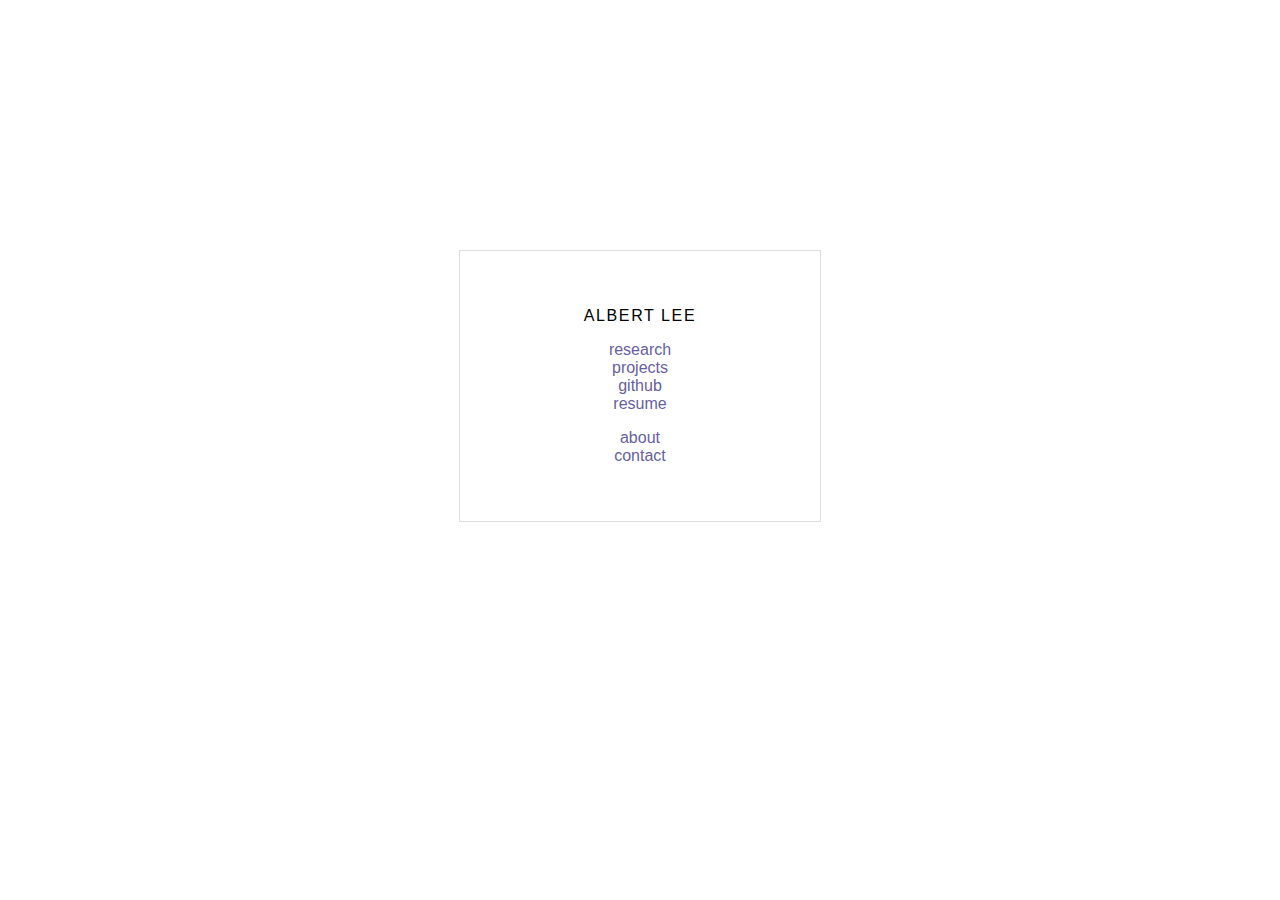
<file: index.html>
<!DOCTYPE html>
<html>

<head>
<title> Albert Lee </title>

<style type="text/css">
</style>

<link rel="stylesheet" type="text/css" href="theme.css">
</head>


<body class="home">

  <script>
    (function(i,s,o,g,r,a,m){i['GoogleAnalyticsObject']=r;i[r]=i[r]||function(){
    (i[r].q=i[r].q||[]).push(arguments)},i[r].l=1*new Date();a=s.createElement(o),
    m=s.getElementsByTagName(o)[0];a.async=1;a.src=g;m.parentNode.insertBefore(a,m)
    })(window,document,'script','https://www.google-analytics.com/analytics.js','ga');

    ga('create', 'UA-102031630-1', 'auto');
    ga('send', 'pageview');
  </script>

  <div class="root">

    <p align="center" class="header">ALBERT LEE</p>

    <p align="center">
      <a href="research/">research</a>
      <br/><a href="projects/">projects</a>
      <br/><a href="https://github.com/AlbertHJLee">github</a>
      <br/><a href="resume.pdf">resume</a>
    </p>

    <p align="center">
      <a href="about.html">about</a>
      <br/><a href="contact.html">contact</a>
    </p>

  </div>

</body>

</html>
</file>
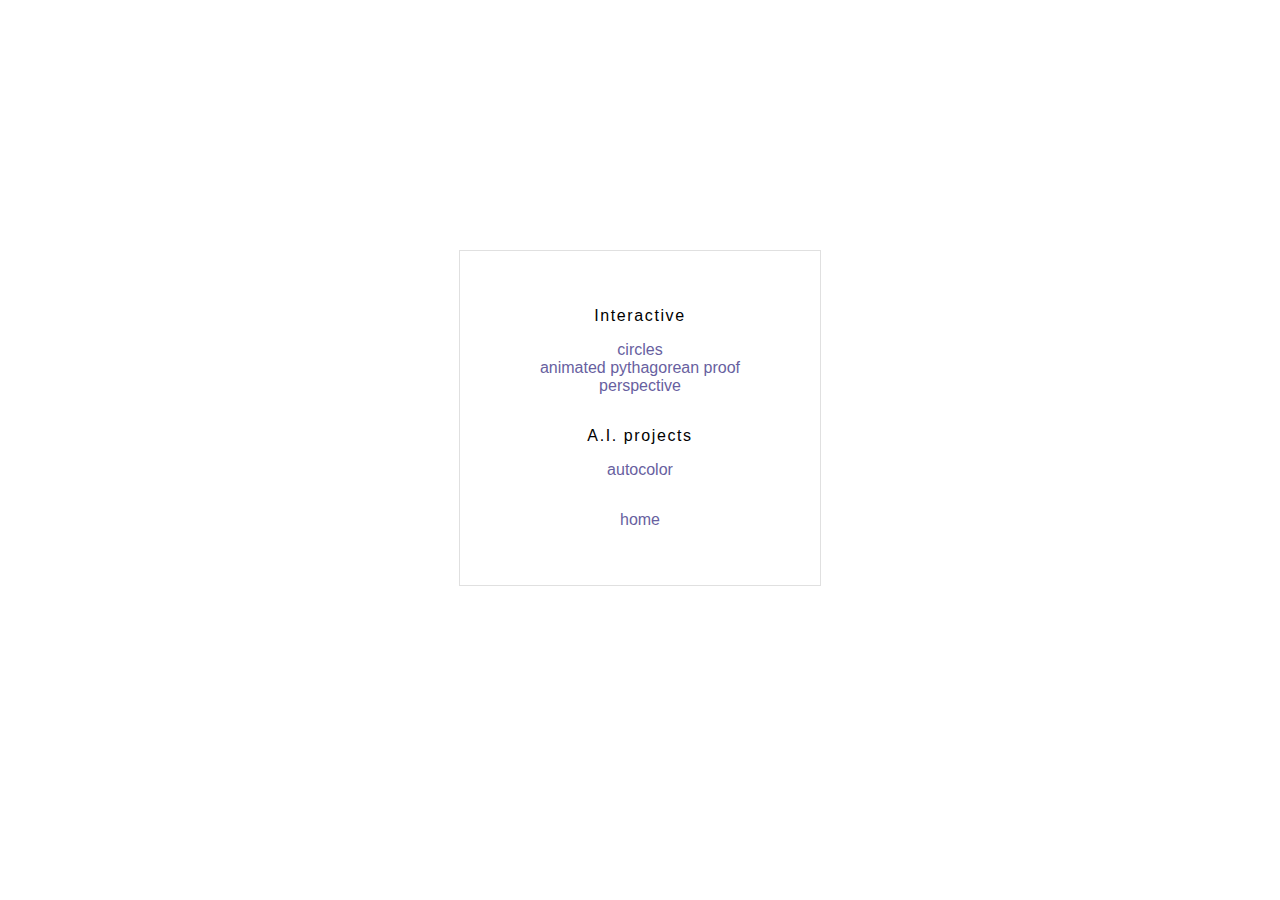
<file: projects/index.html>
<!DOCTYPE html>
<html>

<head>
<title> Projects </title>

<style type="text/css">
</style>

<link rel="stylesheet" type="text/css" href="../theme.css"
</head>


<body class="home">

  <script>
    (function(i,s,o,g,r,a,m){i['GoogleAnalyticsObject']=r;i[r]=i[r]||function(){
    (i[r].q=i[r].q||[]).push(arguments)},i[r].l=1*new Date();a=s.createElement(o),
    m=s.getElementsByTagName(o)[0];a.async=1;a.src=g;m.parentNode.insertBefore(a,m)
    })(window,document,'script','https://www.google-analytics.com/analytics.js','ga');

    ga('create', 'UA-102031630-1', 'auto');
    ga('send', 'pageview');
  </script>

  <div class="root">

    <p align="center" class="header">Interactive</p>
    <p align="center" class="box">
      <a href="circles.html">circles</a>
      <br/>
      <a href="animatic.html">animated pythagorean proof</a>
      <br/>
      <a href="perspective.html">perspective</a>
    </p>

    <p align="center" class="header">A.I. projects</p>
    <p align="center" class="box">
      <a href="https://github.com/AlbertHJLee/autocolor">autocolor</a>
    </p>

    <p align="center"><a href="../">home</a></p>

  </div>

</body>

</html>
</file>
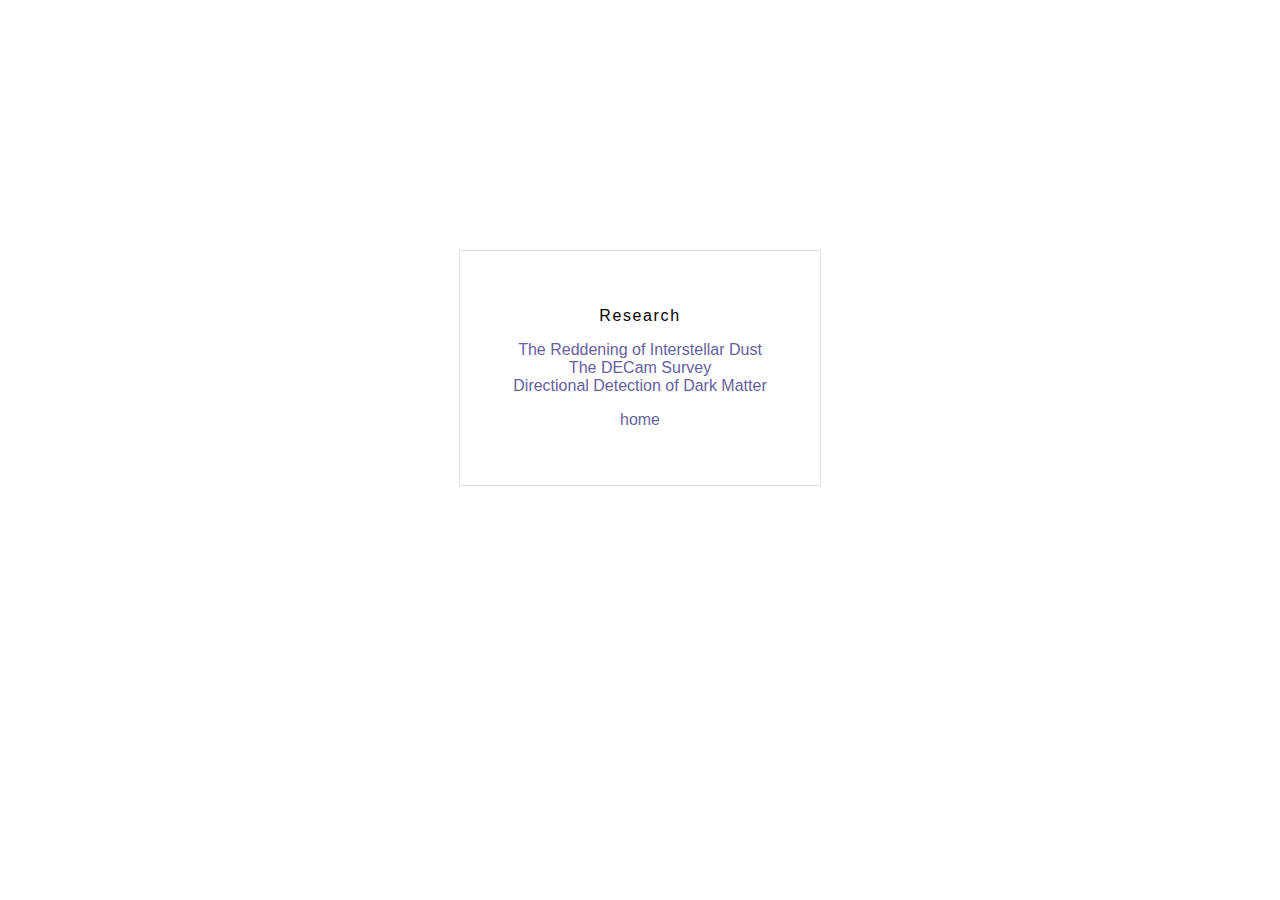
<file: research/index.html>
<!DOCTYPE html>
<html>

<head>
<title> Research </title>

<style type="text/css">
</style>

<link rel="stylesheet" type="text/css" href="../theme.css"
</head>


<body class="home">

<script>
  (function(i,s,o,g,r,a,m){i['GoogleAnalyticsObject']=r;i[r]=i[r]||function(){
  (i[r].q=i[r].q||[]).push(arguments)},i[r].l=1*new Date();a=s.createElement(o),
  m=s.getElementsByTagName(o)[0];a.async=1;a.src=g;m.parentNode.insertBefore(a,m)
  })(window,document,'script','https://www.google-analytics.com/analytics.js','ga');

  ga('create', 'UA-102031630-1', 'auto');
  ga('send', 'pageview');
</script>

<div class="root">
<p align="center" class="header">Research</p>
<p align="center">
  <a href="https://arxiv.org/abs/1803.09072">The Reddening of Interstellar Dust</a>
  <br/><a href="https://arxiv.org/abs/1710.01309">The DECam Survey</a>
  <br/><a href="https://arxiv.org/abs/0810.0291">Directional Detection of Dark Matter</a>
</p>
<p align="center"><a href="../">home</a></p>
</div>

</body>

</html>
</file>
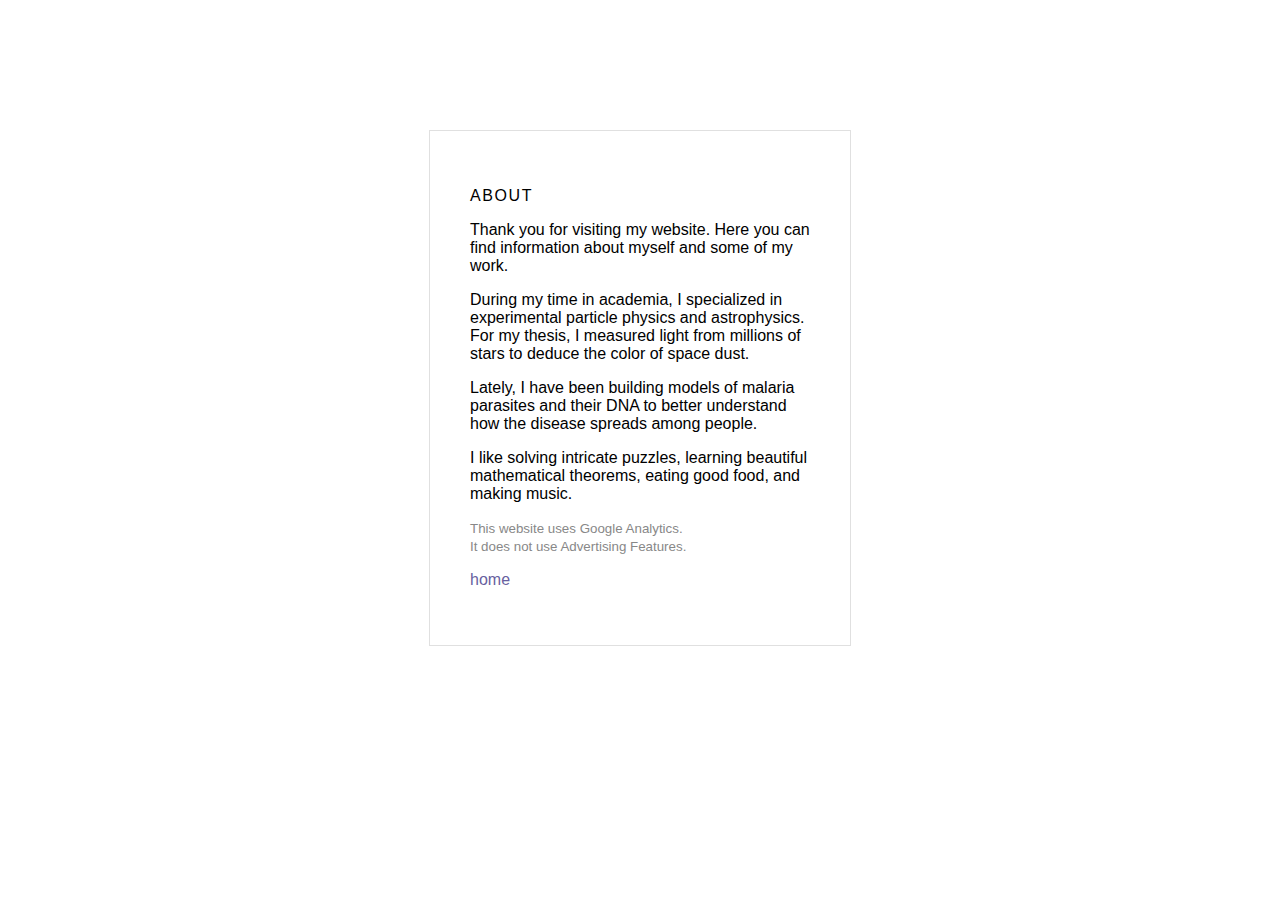
<file: about.html>
<!DOCTYPE html>
<html>

<head>
<title> About </title>

<style type="text/css">
</style>

<link rel="stylesheet" type="text/css" href="theme.css">
</head>



<body class="home">

<script>
  (function(i,s,o,g,r,a,m){i['GoogleAnalyticsObject']=r;i[r]=i[r]||function(){
  (i[r].q=i[r].q||[]).push(arguments)},i[r].l=1*new Date();a=s.createElement(o),
  m=s.getElementsByTagName(o)[0];a.async=1;a.src=g;m.parentNode.insertBefore(a,m)
  })(window,document,'script','https://www.google-analytics.com/analytics.js','ga');

  ga('create', 'UA-102031630-1', 'auto');
  ga('send', 'pageview');
</script>


<div class="rootwide">
<p align="center" class="header">ABOUT</p>

<p>Thank you for visiting my website. Here you can find information about myself and some of my work.</p>
<p>During my time in academia, I specialized in experimental particle physics and astrophysics. For my thesis, I measured light from millions of stars to deduce the color of space dust.</p>
<p>Lately, I have been building models of malaria parasites and their DNA to better understand how the disease spreads among people.</p>
<p>I like solving intricate puzzles, learning beautiful mathematical theorems, eating good food, and making music.</p>

<p align="center" class="footnote"><small>
This website uses Google Analytics.
<br/> It does not use Advertising Features.</small>
</p>

<p align="center"><a href="./">home</a></p>
</div>

</body>

</html>
</file>
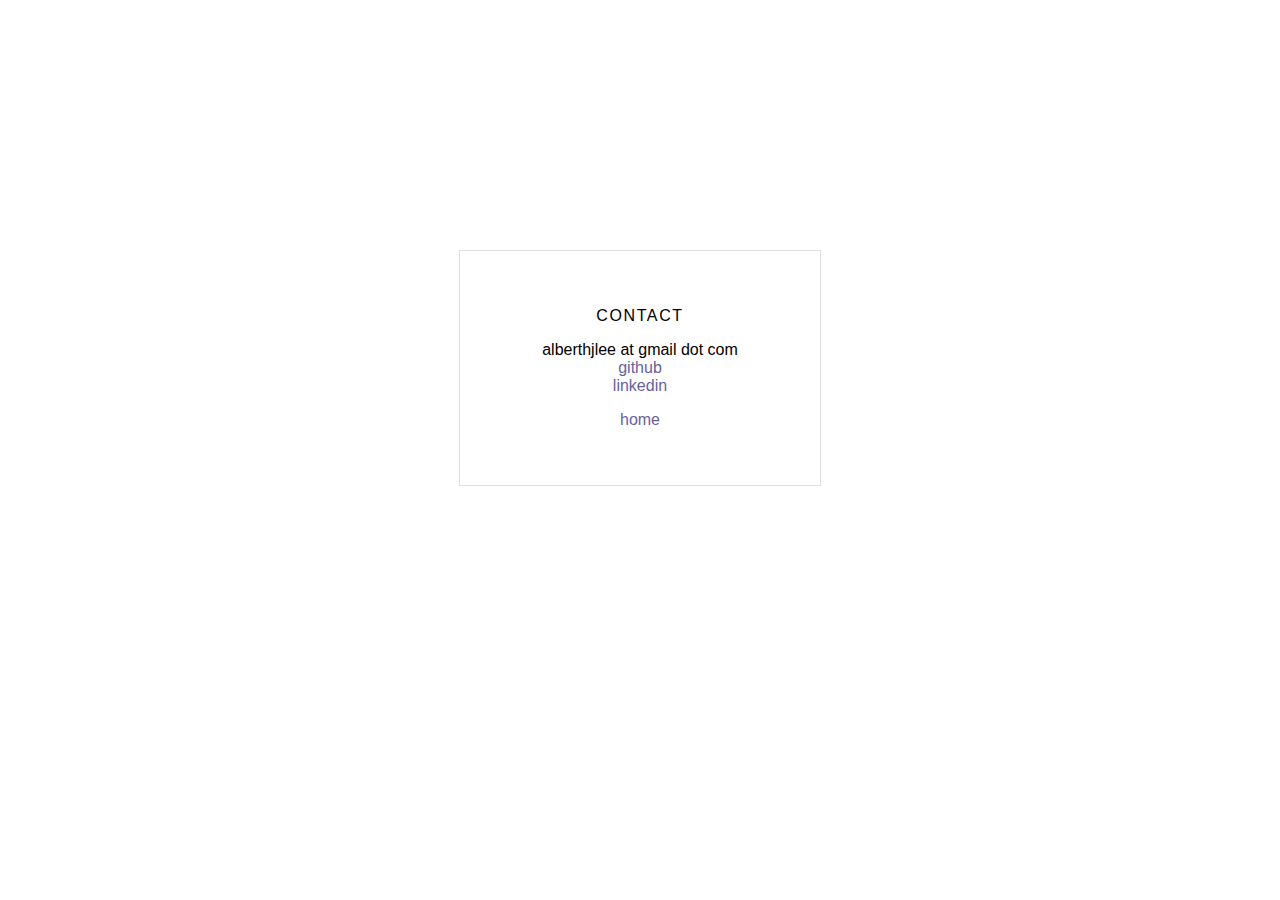
<file: contact.html>
<!DOCTYPE html>
<html>

<head>
<title> Contact </title>

<style type="text/css">
</style>

<link rel="stylesheet" type="text/css" href="theme.css">
</head>


<body class="home">

<script>
  (function(i,s,o,g,r,a,m){i['GoogleAnalyticsObject']=r;i[r]=i[r]||function(){
  (i[r].q=i[r].q||[]).push(arguments)},i[r].l=1*new Date();a=s.createElement(o),
  m=s.getElementsByTagName(o)[0];a.async=1;a.src=g;m.parentNode.insertBefore(a,m)
  })(window,document,'script','https://www.google-analytics.com/analytics.js','ga');

  ga('create', 'UA-102031630-1', 'auto');
  ga('send', 'pageview');
</script>

<div class="root">
<p align="center" class="header">CONTACT</p>
<p align="center">alberthjlee at gmail dot com
<br/><a href="https://github.com/AlbertHJLee">github</a>
<br/><a href="https://www.linkedin.com/in/albert-lee-2017">linkedin</a></p>
<p align="center"><a href="./">home</a></p>
</div>

</body>

</html>
</file>
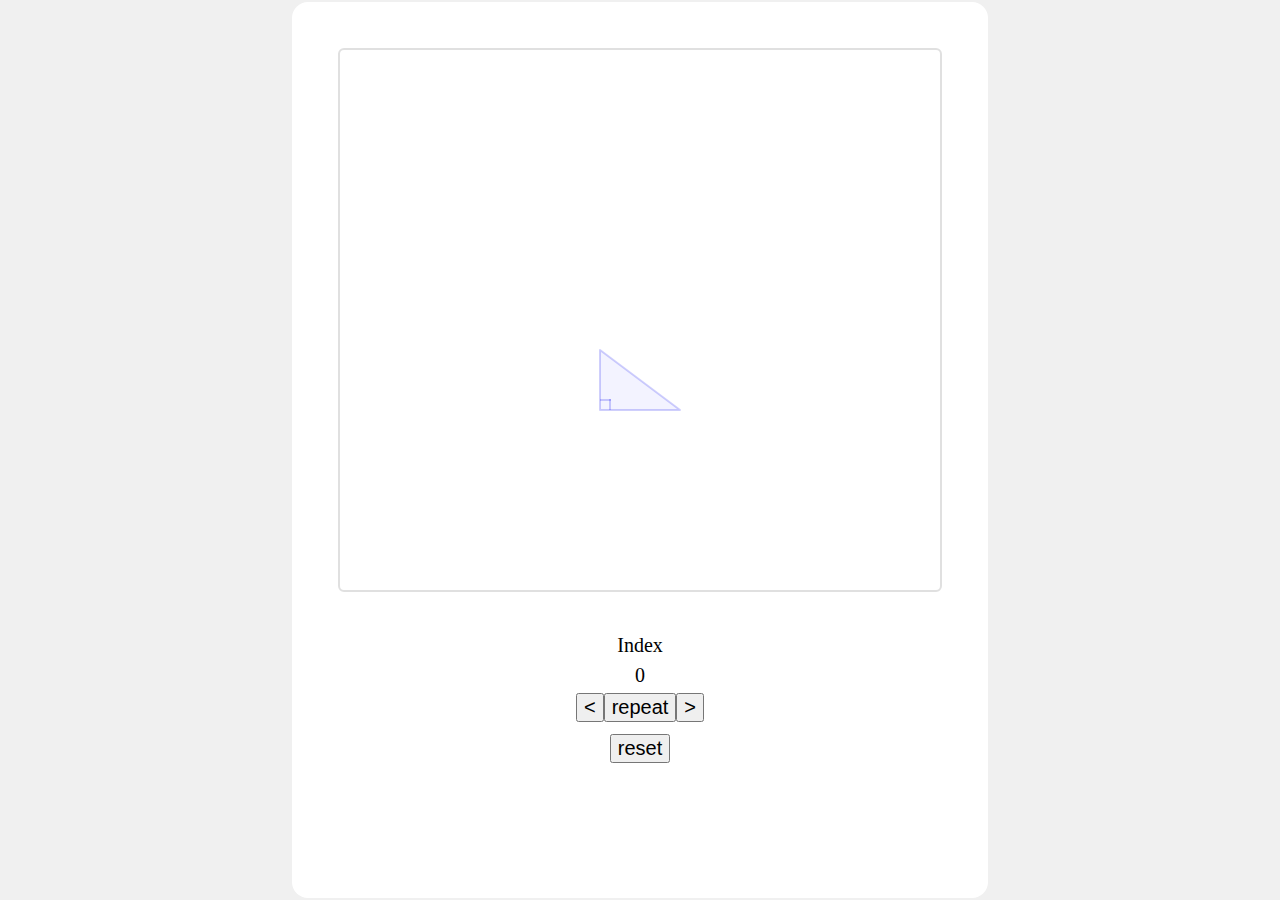
<file: projects/animatic.html>
<!DOCTYPE HTML>
<html>
<head>
  <meta charset="UTF-8">
  <title>Pythagorean Proof</title>
  <style>body { padding: 0; margin: 0; }</style>
</head>

<body>

<pre id="elm"></pre>

<script>
try {
(function(scope){
'use strict';

function F(arity, fun, wrapper) {
  wrapper.a = arity;
  wrapper.f = fun;
  return wrapper;
}

function F2(fun) {
  return F(2, fun, function(a) { return function(b) { return fun(a,b); }; })
}
function F3(fun) {
  return F(3, fun, function(a) {
    return function(b) { return function(c) { return fun(a, b, c); }; };
  });
}
function F4(fun) {
  return F(4, fun, function(a) { return function(b) { return function(c) {
    return function(d) { return fun(a, b, c, d); }; }; };
  });
}
function F5(fun) {
  return F(5, fun, function(a) { return function(b) { return function(c) {
    return function(d) { return function(e) { return fun(a, b, c, d, e); }; }; }; };
  });
}
function F6(fun) {
  return F(6, fun, function(a) { return function(b) { return function(c) {
    return function(d) { return function(e) { return function(f) {
    return fun(a, b, c, d, e, f); }; }; }; }; };
  });
}
function F7(fun) {
  return F(7, fun, function(a) { return function(b) { return function(c) {
    return function(d) { return function(e) { return function(f) {
    return function(g) { return fun(a, b, c, d, e, f, g); }; }; }; }; }; };
  });
}
function F8(fun) {
  return F(8, fun, function(a) { return function(b) { return function(c) {
    return function(d) { return function(e) { return function(f) {
    return function(g) { return function(h) {
    return fun(a, b, c, d, e, f, g, h); }; }; }; }; }; }; };
  });
}
function F9(fun) {
  return F(9, fun, function(a) { return function(b) { return function(c) {
    return function(d) { return function(e) { return function(f) {
    return function(g) { return function(h) { return function(i) {
    return fun(a, b, c, d, e, f, g, h, i); }; }; }; }; }; }; }; };
  });
}

function A2(fun, a, b) {
  return fun.a === 2 ? fun.f(a, b) : fun(a)(b);
}
function A3(fun, a, b, c) {
  return fun.a === 3 ? fun.f(a, b, c) : fun(a)(b)(c);
}
function A4(fun, a, b, c, d) {
  return fun.a === 4 ? fun.f(a, b, c, d) : fun(a)(b)(c)(d);
}
function A5(fun, a, b, c, d, e) {
  return fun.a === 5 ? fun.f(a, b, c, d, e) : fun(a)(b)(c)(d)(e);
}
function A6(fun, a, b, c, d, e, f) {
  return fun.a === 6 ? fun.f(a, b, c, d, e, f) : fun(a)(b)(c)(d)(e)(f);
}
function A7(fun, a, b, c, d, e, f, g) {
  return fun.a === 7 ? fun.f(a, b, c, d, e, f, g) : fun(a)(b)(c)(d)(e)(f)(g);
}
function A8(fun, a, b, c, d, e, f, g, h) {
  return fun.a === 8 ? fun.f(a, b, c, d, e, f, g, h) : fun(a)(b)(c)(d)(e)(f)(g)(h);
}
function A9(fun, a, b, c, d, e, f, g, h, i) {
  return fun.a === 9 ? fun.f(a, b, c, d, e, f, g, h, i) : fun(a)(b)(c)(d)(e)(f)(g)(h)(i);
}

console.warn('Compiled in DEV mode. Follow the advice at https://elm-lang.org/0.19.1/optimize for better performance and smaller assets.');


// EQUALITY

function _Utils_eq(x, y)
{
	for (
		var pair, stack = [], isEqual = _Utils_eqHelp(x, y, 0, stack);
		isEqual && (pair = stack.pop());
		isEqual = _Utils_eqHelp(pair.a, pair.b, 0, stack)
		)
	{}

	return isEqual;
}

function _Utils_eqHelp(x, y, depth, stack)
{
	if (x === y)
	{
		return true;
	}

	if (typeof x !== 'object' || x === null || y === null)
	{
		typeof x === 'function' && _Debug_crash(5);
		return false;
	}

	if (depth > 100)
	{
		stack.push(_Utils_Tuple2(x,y));
		return true;
	}

	/**/
	if (x.$ === 'Set_elm_builtin')
	{
		x = $elm$core$Set$toList(x);
		y = $elm$core$Set$toList(y);
	}
	if (x.$ === 'RBNode_elm_builtin' || x.$ === 'RBEmpty_elm_builtin')
	{
		x = $elm$core$Dict$toList(x);
		y = $elm$core$Dict$toList(y);
	}
	//*/

	/**_UNUSED/
	if (x.$ < 0)
	{
		x = $elm$core$Dict$toList(x);
		y = $elm$core$Dict$toList(y);
	}
	//*/

	for (var key in x)
	{
		if (!_Utils_eqHelp(x[key], y[key], depth + 1, stack))
		{
			return false;
		}
	}
	return true;
}

var _Utils_equal = F2(_Utils_eq);
var _Utils_notEqual = F2(function(a, b) { return !_Utils_eq(a,b); });



// COMPARISONS

// Code in Generate/JavaScript.hs, Basics.js, and List.js depends on
// the particular integer values assigned to LT, EQ, and GT.

function _Utils_cmp(x, y, ord)
{
	if (typeof x !== 'object')
	{
		return x === y ? /*EQ*/ 0 : x < y ? /*LT*/ -1 : /*GT*/ 1;
	}

	/**/
	if (x instanceof String)
	{
		var a = x.valueOf();
		var b = y.valueOf();
		return a === b ? 0 : a < b ? -1 : 1;
	}
	//*/

	/**_UNUSED/
	if (typeof x.$ === 'undefined')
	//*/
	/**/
	if (x.$[0] === '#')
	//*/
	{
		return (ord = _Utils_cmp(x.a, y.a))
			? ord
			: (ord = _Utils_cmp(x.b, y.b))
				? ord
				: _Utils_cmp(x.c, y.c);
	}

	// traverse conses until end of a list or a mismatch
	for (; x.b && y.b && !(ord = _Utils_cmp(x.a, y.a)); x = x.b, y = y.b) {} // WHILE_CONSES
	return ord || (x.b ? /*GT*/ 1 : y.b ? /*LT*/ -1 : /*EQ*/ 0);
}

var _Utils_lt = F2(function(a, b) { return _Utils_cmp(a, b) < 0; });
var _Utils_le = F2(function(a, b) { return _Utils_cmp(a, b) < 1; });
var _Utils_gt = F2(function(a, b) { return _Utils_cmp(a, b) > 0; });
var _Utils_ge = F2(function(a, b) { return _Utils_cmp(a, b) >= 0; });

var _Utils_compare = F2(function(x, y)
{
	var n = _Utils_cmp(x, y);
	return n < 0 ? $elm$core$Basics$LT : n ? $elm$core$Basics$GT : $elm$core$Basics$EQ;
});


// COMMON VALUES

var _Utils_Tuple0_UNUSED = 0;
var _Utils_Tuple0 = { $: '#0' };

function _Utils_Tuple2_UNUSED(a, b) { return { a: a, b: b }; }
function _Utils_Tuple2(a, b) { return { $: '#2', a: a, b: b }; }

function _Utils_Tuple3_UNUSED(a, b, c) { return { a: a, b: b, c: c }; }
function _Utils_Tuple3(a, b, c) { return { $: '#3', a: a, b: b, c: c }; }

function _Utils_chr_UNUSED(c) { return c; }
function _Utils_chr(c) { return new String(c); }


// RECORDS

function _Utils_update(oldRecord, updatedFields)
{
	var newRecord = {};

	for (var key in oldRecord)
	{
		newRecord[key] = oldRecord[key];
	}

	for (var key in updatedFields)
	{
		newRecord[key] = updatedFields[key];
	}

	return newRecord;
}


// APPEND

var _Utils_append = F2(_Utils_ap);

function _Utils_ap(xs, ys)
{
	// append Strings
	if (typeof xs === 'string')
	{
		return xs + ys;
	}

	// append Lists
	if (!xs.b)
	{
		return ys;
	}
	var root = _List_Cons(xs.a, ys);
	xs = xs.b
	for (var curr = root; xs.b; xs = xs.b) // WHILE_CONS
	{
		curr = curr.b = _List_Cons(xs.a, ys);
	}
	return root;
}



var _List_Nil_UNUSED = { $: 0 };
var _List_Nil = { $: '[]' };

function _List_Cons_UNUSED(hd, tl) { return { $: 1, a: hd, b: tl }; }
function _List_Cons(hd, tl) { return { $: '::', a: hd, b: tl }; }


var _List_cons = F2(_List_Cons);

function _List_fromArray(arr)
{
	var out = _List_Nil;
	for (var i = arr.length; i--; )
	{
		out = _List_Cons(arr[i], out);
	}
	return out;
}

function _List_toArray(xs)
{
	for (var out = []; xs.b; xs = xs.b) // WHILE_CONS
	{
		out.push(xs.a);
	}
	return out;
}

var _List_map2 = F3(function(f, xs, ys)
{
	for (var arr = []; xs.b && ys.b; xs = xs.b, ys = ys.b) // WHILE_CONSES
	{
		arr.push(A2(f, xs.a, ys.a));
	}
	return _List_fromArray(arr);
});

var _List_map3 = F4(function(f, xs, ys, zs)
{
	for (var arr = []; xs.b && ys.b && zs.b; xs = xs.b, ys = ys.b, zs = zs.b) // WHILE_CONSES
	{
		arr.push(A3(f, xs.a, ys.a, zs.a));
	}
	return _List_fromArray(arr);
});

var _List_map4 = F5(function(f, ws, xs, ys, zs)
{
	for (var arr = []; ws.b && xs.b && ys.b && zs.b; ws = ws.b, xs = xs.b, ys = ys.b, zs = zs.b) // WHILE_CONSES
	{
		arr.push(A4(f, ws.a, xs.a, ys.a, zs.a));
	}
	return _List_fromArray(arr);
});

var _List_map5 = F6(function(f, vs, ws, xs, ys, zs)
{
	for (var arr = []; vs.b && ws.b && xs.b && ys.b && zs.b; vs = vs.b, ws = ws.b, xs = xs.b, ys = ys.b, zs = zs.b) // WHILE_CONSES
	{
		arr.push(A5(f, vs.a, ws.a, xs.a, ys.a, zs.a));
	}
	return _List_fromArray(arr);
});

var _List_sortBy = F2(function(f, xs)
{
	return _List_fromArray(_List_toArray(xs).sort(function(a, b) {
		return _Utils_cmp(f(a), f(b));
	}));
});

var _List_sortWith = F2(function(f, xs)
{
	return _List_fromArray(_List_toArray(xs).sort(function(a, b) {
		var ord = A2(f, a, b);
		return ord === $elm$core$Basics$EQ ? 0 : ord === $elm$core$Basics$LT ? -1 : 1;
	}));
});



var _JsArray_empty = [];

function _JsArray_singleton(value)
{
    return [value];
}

function _JsArray_length(array)
{
    return array.length;
}

var _JsArray_initialize = F3(function(size, offset, func)
{
    var result = new Array(size);

    for (var i = 0; i < size; i++)
    {
        result[i] = func(offset + i);
    }

    return result;
});

var _JsArray_initializeFromList = F2(function (max, ls)
{
    var result = new Array(max);

    for (var i = 0; i < max && ls.b; i++)
    {
        result[i] = ls.a;
        ls = ls.b;
    }

    result.length = i;
    return _Utils_Tuple2(result, ls);
});

var _JsArray_unsafeGet = F2(function(index, array)
{
    return array[index];
});

var _JsArray_unsafeSet = F3(function(index, value, array)
{
    var length = array.length;
    var result = new Array(length);

    for (var i = 0; i < length; i++)
    {
        result[i] = array[i];
    }

    result[index] = value;
    return result;
});

var _JsArray_push = F2(function(value, array)
{
    var length = array.length;
    var result = new Array(length + 1);

    for (var i = 0; i < length; i++)
    {
        result[i] = array[i];
    }

    result[length] = value;
    return result;
});

var _JsArray_foldl = F3(function(func, acc, array)
{
    var length = array.length;

    for (var i = 0; i < length; i++)
    {
        acc = A2(func, array[i], acc);
    }

    return acc;
});

var _JsArray_foldr = F3(function(func, acc, array)
{
    for (var i = array.length - 1; i >= 0; i--)
    {
        acc = A2(func, array[i], acc);
    }

    return acc;
});

var _JsArray_map = F2(function(func, array)
{
    var length = array.length;
    var result = new Array(length);

    for (var i = 0; i < length; i++)
    {
        result[i] = func(array[i]);
    }

    return result;
});

var _JsArray_indexedMap = F3(function(func, offset, array)
{
    var length = array.length;
    var result = new Array(length);

    for (var i = 0; i < length; i++)
    {
        result[i] = A2(func, offset + i, array[i]);
    }

    return result;
});

var _JsArray_slice = F3(function(from, to, array)
{
    return array.slice(from, to);
});

var _JsArray_appendN = F3(function(n, dest, source)
{
    var destLen = dest.length;
    var itemsToCopy = n - destLen;

    if (itemsToCopy > source.length)
    {
        itemsToCopy = source.length;
    }

    var size = destLen + itemsToCopy;
    var result = new Array(size);

    for (var i = 0; i < destLen; i++)
    {
        result[i] = dest[i];
    }

    for (var i = 0; i < itemsToCopy; i++)
    {
        result[i + destLen] = source[i];
    }

    return result;
});



// LOG

var _Debug_log_UNUSED = F2(function(tag, value)
{
	return value;
});

var _Debug_log = F2(function(tag, value)
{
	console.log(tag + ': ' + _Debug_toString(value));
	return value;
});


// TODOS

function _Debug_todo(moduleName, region)
{
	return function(message) {
		_Debug_crash(8, moduleName, region, message);
	};
}

function _Debug_todoCase(moduleName, region, value)
{
	return function(message) {
		_Debug_crash(9, moduleName, region, value, message);
	};
}


// TO STRING

function _Debug_toString_UNUSED(value)
{
	return '<internals>';
}

function _Debug_toString(value)
{
	return _Debug_toAnsiString(false, value);
}

function _Debug_toAnsiString(ansi, value)
{
	if (typeof value === 'function')
	{
		return _Debug_internalColor(ansi, '<function>');
	}

	if (typeof value === 'boolean')
	{
		return _Debug_ctorColor(ansi, value ? 'True' : 'False');
	}

	if (typeof value === 'number')
	{
		return _Debug_numberColor(ansi, value + '');
	}

	if (value instanceof String)
	{
		return _Debug_charColor(ansi, "'" + _Debug_addSlashes(value, true) + "'");
	}

	if (typeof value === 'string')
	{
		return _Debug_stringColor(ansi, '"' + _Debug_addSlashes(value, false) + '"');
	}

	if (typeof value === 'object' && '$' in value)
	{
		var tag = value.$;

		if (typeof tag === 'number')
		{
			return _Debug_internalColor(ansi, '<internals>');
		}

		if (tag[0] === '#')
		{
			var output = [];
			for (var k in value)
			{
				if (k === '$') continue;
				output.push(_Debug_toAnsiString(ansi, value[k]));
			}
			return '(' + output.join(',') + ')';
		}

		if (tag === 'Set_elm_builtin')
		{
			return _Debug_ctorColor(ansi, 'Set')
				+ _Debug_fadeColor(ansi, '.fromList') + ' '
				+ _Debug_toAnsiString(ansi, $elm$core$Set$toList(value));
		}

		if (tag === 'RBNode_elm_builtin' || tag === 'RBEmpty_elm_builtin')
		{
			return _Debug_ctorColor(ansi, 'Dict')
				+ _Debug_fadeColor(ansi, '.fromList') + ' '
				+ _Debug_toAnsiString(ansi, $elm$core$Dict$toList(value));
		}

		if (tag === 'Array_elm_builtin')
		{
			return _Debug_ctorColor(ansi, 'Array')
				+ _Debug_fadeColor(ansi, '.fromList') + ' '
				+ _Debug_toAnsiString(ansi, $elm$core$Array$toList(value));
		}

		if (tag === '::' || tag === '[]')
		{
			var output = '[';

			value.b && (output += _Debug_toAnsiString(ansi, value.a), value = value.b)

			for (; value.b; value = value.b) // WHILE_CONS
			{
				output += ',' + _Debug_toAnsiString(ansi, value.a);
			}
			return output + ']';
		}

		var output = '';
		for (var i in value)
		{
			if (i === '$') continue;
			var str = _Debug_toAnsiString(ansi, value[i]);
			var c0 = str[0];
			var parenless = c0 === '{' || c0 === '(' || c0 === '[' || c0 === '<' || c0 === '"' || str.indexOf(' ') < 0;
			output += ' ' + (parenless ? str : '(' + str + ')');
		}
		return _Debug_ctorColor(ansi, tag) + output;
	}

	if (typeof DataView === 'function' && value instanceof DataView)
	{
		return _Debug_stringColor(ansi, '<' + value.byteLength + ' bytes>');
	}

	if (typeof File !== 'undefined' && value instanceof File)
	{
		return _Debug_internalColor(ansi, '<' + value.name + '>');
	}

	if (typeof value === 'object')
	{
		var output = [];
		for (var key in value)
		{
			var field = key[0] === '_' ? key.slice(1) : key;
			output.push(_Debug_fadeColor(ansi, field) + ' = ' + _Debug_toAnsiString(ansi, value[key]));
		}
		if (output.length === 0)
		{
			return '{}';
		}
		return '{ ' + output.join(', ') + ' }';
	}

	return _Debug_internalColor(ansi, '<internals>');
}

function _Debug_addSlashes(str, isChar)
{
	var s = str
		.replace(/\\/g, '\\\\')
		.replace(/\n/g, '\\n')
		.replace(/\t/g, '\\t')
		.replace(/\r/g, '\\r')
		.replace(/\v/g, '\\v')
		.replace(/\0/g, '\\0');

	if (isChar)
	{
		return s.replace(/\'/g, '\\\'');
	}
	else
	{
		return s.replace(/\"/g, '\\"');
	}
}

function _Debug_ctorColor(ansi, string)
{
	return ansi ? '\x1b[96m' + string + '\x1b[0m' : string;
}

function _Debug_numberColor(ansi, string)
{
	return ansi ? '\x1b[95m' + string + '\x1b[0m' : string;
}

function _Debug_stringColor(ansi, string)
{
	return ansi ? '\x1b[93m' + string + '\x1b[0m' : string;
}

function _Debug_charColor(ansi, string)
{
	return ansi ? '\x1b[92m' + string + '\x1b[0m' : string;
}

function _Debug_fadeColor(ansi, string)
{
	return ansi ? '\x1b[37m' + string + '\x1b[0m' : string;
}

function _Debug_internalColor(ansi, string)
{
	return ansi ? '\x1b[36m' + string + '\x1b[0m' : string;
}

function _Debug_toHexDigit(n)
{
	return String.fromCharCode(n < 10 ? 48 + n : 55 + n);
}


// CRASH


function _Debug_crash_UNUSED(identifier)
{
	throw new Error('https://github.com/elm/core/blob/1.0.0/hints/' + identifier + '.md');
}


function _Debug_crash(identifier, fact1, fact2, fact3, fact4)
{
	switch(identifier)
	{
		case 0:
			throw new Error('What node should I take over? In JavaScript I need something like:\n\n    Elm.Main.init({\n        node: document.getElementById("elm-node")\n    })\n\nYou need to do this with any Browser.sandbox or Browser.element program.');

		case 1:
			throw new Error('Browser.application programs cannot handle URLs like this:\n\n    ' + document.location.href + '\n\nWhat is the root? The root of your file system? Try looking at this program with `elm reactor` or some other server.');

		case 2:
			var jsonErrorString = fact1;
			throw new Error('Problem with the flags given to your Elm program on initialization.\n\n' + jsonErrorString);

		case 3:
			var portName = fact1;
			throw new Error('There can only be one port named `' + portName + '`, but your program has multiple.');

		case 4:
			var portName = fact1;
			var problem = fact2;
			throw new Error('Trying to send an unexpected type of value through port `' + portName + '`:\n' + problem);

		case 5:
			throw new Error('Trying to use `(==)` on functions.\nThere is no way to know if functions are "the same" in the Elm sense.\nRead more about this at https://package.elm-lang.org/packages/elm/core/latest/Basics#== which describes why it is this way and what the better version will look like.');

		case 6:
			var moduleName = fact1;
			throw new Error('Your page is loading multiple Elm scripts with a module named ' + moduleName + '. Maybe a duplicate script is getting loaded accidentally? If not, rename one of them so I know which is which!');

		case 8:
			var moduleName = fact1;
			var region = fact2;
			var message = fact3;
			throw new Error('TODO in module `' + moduleName + '` ' + _Debug_regionToString(region) + '\n\n' + message);

		case 9:
			var moduleName = fact1;
			var region = fact2;
			var value = fact3;
			var message = fact4;
			throw new Error(
				'TODO in module `' + moduleName + '` from the `case` expression '
				+ _Debug_regionToString(region) + '\n\nIt received the following value:\n\n    '
				+ _Debug_toString(value).replace('\n', '\n    ')
				+ '\n\nBut the branch that handles it says:\n\n    ' + message.replace('\n', '\n    ')
			);

		case 10:
			throw new Error('Bug in https://github.com/elm/virtual-dom/issues');

		case 11:
			throw new Error('Cannot perform mod 0. Division by zero error.');
	}
}

function _Debug_regionToString(region)
{
	if (region.start.line === region.end.line)
	{
		return 'on line ' + region.start.line;
	}
	return 'on lines ' + region.start.line + ' through ' + region.end.line;
}



// MATH

var _Basics_add = F2(function(a, b) { return a + b; });
var _Basics_sub = F2(function(a, b) { return a - b; });
var _Basics_mul = F2(function(a, b) { return a * b; });
var _Basics_fdiv = F2(function(a, b) { return a / b; });
var _Basics_idiv = F2(function(a, b) { return (a / b) | 0; });
var _Basics_pow = F2(Math.pow);

var _Basics_remainderBy = F2(function(b, a) { return a % b; });

// https://www.microsoft.com/en-us/research/wp-content/uploads/2016/02/divmodnote-letter.pdf
var _Basics_modBy = F2(function(modulus, x)
{
	var answer = x % modulus;
	return modulus === 0
		? _Debug_crash(11)
		:
	((answer > 0 && modulus < 0) || (answer < 0 && modulus > 0))
		? answer + modulus
		: answer;
});


// TRIGONOMETRY

var _Basics_pi = Math.PI;
var _Basics_e = Math.E;
var _Basics_cos = Math.cos;
var _Basics_sin = Math.sin;
var _Basics_tan = Math.tan;
var _Basics_acos = Math.acos;
var _Basics_asin = Math.asin;
var _Basics_atan = Math.atan;
var _Basics_atan2 = F2(Math.atan2);


// MORE MATH

function _Basics_toFloat(x) { return x; }
function _Basics_truncate(n) { return n | 0; }
function _Basics_isInfinite(n) { return n === Infinity || n === -Infinity; }

var _Basics_ceiling = Math.ceil;
var _Basics_floor = Math.floor;
var _Basics_round = Math.round;
var _Basics_sqrt = Math.sqrt;
var _Basics_log = Math.log;
var _Basics_isNaN = isNaN;


// BOOLEANS

function _Basics_not(bool) { return !bool; }
var _Basics_and = F2(function(a, b) { return a && b; });
var _Basics_or  = F2(function(a, b) { return a || b; });
var _Basics_xor = F2(function(a, b) { return a !== b; });



var _String_cons = F2(function(chr, str)
{
	return chr + str;
});

function _String_uncons(string)
{
	var word = string.charCodeAt(0);
	return !isNaN(word)
		? $elm$core$Maybe$Just(
			0xD800 <= word && word <= 0xDBFF
				? _Utils_Tuple2(_Utils_chr(string[0] + string[1]), string.slice(2))
				: _Utils_Tuple2(_Utils_chr(string[0]), string.slice(1))
		)
		: $elm$core$Maybe$Nothing;
}

var _String_append = F2(function(a, b)
{
	return a + b;
});

function _String_length(str)
{
	return str.length;
}

var _String_map = F2(function(func, string)
{
	var len = string.length;
	var array = new Array(len);
	var i = 0;
	while (i < len)
	{
		var word = string.charCodeAt(i);
		if (0xD800 <= word && word <= 0xDBFF)
		{
			array[i] = func(_Utils_chr(string[i] + string[i+1]));
			i += 2;
			continue;
		}
		array[i] = func(_Utils_chr(string[i]));
		i++;
	}
	return array.join('');
});

var _String_filter = F2(function(isGood, str)
{
	var arr = [];
	var len = str.length;
	var i = 0;
	while (i < len)
	{
		var char = str[i];
		var word = str.charCodeAt(i);
		i++;
		if (0xD800 <= word && word <= 0xDBFF)
		{
			char += str[i];
			i++;
		}

		if (isGood(_Utils_chr(char)))
		{
			arr.push(char);
		}
	}
	return arr.join('');
});

function _String_reverse(str)
{
	var len = str.length;
	var arr = new Array(len);
	var i = 0;
	while (i < len)
	{
		var word = str.charCodeAt(i);
		if (0xD800 <= word && word <= 0xDBFF)
		{
			arr[len - i] = str[i + 1];
			i++;
			arr[len - i] = str[i - 1];
			i++;
		}
		else
		{
			arr[len - i] = str[i];
			i++;
		}
	}
	return arr.join('');
}

var _String_foldl = F3(function(func, state, string)
{
	var len = string.length;
	var i = 0;
	while (i < len)
	{
		var char = string[i];
		var word = string.charCodeAt(i);
		i++;
		if (0xD800 <= word && word <= 0xDBFF)
		{
			char += string[i];
			i++;
		}
		state = A2(func, _Utils_chr(char), state);
	}
	return state;
});

var _String_foldr = F3(function(func, state, string)
{
	var i = string.length;
	while (i--)
	{
		var char = string[i];
		var word = string.charCodeAt(i);
		if (0xDC00 <= word && word <= 0xDFFF)
		{
			i--;
			char = string[i] + char;
		}
		state = A2(func, _Utils_chr(char), state);
	}
	return state;
});

var _String_split = F2(function(sep, str)
{
	return str.split(sep);
});

var _String_join = F2(function(sep, strs)
{
	return strs.join(sep);
});

var _String_slice = F3(function(start, end, str) {
	return str.slice(start, end);
});

function _String_trim(str)
{
	return str.trim();
}

function _String_trimLeft(str)
{
	return str.replace(/^\s+/, '');
}

function _String_trimRight(str)
{
	return str.replace(/\s+$/, '');
}

function _String_words(str)
{
	return _List_fromArray(str.trim().split(/\s+/g));
}

function _String_lines(str)
{
	return _List_fromArray(str.split(/\r\n|\r|\n/g));
}

function _String_toUpper(str)
{
	return str.toUpperCase();
}

function _String_toLower(str)
{
	return str.toLowerCase();
}

var _String_any = F2(function(isGood, string)
{
	var i = string.length;
	while (i--)
	{
		var char = string[i];
		var word = string.charCodeAt(i);
		if (0xDC00 <= word && word <= 0xDFFF)
		{
			i--;
			char = string[i] + char;
		}
		if (isGood(_Utils_chr(char)))
		{
			return true;
		}
	}
	return false;
});

var _String_all = F2(function(isGood, string)
{
	var i = string.length;
	while (i--)
	{
		var char = string[i];
		var word = string.charCodeAt(i);
		if (0xDC00 <= word && word <= 0xDFFF)
		{
			i--;
			char = string[i] + char;
		}
		if (!isGood(_Utils_chr(char)))
		{
			return false;
		}
	}
	return true;
});

var _String_contains = F2(function(sub, str)
{
	return str.indexOf(sub) > -1;
});

var _String_startsWith = F2(function(sub, str)
{
	return str.indexOf(sub) === 0;
});

var _String_endsWith = F2(function(sub, str)
{
	return str.length >= sub.length &&
		str.lastIndexOf(sub) === str.length - sub.length;
});

var _String_indexes = F2(function(sub, str)
{
	var subLen = sub.length;

	if (subLen < 1)
	{
		return _List_Nil;
	}

	var i = 0;
	var is = [];

	while ((i = str.indexOf(sub, i)) > -1)
	{
		is.push(i);
		i = i + subLen;
	}

	return _List_fromArray(is);
});


// TO STRING

function _String_fromNumber(number)
{
	return number + '';
}


// INT CONVERSIONS

function _String_toInt(str)
{
	var total = 0;
	var code0 = str.charCodeAt(0);
	var start = code0 == 0x2B /* + */ || code0 == 0x2D /* - */ ? 1 : 0;

	for (var i = start; i < str.length; ++i)
	{
		var code = str.charCodeAt(i);
		if (code < 0x30 || 0x39 < code)
		{
			return $elm$core$Maybe$Nothing;
		}
		total = 10 * total + code - 0x30;
	}

	return i == start
		? $elm$core$Maybe$Nothing
		: $elm$core$Maybe$Just(code0 == 0x2D ? -total : total);
}


// FLOAT CONVERSIONS

function _String_toFloat(s)
{
	// check if it is a hex, octal, or binary number
	if (s.length === 0 || /[\sxbo]/.test(s))
	{
		return $elm$core$Maybe$Nothing;
	}
	var n = +s;
	// faster isNaN check
	return n === n ? $elm$core$Maybe$Just(n) : $elm$core$Maybe$Nothing;
}

function _String_fromList(chars)
{
	return _List_toArray(chars).join('');
}




function _Char_toCode(char)
{
	var code = char.charCodeAt(0);
	if (0xD800 <= code && code <= 0xDBFF)
	{
		return (code - 0xD800) * 0x400 + char.charCodeAt(1) - 0xDC00 + 0x10000
	}
	return code;
}

function _Char_fromCode(code)
{
	return _Utils_chr(
		(code < 0 || 0x10FFFF < code)
			? '\uFFFD'
			:
		(code <= 0xFFFF)
			? String.fromCharCode(code)
			:
		(code -= 0x10000,
			String.fromCharCode(Math.floor(code / 0x400) + 0xD800, code % 0x400 + 0xDC00)
		)
	);
}

function _Char_toUpper(char)
{
	return _Utils_chr(char.toUpperCase());
}

function _Char_toLower(char)
{
	return _Utils_chr(char.toLowerCase());
}

function _Char_toLocaleUpper(char)
{
	return _Utils_chr(char.toLocaleUpperCase());
}

function _Char_toLocaleLower(char)
{
	return _Utils_chr(char.toLocaleLowerCase());
}



/**/
function _Json_errorToString(error)
{
	return $elm$json$Json$Decode$errorToString(error);
}
//*/


// CORE DECODERS

function _Json_succeed(msg)
{
	return {
		$: 0,
		a: msg
	};
}

function _Json_fail(msg)
{
	return {
		$: 1,
		a: msg
	};
}

function _Json_decodePrim(decoder)
{
	return { $: 2, b: decoder };
}

var _Json_decodeInt = _Json_decodePrim(function(value) {
	return (typeof value !== 'number')
		? _Json_expecting('an INT', value)
		:
	(-2147483647 < value && value < 2147483647 && (value | 0) === value)
		? $elm$core$Result$Ok(value)
		:
	(isFinite(value) && !(value % 1))
		? $elm$core$Result$Ok(value)
		: _Json_expecting('an INT', value);
});

var _Json_decodeBool = _Json_decodePrim(function(value) {
	return (typeof value === 'boolean')
		? $elm$core$Result$Ok(value)
		: _Json_expecting('a BOOL', value);
});

var _Json_decodeFloat = _Json_decodePrim(function(value) {
	return (typeof value === 'number')
		? $elm$core$Result$Ok(value)
		: _Json_expecting('a FLOAT', value);
});

var _Json_decodeValue = _Json_decodePrim(function(value) {
	return $elm$core$Result$Ok(_Json_wrap(value));
});

var _Json_decodeString = _Json_decodePrim(function(value) {
	return (typeof value === 'string')
		? $elm$core$Result$Ok(value)
		: (value instanceof String)
			? $elm$core$Result$Ok(value + '')
			: _Json_expecting('a STRING', value);
});

function _Json_decodeList(decoder) { return { $: 3, b: decoder }; }
function _Json_decodeArray(decoder) { return { $: 4, b: decoder }; }

function _Json_decodeNull(value) { return { $: 5, c: value }; }

var _Json_decodeField = F2(function(field, decoder)
{
	return {
		$: 6,
		d: field,
		b: decoder
	};
});

var _Json_decodeIndex = F2(function(index, decoder)
{
	return {
		$: 7,
		e: index,
		b: decoder
	};
});

function _Json_decodeKeyValuePairs(decoder)
{
	return {
		$: 8,
		b: decoder
	};
}

function _Json_mapMany(f, decoders)
{
	return {
		$: 9,
		f: f,
		g: decoders
	};
}

var _Json_andThen = F2(function(callback, decoder)
{
	return {
		$: 10,
		b: decoder,
		h: callback
	};
});

function _Json_oneOf(decoders)
{
	return {
		$: 11,
		g: decoders
	};
}


// DECODING OBJECTS

var _Json_map1 = F2(function(f, d1)
{
	return _Json_mapMany(f, [d1]);
});

var _Json_map2 = F3(function(f, d1, d2)
{
	return _Json_mapMany(f, [d1, d2]);
});

var _Json_map3 = F4(function(f, d1, d2, d3)
{
	return _Json_mapMany(f, [d1, d2, d3]);
});

var _Json_map4 = F5(function(f, d1, d2, d3, d4)
{
	return _Json_mapMany(f, [d1, d2, d3, d4]);
});

var _Json_map5 = F6(function(f, d1, d2, d3, d4, d5)
{
	return _Json_mapMany(f, [d1, d2, d3, d4, d5]);
});

var _Json_map6 = F7(function(f, d1, d2, d3, d4, d5, d6)
{
	return _Json_mapMany(f, [d1, d2, d3, d4, d5, d6]);
});

var _Json_map7 = F8(function(f, d1, d2, d3, d4, d5, d6, d7)
{
	return _Json_mapMany(f, [d1, d2, d3, d4, d5, d6, d7]);
});

var _Json_map8 = F9(function(f, d1, d2, d3, d4, d5, d6, d7, d8)
{
	return _Json_mapMany(f, [d1, d2, d3, d4, d5, d6, d7, d8]);
});


// DECODE

var _Json_runOnString = F2(function(decoder, string)
{
	try
	{
		var value = JSON.parse(string);
		return _Json_runHelp(decoder, value);
	}
	catch (e)
	{
		return $elm$core$Result$Err(A2($elm$json$Json$Decode$Failure, 'This is not valid JSON! ' + e.message, _Json_wrap(string)));
	}
});

var _Json_run = F2(function(decoder, value)
{
	return _Json_runHelp(decoder, _Json_unwrap(value));
});

function _Json_runHelp(decoder, value)
{
	switch (decoder.$)
	{
		case 2:
			return decoder.b(value);

		case 5:
			return (value === null)
				? $elm$core$Result$Ok(decoder.c)
				: _Json_expecting('null', value);

		case 3:
			if (!_Json_isArray(value))
			{
				return _Json_expecting('a LIST', value);
			}
			return _Json_runArrayDecoder(decoder.b, value, _List_fromArray);

		case 4:
			if (!_Json_isArray(value))
			{
				return _Json_expecting('an ARRAY', value);
			}
			return _Json_runArrayDecoder(decoder.b, value, _Json_toElmArray);

		case 6:
			var field = decoder.d;
			if (typeof value !== 'object' || value === null || !(field in value))
			{
				return _Json_expecting('an OBJECT with a field named `' + field + '`', value);
			}
			var result = _Json_runHelp(decoder.b, value[field]);
			return ($elm$core$Result$isOk(result)) ? result : $elm$core$Result$Err(A2($elm$json$Json$Decode$Field, field, result.a));

		case 7:
			var index = decoder.e;
			if (!_Json_isArray(value))
			{
				return _Json_expecting('an ARRAY', value);
			}
			if (index >= value.length)
			{
				return _Json_expecting('a LONGER array. Need index ' + index + ' but only see ' + value.length + ' entries', value);
			}
			var result = _Json_runHelp(decoder.b, value[index]);
			return ($elm$core$Result$isOk(result)) ? result : $elm$core$Result$Err(A2($elm$json$Json$Decode$Index, index, result.a));

		case 8:
			if (typeof value !== 'object' || value === null || _Json_isArray(value))
			{
				return _Json_expecting('an OBJECT', value);
			}

			var keyValuePairs = _List_Nil;
			// TODO test perf of Object.keys and switch when support is good enough
			for (var key in value)
			{
				if (value.hasOwnProperty(key))
				{
					var result = _Json_runHelp(decoder.b, value[key]);
					if (!$elm$core$Result$isOk(result))
					{
						return $elm$core$Result$Err(A2($elm$json$Json$Decode$Field, key, result.a));
					}
					keyValuePairs = _List_Cons(_Utils_Tuple2(key, result.a), keyValuePairs);
				}
			}
			return $elm$core$Result$Ok($elm$core$List$reverse(keyValuePairs));

		case 9:
			var answer = decoder.f;
			var decoders = decoder.g;
			for (var i = 0; i < decoders.length; i++)
			{
				var result = _Json_runHelp(decoders[i], value);
				if (!$elm$core$Result$isOk(result))
				{
					return result;
				}
				answer = answer(result.a);
			}
			return $elm$core$Result$Ok(answer);

		case 10:
			var result = _Json_runHelp(decoder.b, value);
			return (!$elm$core$Result$isOk(result))
				? result
				: _Json_runHelp(decoder.h(result.a), value);

		case 11:
			var errors = _List_Nil;
			for (var temp = decoder.g; temp.b; temp = temp.b) // WHILE_CONS
			{
				var result = _Json_runHelp(temp.a, value);
				if ($elm$core$Result$isOk(result))
				{
					return result;
				}
				errors = _List_Cons(result.a, errors);
			}
			return $elm$core$Result$Err($elm$json$Json$Decode$OneOf($elm$core$List$reverse(errors)));

		case 1:
			return $elm$core$Result$Err(A2($elm$json$Json$Decode$Failure, decoder.a, _Json_wrap(value)));

		case 0:
			return $elm$core$Result$Ok(decoder.a);
	}
}

function _Json_runArrayDecoder(decoder, value, toElmValue)
{
	var len = value.length;
	var array = new Array(len);
	for (var i = 0; i < len; i++)
	{
		var result = _Json_runHelp(decoder, value[i]);
		if (!$elm$core$Result$isOk(result))
		{
			return $elm$core$Result$Err(A2($elm$json$Json$Decode$Index, i, result.a));
		}
		array[i] = result.a;
	}
	return $elm$core$Result$Ok(toElmValue(array));
}

function _Json_isArray(value)
{
	return Array.isArray(value) || (typeof FileList !== 'undefined' && value instanceof FileList);
}

function _Json_toElmArray(array)
{
	return A2($elm$core$Array$initialize, array.length, function(i) { return array[i]; });
}

function _Json_expecting(type, value)
{
	return $elm$core$Result$Err(A2($elm$json$Json$Decode$Failure, 'Expecting ' + type, _Json_wrap(value)));
}


// EQUALITY

function _Json_equality(x, y)
{
	if (x === y)
	{
		return true;
	}

	if (x.$ !== y.$)
	{
		return false;
	}

	switch (x.$)
	{
		case 0:
		case 1:
			return x.a === y.a;

		case 2:
			return x.b === y.b;

		case 5:
			return x.c === y.c;

		case 3:
		case 4:
		case 8:
			return _Json_equality(x.b, y.b);

		case 6:
			return x.d === y.d && _Json_equality(x.b, y.b);

		case 7:
			return x.e === y.e && _Json_equality(x.b, y.b);

		case 9:
			return x.f === y.f && _Json_listEquality(x.g, y.g);

		case 10:
			return x.h === y.h && _Json_equality(x.b, y.b);

		case 11:
			return _Json_listEquality(x.g, y.g);
	}
}

function _Json_listEquality(aDecoders, bDecoders)
{
	var len = aDecoders.length;
	if (len !== bDecoders.length)
	{
		return false;
	}
	for (var i = 0; i < len; i++)
	{
		if (!_Json_equality(aDecoders[i], bDecoders[i]))
		{
			return false;
		}
	}
	return true;
}


// ENCODE

var _Json_encode = F2(function(indentLevel, value)
{
	return JSON.stringify(_Json_unwrap(value), null, indentLevel) + '';
});

function _Json_wrap(value) { return { $: 0, a: value }; }
function _Json_unwrap(value) { return value.a; }

function _Json_wrap_UNUSED(value) { return value; }
function _Json_unwrap_UNUSED(value) { return value; }

function _Json_emptyArray() { return []; }
function _Json_emptyObject() { return {}; }

var _Json_addField = F3(function(key, value, object)
{
	object[key] = _Json_unwrap(value);
	return object;
});

function _Json_addEntry(func)
{
	return F2(function(entry, array)
	{
		array.push(_Json_unwrap(func(entry)));
		return array;
	});
}

var _Json_encodeNull = _Json_wrap(null);



// TASKS

function _Scheduler_succeed(value)
{
	return {
		$: 0,
		a: value
	};
}

function _Scheduler_fail(error)
{
	return {
		$: 1,
		a: error
	};
}

function _Scheduler_binding(callback)
{
	return {
		$: 2,
		b: callback,
		c: null
	};
}

var _Scheduler_andThen = F2(function(callback, task)
{
	return {
		$: 3,
		b: callback,
		d: task
	};
});

var _Scheduler_onError = F2(function(callback, task)
{
	return {
		$: 4,
		b: callback,
		d: task
	};
});

function _Scheduler_receive(callback)
{
	return {
		$: 5,
		b: callback
	};
}


// PROCESSES

var _Scheduler_guid = 0;

function _Scheduler_rawSpawn(task)
{
	var proc = {
		$: 0,
		e: _Scheduler_guid++,
		f: task,
		g: null,
		h: []
	};

	_Scheduler_enqueue(proc);

	return proc;
}

function _Scheduler_spawn(task)
{
	return _Scheduler_binding(function(callback) {
		callback(_Scheduler_succeed(_Scheduler_rawSpawn(task)));
	});
}

function _Scheduler_rawSend(proc, msg)
{
	proc.h.push(msg);
	_Scheduler_enqueue(proc);
}

var _Scheduler_send = F2(function(proc, msg)
{
	return _Scheduler_binding(function(callback) {
		_Scheduler_rawSend(proc, msg);
		callback(_Scheduler_succeed(_Utils_Tuple0));
	});
});

function _Scheduler_kill(proc)
{
	return _Scheduler_binding(function(callback) {
		var task = proc.f;
		if (task.$ === 2 && task.c)
		{
			task.c();
		}

		proc.f = null;

		callback(_Scheduler_succeed(_Utils_Tuple0));
	});
}


/* STEP PROCESSES

type alias Process =
  { $ : tag
  , id : unique_id
  , root : Task
  , stack : null | { $: SUCCEED | FAIL, a: callback, b: stack }
  , mailbox : [msg]
  }

*/


var _Scheduler_working = false;
var _Scheduler_queue = [];


function _Scheduler_enqueue(proc)
{
	_Scheduler_queue.push(proc);
	if (_Scheduler_working)
	{
		return;
	}
	_Scheduler_working = true;
	while (proc = _Scheduler_queue.shift())
	{
		_Scheduler_step(proc);
	}
	_Scheduler_working = false;
}


function _Scheduler_step(proc)
{
	while (proc.f)
	{
		var rootTag = proc.f.$;
		if (rootTag === 0 || rootTag === 1)
		{
			while (proc.g && proc.g.$ !== rootTag)
			{
				proc.g = proc.g.i;
			}
			if (!proc.g)
			{
				return;
			}
			proc.f = proc.g.b(proc.f.a);
			proc.g = proc.g.i;
		}
		else if (rootTag === 2)
		{
			proc.f.c = proc.f.b(function(newRoot) {
				proc.f = newRoot;
				_Scheduler_enqueue(proc);
			});
			return;
		}
		else if (rootTag === 5)
		{
			if (proc.h.length === 0)
			{
				return;
			}
			proc.f = proc.f.b(proc.h.shift());
		}
		else // if (rootTag === 3 || rootTag === 4)
		{
			proc.g = {
				$: rootTag === 3 ? 0 : 1,
				b: proc.f.b,
				i: proc.g
			};
			proc.f = proc.f.d;
		}
	}
}



function _Process_sleep(time)
{
	return _Scheduler_binding(function(callback) {
		var id = setTimeout(function() {
			callback(_Scheduler_succeed(_Utils_Tuple0));
		}, time);

		return function() { clearTimeout(id); };
	});
}




// PROGRAMS


var _Platform_worker = F4(function(impl, flagDecoder, debugMetadata, args)
{
	return _Platform_initialize(
		flagDecoder,
		args,
		impl.init,
		impl.update,
		impl.subscriptions,
		function() { return function() {} }
	);
});



// INITIALIZE A PROGRAM


function _Platform_initialize(flagDecoder, args, init, update, subscriptions, stepperBuilder)
{
	var result = A2(_Json_run, flagDecoder, _Json_wrap(args ? args['flags'] : undefined));
	$elm$core$Result$isOk(result) || _Debug_crash(2 /**/, _Json_errorToString(result.a) /**/);
	var managers = {};
	var initPair = init(result.a);
	var model = initPair.a;
	var stepper = stepperBuilder(sendToApp, model);
	var ports = _Platform_setupEffects(managers, sendToApp);

	function sendToApp(msg, viewMetadata)
	{
		var pair = A2(update, msg, model);
		stepper(model = pair.a, viewMetadata);
		_Platform_enqueueEffects(managers, pair.b, subscriptions(model));
	}

	_Platform_enqueueEffects(managers, initPair.b, subscriptions(model));

	return ports ? { ports: ports } : {};
}



// TRACK PRELOADS
//
// This is used by code in elm/browser and elm/http
// to register any HTTP requests that are triggered by init.
//


var _Platform_preload;


function _Platform_registerPreload(url)
{
	_Platform_preload.add(url);
}



// EFFECT MANAGERS


var _Platform_effectManagers = {};


function _Platform_setupEffects(managers, sendToApp)
{
	var ports;

	// setup all necessary effect managers
	for (var key in _Platform_effectManagers)
	{
		var manager = _Platform_effectManagers[key];

		if (manager.a)
		{
			ports = ports || {};
			ports[key] = manager.a(key, sendToApp);
		}

		managers[key] = _Platform_instantiateManager(manager, sendToApp);
	}

	return ports;
}


function _Platform_createManager(init, onEffects, onSelfMsg, cmdMap, subMap)
{
	return {
		b: init,
		c: onEffects,
		d: onSelfMsg,
		e: cmdMap,
		f: subMap
	};
}


function _Platform_instantiateManager(info, sendToApp)
{
	var router = {
		g: sendToApp,
		h: undefined
	};

	var onEffects = info.c;
	var onSelfMsg = info.d;
	var cmdMap = info.e;
	var subMap = info.f;

	function loop(state)
	{
		return A2(_Scheduler_andThen, loop, _Scheduler_receive(function(msg)
		{
			var value = msg.a;

			if (msg.$ === 0)
			{
				return A3(onSelfMsg, router, value, state);
			}

			return cmdMap && subMap
				? A4(onEffects, router, value.i, value.j, state)
				: A3(onEffects, router, cmdMap ? value.i : value.j, state);
		}));
	}

	return router.h = _Scheduler_rawSpawn(A2(_Scheduler_andThen, loop, info.b));
}



// ROUTING


var _Platform_sendToApp = F2(function(router, msg)
{
	return _Scheduler_binding(function(callback)
	{
		router.g(msg);
		callback(_Scheduler_succeed(_Utils_Tuple0));
	});
});


var _Platform_sendToSelf = F2(function(router, msg)
{
	return A2(_Scheduler_send, router.h, {
		$: 0,
		a: msg
	});
});



// BAGS


function _Platform_leaf(home)
{
	return function(value)
	{
		return {
			$: 1,
			k: home,
			l: value
		};
	};
}


function _Platform_batch(list)
{
	return {
		$: 2,
		m: list
	};
}


var _Platform_map = F2(function(tagger, bag)
{
	return {
		$: 3,
		n: tagger,
		o: bag
	}
});



// PIPE BAGS INTO EFFECT MANAGERS
//
// Effects must be queued!
//
// Say your init contains a synchronous command, like Time.now or Time.here
//
//   - This will produce a batch of effects (FX_1)
//   - The synchronous task triggers the subsequent `update` call
//   - This will produce a batch of effects (FX_2)
//
// If we just start dispatching FX_2, subscriptions from FX_2 can be processed
// before subscriptions from FX_1. No good! Earlier versions of this code had
// this problem, leading to these reports:
//
//   https://github.com/elm/core/issues/980
//   https://github.com/elm/core/pull/981
//   https://github.com/elm/compiler/issues/1776
//
// The queue is necessary to avoid ordering issues for synchronous commands.


// Why use true/false here? Why not just check the length of the queue?
// The goal is to detect "are we currently dispatching effects?" If we
// are, we need to bail and let the ongoing while loop handle things.
//
// Now say the queue has 1 element. When we dequeue the final element,
// the queue will be empty, but we are still actively dispatching effects.
// So you could get queue jumping in a really tricky category of cases.
//
var _Platform_effectsQueue = [];
var _Platform_effectsActive = false;


function _Platform_enqueueEffects(managers, cmdBag, subBag)
{
	_Platform_effectsQueue.push({ p: managers, q: cmdBag, r: subBag });

	if (_Platform_effectsActive) return;

	_Platform_effectsActive = true;
	for (var fx; fx = _Platform_effectsQueue.shift(); )
	{
		_Platform_dispatchEffects(fx.p, fx.q, fx.r);
	}
	_Platform_effectsActive = false;
}


function _Platform_dispatchEffects(managers, cmdBag, subBag)
{
	var effectsDict = {};
	_Platform_gatherEffects(true, cmdBag, effectsDict, null);
	_Platform_gatherEffects(false, subBag, effectsDict, null);

	for (var home in managers)
	{
		_Scheduler_rawSend(managers[home], {
			$: 'fx',
			a: effectsDict[home] || { i: _List_Nil, j: _List_Nil }
		});
	}
}


function _Platform_gatherEffects(isCmd, bag, effectsDict, taggers)
{
	switch (bag.$)
	{
		case 1:
			var home = bag.k;
			var effect = _Platform_toEffect(isCmd, home, taggers, bag.l);
			effectsDict[home] = _Platform_insert(isCmd, effect, effectsDict[home]);
			return;

		case 2:
			for (var list = bag.m; list.b; list = list.b) // WHILE_CONS
			{
				_Platform_gatherEffects(isCmd, list.a, effectsDict, taggers);
			}
			return;

		case 3:
			_Platform_gatherEffects(isCmd, bag.o, effectsDict, {
				s: bag.n,
				t: taggers
			});
			return;
	}
}


function _Platform_toEffect(isCmd, home, taggers, value)
{
	function applyTaggers(x)
	{
		for (var temp = taggers; temp; temp = temp.t)
		{
			x = temp.s(x);
		}
		return x;
	}

	var map = isCmd
		? _Platform_effectManagers[home].e
		: _Platform_effectManagers[home].f;

	return A2(map, applyTaggers, value)
}


function _Platform_insert(isCmd, newEffect, effects)
{
	effects = effects || { i: _List_Nil, j: _List_Nil };

	isCmd
		? (effects.i = _List_Cons(newEffect, effects.i))
		: (effects.j = _List_Cons(newEffect, effects.j));

	return effects;
}



// PORTS


function _Platform_checkPortName(name)
{
	if (_Platform_effectManagers[name])
	{
		_Debug_crash(3, name)
	}
}



// OUTGOING PORTS


function _Platform_outgoingPort(name, converter)
{
	_Platform_checkPortName(name);
	_Platform_effectManagers[name] = {
		e: _Platform_outgoingPortMap,
		u: converter,
		a: _Platform_setupOutgoingPort
	};
	return _Platform_leaf(name);
}


var _Platform_outgoingPortMap = F2(function(tagger, value) { return value; });


function _Platform_setupOutgoingPort(name)
{
	var subs = [];
	var converter = _Platform_effectManagers[name].u;

	// CREATE MANAGER

	var init = _Process_sleep(0);

	_Platform_effectManagers[name].b = init;
	_Platform_effectManagers[name].c = F3(function(router, cmdList, state)
	{
		for ( ; cmdList.b; cmdList = cmdList.b) // WHILE_CONS
		{
			// grab a separate reference to subs in case unsubscribe is called
			var currentSubs = subs;
			var value = _Json_unwrap(converter(cmdList.a));
			for (var i = 0; i < currentSubs.length; i++)
			{
				currentSubs[i](value);
			}
		}
		return init;
	});

	// PUBLIC API

	function subscribe(callback)
	{
		subs.push(callback);
	}

	function unsubscribe(callback)
	{
		// copy subs into a new array in case unsubscribe is called within a
		// subscribed callback
		subs = subs.slice();
		var index = subs.indexOf(callback);
		if (index >= 0)
		{
			subs.splice(index, 1);
		}
	}

	return {
		subscribe: subscribe,
		unsubscribe: unsubscribe
	};
}



// INCOMING PORTS


function _Platform_incomingPort(name, converter)
{
	_Platform_checkPortName(name);
	_Platform_effectManagers[name] = {
		f: _Platform_incomingPortMap,
		u: converter,
		a: _Platform_setupIncomingPort
	};
	return _Platform_leaf(name);
}


var _Platform_incomingPortMap = F2(function(tagger, finalTagger)
{
	return function(value)
	{
		return tagger(finalTagger(value));
	};
});


function _Platform_setupIncomingPort(name, sendToApp)
{
	var subs = _List_Nil;
	var converter = _Platform_effectManagers[name].u;

	// CREATE MANAGER

	var init = _Scheduler_succeed(null);

	_Platform_effectManagers[name].b = init;
	_Platform_effectManagers[name].c = F3(function(router, subList, state)
	{
		subs = subList;
		return init;
	});

	// PUBLIC API

	function send(incomingValue)
	{
		var result = A2(_Json_run, converter, _Json_wrap(incomingValue));

		$elm$core$Result$isOk(result) || _Debug_crash(4, name, result.a);

		var value = result.a;
		for (var temp = subs; temp.b; temp = temp.b) // WHILE_CONS
		{
			sendToApp(temp.a(value));
		}
	}

	return { send: send };
}



// EXPORT ELM MODULES
//
// Have DEBUG and PROD versions so that we can (1) give nicer errors in
// debug mode and (2) not pay for the bits needed for that in prod mode.
//


function _Platform_export_UNUSED(exports)
{
	scope['Elm']
		? _Platform_mergeExportsProd(scope['Elm'], exports)
		: scope['Elm'] = exports;
}


function _Platform_mergeExportsProd(obj, exports)
{
	for (var name in exports)
	{
		(name in obj)
			? (name == 'init')
				? _Debug_crash(6)
				: _Platform_mergeExportsProd(obj[name], exports[name])
			: (obj[name] = exports[name]);
	}
}


function _Platform_export(exports)
{
	scope['Elm']
		? _Platform_mergeExportsDebug('Elm', scope['Elm'], exports)
		: scope['Elm'] = exports;
}


function _Platform_mergeExportsDebug(moduleName, obj, exports)
{
	for (var name in exports)
	{
		(name in obj)
			? (name == 'init')
				? _Debug_crash(6, moduleName)
				: _Platform_mergeExportsDebug(moduleName + '.' + name, obj[name], exports[name])
			: (obj[name] = exports[name]);
	}
}




// HELPERS


var _VirtualDom_divertHrefToApp;

var _VirtualDom_doc = typeof document !== 'undefined' ? document : {};


function _VirtualDom_appendChild(parent, child)
{
	parent.appendChild(child);
}

var _VirtualDom_init = F4(function(virtualNode, flagDecoder, debugMetadata, args)
{
	// NOTE: this function needs _Platform_export available to work

	/**_UNUSED/
	var node = args['node'];
	//*/
	/**/
	var node = args && args['node'] ? args['node'] : _Debug_crash(0);
	//*/

	node.parentNode.replaceChild(
		_VirtualDom_render(virtualNode, function() {}),
		node
	);

	return {};
});



// TEXT


function _VirtualDom_text(string)
{
	return {
		$: 0,
		a: string
	};
}



// NODE


var _VirtualDom_nodeNS = F2(function(namespace, tag)
{
	return F2(function(factList, kidList)
	{
		for (var kids = [], descendantsCount = 0; kidList.b; kidList = kidList.b) // WHILE_CONS
		{
			var kid = kidList.a;
			descendantsCount += (kid.b || 0);
			kids.push(kid);
		}
		descendantsCount += kids.length;

		return {
			$: 1,
			c: tag,
			d: _VirtualDom_organizeFacts(factList),
			e: kids,
			f: namespace,
			b: descendantsCount
		};
	});
});


var _VirtualDom_node = _VirtualDom_nodeNS(undefined);



// KEYED NODE


var _VirtualDom_keyedNodeNS = F2(function(namespace, tag)
{
	return F2(function(factList, kidList)
	{
		for (var kids = [], descendantsCount = 0; kidList.b; kidList = kidList.b) // WHILE_CONS
		{
			var kid = kidList.a;
			descendantsCount += (kid.b.b || 0);
			kids.push(kid);
		}
		descendantsCount += kids.length;

		return {
			$: 2,
			c: tag,
			d: _VirtualDom_organizeFacts(factList),
			e: kids,
			f: namespace,
			b: descendantsCount
		};
	});
});


var _VirtualDom_keyedNode = _VirtualDom_keyedNodeNS(undefined);



// CUSTOM


function _VirtualDom_custom(factList, model, render, diff)
{
	return {
		$: 3,
		d: _VirtualDom_organizeFacts(factList),
		g: model,
		h: render,
		i: diff
	};
}



// MAP


var _VirtualDom_map = F2(function(tagger, node)
{
	return {
		$: 4,
		j: tagger,
		k: node,
		b: 1 + (node.b || 0)
	};
});



// LAZY


function _VirtualDom_thunk(refs, thunk)
{
	return {
		$: 5,
		l: refs,
		m: thunk,
		k: undefined
	};
}

var _VirtualDom_lazy = F2(function(func, a)
{
	return _VirtualDom_thunk([func, a], function() {
		return func(a);
	});
});

var _VirtualDom_lazy2 = F3(function(func, a, b)
{
	return _VirtualDom_thunk([func, a, b], function() {
		return A2(func, a, b);
	});
});

var _VirtualDom_lazy3 = F4(function(func, a, b, c)
{
	return _VirtualDom_thunk([func, a, b, c], function() {
		return A3(func, a, b, c);
	});
});

var _VirtualDom_lazy4 = F5(function(func, a, b, c, d)
{
	return _VirtualDom_thunk([func, a, b, c, d], function() {
		return A4(func, a, b, c, d);
	});
});

var _VirtualDom_lazy5 = F6(function(func, a, b, c, d, e)
{
	return _VirtualDom_thunk([func, a, b, c, d, e], function() {
		return A5(func, a, b, c, d, e);
	});
});

var _VirtualDom_lazy6 = F7(function(func, a, b, c, d, e, f)
{
	return _VirtualDom_thunk([func, a, b, c, d, e, f], function() {
		return A6(func, a, b, c, d, e, f);
	});
});

var _VirtualDom_lazy7 = F8(function(func, a, b, c, d, e, f, g)
{
	return _VirtualDom_thunk([func, a, b, c, d, e, f, g], function() {
		return A7(func, a, b, c, d, e, f, g);
	});
});

var _VirtualDom_lazy8 = F9(function(func, a, b, c, d, e, f, g, h)
{
	return _VirtualDom_thunk([func, a, b, c, d, e, f, g, h], function() {
		return A8(func, a, b, c, d, e, f, g, h);
	});
});



// FACTS


var _VirtualDom_on = F2(function(key, handler)
{
	return {
		$: 'a0',
		n: key,
		o: handler
	};
});
var _VirtualDom_style = F2(function(key, value)
{
	return {
		$: 'a1',
		n: key,
		o: value
	};
});
var _VirtualDom_property = F2(function(key, value)
{
	return {
		$: 'a2',
		n: key,
		o: value
	};
});
var _VirtualDom_attribute = F2(function(key, value)
{
	return {
		$: 'a3',
		n: key,
		o: value
	};
});
var _VirtualDom_attributeNS = F3(function(namespace, key, value)
{
	return {
		$: 'a4',
		n: key,
		o: { f: namespace, o: value }
	};
});



// XSS ATTACK VECTOR CHECKS
//
// For some reason, tabs can appear in href protocols and it still works.
// So '\tjava\tSCRIPT:alert("!!!")' and 'javascript:alert("!!!")' are the same
// in practice. That is why _VirtualDom_RE_js and _VirtualDom_RE_js_html look
// so freaky.
//
// Pulling the regular expressions out to the top level gives a slight speed
// boost in small benchmarks (4-10%) but hoisting values to reduce allocation
// can be unpredictable in large programs where JIT may have a harder time with
// functions are not fully self-contained. The benefit is more that the js and
// js_html ones are so weird that I prefer to see them near each other.


var _VirtualDom_RE_script = /^script$/i;
var _VirtualDom_RE_on_formAction = /^(on|formAction$)/i;
var _VirtualDom_RE_js = /^\s*j\s*a\s*v\s*a\s*s\s*c\s*r\s*i\s*p\s*t\s*:/i;
var _VirtualDom_RE_js_html = /^\s*(j\s*a\s*v\s*a\s*s\s*c\s*r\s*i\s*p\s*t\s*:|d\s*a\s*t\s*a\s*:\s*t\s*e\s*x\s*t\s*\/\s*h\s*t\s*m\s*l\s*(,|;))/i;


function _VirtualDom_noScript(tag)
{
	return _VirtualDom_RE_script.test(tag) ? 'p' : tag;
}

function _VirtualDom_noOnOrFormAction(key)
{
	return _VirtualDom_RE_on_formAction.test(key) ? 'data-' + key : key;
}

function _VirtualDom_noInnerHtmlOrFormAction(key)
{
	return key == 'innerHTML' || key == 'formAction' ? 'data-' + key : key;
}

function _VirtualDom_noJavaScriptUri(value)
{
	return _VirtualDom_RE_js.test(value)
		? /**_UNUSED/''//*//**/'javascript:alert("This is an XSS vector. Please use ports or web components instead.")'//*/
		: value;
}

function _VirtualDom_noJavaScriptOrHtmlUri(value)
{
	return _VirtualDom_RE_js_html.test(value)
		? /**_UNUSED/''//*//**/'javascript:alert("This is an XSS vector. Please use ports or web components instead.")'//*/
		: value;
}

function _VirtualDom_noJavaScriptOrHtmlJson(value)
{
	return (typeof _Json_unwrap(value) === 'string' && _VirtualDom_RE_js_html.test(_Json_unwrap(value)))
		? _Json_wrap(
			/**_UNUSED/''//*//**/'javascript:alert("This is an XSS vector. Please use ports or web components instead.")'//*/
		) : value;
}



// MAP FACTS


var _VirtualDom_mapAttribute = F2(function(func, attr)
{
	return (attr.$ === 'a0')
		? A2(_VirtualDom_on, attr.n, _VirtualDom_mapHandler(func, attr.o))
		: attr;
});

function _VirtualDom_mapHandler(func, handler)
{
	var tag = $elm$virtual_dom$VirtualDom$toHandlerInt(handler);

	// 0 = Normal
	// 1 = MayStopPropagation
	// 2 = MayPreventDefault
	// 3 = Custom

	return {
		$: handler.$,
		a:
			!tag
				? A2($elm$json$Json$Decode$map, func, handler.a)
				:
			A3($elm$json$Json$Decode$map2,
				tag < 3
					? _VirtualDom_mapEventTuple
					: _VirtualDom_mapEventRecord,
				$elm$json$Json$Decode$succeed(func),
				handler.a
			)
	};
}

var _VirtualDom_mapEventTuple = F2(function(func, tuple)
{
	return _Utils_Tuple2(func(tuple.a), tuple.b);
});

var _VirtualDom_mapEventRecord = F2(function(func, record)
{
	return {
		message: func(record.message),
		stopPropagation: record.stopPropagation,
		preventDefault: record.preventDefault
	}
});



// ORGANIZE FACTS


function _VirtualDom_organizeFacts(factList)
{
	for (var facts = {}; factList.b; factList = factList.b) // WHILE_CONS
	{
		var entry = factList.a;

		var tag = entry.$;
		var key = entry.n;
		var value = entry.o;

		if (tag === 'a2')
		{
			(key === 'className')
				? _VirtualDom_addClass(facts, key, _Json_unwrap(value))
				: facts[key] = _Json_unwrap(value);

			continue;
		}

		var subFacts = facts[tag] || (facts[tag] = {});
		(tag === 'a3' && key === 'class')
			? _VirtualDom_addClass(subFacts, key, value)
			: subFacts[key] = value;
	}

	return facts;
}

function _VirtualDom_addClass(object, key, newClass)
{
	var classes = object[key];
	object[key] = classes ? classes + ' ' + newClass : newClass;
}



// RENDER


function _VirtualDom_render(vNode, eventNode)
{
	var tag = vNode.$;

	if (tag === 5)
	{
		return _VirtualDom_render(vNode.k || (vNode.k = vNode.m()), eventNode);
	}

	if (tag === 0)
	{
		return _VirtualDom_doc.createTextNode(vNode.a);
	}

	if (tag === 4)
	{
		var subNode = vNode.k;
		var tagger = vNode.j;

		while (subNode.$ === 4)
		{
			typeof tagger !== 'object'
				? tagger = [tagger, subNode.j]
				: tagger.push(subNode.j);

			subNode = subNode.k;
		}

		var subEventRoot = { j: tagger, p: eventNode };
		var domNode = _VirtualDom_render(subNode, subEventRoot);
		domNode.elm_event_node_ref = subEventRoot;
		return domNode;
	}

	if (tag === 3)
	{
		var domNode = vNode.h(vNode.g);
		_VirtualDom_applyFacts(domNode, eventNode, vNode.d);
		return domNode;
	}

	// at this point `tag` must be 1 or 2

	var domNode = vNode.f
		? _VirtualDom_doc.createElementNS(vNode.f, vNode.c)
		: _VirtualDom_doc.createElement(vNode.c);

	if (_VirtualDom_divertHrefToApp && vNode.c == 'a')
	{
		domNode.addEventListener('click', _VirtualDom_divertHrefToApp(domNode));
	}

	_VirtualDom_applyFacts(domNode, eventNode, vNode.d);

	for (var kids = vNode.e, i = 0; i < kids.length; i++)
	{
		_VirtualDom_appendChild(domNode, _VirtualDom_render(tag === 1 ? kids[i] : kids[i].b, eventNode));
	}

	return domNode;
}



// APPLY FACTS


function _VirtualDom_applyFacts(domNode, eventNode, facts)
{
	for (var key in facts)
	{
		var value = facts[key];

		key === 'a1'
			? _VirtualDom_applyStyles(domNode, value)
			:
		key === 'a0'
			? _VirtualDom_applyEvents(domNode, eventNode, value)
			:
		key === 'a3'
			? _VirtualDom_applyAttrs(domNode, value)
			:
		key === 'a4'
			? _VirtualDom_applyAttrsNS(domNode, value)
			:
		((key !== 'value' && key !== 'checked') || domNode[key] !== value) && (domNode[key] = value);
	}
}



// APPLY STYLES


function _VirtualDom_applyStyles(domNode, styles)
{
	var domNodeStyle = domNode.style;

	for (var key in styles)
	{
		domNodeStyle[key] = styles[key];
	}
}



// APPLY ATTRS


function _VirtualDom_applyAttrs(domNode, attrs)
{
	for (var key in attrs)
	{
		var value = attrs[key];
		typeof value !== 'undefined'
			? domNode.setAttribute(key, value)
			: domNode.removeAttribute(key);
	}
}



// APPLY NAMESPACED ATTRS


function _VirtualDom_applyAttrsNS(domNode, nsAttrs)
{
	for (var key in nsAttrs)
	{
		var pair = nsAttrs[key];
		var namespace = pair.f;
		var value = pair.o;

		typeof value !== 'undefined'
			? domNode.setAttributeNS(namespace, key, value)
			: domNode.removeAttributeNS(namespace, key);
	}
}



// APPLY EVENTS


function _VirtualDom_applyEvents(domNode, eventNode, events)
{
	var allCallbacks = domNode.elmFs || (domNode.elmFs = {});

	for (var key in events)
	{
		var newHandler = events[key];
		var oldCallback = allCallbacks[key];

		if (!newHandler)
		{
			domNode.removeEventListener(key, oldCallback);
			allCallbacks[key] = undefined;
			continue;
		}

		if (oldCallback)
		{
			var oldHandler = oldCallback.q;
			if (oldHandler.$ === newHandler.$)
			{
				oldCallback.q = newHandler;
				continue;
			}
			domNode.removeEventListener(key, oldCallback);
		}

		oldCallback = _VirtualDom_makeCallback(eventNode, newHandler);
		domNode.addEventListener(key, oldCallback,
			_VirtualDom_passiveSupported
			&& { passive: $elm$virtual_dom$VirtualDom$toHandlerInt(newHandler) < 2 }
		);
		allCallbacks[key] = oldCallback;
	}
}



// PASSIVE EVENTS


var _VirtualDom_passiveSupported;

try
{
	window.addEventListener('t', null, Object.defineProperty({}, 'passive', {
		get: function() { _VirtualDom_passiveSupported = true; }
	}));
}
catch(e) {}



// EVENT HANDLERS


function _VirtualDom_makeCallback(eventNode, initialHandler)
{
	function callback(event)
	{
		var handler = callback.q;
		var result = _Json_runHelp(handler.a, event);

		if (!$elm$core$Result$isOk(result))
		{
			return;
		}

		var tag = $elm$virtual_dom$VirtualDom$toHandlerInt(handler);

		// 0 = Normal
		// 1 = MayStopPropagation
		// 2 = MayPreventDefault
		// 3 = Custom

		var value = result.a;
		var message = !tag ? value : tag < 3 ? value.a : value.message;
		var stopPropagation = tag == 1 ? value.b : tag == 3 && value.stopPropagation;
		var currentEventNode = (
			stopPropagation && event.stopPropagation(),
			(tag == 2 ? value.b : tag == 3 && value.preventDefault) && event.preventDefault(),
			eventNode
		);
		var tagger;
		var i;
		while (tagger = currentEventNode.j)
		{
			if (typeof tagger == 'function')
			{
				message = tagger(message);
			}
			else
			{
				for (var i = tagger.length; i--; )
				{
					message = tagger[i](message);
				}
			}
			currentEventNode = currentEventNode.p;
		}
		currentEventNode(message, stopPropagation); // stopPropagation implies isSync
	}

	callback.q = initialHandler;

	return callback;
}

function _VirtualDom_equalEvents(x, y)
{
	return x.$ == y.$ && _Json_equality(x.a, y.a);
}



// DIFF


// TODO: Should we do patches like in iOS?
//
// type Patch
//   = At Int Patch
//   | Batch (List Patch)
//   | Change ...
//
// How could it not be better?
//
function _VirtualDom_diff(x, y)
{
	var patches = [];
	_VirtualDom_diffHelp(x, y, patches, 0);
	return patches;
}


function _VirtualDom_pushPatch(patches, type, index, data)
{
	var patch = {
		$: type,
		r: index,
		s: data,
		t: undefined,
		u: undefined
	};
	patches.push(patch);
	return patch;
}


function _VirtualDom_diffHelp(x, y, patches, index)
{
	if (x === y)
	{
		return;
	}

	var xType = x.$;
	var yType = y.$;

	// Bail if you run into different types of nodes. Implies that the
	// structure has changed significantly and it's not worth a diff.
	if (xType !== yType)
	{
		if (xType === 1 && yType === 2)
		{
			y = _VirtualDom_dekey(y);
			yType = 1;
		}
		else
		{
			_VirtualDom_pushPatch(patches, 0, index, y);
			return;
		}
	}

	// Now we know that both nodes are the same $.
	switch (yType)
	{
		case 5:
			var xRefs = x.l;
			var yRefs = y.l;
			var i = xRefs.length;
			var same = i === yRefs.length;
			while (same && i--)
			{
				same = xRefs[i] === yRefs[i];
			}
			if (same)
			{
				y.k = x.k;
				return;
			}
			y.k = y.m();
			var subPatches = [];
			_VirtualDom_diffHelp(x.k, y.k, subPatches, 0);
			subPatches.length > 0 && _VirtualDom_pushPatch(patches, 1, index, subPatches);
			return;

		case 4:
			// gather nested taggers
			var xTaggers = x.j;
			var yTaggers = y.j;
			var nesting = false;

			var xSubNode = x.k;
			while (xSubNode.$ === 4)
			{
				nesting = true;

				typeof xTaggers !== 'object'
					? xTaggers = [xTaggers, xSubNode.j]
					: xTaggers.push(xSubNode.j);

				xSubNode = xSubNode.k;
			}

			var ySubNode = y.k;
			while (ySubNode.$ === 4)
			{
				nesting = true;

				typeof yTaggers !== 'object'
					? yTaggers = [yTaggers, ySubNode.j]
					: yTaggers.push(ySubNode.j);

				ySubNode = ySubNode.k;
			}

			// Just bail if different numbers of taggers. This implies the
			// structure of the virtual DOM has changed.
			if (nesting && xTaggers.length !== yTaggers.length)
			{
				_VirtualDom_pushPatch(patches, 0, index, y);
				return;
			}

			// check if taggers are "the same"
			if (nesting ? !_VirtualDom_pairwiseRefEqual(xTaggers, yTaggers) : xTaggers !== yTaggers)
			{
				_VirtualDom_pushPatch(patches, 2, index, yTaggers);
			}

			// diff everything below the taggers
			_VirtualDom_diffHelp(xSubNode, ySubNode, patches, index + 1);
			return;

		case 0:
			if (x.a !== y.a)
			{
				_VirtualDom_pushPatch(patches, 3, index, y.a);
			}
			return;

		case 1:
			_VirtualDom_diffNodes(x, y, patches, index, _VirtualDom_diffKids);
			return;

		case 2:
			_VirtualDom_diffNodes(x, y, patches, index, _VirtualDom_diffKeyedKids);
			return;

		case 3:
			if (x.h !== y.h)
			{
				_VirtualDom_pushPatch(patches, 0, index, y);
				return;
			}

			var factsDiff = _VirtualDom_diffFacts(x.d, y.d);
			factsDiff && _VirtualDom_pushPatch(patches, 4, index, factsDiff);

			var patch = y.i(x.g, y.g);
			patch && _VirtualDom_pushPatch(patches, 5, index, patch);

			return;
	}
}

// assumes the incoming arrays are the same length
function _VirtualDom_pairwiseRefEqual(as, bs)
{
	for (var i = 0; i < as.length; i++)
	{
		if (as[i] !== bs[i])
		{
			return false;
		}
	}

	return true;
}

function _VirtualDom_diffNodes(x, y, patches, index, diffKids)
{
	// Bail if obvious indicators have changed. Implies more serious
	// structural changes such that it's not worth it to diff.
	if (x.c !== y.c || x.f !== y.f)
	{
		_VirtualDom_pushPatch(patches, 0, index, y);
		return;
	}

	var factsDiff = _VirtualDom_diffFacts(x.d, y.d);
	factsDiff && _VirtualDom_pushPatch(patches, 4, index, factsDiff);

	diffKids(x, y, patches, index);
}



// DIFF FACTS


// TODO Instead of creating a new diff object, it's possible to just test if
// there *is* a diff. During the actual patch, do the diff again and make the
// modifications directly. This way, there's no new allocations. Worth it?
function _VirtualDom_diffFacts(x, y, category)
{
	var diff;

	// look for changes and removals
	for (var xKey in x)
	{
		if (xKey === 'a1' || xKey === 'a0' || xKey === 'a3' || xKey === 'a4')
		{
			var subDiff = _VirtualDom_diffFacts(x[xKey], y[xKey] || {}, xKey);
			if (subDiff)
			{
				diff = diff || {};
				diff[xKey] = subDiff;
			}
			continue;
		}

		// remove if not in the new facts
		if (!(xKey in y))
		{
			diff = diff || {};
			diff[xKey] =
				!category
					? (typeof x[xKey] === 'string' ? '' : null)
					:
				(category === 'a1')
					? ''
					:
				(category === 'a0' || category === 'a3')
					? undefined
					:
				{ f: x[xKey].f, o: undefined };

			continue;
		}

		var xValue = x[xKey];
		var yValue = y[xKey];

		// reference equal, so don't worry about it
		if (xValue === yValue && xKey !== 'value' && xKey !== 'checked'
			|| category === 'a0' && _VirtualDom_equalEvents(xValue, yValue))
		{
			continue;
		}

		diff = diff || {};
		diff[xKey] = yValue;
	}

	// add new stuff
	for (var yKey in y)
	{
		if (!(yKey in x))
		{
			diff = diff || {};
			diff[yKey] = y[yKey];
		}
	}

	return diff;
}



// DIFF KIDS


function _VirtualDom_diffKids(xParent, yParent, patches, index)
{
	var xKids = xParent.e;
	var yKids = yParent.e;

	var xLen = xKids.length;
	var yLen = yKids.length;

	// FIGURE OUT IF THERE ARE INSERTS OR REMOVALS

	if (xLen > yLen)
	{
		_VirtualDom_pushPatch(patches, 6, index, {
			v: yLen,
			i: xLen - yLen
		});
	}
	else if (xLen < yLen)
	{
		_VirtualDom_pushPatch(patches, 7, index, {
			v: xLen,
			e: yKids
		});
	}

	// PAIRWISE DIFF EVERYTHING ELSE

	for (var minLen = xLen < yLen ? xLen : yLen, i = 0; i < minLen; i++)
	{
		var xKid = xKids[i];
		_VirtualDom_diffHelp(xKid, yKids[i], patches, ++index);
		index += xKid.b || 0;
	}
}



// KEYED DIFF


function _VirtualDom_diffKeyedKids(xParent, yParent, patches, rootIndex)
{
	var localPatches = [];

	var changes = {}; // Dict String Entry
	var inserts = []; // Array { index : Int, entry : Entry }
	// type Entry = { tag : String, vnode : VNode, index : Int, data : _ }

	var xKids = xParent.e;
	var yKids = yParent.e;
	var xLen = xKids.length;
	var yLen = yKids.length;
	var xIndex = 0;
	var yIndex = 0;

	var index = rootIndex;

	while (xIndex < xLen && yIndex < yLen)
	{
		var x = xKids[xIndex];
		var y = yKids[yIndex];

		var xKey = x.a;
		var yKey = y.a;
		var xNode = x.b;
		var yNode = y.b;

		var newMatch = undefined;
		var oldMatch = undefined;

		// check if keys match

		if (xKey === yKey)
		{
			index++;
			_VirtualDom_diffHelp(xNode, yNode, localPatches, index);
			index += xNode.b || 0;

			xIndex++;
			yIndex++;
			continue;
		}

		// look ahead 1 to detect insertions and removals.

		var xNext = xKids[xIndex + 1];
		var yNext = yKids[yIndex + 1];

		if (xNext)
		{
			var xNextKey = xNext.a;
			var xNextNode = xNext.b;
			oldMatch = yKey === xNextKey;
		}

		if (yNext)
		{
			var yNextKey = yNext.a;
			var yNextNode = yNext.b;
			newMatch = xKey === yNextKey;
		}


		// swap x and y
		if (newMatch && oldMatch)
		{
			index++;
			_VirtualDom_diffHelp(xNode, yNextNode, localPatches, index);
			_VirtualDom_insertNode(changes, localPatches, xKey, yNode, yIndex, inserts);
			index += xNode.b || 0;

			index++;
			_VirtualDom_removeNode(changes, localPatches, xKey, xNextNode, index);
			index += xNextNode.b || 0;

			xIndex += 2;
			yIndex += 2;
			continue;
		}

		// insert y
		if (newMatch)
		{
			index++;
			_VirtualDom_insertNode(changes, localPatches, yKey, yNode, yIndex, inserts);
			_VirtualDom_diffHelp(xNode, yNextNode, localPatches, index);
			index += xNode.b || 0;

			xIndex += 1;
			yIndex += 2;
			continue;
		}

		// remove x
		if (oldMatch)
		{
			index++;
			_VirtualDom_removeNode(changes, localPatches, xKey, xNode, index);
			index += xNode.b || 0;

			index++;
			_VirtualDom_diffHelp(xNextNode, yNode, localPatches, index);
			index += xNextNode.b || 0;

			xIndex += 2;
			yIndex += 1;
			continue;
		}

		// remove x, insert y
		if (xNext && xNextKey === yNextKey)
		{
			index++;
			_VirtualDom_removeNode(changes, localPatches, xKey, xNode, index);
			_VirtualDom_insertNode(changes, localPatches, yKey, yNode, yIndex, inserts);
			index += xNode.b || 0;

			index++;
			_VirtualDom_diffHelp(xNextNode, yNextNode, localPatches, index);
			index += xNextNode.b || 0;

			xIndex += 2;
			yIndex += 2;
			continue;
		}

		break;
	}

	// eat up any remaining nodes with removeNode and insertNode

	while (xIndex < xLen)
	{
		index++;
		var x = xKids[xIndex];
		var xNode = x.b;
		_VirtualDom_removeNode(changes, localPatches, x.a, xNode, index);
		index += xNode.b || 0;
		xIndex++;
	}

	while (yIndex < yLen)
	{
		var endInserts = endInserts || [];
		var y = yKids[yIndex];
		_VirtualDom_insertNode(changes, localPatches, y.a, y.b, undefined, endInserts);
		yIndex++;
	}

	if (localPatches.length > 0 || inserts.length > 0 || endInserts)
	{
		_VirtualDom_pushPatch(patches, 8, rootIndex, {
			w: localPatches,
			x: inserts,
			y: endInserts
		});
	}
}



// CHANGES FROM KEYED DIFF


var _VirtualDom_POSTFIX = '_elmW6BL';


function _VirtualDom_insertNode(changes, localPatches, key, vnode, yIndex, inserts)
{
	var entry = changes[key];

	// never seen this key before
	if (!entry)
	{
		entry = {
			c: 0,
			z: vnode,
			r: yIndex,
			s: undefined
		};

		inserts.push({ r: yIndex, A: entry });
		changes[key] = entry;

		return;
	}

	// this key was removed earlier, a match!
	if (entry.c === 1)
	{
		inserts.push({ r: yIndex, A: entry });

		entry.c = 2;
		var subPatches = [];
		_VirtualDom_diffHelp(entry.z, vnode, subPatches, entry.r);
		entry.r = yIndex;
		entry.s.s = {
			w: subPatches,
			A: entry
		};

		return;
	}

	// this key has already been inserted or moved, a duplicate!
	_VirtualDom_insertNode(changes, localPatches, key + _VirtualDom_POSTFIX, vnode, yIndex, inserts);
}


function _VirtualDom_removeNode(changes, localPatches, key, vnode, index)
{
	var entry = changes[key];

	// never seen this key before
	if (!entry)
	{
		var patch = _VirtualDom_pushPatch(localPatches, 9, index, undefined);

		changes[key] = {
			c: 1,
			z: vnode,
			r: index,
			s: patch
		};

		return;
	}

	// this key was inserted earlier, a match!
	if (entry.c === 0)
	{
		entry.c = 2;
		var subPatches = [];
		_VirtualDom_diffHelp(vnode, entry.z, subPatches, index);

		_VirtualDom_pushPatch(localPatches, 9, index, {
			w: subPatches,
			A: entry
		});

		return;
	}

	// this key has already been removed or moved, a duplicate!
	_VirtualDom_removeNode(changes, localPatches, key + _VirtualDom_POSTFIX, vnode, index);
}



// ADD DOM NODES
//
// Each DOM node has an "index" assigned in order of traversal. It is important
// to minimize our crawl over the actual DOM, so these indexes (along with the
// descendantsCount of virtual nodes) let us skip touching entire subtrees of
// the DOM if we know there are no patches there.


function _VirtualDom_addDomNodes(domNode, vNode, patches, eventNode)
{
	_VirtualDom_addDomNodesHelp(domNode, vNode, patches, 0, 0, vNode.b, eventNode);
}


// assumes `patches` is non-empty and indexes increase monotonically.
function _VirtualDom_addDomNodesHelp(domNode, vNode, patches, i, low, high, eventNode)
{
	var patch = patches[i];
	var index = patch.r;

	while (index === low)
	{
		var patchType = patch.$;

		if (patchType === 1)
		{
			_VirtualDom_addDomNodes(domNode, vNode.k, patch.s, eventNode);
		}
		else if (patchType === 8)
		{
			patch.t = domNode;
			patch.u = eventNode;

			var subPatches = patch.s.w;
			if (subPatches.length > 0)
			{
				_VirtualDom_addDomNodesHelp(domNode, vNode, subPatches, 0, low, high, eventNode);
			}
		}
		else if (patchType === 9)
		{
			patch.t = domNode;
			patch.u = eventNode;

			var data = patch.s;
			if (data)
			{
				data.A.s = domNode;
				var subPatches = data.w;
				if (subPatches.length > 0)
				{
					_VirtualDom_addDomNodesHelp(domNode, vNode, subPatches, 0, low, high, eventNode);
				}
			}
		}
		else
		{
			patch.t = domNode;
			patch.u = eventNode;
		}

		i++;

		if (!(patch = patches[i]) || (index = patch.r) > high)
		{
			return i;
		}
	}

	var tag = vNode.$;

	if (tag === 4)
	{
		var subNode = vNode.k;

		while (subNode.$ === 4)
		{
			subNode = subNode.k;
		}

		return _VirtualDom_addDomNodesHelp(domNode, subNode, patches, i, low + 1, high, domNode.elm_event_node_ref);
	}

	// tag must be 1 or 2 at this point

	var vKids = vNode.e;
	var childNodes = domNode.childNodes;
	for (var j = 0; j < vKids.length; j++)
	{
		low++;
		var vKid = tag === 1 ? vKids[j] : vKids[j].b;
		var nextLow = low + (vKid.b || 0);
		if (low <= index && index <= nextLow)
		{
			i = _VirtualDom_addDomNodesHelp(childNodes[j], vKid, patches, i, low, nextLow, eventNode);
			if (!(patch = patches[i]) || (index = patch.r) > high)
			{
				return i;
			}
		}
		low = nextLow;
	}
	return i;
}



// APPLY PATCHES


function _VirtualDom_applyPatches(rootDomNode, oldVirtualNode, patches, eventNode)
{
	if (patches.length === 0)
	{
		return rootDomNode;
	}

	_VirtualDom_addDomNodes(rootDomNode, oldVirtualNode, patches, eventNode);
	return _VirtualDom_applyPatchesHelp(rootDomNode, patches);
}

function _VirtualDom_applyPatchesHelp(rootDomNode, patches)
{
	for (var i = 0; i < patches.length; i++)
	{
		var patch = patches[i];
		var localDomNode = patch.t
		var newNode = _VirtualDom_applyPatch(localDomNode, patch);
		if (localDomNode === rootDomNode)
		{
			rootDomNode = newNode;
		}
	}
	return rootDomNode;
}

function _VirtualDom_applyPatch(domNode, patch)
{
	switch (patch.$)
	{
		case 0:
			return _VirtualDom_applyPatchRedraw(domNode, patch.s, patch.u);

		case 4:
			_VirtualDom_applyFacts(domNode, patch.u, patch.s);
			return domNode;

		case 3:
			domNode.replaceData(0, domNode.length, patch.s);
			return domNode;

		case 1:
			return _VirtualDom_applyPatchesHelp(domNode, patch.s);

		case 2:
			if (domNode.elm_event_node_ref)
			{
				domNode.elm_event_node_ref.j = patch.s;
			}
			else
			{
				domNode.elm_event_node_ref = { j: patch.s, p: patch.u };
			}
			return domNode;

		case 6:
			var data = patch.s;
			for (var i = 0; i < data.i; i++)
			{
				domNode.removeChild(domNode.childNodes[data.v]);
			}
			return domNode;

		case 7:
			var data = patch.s;
			var kids = data.e;
			var i = data.v;
			var theEnd = domNode.childNodes[i];
			for (; i < kids.length; i++)
			{
				domNode.insertBefore(_VirtualDom_render(kids[i], patch.u), theEnd);
			}
			return domNode;

		case 9:
			var data = patch.s;
			if (!data)
			{
				domNode.parentNode.removeChild(domNode);
				return domNode;
			}
			var entry = data.A;
			if (typeof entry.r !== 'undefined')
			{
				domNode.parentNode.removeChild(domNode);
			}
			entry.s = _VirtualDom_applyPatchesHelp(domNode, data.w);
			return domNode;

		case 8:
			return _VirtualDom_applyPatchReorder(domNode, patch);

		case 5:
			return patch.s(domNode);

		default:
			_Debug_crash(10); // 'Ran into an unknown patch!'
	}
}


function _VirtualDom_applyPatchRedraw(domNode, vNode, eventNode)
{
	var parentNode = domNode.parentNode;
	var newNode = _VirtualDom_render(vNode, eventNode);

	if (!newNode.elm_event_node_ref)
	{
		newNode.elm_event_node_ref = domNode.elm_event_node_ref;
	}

	if (parentNode && newNode !== domNode)
	{
		parentNode.replaceChild(newNode, domNode);
	}
	return newNode;
}


function _VirtualDom_applyPatchReorder(domNode, patch)
{
	var data = patch.s;

	// remove end inserts
	var frag = _VirtualDom_applyPatchReorderEndInsertsHelp(data.y, patch);

	// removals
	domNode = _VirtualDom_applyPatchesHelp(domNode, data.w);

	// inserts
	var inserts = data.x;
	for (var i = 0; i < inserts.length; i++)
	{
		var insert = inserts[i];
		var entry = insert.A;
		var node = entry.c === 2
			? entry.s
			: _VirtualDom_render(entry.z, patch.u);
		domNode.insertBefore(node, domNode.childNodes[insert.r]);
	}

	// add end inserts
	if (frag)
	{
		_VirtualDom_appendChild(domNode, frag);
	}

	return domNode;
}


function _VirtualDom_applyPatchReorderEndInsertsHelp(endInserts, patch)
{
	if (!endInserts)
	{
		return;
	}

	var frag = _VirtualDom_doc.createDocumentFragment();
	for (var i = 0; i < endInserts.length; i++)
	{
		var insert = endInserts[i];
		var entry = insert.A;
		_VirtualDom_appendChild(frag, entry.c === 2
			? entry.s
			: _VirtualDom_render(entry.z, patch.u)
		);
	}
	return frag;
}


function _VirtualDom_virtualize(node)
{
	// TEXT NODES

	if (node.nodeType === 3)
	{
		return _VirtualDom_text(node.textContent);
	}


	// WEIRD NODES

	if (node.nodeType !== 1)
	{
		return _VirtualDom_text('');
	}


	// ELEMENT NODES

	var attrList = _List_Nil;
	var attrs = node.attributes;
	for (var i = attrs.length; i--; )
	{
		var attr = attrs[i];
		var name = attr.name;
		var value = attr.value;
		attrList = _List_Cons( A2(_VirtualDom_attribute, name, value), attrList );
	}

	var tag = node.tagName.toLowerCase();
	var kidList = _List_Nil;
	var kids = node.childNodes;

	for (var i = kids.length; i--; )
	{
		kidList = _List_Cons(_VirtualDom_virtualize(kids[i]), kidList);
	}
	return A3(_VirtualDom_node, tag, attrList, kidList);
}

function _VirtualDom_dekey(keyedNode)
{
	var keyedKids = keyedNode.e;
	var len = keyedKids.length;
	var kids = new Array(len);
	for (var i = 0; i < len; i++)
	{
		kids[i] = keyedKids[i].b;
	}

	return {
		$: 1,
		c: keyedNode.c,
		d: keyedNode.d,
		e: kids,
		f: keyedNode.f,
		b: keyedNode.b
	};
}




// ELEMENT


var _Debugger_element;

var _Browser_element = _Debugger_element || F4(function(impl, flagDecoder, debugMetadata, args)
{
	return _Platform_initialize(
		flagDecoder,
		args,
		impl.init,
		impl.update,
		impl.subscriptions,
		function(sendToApp, initialModel) {
			var view = impl.view;
			/**_UNUSED/
			var domNode = args['node'];
			//*/
			/**/
			var domNode = args && args['node'] ? args['node'] : _Debug_crash(0);
			//*/
			var currNode = _VirtualDom_virtualize(domNode);

			return _Browser_makeAnimator(initialModel, function(model)
			{
				var nextNode = view(model);
				var patches = _VirtualDom_diff(currNode, nextNode);
				domNode = _VirtualDom_applyPatches(domNode, currNode, patches, sendToApp);
				currNode = nextNode;
			});
		}
	);
});



// DOCUMENT


var _Debugger_document;

var _Browser_document = _Debugger_document || F4(function(impl, flagDecoder, debugMetadata, args)
{
	return _Platform_initialize(
		flagDecoder,
		args,
		impl.init,
		impl.update,
		impl.subscriptions,
		function(sendToApp, initialModel) {
			var divertHrefToApp = impl.setup && impl.setup(sendToApp)
			var view = impl.view;
			var title = _VirtualDom_doc.title;
			var bodyNode = _VirtualDom_doc.body;
			var currNode = _VirtualDom_virtualize(bodyNode);
			return _Browser_makeAnimator(initialModel, function(model)
			{
				_VirtualDom_divertHrefToApp = divertHrefToApp;
				var doc = view(model);
				var nextNode = _VirtualDom_node('body')(_List_Nil)(doc.body);
				var patches = _VirtualDom_diff(currNode, nextNode);
				bodyNode = _VirtualDom_applyPatches(bodyNode, currNode, patches, sendToApp);
				currNode = nextNode;
				_VirtualDom_divertHrefToApp = 0;
				(title !== doc.title) && (_VirtualDom_doc.title = title = doc.title);
			});
		}
	);
});



// ANIMATION


var _Browser_cancelAnimationFrame =
	typeof cancelAnimationFrame !== 'undefined'
		? cancelAnimationFrame
		: function(id) { clearTimeout(id); };

var _Browser_requestAnimationFrame =
	typeof requestAnimationFrame !== 'undefined'
		? requestAnimationFrame
		: function(callback) { return setTimeout(callback, 1000 / 60); };


function _Browser_makeAnimator(model, draw)
{
	draw(model);

	var state = 0;

	function updateIfNeeded()
	{
		state = state === 1
			? 0
			: ( _Browser_requestAnimationFrame(updateIfNeeded), draw(model), 1 );
	}

	return function(nextModel, isSync)
	{
		model = nextModel;

		isSync
			? ( draw(model),
				state === 2 && (state = 1)
				)
			: ( state === 0 && _Browser_requestAnimationFrame(updateIfNeeded),
				state = 2
				);
	};
}



// APPLICATION


function _Browser_application(impl)
{
	var onUrlChange = impl.onUrlChange;
	var onUrlRequest = impl.onUrlRequest;
	var key = function() { key.a(onUrlChange(_Browser_getUrl())); };

	return _Browser_document({
		setup: function(sendToApp)
		{
			key.a = sendToApp;
			_Browser_window.addEventListener('popstate', key);
			_Browser_window.navigator.userAgent.indexOf('Trident') < 0 || _Browser_window.addEventListener('hashchange', key);

			return F2(function(domNode, event)
			{
				if (!event.ctrlKey && !event.metaKey && !event.shiftKey && event.button < 1 && !domNode.target && !domNode.hasAttribute('download'))
				{
					event.preventDefault();
					var href = domNode.href;
					var curr = _Browser_getUrl();
					var next = $elm$url$Url$fromString(href).a;
					sendToApp(onUrlRequest(
						(next
							&& curr.protocol === next.protocol
							&& curr.host === next.host
							&& curr.port_.a === next.port_.a
						)
							? $elm$browser$Browser$Internal(next)
							: $elm$browser$Browser$External(href)
					));
				}
			});
		},
		init: function(flags)
		{
			return A3(impl.init, flags, _Browser_getUrl(), key);
		},
		view: impl.view,
		update: impl.update,
		subscriptions: impl.subscriptions
	});
}

function _Browser_getUrl()
{
	return $elm$url$Url$fromString(_VirtualDom_doc.location.href).a || _Debug_crash(1);
}

var _Browser_go = F2(function(key, n)
{
	return A2($elm$core$Task$perform, $elm$core$Basics$never, _Scheduler_binding(function() {
		n && history.go(n);
		key();
	}));
});

var _Browser_pushUrl = F2(function(key, url)
{
	return A2($elm$core$Task$perform, $elm$core$Basics$never, _Scheduler_binding(function() {
		history.pushState({}, '', url);
		key();
	}));
});

var _Browser_replaceUrl = F2(function(key, url)
{
	return A2($elm$core$Task$perform, $elm$core$Basics$never, _Scheduler_binding(function() {
		history.replaceState({}, '', url);
		key();
	}));
});



// GLOBAL EVENTS


var _Browser_fakeNode = { addEventListener: function() {}, removeEventListener: function() {} };
var _Browser_doc = typeof document !== 'undefined' ? document : _Browser_fakeNode;
var _Browser_window = typeof window !== 'undefined' ? window : _Browser_fakeNode;

var _Browser_on = F3(function(node, eventName, sendToSelf)
{
	return _Scheduler_spawn(_Scheduler_binding(function(callback)
	{
		function handler(event)	{ _Scheduler_rawSpawn(sendToSelf(event)); }
		node.addEventListener(eventName, handler, _VirtualDom_passiveSupported && { passive: true });
		return function() { node.removeEventListener(eventName, handler); };
	}));
});

var _Browser_decodeEvent = F2(function(decoder, event)
{
	var result = _Json_runHelp(decoder, event);
	return $elm$core$Result$isOk(result) ? $elm$core$Maybe$Just(result.a) : $elm$core$Maybe$Nothing;
});



// PAGE VISIBILITY


function _Browser_visibilityInfo()
{
	return (typeof _VirtualDom_doc.hidden !== 'undefined')
		? { hidden: 'hidden', change: 'visibilitychange' }
		:
	(typeof _VirtualDom_doc.mozHidden !== 'undefined')
		? { hidden: 'mozHidden', change: 'mozvisibilitychange' }
		:
	(typeof _VirtualDom_doc.msHidden !== 'undefined')
		? { hidden: 'msHidden', change: 'msvisibilitychange' }
		:
	(typeof _VirtualDom_doc.webkitHidden !== 'undefined')
		? { hidden: 'webkitHidden', change: 'webkitvisibilitychange' }
		: { hidden: 'hidden', change: 'visibilitychange' };
}



// ANIMATION FRAMES


function _Browser_rAF()
{
	return _Scheduler_binding(function(callback)
	{
		var id = _Browser_requestAnimationFrame(function() {
			callback(_Scheduler_succeed(Date.now()));
		});

		return function() {
			_Browser_cancelAnimationFrame(id);
		};
	});
}


function _Browser_now()
{
	return _Scheduler_binding(function(callback)
	{
		callback(_Scheduler_succeed(Date.now()));
	});
}



// DOM STUFF


function _Browser_withNode(id, doStuff)
{
	return _Scheduler_binding(function(callback)
	{
		_Browser_requestAnimationFrame(function() {
			var node = document.getElementById(id);
			callback(node
				? _Scheduler_succeed(doStuff(node))
				: _Scheduler_fail($elm$browser$Browser$Dom$NotFound(id))
			);
		});
	});
}


function _Browser_withWindow(doStuff)
{
	return _Scheduler_binding(function(callback)
	{
		_Browser_requestAnimationFrame(function() {
			callback(_Scheduler_succeed(doStuff()));
		});
	});
}


// FOCUS and BLUR


var _Browser_call = F2(function(functionName, id)
{
	return _Browser_withNode(id, function(node) {
		node[functionName]();
		return _Utils_Tuple0;
	});
});



// WINDOW VIEWPORT


function _Browser_getViewport()
{
	return {
		scene: _Browser_getScene(),
		viewport: {
			x: _Browser_window.pageXOffset,
			y: _Browser_window.pageYOffset,
			width: _Browser_doc.documentElement.clientWidth,
			height: _Browser_doc.documentElement.clientHeight
		}
	};
}

function _Browser_getScene()
{
	var body = _Browser_doc.body;
	var elem = _Browser_doc.documentElement;
	return {
		width: Math.max(body.scrollWidth, body.offsetWidth, elem.scrollWidth, elem.offsetWidth, elem.clientWidth),
		height: Math.max(body.scrollHeight, body.offsetHeight, elem.scrollHeight, elem.offsetHeight, elem.clientHeight)
	};
}

var _Browser_setViewport = F2(function(x, y)
{
	return _Browser_withWindow(function()
	{
		_Browser_window.scroll(x, y);
		return _Utils_Tuple0;
	});
});



// ELEMENT VIEWPORT


function _Browser_getViewportOf(id)
{
	return _Browser_withNode(id, function(node)
	{
		return {
			scene: {
				width: node.scrollWidth,
				height: node.scrollHeight
			},
			viewport: {
				x: node.scrollLeft,
				y: node.scrollTop,
				width: node.clientWidth,
				height: node.clientHeight
			}
		};
	});
}


var _Browser_setViewportOf = F3(function(id, x, y)
{
	return _Browser_withNode(id, function(node)
	{
		node.scrollLeft = x;
		node.scrollTop = y;
		return _Utils_Tuple0;
	});
});



// ELEMENT


function _Browser_getElement(id)
{
	return _Browser_withNode(id, function(node)
	{
		var rect = node.getBoundingClientRect();
		var x = _Browser_window.pageXOffset;
		var y = _Browser_window.pageYOffset;
		return {
			scene: _Browser_getScene(),
			viewport: {
				x: x,
				y: y,
				width: _Browser_doc.documentElement.clientWidth,
				height: _Browser_doc.documentElement.clientHeight
			},
			element: {
				x: x + rect.left,
				y: y + rect.top,
				width: rect.width,
				height: rect.height
			}
		};
	});
}



// LOAD and RELOAD


function _Browser_reload(skipCache)
{
	return A2($elm$core$Task$perform, $elm$core$Basics$never, _Scheduler_binding(function(callback)
	{
		_VirtualDom_doc.location.reload(skipCache);
	}));
}

function _Browser_load(url)
{
	return A2($elm$core$Task$perform, $elm$core$Basics$never, _Scheduler_binding(function(callback)
	{
		try
		{
			_Browser_window.location = url;
		}
		catch(err)
		{
			// Only Firefox can throw a NS_ERROR_MALFORMED_URI exception here.
			// Other browsers reload the page, so let's be consistent about that.
			_VirtualDom_doc.location.reload(false);
		}
	}));
}



function _Time_now(millisToPosix)
{
	return _Scheduler_binding(function(callback)
	{
		callback(_Scheduler_succeed(millisToPosix(Date.now())));
	});
}

var _Time_setInterval = F2(function(interval, task)
{
	return _Scheduler_binding(function(callback)
	{
		var id = setInterval(function() { _Scheduler_rawSpawn(task); }, interval);
		return function() { clearInterval(id); };
	});
});

function _Time_here()
{
	return _Scheduler_binding(function(callback)
	{
		callback(_Scheduler_succeed(
			A2($elm$time$Time$customZone, -(new Date().getTimezoneOffset()), _List_Nil)
		));
	});
}


function _Time_getZoneName()
{
	return _Scheduler_binding(function(callback)
	{
		try
		{
			var name = $elm$time$Time$Name(Intl.DateTimeFormat().resolvedOptions().timeZone);
		}
		catch (e)
		{
			var name = $elm$time$Time$Offset(new Date().getTimezoneOffset());
		}
		callback(_Scheduler_succeed(name));
	});
}
var $elm$core$Basics$EQ = {$: 'EQ'};
var $elm$core$Basics$GT = {$: 'GT'};
var $elm$core$Basics$LT = {$: 'LT'};
var $elm$core$List$cons = _List_cons;
var $elm$core$Dict$foldr = F3(
	function (func, acc, t) {
		foldr:
		while (true) {
			if (t.$ === 'RBEmpty_elm_builtin') {
				return acc;
			} else {
				var key = t.b;
				var value = t.c;
				var left = t.d;
				var right = t.e;
				var $temp$func = func,
					$temp$acc = A3(
					func,
					key,
					value,
					A3($elm$core$Dict$foldr, func, acc, right)),
					$temp$t = left;
				func = $temp$func;
				acc = $temp$acc;
				t = $temp$t;
				continue foldr;
			}
		}
	});
var $elm$core$Dict$toList = function (dict) {
	return A3(
		$elm$core$Dict$foldr,
		F3(
			function (key, value, list) {
				return A2(
					$elm$core$List$cons,
					_Utils_Tuple2(key, value),
					list);
			}),
		_List_Nil,
		dict);
};
var $elm$core$Dict$keys = function (dict) {
	return A3(
		$elm$core$Dict$foldr,
		F3(
			function (key, value, keyList) {
				return A2($elm$core$List$cons, key, keyList);
			}),
		_List_Nil,
		dict);
};
var $elm$core$Set$toList = function (_v0) {
	var dict = _v0.a;
	return $elm$core$Dict$keys(dict);
};
var $elm$core$Elm$JsArray$foldr = _JsArray_foldr;
var $elm$core$Array$foldr = F3(
	function (func, baseCase, _v0) {
		var tree = _v0.c;
		var tail = _v0.d;
		var helper = F2(
			function (node, acc) {
				if (node.$ === 'SubTree') {
					var subTree = node.a;
					return A3($elm$core$Elm$JsArray$foldr, helper, acc, subTree);
				} else {
					var values = node.a;
					return A3($elm$core$Elm$JsArray$foldr, func, acc, values);
				}
			});
		return A3(
			$elm$core$Elm$JsArray$foldr,
			helper,
			A3($elm$core$Elm$JsArray$foldr, func, baseCase, tail),
			tree);
	});
var $elm$core$Array$toList = function (array) {
	return A3($elm$core$Array$foldr, $elm$core$List$cons, _List_Nil, array);
};
var $elm$core$Result$Err = function (a) {
	return {$: 'Err', a: a};
};
var $elm$json$Json$Decode$Failure = F2(
	function (a, b) {
		return {$: 'Failure', a: a, b: b};
	});
var $elm$json$Json$Decode$Field = F2(
	function (a, b) {
		return {$: 'Field', a: a, b: b};
	});
var $elm$json$Json$Decode$Index = F2(
	function (a, b) {
		return {$: 'Index', a: a, b: b};
	});
var $elm$core$Result$Ok = function (a) {
	return {$: 'Ok', a: a};
};
var $elm$json$Json$Decode$OneOf = function (a) {
	return {$: 'OneOf', a: a};
};
var $elm$core$Basics$False = {$: 'False'};
var $elm$core$Basics$add = _Basics_add;
var $elm$core$Maybe$Just = function (a) {
	return {$: 'Just', a: a};
};
var $elm$core$Maybe$Nothing = {$: 'Nothing'};
var $elm$core$String$all = _String_all;
var $elm$core$Basics$and = _Basics_and;
var $elm$core$Basics$append = _Utils_append;
var $elm$json$Json$Encode$encode = _Json_encode;
var $elm$core$String$fromInt = _String_fromNumber;
var $elm$core$String$join = F2(
	function (sep, chunks) {
		return A2(
			_String_join,
			sep,
			_List_toArray(chunks));
	});
var $elm$core$String$split = F2(
	function (sep, string) {
		return _List_fromArray(
			A2(_String_split, sep, string));
	});
var $elm$json$Json$Decode$indent = function (str) {
	return A2(
		$elm$core$String$join,
		'\n    ',
		A2($elm$core$String$split, '\n', str));
};
var $elm$core$List$foldl = F3(
	function (func, acc, list) {
		foldl:
		while (true) {
			if (!list.b) {
				return acc;
			} else {
				var x = list.a;
				var xs = list.b;
				var $temp$func = func,
					$temp$acc = A2(func, x, acc),
					$temp$list = xs;
				func = $temp$func;
				acc = $temp$acc;
				list = $temp$list;
				continue foldl;
			}
		}
	});
var $elm$core$List$length = function (xs) {
	return A3(
		$elm$core$List$foldl,
		F2(
			function (_v0, i) {
				return i + 1;
			}),
		0,
		xs);
};
var $elm$core$List$map2 = _List_map2;
var $elm$core$Basics$le = _Utils_le;
var $elm$core$Basics$sub = _Basics_sub;
var $elm$core$List$rangeHelp = F3(
	function (lo, hi, list) {
		rangeHelp:
		while (true) {
			if (_Utils_cmp(lo, hi) < 1) {
				var $temp$lo = lo,
					$temp$hi = hi - 1,
					$temp$list = A2($elm$core$List$cons, hi, list);
				lo = $temp$lo;
				hi = $temp$hi;
				list = $temp$list;
				continue rangeHelp;
			} else {
				return list;
			}
		}
	});
var $elm$core$List$range = F2(
	function (lo, hi) {
		return A3($elm$core$List$rangeHelp, lo, hi, _List_Nil);
	});
var $elm$core$List$indexedMap = F2(
	function (f, xs) {
		return A3(
			$elm$core$List$map2,
			f,
			A2(
				$elm$core$List$range,
				0,
				$elm$core$List$length(xs) - 1),
			xs);
	});
var $elm$core$Char$toCode = _Char_toCode;
var $elm$core$Char$isLower = function (_char) {
	var code = $elm$core$Char$toCode(_char);
	return (97 <= code) && (code <= 122);
};
var $elm$core$Char$isUpper = function (_char) {
	var code = $elm$core$Char$toCode(_char);
	return (code <= 90) && (65 <= code);
};
var $elm$core$Basics$or = _Basics_or;
var $elm$core$Char$isAlpha = function (_char) {
	return $elm$core$Char$isLower(_char) || $elm$core$Char$isUpper(_char);
};
var $elm$core$Char$isDigit = function (_char) {
	var code = $elm$core$Char$toCode(_char);
	return (code <= 57) && (48 <= code);
};
var $elm$core$Char$isAlphaNum = function (_char) {
	return $elm$core$Char$isLower(_char) || ($elm$core$Char$isUpper(_char) || $elm$core$Char$isDigit(_char));
};
var $elm$core$List$reverse = function (list) {
	return A3($elm$core$List$foldl, $elm$core$List$cons, _List_Nil, list);
};
var $elm$core$String$uncons = _String_uncons;
var $elm$json$Json$Decode$errorOneOf = F2(
	function (i, error) {
		return '\n\n(' + ($elm$core$String$fromInt(i + 1) + (') ' + $elm$json$Json$Decode$indent(
			$elm$json$Json$Decode$errorToString(error))));
	});
var $elm$json$Json$Decode$errorToString = function (error) {
	return A2($elm$json$Json$Decode$errorToStringHelp, error, _List_Nil);
};
var $elm$json$Json$Decode$errorToStringHelp = F2(
	function (error, context) {
		errorToStringHelp:
		while (true) {
			switch (error.$) {
				case 'Field':
					var f = error.a;
					var err = error.b;
					var isSimple = function () {
						var _v1 = $elm$core$String$uncons(f);
						if (_v1.$ === 'Nothing') {
							return false;
						} else {
							var _v2 = _v1.a;
							var _char = _v2.a;
							var rest = _v2.b;
							return $elm$core$Char$isAlpha(_char) && A2($elm$core$String$all, $elm$core$Char$isAlphaNum, rest);
						}
					}();
					var fieldName = isSimple ? ('.' + f) : ('[\'' + (f + '\']'));
					var $temp$error = err,
						$temp$context = A2($elm$core$List$cons, fieldName, context);
					error = $temp$error;
					context = $temp$context;
					continue errorToStringHelp;
				case 'Index':
					var i = error.a;
					var err = error.b;
					var indexName = '[' + ($elm$core$String$fromInt(i) + ']');
					var $temp$error = err,
						$temp$context = A2($elm$core$List$cons, indexName, context);
					error = $temp$error;
					context = $temp$context;
					continue errorToStringHelp;
				case 'OneOf':
					var errors = error.a;
					if (!errors.b) {
						return 'Ran into a Json.Decode.oneOf with no possibilities' + function () {
							if (!context.b) {
								return '!';
							} else {
								return ' at json' + A2(
									$elm$core$String$join,
									'',
									$elm$core$List$reverse(context));
							}
						}();
					} else {
						if (!errors.b.b) {
							var err = errors.a;
							var $temp$error = err,
								$temp$context = context;
							error = $temp$error;
							context = $temp$context;
							continue errorToStringHelp;
						} else {
							var starter = function () {
								if (!context.b) {
									return 'Json.Decode.oneOf';
								} else {
									return 'The Json.Decode.oneOf at json' + A2(
										$elm$core$String$join,
										'',
										$elm$core$List$reverse(context));
								}
							}();
							var introduction = starter + (' failed in the following ' + ($elm$core$String$fromInt(
								$elm$core$List$length(errors)) + ' ways:'));
							return A2(
								$elm$core$String$join,
								'\n\n',
								A2(
									$elm$core$List$cons,
									introduction,
									A2($elm$core$List$indexedMap, $elm$json$Json$Decode$errorOneOf, errors)));
						}
					}
				default:
					var msg = error.a;
					var json = error.b;
					var introduction = function () {
						if (!context.b) {
							return 'Problem with the given value:\n\n';
						} else {
							return 'Problem with the value at json' + (A2(
								$elm$core$String$join,
								'',
								$elm$core$List$reverse(context)) + ':\n\n    ');
						}
					}();
					return introduction + ($elm$json$Json$Decode$indent(
						A2($elm$json$Json$Encode$encode, 4, json)) + ('\n\n' + msg));
			}
		}
	});
var $elm$core$Array$branchFactor = 32;
var $elm$core$Array$Array_elm_builtin = F4(
	function (a, b, c, d) {
		return {$: 'Array_elm_builtin', a: a, b: b, c: c, d: d};
	});
var $elm$core$Elm$JsArray$empty = _JsArray_empty;
var $elm$core$Basics$ceiling = _Basics_ceiling;
var $elm$core$Basics$fdiv = _Basics_fdiv;
var $elm$core$Basics$logBase = F2(
	function (base, number) {
		return _Basics_log(number) / _Basics_log(base);
	});
var $elm$core$Basics$toFloat = _Basics_toFloat;
var $elm$core$Array$shiftStep = $elm$core$Basics$ceiling(
	A2($elm$core$Basics$logBase, 2, $elm$core$Array$branchFactor));
var $elm$core$Array$empty = A4($elm$core$Array$Array_elm_builtin, 0, $elm$core$Array$shiftStep, $elm$core$Elm$JsArray$empty, $elm$core$Elm$JsArray$empty);
var $elm$core$Elm$JsArray$initialize = _JsArray_initialize;
var $elm$core$Array$Leaf = function (a) {
	return {$: 'Leaf', a: a};
};
var $elm$core$Basics$apL = F2(
	function (f, x) {
		return f(x);
	});
var $elm$core$Basics$apR = F2(
	function (x, f) {
		return f(x);
	});
var $elm$core$Basics$eq = _Utils_equal;
var $elm$core$Basics$floor = _Basics_floor;
var $elm$core$Elm$JsArray$length = _JsArray_length;
var $elm$core$Basics$gt = _Utils_gt;
var $elm$core$Basics$max = F2(
	function (x, y) {
		return (_Utils_cmp(x, y) > 0) ? x : y;
	});
var $elm$core$Basics$mul = _Basics_mul;
var $elm$core$Array$SubTree = function (a) {
	return {$: 'SubTree', a: a};
};
var $elm$core$Elm$JsArray$initializeFromList = _JsArray_initializeFromList;
var $elm$core$Array$compressNodes = F2(
	function (nodes, acc) {
		compressNodes:
		while (true) {
			var _v0 = A2($elm$core$Elm$JsArray$initializeFromList, $elm$core$Array$branchFactor, nodes);
			var node = _v0.a;
			var remainingNodes = _v0.b;
			var newAcc = A2(
				$elm$core$List$cons,
				$elm$core$Array$SubTree(node),
				acc);
			if (!remainingNodes.b) {
				return $elm$core$List$reverse(newAcc);
			} else {
				var $temp$nodes = remainingNodes,
					$temp$acc = newAcc;
				nodes = $temp$nodes;
				acc = $temp$acc;
				continue compressNodes;
			}
		}
	});
var $elm$core$Tuple$first = function (_v0) {
	var x = _v0.a;
	return x;
};
var $elm$core$Array$treeFromBuilder = F2(
	function (nodeList, nodeListSize) {
		treeFromBuilder:
		while (true) {
			var newNodeSize = $elm$core$Basics$ceiling(nodeListSize / $elm$core$Array$branchFactor);
			if (newNodeSize === 1) {
				return A2($elm$core$Elm$JsArray$initializeFromList, $elm$core$Array$branchFactor, nodeList).a;
			} else {
				var $temp$nodeList = A2($elm$core$Array$compressNodes, nodeList, _List_Nil),
					$temp$nodeListSize = newNodeSize;
				nodeList = $temp$nodeList;
				nodeListSize = $temp$nodeListSize;
				continue treeFromBuilder;
			}
		}
	});
var $elm$core$Array$builderToArray = F2(
	function (reverseNodeList, builder) {
		if (!builder.nodeListSize) {
			return A4(
				$elm$core$Array$Array_elm_builtin,
				$elm$core$Elm$JsArray$length(builder.tail),
				$elm$core$Array$shiftStep,
				$elm$core$Elm$JsArray$empty,
				builder.tail);
		} else {
			var treeLen = builder.nodeListSize * $elm$core$Array$branchFactor;
			var depth = $elm$core$Basics$floor(
				A2($elm$core$Basics$logBase, $elm$core$Array$branchFactor, treeLen - 1));
			var correctNodeList = reverseNodeList ? $elm$core$List$reverse(builder.nodeList) : builder.nodeList;
			var tree = A2($elm$core$Array$treeFromBuilder, correctNodeList, builder.nodeListSize);
			return A4(
				$elm$core$Array$Array_elm_builtin,
				$elm$core$Elm$JsArray$length(builder.tail) + treeLen,
				A2($elm$core$Basics$max, 5, depth * $elm$core$Array$shiftStep),
				tree,
				builder.tail);
		}
	});
var $elm$core$Basics$idiv = _Basics_idiv;
var $elm$core$Basics$lt = _Utils_lt;
var $elm$core$Array$initializeHelp = F5(
	function (fn, fromIndex, len, nodeList, tail) {
		initializeHelp:
		while (true) {
			if (fromIndex < 0) {
				return A2(
					$elm$core$Array$builderToArray,
					false,
					{nodeList: nodeList, nodeListSize: (len / $elm$core$Array$branchFactor) | 0, tail: tail});
			} else {
				var leaf = $elm$core$Array$Leaf(
					A3($elm$core$Elm$JsArray$initialize, $elm$core$Array$branchFactor, fromIndex, fn));
				var $temp$fn = fn,
					$temp$fromIndex = fromIndex - $elm$core$Array$branchFactor,
					$temp$len = len,
					$temp$nodeList = A2($elm$core$List$cons, leaf, nodeList),
					$temp$tail = tail;
				fn = $temp$fn;
				fromIndex = $temp$fromIndex;
				len = $temp$len;
				nodeList = $temp$nodeList;
				tail = $temp$tail;
				continue initializeHelp;
			}
		}
	});
var $elm$core$Basics$remainderBy = _Basics_remainderBy;
var $elm$core$Array$initialize = F2(
	function (len, fn) {
		if (len <= 0) {
			return $elm$core$Array$empty;
		} else {
			var tailLen = len % $elm$core$Array$branchFactor;
			var tail = A3($elm$core$Elm$JsArray$initialize, tailLen, len - tailLen, fn);
			var initialFromIndex = (len - tailLen) - $elm$core$Array$branchFactor;
			return A5($elm$core$Array$initializeHelp, fn, initialFromIndex, len, _List_Nil, tail);
		}
	});
var $elm$core$Basics$True = {$: 'True'};
var $elm$core$Result$isOk = function (result) {
	if (result.$ === 'Ok') {
		return true;
	} else {
		return false;
	}
};
var $elm$json$Json$Decode$map = _Json_map1;
var $elm$json$Json$Decode$map2 = _Json_map2;
var $elm$json$Json$Decode$succeed = _Json_succeed;
var $elm$virtual_dom$VirtualDom$toHandlerInt = function (handler) {
	switch (handler.$) {
		case 'Normal':
			return 0;
		case 'MayStopPropagation':
			return 1;
		case 'MayPreventDefault':
			return 2;
		default:
			return 3;
	}
};
var $elm$browser$Browser$External = function (a) {
	return {$: 'External', a: a};
};
var $elm$browser$Browser$Internal = function (a) {
	return {$: 'Internal', a: a};
};
var $elm$core$Basics$identity = function (x) {
	return x;
};
var $elm$browser$Browser$Dom$NotFound = function (a) {
	return {$: 'NotFound', a: a};
};
var $elm$url$Url$Http = {$: 'Http'};
var $elm$url$Url$Https = {$: 'Https'};
var $elm$url$Url$Url = F6(
	function (protocol, host, port_, path, query, fragment) {
		return {fragment: fragment, host: host, path: path, port_: port_, protocol: protocol, query: query};
	});
var $elm$core$String$contains = _String_contains;
var $elm$core$String$length = _String_length;
var $elm$core$String$slice = _String_slice;
var $elm$core$String$dropLeft = F2(
	function (n, string) {
		return (n < 1) ? string : A3(
			$elm$core$String$slice,
			n,
			$elm$core$String$length(string),
			string);
	});
var $elm$core$String$indexes = _String_indexes;
var $elm$core$String$isEmpty = function (string) {
	return string === '';
};
var $elm$core$String$left = F2(
	function (n, string) {
		return (n < 1) ? '' : A3($elm$core$String$slice, 0, n, string);
	});
var $elm$core$String$toInt = _String_toInt;
var $elm$url$Url$chompBeforePath = F5(
	function (protocol, path, params, frag, str) {
		if ($elm$core$String$isEmpty(str) || A2($elm$core$String$contains, '@', str)) {
			return $elm$core$Maybe$Nothing;
		} else {
			var _v0 = A2($elm$core$String$indexes, ':', str);
			if (!_v0.b) {
				return $elm$core$Maybe$Just(
					A6($elm$url$Url$Url, protocol, str, $elm$core$Maybe$Nothing, path, params, frag));
			} else {
				if (!_v0.b.b) {
					var i = _v0.a;
					var _v1 = $elm$core$String$toInt(
						A2($elm$core$String$dropLeft, i + 1, str));
					if (_v1.$ === 'Nothing') {
						return $elm$core$Maybe$Nothing;
					} else {
						var port_ = _v1;
						return $elm$core$Maybe$Just(
							A6(
								$elm$url$Url$Url,
								protocol,
								A2($elm$core$String$left, i, str),
								port_,
								path,
								params,
								frag));
					}
				} else {
					return $elm$core$Maybe$Nothing;
				}
			}
		}
	});
var $elm$url$Url$chompBeforeQuery = F4(
	function (protocol, params, frag, str) {
		if ($elm$core$String$isEmpty(str)) {
			return $elm$core$Maybe$Nothing;
		} else {
			var _v0 = A2($elm$core$String$indexes, '/', str);
			if (!_v0.b) {
				return A5($elm$url$Url$chompBeforePath, protocol, '/', params, frag, str);
			} else {
				var i = _v0.a;
				return A5(
					$elm$url$Url$chompBeforePath,
					protocol,
					A2($elm$core$String$dropLeft, i, str),
					params,
					frag,
					A2($elm$core$String$left, i, str));
			}
		}
	});
var $elm$url$Url$chompBeforeFragment = F3(
	function (protocol, frag, str) {
		if ($elm$core$String$isEmpty(str)) {
			return $elm$core$Maybe$Nothing;
		} else {
			var _v0 = A2($elm$core$String$indexes, '?', str);
			if (!_v0.b) {
				return A4($elm$url$Url$chompBeforeQuery, protocol, $elm$core$Maybe$Nothing, frag, str);
			} else {
				var i = _v0.a;
				return A4(
					$elm$url$Url$chompBeforeQuery,
					protocol,
					$elm$core$Maybe$Just(
						A2($elm$core$String$dropLeft, i + 1, str)),
					frag,
					A2($elm$core$String$left, i, str));
			}
		}
	});
var $elm$url$Url$chompAfterProtocol = F2(
	function (protocol, str) {
		if ($elm$core$String$isEmpty(str)) {
			return $elm$core$Maybe$Nothing;
		} else {
			var _v0 = A2($elm$core$String$indexes, '#', str);
			if (!_v0.b) {
				return A3($elm$url$Url$chompBeforeFragment, protocol, $elm$core$Maybe$Nothing, str);
			} else {
				var i = _v0.a;
				return A3(
					$elm$url$Url$chompBeforeFragment,
					protocol,
					$elm$core$Maybe$Just(
						A2($elm$core$String$dropLeft, i + 1, str)),
					A2($elm$core$String$left, i, str));
			}
		}
	});
var $elm$core$String$startsWith = _String_startsWith;
var $elm$url$Url$fromString = function (str) {
	return A2($elm$core$String$startsWith, 'http://', str) ? A2(
		$elm$url$Url$chompAfterProtocol,
		$elm$url$Url$Http,
		A2($elm$core$String$dropLeft, 7, str)) : (A2($elm$core$String$startsWith, 'https://', str) ? A2(
		$elm$url$Url$chompAfterProtocol,
		$elm$url$Url$Https,
		A2($elm$core$String$dropLeft, 8, str)) : $elm$core$Maybe$Nothing);
};
var $elm$core$Basics$never = function (_v0) {
	never:
	while (true) {
		var nvr = _v0.a;
		var $temp$_v0 = nvr;
		_v0 = $temp$_v0;
		continue never;
	}
};
var $elm$core$Task$Perform = function (a) {
	return {$: 'Perform', a: a};
};
var $elm$core$Task$succeed = _Scheduler_succeed;
var $elm$core$Task$init = $elm$core$Task$succeed(_Utils_Tuple0);
var $elm$core$List$foldrHelper = F4(
	function (fn, acc, ctr, ls) {
		if (!ls.b) {
			return acc;
		} else {
			var a = ls.a;
			var r1 = ls.b;
			if (!r1.b) {
				return A2(fn, a, acc);
			} else {
				var b = r1.a;
				var r2 = r1.b;
				if (!r2.b) {
					return A2(
						fn,
						a,
						A2(fn, b, acc));
				} else {
					var c = r2.a;
					var r3 = r2.b;
					if (!r3.b) {
						return A2(
							fn,
							a,
							A2(
								fn,
								b,
								A2(fn, c, acc)));
					} else {
						var d = r3.a;
						var r4 = r3.b;
						var res = (ctr > 500) ? A3(
							$elm$core$List$foldl,
							fn,
							acc,
							$elm$core$List$reverse(r4)) : A4($elm$core$List$foldrHelper, fn, acc, ctr + 1, r4);
						return A2(
							fn,
							a,
							A2(
								fn,
								b,
								A2(
									fn,
									c,
									A2(fn, d, res))));
					}
				}
			}
		}
	});
var $elm$core$List$foldr = F3(
	function (fn, acc, ls) {
		return A4($elm$core$List$foldrHelper, fn, acc, 0, ls);
	});
var $elm$core$List$map = F2(
	function (f, xs) {
		return A3(
			$elm$core$List$foldr,
			F2(
				function (x, acc) {
					return A2(
						$elm$core$List$cons,
						f(x),
						acc);
				}),
			_List_Nil,
			xs);
	});
var $elm$core$Task$andThen = _Scheduler_andThen;
var $elm$core$Task$map = F2(
	function (func, taskA) {
		return A2(
			$elm$core$Task$andThen,
			function (a) {
				return $elm$core$Task$succeed(
					func(a));
			},
			taskA);
	});
var $elm$core$Task$map2 = F3(
	function (func, taskA, taskB) {
		return A2(
			$elm$core$Task$andThen,
			function (a) {
				return A2(
					$elm$core$Task$andThen,
					function (b) {
						return $elm$core$Task$succeed(
							A2(func, a, b));
					},
					taskB);
			},
			taskA);
	});
var $elm$core$Task$sequence = function (tasks) {
	return A3(
		$elm$core$List$foldr,
		$elm$core$Task$map2($elm$core$List$cons),
		$elm$core$Task$succeed(_List_Nil),
		tasks);
};
var $elm$core$Platform$sendToApp = _Platform_sendToApp;
var $elm$core$Task$spawnCmd = F2(
	function (router, _v0) {
		var task = _v0.a;
		return _Scheduler_spawn(
			A2(
				$elm$core$Task$andThen,
				$elm$core$Platform$sendToApp(router),
				task));
	});
var $elm$core$Task$onEffects = F3(
	function (router, commands, state) {
		return A2(
			$elm$core$Task$map,
			function (_v0) {
				return _Utils_Tuple0;
			},
			$elm$core$Task$sequence(
				A2(
					$elm$core$List$map,
					$elm$core$Task$spawnCmd(router),
					commands)));
	});
var $elm$core$Task$onSelfMsg = F3(
	function (_v0, _v1, _v2) {
		return $elm$core$Task$succeed(_Utils_Tuple0);
	});
var $elm$core$Task$cmdMap = F2(
	function (tagger, _v0) {
		var task = _v0.a;
		return $elm$core$Task$Perform(
			A2($elm$core$Task$map, tagger, task));
	});
_Platform_effectManagers['Task'] = _Platform_createManager($elm$core$Task$init, $elm$core$Task$onEffects, $elm$core$Task$onSelfMsg, $elm$core$Task$cmdMap);
var $elm$core$Task$command = _Platform_leaf('Task');
var $elm$core$Task$perform = F2(
	function (toMessage, task) {
		return $elm$core$Task$command(
			$elm$core$Task$Perform(
				A2($elm$core$Task$map, toMessage, task)));
	});
var $elm$browser$Browser$element = _Browser_element;
var $author$project$Animatic$Model = F9(
	function (index, max_scenes, click_time, click_time_aux, current_time, query_status, query_ready, next_okay, response) {
		return {click_time: click_time, click_time_aux: click_time_aux, current_time: current_time, index: index, max_scenes: max_scenes, next_okay: next_okay, query_ready: query_ready, query_status: query_status, response: response};
	});
var $author$project$Animatic$SetTime = function (a) {
	return {$: 'SetTime', a: a};
};
var $author$project$Animatic$Unanswered = {$: 'Unanswered'};
var $elm$core$Dict$RBEmpty_elm_builtin = {$: 'RBEmpty_elm_builtin'};
var $elm$core$Dict$empty = $elm$core$Dict$RBEmpty_elm_builtin;
var $elm$core$Dict$Black = {$: 'Black'};
var $elm$core$Dict$RBNode_elm_builtin = F5(
	function (a, b, c, d, e) {
		return {$: 'RBNode_elm_builtin', a: a, b: b, c: c, d: d, e: e};
	});
var $elm$core$Dict$Red = {$: 'Red'};
var $elm$core$Dict$balance = F5(
	function (color, key, value, left, right) {
		if ((right.$ === 'RBNode_elm_builtin') && (right.a.$ === 'Red')) {
			var _v1 = right.a;
			var rK = right.b;
			var rV = right.c;
			var rLeft = right.d;
			var rRight = right.e;
			if ((left.$ === 'RBNode_elm_builtin') && (left.a.$ === 'Red')) {
				var _v3 = left.a;
				var lK = left.b;
				var lV = left.c;
				var lLeft = left.d;
				var lRight = left.e;
				return A5(
					$elm$core$Dict$RBNode_elm_builtin,
					$elm$core$Dict$Red,
					key,
					value,
					A5($elm$core$Dict$RBNode_elm_builtin, $elm$core$Dict$Black, lK, lV, lLeft, lRight),
					A5($elm$core$Dict$RBNode_elm_builtin, $elm$core$Dict$Black, rK, rV, rLeft, rRight));
			} else {
				return A5(
					$elm$core$Dict$RBNode_elm_builtin,
					color,
					rK,
					rV,
					A5($elm$core$Dict$RBNode_elm_builtin, $elm$core$Dict$Red, key, value, left, rLeft),
					rRight);
			}
		} else {
			if ((((left.$ === 'RBNode_elm_builtin') && (left.a.$ === 'Red')) && (left.d.$ === 'RBNode_elm_builtin')) && (left.d.a.$ === 'Red')) {
				var _v5 = left.a;
				var lK = left.b;
				var lV = left.c;
				var _v6 = left.d;
				var _v7 = _v6.a;
				var llK = _v6.b;
				var llV = _v6.c;
				var llLeft = _v6.d;
				var llRight = _v6.e;
				var lRight = left.e;
				return A5(
					$elm$core$Dict$RBNode_elm_builtin,
					$elm$core$Dict$Red,
					lK,
					lV,
					A5($elm$core$Dict$RBNode_elm_builtin, $elm$core$Dict$Black, llK, llV, llLeft, llRight),
					A5($elm$core$Dict$RBNode_elm_builtin, $elm$core$Dict$Black, key, value, lRight, right));
			} else {
				return A5($elm$core$Dict$RBNode_elm_builtin, color, key, value, left, right);
			}
		}
	});
var $elm$core$Basics$compare = _Utils_compare;
var $elm$core$Dict$insertHelp = F3(
	function (key, value, dict) {
		if (dict.$ === 'RBEmpty_elm_builtin') {
			return A5($elm$core$Dict$RBNode_elm_builtin, $elm$core$Dict$Red, key, value, $elm$core$Dict$RBEmpty_elm_builtin, $elm$core$Dict$RBEmpty_elm_builtin);
		} else {
			var nColor = dict.a;
			var nKey = dict.b;
			var nValue = dict.c;
			var nLeft = dict.d;
			var nRight = dict.e;
			var _v1 = A2($elm$core$Basics$compare, key, nKey);
			switch (_v1.$) {
				case 'LT':
					return A5(
						$elm$core$Dict$balance,
						nColor,
						nKey,
						nValue,
						A3($elm$core$Dict$insertHelp, key, value, nLeft),
						nRight);
				case 'EQ':
					return A5($elm$core$Dict$RBNode_elm_builtin, nColor, nKey, value, nLeft, nRight);
				default:
					return A5(
						$elm$core$Dict$balance,
						nColor,
						nKey,
						nValue,
						nLeft,
						A3($elm$core$Dict$insertHelp, key, value, nRight));
			}
		}
	});
var $elm$core$Dict$insert = F3(
	function (key, value, dict) {
		var _v0 = A3($elm$core$Dict$insertHelp, key, value, dict);
		if ((_v0.$ === 'RBNode_elm_builtin') && (_v0.a.$ === 'Red')) {
			var _v1 = _v0.a;
			var k = _v0.b;
			var v = _v0.c;
			var l = _v0.d;
			var r = _v0.e;
			return A5($elm$core$Dict$RBNode_elm_builtin, $elm$core$Dict$Black, k, v, l, r);
		} else {
			var x = _v0;
			return x;
		}
	});
var $elm$core$Dict$fromList = function (assocs) {
	return A3(
		$elm$core$List$foldl,
		F2(
			function (_v0, dict) {
				var key = _v0.a;
				var value = _v0.b;
				return A3($elm$core$Dict$insert, key, value, dict);
			}),
		$elm$core$Dict$empty,
		assocs);
};
var $author$project$Animatic$init_queries = $elm$core$Dict$fromList(
	_List_fromArray(
		[
			_Utils_Tuple2(2, $author$project$Animatic$Unanswered),
			_Utils_Tuple2(4, $author$project$Animatic$Unanswered)
		]));
var $elm$time$Time$Posix = function (a) {
	return {$: 'Posix', a: a};
};
var $elm$time$Time$millisToPosix = $elm$time$Time$Posix;
var $elm$time$Time$Name = function (a) {
	return {$: 'Name', a: a};
};
var $elm$time$Time$Offset = function (a) {
	return {$: 'Offset', a: a};
};
var $elm$time$Time$Zone = F2(
	function (a, b) {
		return {$: 'Zone', a: a, b: b};
	});
var $elm$time$Time$customZone = $elm$time$Time$Zone;
var $elm$time$Time$now = _Time_now($elm$time$Time$millisToPosix);
var $author$project$Animatic$init = function (_v0) {
	return _Utils_Tuple2(
		A9(
			$author$project$Animatic$Model,
			0,
			4,
			$elm$time$Time$millisToPosix(0),
			$elm$time$Time$millisToPosix(0),
			$elm$time$Time$millisToPosix(0),
			$author$project$Animatic$init_queries,
			false,
			true,
			''),
		A2($elm$core$Task$perform, $author$project$Animatic$SetTime, $elm$time$Time$now));
};
var $author$project$Animatic$Tick = function (a) {
	return {$: 'Tick', a: a};
};
var $elm$browser$Browser$AnimationManager$Time = function (a) {
	return {$: 'Time', a: a};
};
var $elm$browser$Browser$AnimationManager$State = F3(
	function (subs, request, oldTime) {
		return {oldTime: oldTime, request: request, subs: subs};
	});
var $elm$browser$Browser$AnimationManager$init = $elm$core$Task$succeed(
	A3($elm$browser$Browser$AnimationManager$State, _List_Nil, $elm$core$Maybe$Nothing, 0));
var $elm$core$Process$kill = _Scheduler_kill;
var $elm$browser$Browser$AnimationManager$now = _Browser_now(_Utils_Tuple0);
var $elm$browser$Browser$AnimationManager$rAF = _Browser_rAF(_Utils_Tuple0);
var $elm$core$Platform$sendToSelf = _Platform_sendToSelf;
var $elm$core$Process$spawn = _Scheduler_spawn;
var $elm$browser$Browser$AnimationManager$onEffects = F3(
	function (router, subs, _v0) {
		var request = _v0.request;
		var oldTime = _v0.oldTime;
		var _v1 = _Utils_Tuple2(request, subs);
		if (_v1.a.$ === 'Nothing') {
			if (!_v1.b.b) {
				var _v2 = _v1.a;
				return $elm$browser$Browser$AnimationManager$init;
			} else {
				var _v4 = _v1.a;
				return A2(
					$elm$core$Task$andThen,
					function (pid) {
						return A2(
							$elm$core$Task$andThen,
							function (time) {
								return $elm$core$Task$succeed(
									A3(
										$elm$browser$Browser$AnimationManager$State,
										subs,
										$elm$core$Maybe$Just(pid),
										time));
							},
							$elm$browser$Browser$AnimationManager$now);
					},
					$elm$core$Process$spawn(
						A2(
							$elm$core$Task$andThen,
							$elm$core$Platform$sendToSelf(router),
							$elm$browser$Browser$AnimationManager$rAF)));
			}
		} else {
			if (!_v1.b.b) {
				var pid = _v1.a.a;
				return A2(
					$elm$core$Task$andThen,
					function (_v3) {
						return $elm$browser$Browser$AnimationManager$init;
					},
					$elm$core$Process$kill(pid));
			} else {
				return $elm$core$Task$succeed(
					A3($elm$browser$Browser$AnimationManager$State, subs, request, oldTime));
			}
		}
	});
var $elm$browser$Browser$AnimationManager$onSelfMsg = F3(
	function (router, newTime, _v0) {
		var subs = _v0.subs;
		var oldTime = _v0.oldTime;
		var send = function (sub) {
			if (sub.$ === 'Time') {
				var tagger = sub.a;
				return A2(
					$elm$core$Platform$sendToApp,
					router,
					tagger(
						$elm$time$Time$millisToPosix(newTime)));
			} else {
				var tagger = sub.a;
				return A2(
					$elm$core$Platform$sendToApp,
					router,
					tagger(newTime - oldTime));
			}
		};
		return A2(
			$elm$core$Task$andThen,
			function (pid) {
				return A2(
					$elm$core$Task$andThen,
					function (_v1) {
						return $elm$core$Task$succeed(
							A3(
								$elm$browser$Browser$AnimationManager$State,
								subs,
								$elm$core$Maybe$Just(pid),
								newTime));
					},
					$elm$core$Task$sequence(
						A2($elm$core$List$map, send, subs)));
			},
			$elm$core$Process$spawn(
				A2(
					$elm$core$Task$andThen,
					$elm$core$Platform$sendToSelf(router),
					$elm$browser$Browser$AnimationManager$rAF)));
	});
var $elm$browser$Browser$AnimationManager$Delta = function (a) {
	return {$: 'Delta', a: a};
};
var $elm$core$Basics$composeL = F3(
	function (g, f, x) {
		return g(
			f(x));
	});
var $elm$browser$Browser$AnimationManager$subMap = F2(
	function (func, sub) {
		if (sub.$ === 'Time') {
			var tagger = sub.a;
			return $elm$browser$Browser$AnimationManager$Time(
				A2($elm$core$Basics$composeL, func, tagger));
		} else {
			var tagger = sub.a;
			return $elm$browser$Browser$AnimationManager$Delta(
				A2($elm$core$Basics$composeL, func, tagger));
		}
	});
_Platform_effectManagers['Browser.AnimationManager'] = _Platform_createManager($elm$browser$Browser$AnimationManager$init, $elm$browser$Browser$AnimationManager$onEffects, $elm$browser$Browser$AnimationManager$onSelfMsg, 0, $elm$browser$Browser$AnimationManager$subMap);
var $elm$browser$Browser$AnimationManager$subscription = _Platform_leaf('Browser.AnimationManager');
var $elm$browser$Browser$AnimationManager$onAnimationFrame = function (tagger) {
	return $elm$browser$Browser$AnimationManager$subscription(
		$elm$browser$Browser$AnimationManager$Time(tagger));
};
var $elm$browser$Browser$Events$onAnimationFrame = $elm$browser$Browser$AnimationManager$onAnimationFrame;
var $author$project$Animatic$subscriptions = function (model) {
	return $elm$browser$Browser$Events$onAnimationFrame($author$project$Animatic$Tick);
};
var $author$project$Animatic$SetAuxTime = function (a) {
	return {$: 'SetAuxTime', a: a};
};
var $elm$core$Dict$get = F2(
	function (targetKey, dict) {
		get:
		while (true) {
			if (dict.$ === 'RBEmpty_elm_builtin') {
				return $elm$core$Maybe$Nothing;
			} else {
				var key = dict.b;
				var value = dict.c;
				var left = dict.d;
				var right = dict.e;
				var _v1 = A2($elm$core$Basics$compare, targetKey, key);
				switch (_v1.$) {
					case 'LT':
						var $temp$targetKey = targetKey,
							$temp$dict = left;
						targetKey = $temp$targetKey;
						dict = $temp$dict;
						continue get;
					case 'EQ':
						return $elm$core$Maybe$Just(value);
					default:
						var $temp$targetKey = targetKey,
							$temp$dict = right;
						targetKey = $temp$targetKey;
						dict = $temp$dict;
						continue get;
				}
			}
		}
	});
var $elm$core$Dict$member = F2(
	function (key, dict) {
		var _v0 = A2($elm$core$Dict$get, key, dict);
		if (_v0.$ === 'Just') {
			return true;
		} else {
			return false;
		}
	});
var $author$project$Animatic$checkIfNotUnanswered = F2(
	function (destination, model) {
		return A2($elm$core$Dict$member, destination, model.query_status) ? (_Utils_eq(
			A2($elm$core$Dict$get, destination, model.query_status),
			$elm$core$Maybe$Just($author$project$Animatic$Unanswered)) ? false : true) : true;
	});
var $elm$core$Platform$Cmd$batch = _Platform_batch;
var $elm$core$Platform$Cmd$none = $elm$core$Platform$Cmd$batch(_List_Nil);
var $elm$core$Dict$getMin = function (dict) {
	getMin:
	while (true) {
		if ((dict.$ === 'RBNode_elm_builtin') && (dict.d.$ === 'RBNode_elm_builtin')) {
			var left = dict.d;
			var $temp$dict = left;
			dict = $temp$dict;
			continue getMin;
		} else {
			return dict;
		}
	}
};
var $elm$core$Dict$moveRedLeft = function (dict) {
	if (((dict.$ === 'RBNode_elm_builtin') && (dict.d.$ === 'RBNode_elm_builtin')) && (dict.e.$ === 'RBNode_elm_builtin')) {
		if ((dict.e.d.$ === 'RBNode_elm_builtin') && (dict.e.d.a.$ === 'Red')) {
			var clr = dict.a;
			var k = dict.b;
			var v = dict.c;
			var _v1 = dict.d;
			var lClr = _v1.a;
			var lK = _v1.b;
			var lV = _v1.c;
			var lLeft = _v1.d;
			var lRight = _v1.e;
			var _v2 = dict.e;
			var rClr = _v2.a;
			var rK = _v2.b;
			var rV = _v2.c;
			var rLeft = _v2.d;
			var _v3 = rLeft.a;
			var rlK = rLeft.b;
			var rlV = rLeft.c;
			var rlL = rLeft.d;
			var rlR = rLeft.e;
			var rRight = _v2.e;
			return A5(
				$elm$core$Dict$RBNode_elm_builtin,
				$elm$core$Dict$Red,
				rlK,
				rlV,
				A5(
					$elm$core$Dict$RBNode_elm_builtin,
					$elm$core$Dict$Black,
					k,
					v,
					A5($elm$core$Dict$RBNode_elm_builtin, $elm$core$Dict$Red, lK, lV, lLeft, lRight),
					rlL),
				A5($elm$core$Dict$RBNode_elm_builtin, $elm$core$Dict$Black, rK, rV, rlR, rRight));
		} else {
			var clr = dict.a;
			var k = dict.b;
			var v = dict.c;
			var _v4 = dict.d;
			var lClr = _v4.a;
			var lK = _v4.b;
			var lV = _v4.c;
			var lLeft = _v4.d;
			var lRight = _v4.e;
			var _v5 = dict.e;
			var rClr = _v5.a;
			var rK = _v5.b;
			var rV = _v5.c;
			var rLeft = _v5.d;
			var rRight = _v5.e;
			if (clr.$ === 'Black') {
				return A5(
					$elm$core$Dict$RBNode_elm_builtin,
					$elm$core$Dict$Black,
					k,
					v,
					A5($elm$core$Dict$RBNode_elm_builtin, $elm$core$Dict$Red, lK, lV, lLeft, lRight),
					A5($elm$core$Dict$RBNode_elm_builtin, $elm$core$Dict$Red, rK, rV, rLeft, rRight));
			} else {
				return A5(
					$elm$core$Dict$RBNode_elm_builtin,
					$elm$core$Dict$Black,
					k,
					v,
					A5($elm$core$Dict$RBNode_elm_builtin, $elm$core$Dict$Red, lK, lV, lLeft, lRight),
					A5($elm$core$Dict$RBNode_elm_builtin, $elm$core$Dict$Red, rK, rV, rLeft, rRight));
			}
		}
	} else {
		return dict;
	}
};
var $elm$core$Dict$moveRedRight = function (dict) {
	if (((dict.$ === 'RBNode_elm_builtin') && (dict.d.$ === 'RBNode_elm_builtin')) && (dict.e.$ === 'RBNode_elm_builtin')) {
		if ((dict.d.d.$ === 'RBNode_elm_builtin') && (dict.d.d.a.$ === 'Red')) {
			var clr = dict.a;
			var k = dict.b;
			var v = dict.c;
			var _v1 = dict.d;
			var lClr = _v1.a;
			var lK = _v1.b;
			var lV = _v1.c;
			var _v2 = _v1.d;
			var _v3 = _v2.a;
			var llK = _v2.b;
			var llV = _v2.c;
			var llLeft = _v2.d;
			var llRight = _v2.e;
			var lRight = _v1.e;
			var _v4 = dict.e;
			var rClr = _v4.a;
			var rK = _v4.b;
			var rV = _v4.c;
			var rLeft = _v4.d;
			var rRight = _v4.e;
			return A5(
				$elm$core$Dict$RBNode_elm_builtin,
				$elm$core$Dict$Red,
				lK,
				lV,
				A5($elm$core$Dict$RBNode_elm_builtin, $elm$core$Dict$Black, llK, llV, llLeft, llRight),
				A5(
					$elm$core$Dict$RBNode_elm_builtin,
					$elm$core$Dict$Black,
					k,
					v,
					lRight,
					A5($elm$core$Dict$RBNode_elm_builtin, $elm$core$Dict$Red, rK, rV, rLeft, rRight)));
		} else {
			var clr = dict.a;
			var k = dict.b;
			var v = dict.c;
			var _v5 = dict.d;
			var lClr = _v5.a;
			var lK = _v5.b;
			var lV = _v5.c;
			var lLeft = _v5.d;
			var lRight = _v5.e;
			var _v6 = dict.e;
			var rClr = _v6.a;
			var rK = _v6.b;
			var rV = _v6.c;
			var rLeft = _v6.d;
			var rRight = _v6.e;
			if (clr.$ === 'Black') {
				return A5(
					$elm$core$Dict$RBNode_elm_builtin,
					$elm$core$Dict$Black,
					k,
					v,
					A5($elm$core$Dict$RBNode_elm_builtin, $elm$core$Dict$Red, lK, lV, lLeft, lRight),
					A5($elm$core$Dict$RBNode_elm_builtin, $elm$core$Dict$Red, rK, rV, rLeft, rRight));
			} else {
				return A5(
					$elm$core$Dict$RBNode_elm_builtin,
					$elm$core$Dict$Black,
					k,
					v,
					A5($elm$core$Dict$RBNode_elm_builtin, $elm$core$Dict$Red, lK, lV, lLeft, lRight),
					A5($elm$core$Dict$RBNode_elm_builtin, $elm$core$Dict$Red, rK, rV, rLeft, rRight));
			}
		}
	} else {
		return dict;
	}
};
var $elm$core$Dict$removeHelpPrepEQGT = F7(
	function (targetKey, dict, color, key, value, left, right) {
		if ((left.$ === 'RBNode_elm_builtin') && (left.a.$ === 'Red')) {
			var _v1 = left.a;
			var lK = left.b;
			var lV = left.c;
			var lLeft = left.d;
			var lRight = left.e;
			return A5(
				$elm$core$Dict$RBNode_elm_builtin,
				color,
				lK,
				lV,
				lLeft,
				A5($elm$core$Dict$RBNode_elm_builtin, $elm$core$Dict$Red, key, value, lRight, right));
		} else {
			_v2$2:
			while (true) {
				if ((right.$ === 'RBNode_elm_builtin') && (right.a.$ === 'Black')) {
					if (right.d.$ === 'RBNode_elm_builtin') {
						if (right.d.a.$ === 'Black') {
							var _v3 = right.a;
							var _v4 = right.d;
							var _v5 = _v4.a;
							return $elm$core$Dict$moveRedRight(dict);
						} else {
							break _v2$2;
						}
					} else {
						var _v6 = right.a;
						var _v7 = right.d;
						return $elm$core$Dict$moveRedRight(dict);
					}
				} else {
					break _v2$2;
				}
			}
			return dict;
		}
	});
var $elm$core$Dict$removeMin = function (dict) {
	if ((dict.$ === 'RBNode_elm_builtin') && (dict.d.$ === 'RBNode_elm_builtin')) {
		var color = dict.a;
		var key = dict.b;
		var value = dict.c;
		var left = dict.d;
		var lColor = left.a;
		var lLeft = left.d;
		var right = dict.e;
		if (lColor.$ === 'Black') {
			if ((lLeft.$ === 'RBNode_elm_builtin') && (lLeft.a.$ === 'Red')) {
				var _v3 = lLeft.a;
				return A5(
					$elm$core$Dict$RBNode_elm_builtin,
					color,
					key,
					value,
					$elm$core$Dict$removeMin(left),
					right);
			} else {
				var _v4 = $elm$core$Dict$moveRedLeft(dict);
				if (_v4.$ === 'RBNode_elm_builtin') {
					var nColor = _v4.a;
					var nKey = _v4.b;
					var nValue = _v4.c;
					var nLeft = _v4.d;
					var nRight = _v4.e;
					return A5(
						$elm$core$Dict$balance,
						nColor,
						nKey,
						nValue,
						$elm$core$Dict$removeMin(nLeft),
						nRight);
				} else {
					return $elm$core$Dict$RBEmpty_elm_builtin;
				}
			}
		} else {
			return A5(
				$elm$core$Dict$RBNode_elm_builtin,
				color,
				key,
				value,
				$elm$core$Dict$removeMin(left),
				right);
		}
	} else {
		return $elm$core$Dict$RBEmpty_elm_builtin;
	}
};
var $elm$core$Dict$removeHelp = F2(
	function (targetKey, dict) {
		if (dict.$ === 'RBEmpty_elm_builtin') {
			return $elm$core$Dict$RBEmpty_elm_builtin;
		} else {
			var color = dict.a;
			var key = dict.b;
			var value = dict.c;
			var left = dict.d;
			var right = dict.e;
			if (_Utils_cmp(targetKey, key) < 0) {
				if ((left.$ === 'RBNode_elm_builtin') && (left.a.$ === 'Black')) {
					var _v4 = left.a;
					var lLeft = left.d;
					if ((lLeft.$ === 'RBNode_elm_builtin') && (lLeft.a.$ === 'Red')) {
						var _v6 = lLeft.a;
						return A5(
							$elm$core$Dict$RBNode_elm_builtin,
							color,
							key,
							value,
							A2($elm$core$Dict$removeHelp, targetKey, left),
							right);
					} else {
						var _v7 = $elm$core$Dict$moveRedLeft(dict);
						if (_v7.$ === 'RBNode_elm_builtin') {
							var nColor = _v7.a;
							var nKey = _v7.b;
							var nValue = _v7.c;
							var nLeft = _v7.d;
							var nRight = _v7.e;
							return A5(
								$elm$core$Dict$balance,
								nColor,
								nKey,
								nValue,
								A2($elm$core$Dict$removeHelp, targetKey, nLeft),
								nRight);
						} else {
							return $elm$core$Dict$RBEmpty_elm_builtin;
						}
					}
				} else {
					return A5(
						$elm$core$Dict$RBNode_elm_builtin,
						color,
						key,
						value,
						A2($elm$core$Dict$removeHelp, targetKey, left),
						right);
				}
			} else {
				return A2(
					$elm$core$Dict$removeHelpEQGT,
					targetKey,
					A7($elm$core$Dict$removeHelpPrepEQGT, targetKey, dict, color, key, value, left, right));
			}
		}
	});
var $elm$core$Dict$removeHelpEQGT = F2(
	function (targetKey, dict) {
		if (dict.$ === 'RBNode_elm_builtin') {
			var color = dict.a;
			var key = dict.b;
			var value = dict.c;
			var left = dict.d;
			var right = dict.e;
			if (_Utils_eq(targetKey, key)) {
				var _v1 = $elm$core$Dict$getMin(right);
				if (_v1.$ === 'RBNode_elm_builtin') {
					var minKey = _v1.b;
					var minValue = _v1.c;
					return A5(
						$elm$core$Dict$balance,
						color,
						minKey,
						minValue,
						left,
						$elm$core$Dict$removeMin(right));
				} else {
					return $elm$core$Dict$RBEmpty_elm_builtin;
				}
			} else {
				return A5(
					$elm$core$Dict$balance,
					color,
					key,
					value,
					left,
					A2($elm$core$Dict$removeHelp, targetKey, right));
			}
		} else {
			return $elm$core$Dict$RBEmpty_elm_builtin;
		}
	});
var $elm$core$Dict$remove = F2(
	function (key, dict) {
		var _v0 = A2($elm$core$Dict$removeHelp, key, dict);
		if ((_v0.$ === 'RBNode_elm_builtin') && (_v0.a.$ === 'Red')) {
			var _v1 = _v0.a;
			var k = _v0.b;
			var v = _v0.c;
			var l = _v0.d;
			var r = _v0.e;
			return A5($elm$core$Dict$RBNode_elm_builtin, $elm$core$Dict$Black, k, v, l, r);
		} else {
			var x = _v0;
			return x;
		}
	});
var $elm$core$Dict$update = F3(
	function (targetKey, alter, dictionary) {
		var _v0 = alter(
			A2($elm$core$Dict$get, targetKey, dictionary));
		if (_v0.$ === 'Just') {
			var value = _v0.a;
			return A3($elm$core$Dict$insert, targetKey, value, dictionary);
		} else {
			return A2($elm$core$Dict$remove, targetKey, dictionary);
		}
	});
var $author$project$Animatic$update = F2(
	function (msg, model) {
		switch (msg.$) {
			case 'Next':
				if (_Utils_eq(model.index, model.max_scenes)) {
					return _Utils_Tuple2(model, $elm$core$Platform$Cmd$none);
				} else {
					var destination = model.index + 1;
					return _Utils_Tuple2(
						_Utils_update(
							model,
							{
								index: destination,
								next_okay: A2($author$project$Animatic$checkIfNotUnanswered, destination, model)
							}),
						A2($elm$core$Task$perform, $author$project$Animatic$SetTime, $elm$time$Time$now));
				}
			case 'Previous':
				if (!model.index) {
					return _Utils_Tuple2(model, $elm$core$Platform$Cmd$none);
				} else {
					var destination = model.index - 1;
					return _Utils_Tuple2(
						_Utils_update(
							model,
							{
								index: destination,
								next_okay: A2($author$project$Animatic$checkIfNotUnanswered, destination, model)
							}),
						A2($elm$core$Task$perform, $author$project$Animatic$SetTime, $elm$time$Time$now));
				}
			case 'SetTime':
				var newTime = msg.a;
				return _Utils_Tuple2(
					_Utils_update(
						model,
						{click_time: newTime, current_time: newTime, query_ready: false, response: ''}),
					$elm$core$Platform$Cmd$none);
			case 'SetAuxTime':
				var newTime = msg.a;
				return _Utils_Tuple2(
					_Utils_update(
						model,
						{click_time_aux: newTime, current_time: newTime}),
					$elm$core$Platform$Cmd$none);
			case 'Tick':
				var newTime = msg.a;
				return _Utils_Tuple2(
					_Utils_update(
						model,
						{current_time: newTime}),
					$elm$core$Platform$Cmd$none);
			case 'Reset':
				var destination = 0;
				return _Utils_Tuple2(
					_Utils_update(
						model,
						{
							index: destination,
							next_okay: A2($author$project$Animatic$checkIfNotUnanswered, destination, model)
						}),
					A2($elm$core$Task$perform, $author$project$Animatic$SetTime, $elm$time$Time$now));
			case 'Repeat':
				return _Utils_Tuple2(
					model,
					A2($elm$core$Task$perform, $author$project$Animatic$SetTime, $elm$time$Time$now));
			case 'SetResponse':
				var user_input = msg.a;
				return _Utils_Tuple2(
					_Utils_update(
						model,
						{query_ready: true, response: user_input}),
					(model.response === '') ? A2($elm$core$Task$perform, $author$project$Animatic$SetAuxTime, $elm$time$Time$now) : $elm$core$Platform$Cmd$none);
			case 'Answer':
				var querystatus = msg.a;
				var key = model.index;
				var new_query_status = A3(
					$elm$core$Dict$update,
					key,
					function (_v1) {
						return $elm$core$Maybe$Just(querystatus);
					},
					model.query_status);
				return _Utils_Tuple2(
					_Utils_update(
						model,
						{next_okay: true, query_ready: false, query_status: new_query_status}),
					A2($elm$core$Task$perform, $author$project$Animatic$SetTime, $elm$time$Time$now));
			default:
				return _Utils_Tuple2(model, $elm$core$Platform$Cmd$none);
		}
	});
var $elm$html$Html$div = _VirtualDom_node('div');
var $elm$virtual_dom$VirtualDom$style = _VirtualDom_style;
var $elm$html$Html$Attributes$style = $elm$virtual_dom$VirtualDom$style;
var $author$project$Animatic$DoNothing = {$: 'DoNothing'};
var $author$project$Animatic$Next = {$: 'Next'};
var $author$project$Animatic$Previous = {$: 'Previous'};
var $author$project$Animatic$Repeat = {$: 'Repeat'};
var $author$project$Animatic$Reset = {$: 'Reset'};
var $elm$html$Html$button = _VirtualDom_node('button');
var $elm$virtual_dom$VirtualDom$Normal = function (a) {
	return {$: 'Normal', a: a};
};
var $elm$virtual_dom$VirtualDom$on = _VirtualDom_on;
var $elm$html$Html$Events$on = F2(
	function (event, decoder) {
		return A2(
			$elm$virtual_dom$VirtualDom$on,
			event,
			$elm$virtual_dom$VirtualDom$Normal(decoder));
	});
var $elm$html$Html$Events$onClick = function (msg) {
	return A2(
		$elm$html$Html$Events$on,
		'click',
		$elm$json$Json$Decode$succeed(msg));
};
var $elm$virtual_dom$VirtualDom$text = _VirtualDom_text;
var $elm$html$Html$text = $elm$virtual_dom$VirtualDom$text;
var $author$project$Animatic$viewControls = function (model) {
	var next_msg = model.next_okay ? $author$project$Animatic$Next : $author$project$Animatic$DoNothing;
	var controls_font = '20px';
	return A2(
		$elm$html$Html$div,
		_List_fromArray(
			[
				A2($elm$html$Html$Attributes$style, 'width', '160px'),
				A2($elm$html$Html$Attributes$style, 'margin', '12px auto'),
				A2($elm$html$Html$Attributes$style, 'text-align', 'center'),
				A2($elm$html$Html$Attributes$style, 'font-size', controls_font),
				A2($elm$html$Html$Attributes$style, 'background-color', 'white')
			]),
		_List_fromArray(
			[
				A2(
				$elm$html$Html$div,
				_List_Nil,
				_List_fromArray(
					[
						$elm$html$Html$text('Index')
					])),
				A2(
				$elm$html$Html$div,
				_List_fromArray(
					[
						A2($elm$html$Html$Attributes$style, 'width', '100%'),
						A2($elm$html$Html$Attributes$style, 'height', '36px'),
						A2($elm$html$Html$Attributes$style, 'display', 'flex'),
						A2($elm$html$Html$Attributes$style, 'align-items', 'center'),
						A2($elm$html$Html$Attributes$style, 'justify-content', 'center')
					]),
				_List_fromArray(
					[
						$elm$html$Html$text(
						$elm$core$String$fromInt(model.index))
					])),
				A2(
				$elm$html$Html$button,
				_List_fromArray(
					[
						$elm$html$Html$Events$onClick($author$project$Animatic$Previous),
						A2($elm$html$Html$Attributes$style, 'font-size', controls_font)
					]),
				_List_fromArray(
					[
						$elm$html$Html$text('<')
					])),
				A2(
				$elm$html$Html$button,
				_List_fromArray(
					[
						$elm$html$Html$Events$onClick($author$project$Animatic$Repeat),
						A2($elm$html$Html$Attributes$style, 'font-size', controls_font)
					]),
				_List_fromArray(
					[
						$elm$html$Html$text('repeat')
					])),
				A2(
				$elm$html$Html$button,
				_List_fromArray(
					[
						$elm$html$Html$Events$onClick(next_msg),
						A2($elm$html$Html$Attributes$style, 'font-size', controls_font)
					]),
				_List_fromArray(
					[
						$elm$html$Html$text('>')
					])),
				A2(
				$elm$html$Html$div,
				_List_fromArray(
					[
						A2($elm$html$Html$Attributes$style, 'height', '12px')
					]),
				_List_Nil),
				A2(
				$elm$html$Html$button,
				_List_fromArray(
					[
						$elm$html$Html$Events$onClick($author$project$Animatic$Reset),
						A2($elm$html$Html$Attributes$style, 'font-size', controls_font)
					]),
				_List_fromArray(
					[
						$elm$html$Html$text('reset')
					]))
			]));
};
var $elm$core$List$tail = function (list) {
	if (list.b) {
		var x = list.a;
		var xs = list.b;
		return $elm$core$Maybe$Just(xs);
	} else {
		return $elm$core$Maybe$Nothing;
	}
};
var $elm$core$Maybe$withDefault = F2(
	function (_default, maybe) {
		if (maybe.$ === 'Just') {
			var value = maybe.a;
			return value;
		} else {
			return _default;
		}
	});
var $elm_community$easing_functions$Ease$bezier = F5(
	function (x1, y1, x2, y2, time) {
		var pair = F4(
			function (interpolate, _v2, _v3, v) {
				var a0 = _v2.a;
				var b0 = _v2.b;
				var a1 = _v3.a;
				var b1 = _v3.b;
				return _Utils_Tuple2(
					A3(interpolate, a0, a1, v),
					A3(interpolate, b0, b1, v));
			});
		var lerp = F3(
			function (from, to, v) {
				return from + ((to - from) * v);
			});
		var casteljau = function (ps) {
			if (ps.b && (!ps.b.b)) {
				var _v1 = ps.a;
				var x = _v1.a;
				var y = _v1.b;
				return y;
			} else {
				var xs = ps;
				return casteljau(
					A3(
						$elm$core$List$map2,
						F2(
							function (x, y) {
								return A4(pair, lerp, x, y, time);
							}),
						xs,
						A2(
							$elm$core$Maybe$withDefault,
							_List_Nil,
							$elm$core$List$tail(xs))));
			}
		};
		return casteljau(
			_List_fromArray(
				[
					_Utils_Tuple2(0, 0),
					_Utils_Tuple2(x1, y1),
					_Utils_Tuple2(x2, y2),
					_Utils_Tuple2(1, 1)
				]));
	});
var $author$project$Animatic$Answer = function (a) {
	return {$: 'Answer', a: a};
};
var $author$project$Animatic$Correct = {$: 'Correct'};
var $author$project$Animatic$Incorrect = {$: 'Incorrect'};
var $author$project$Animatic$checkQuery = function (model) {
	var _v0 = model.index;
	if (_v0 === 2) {
		return (model.response === 'a^2') ? $author$project$Animatic$Answer($author$project$Animatic$Correct) : $author$project$Animatic$Answer($author$project$Animatic$Incorrect);
	} else {
		return $author$project$Animatic$Answer($author$project$Animatic$Unanswered);
	}
};
var $elm$core$String$fromFloat = _String_fromNumber;
var $author$project$Animatic$interpolate = F3(
	function (x1, x2, theta) {
		return x1 + ((x2 - x1) * theta);
	});
var $elm$time$Time$posixToMillis = function (_v0) {
	var millis = _v0.a;
	return millis;
};
var $author$project$Animatic$transition = F4(
	function (t1, t2, fxn, t) {
		var duration = t2 - t1;
		var ease_input = (_Utils_cmp(t, t1) < 0) ? 0.0 : ((_Utils_cmp(t, t2) < 0) ? ((t - t1) / duration) : 1.0);
		var ease_output = fxn(ease_input);
		return ease_output;
	});
var $author$project$Animatic$viewQuery = function (model) {
	var t1 = 0.0;
	var t2 = t1 + 0.6;
	var t3 = t2 + 0.0;
	var height_min = 12;
	var height_max = 48;
	var diff = $elm$time$Time$posixToMillis(model.current_time) - $elm$time$Time$posixToMillis(model.click_time_aux);
	var t = diff * 0.001;
	var ease_1 = A4(
		$author$project$Animatic$transition,
		t1,
		t2,
		A4($elm_community$easing_functions$Ease$bezier, 0.26, 0.79, 0.28, 1.00),
		t);
	var height = model.query_ready ? A3($author$project$Animatic$interpolate, height_min, height_max, ease_1) : height_min;
	var div_height = $elm$core$String$fromFloat(height) + 'px';
	var show_button = model.query_ready ? (_Utils_cmp(t, t3) > 0) : false;
	var controls_font = '20px';
	return A2(
		$elm$html$Html$div,
		_List_fromArray(
			[
				A2($elm$html$Html$Attributes$style, 'width', '100%'),
				A2($elm$html$Html$Attributes$style, 'height', div_height),
				A2($elm$html$Html$Attributes$style, 'display', 'flex'),
				A2($elm$html$Html$Attributes$style, 'align-items', 'center'),
				A2($elm$html$Html$Attributes$style, 'justify-content', 'center'),
				A2($elm$html$Html$Attributes$style, 'text-align', 'center'),
				A2($elm$html$Html$Attributes$style, 'margin', 'auto')
			]),
		_List_fromArray(
			[
				show_button ? A2(
				$elm$html$Html$button,
				_List_fromArray(
					[
						$elm$html$Html$Events$onClick(
						$author$project$Animatic$checkQuery(model)),
						A2($elm$html$Html$Attributes$style, 'font-size', controls_font)
					]),
				_List_fromArray(
					[
						$elm$html$Html$text('Submit')
					])) : A2($elm$html$Html$div, _List_Nil, _List_Nil)
			]));
};
var $elm$core$Basics$atan = _Basics_atan;
var $elm$svg$Svg$Attributes$dy = _VirtualDom_attribute('dy');
var $elm$svg$Svg$Attributes$fontSize = _VirtualDom_attribute('font-size');
var $elm$svg$Svg$Attributes$height = _VirtualDom_attribute('height');
var $elm$core$Basics$negate = function (n) {
	return -n;
};
var $elm$core$Basics$pi = _Basics_pi;
var $elm$svg$Svg$Attributes$fill = _VirtualDom_attribute('fill');
var $elm$svg$Svg$Attributes$fillOpacity = _VirtualDom_attribute('fill-opacity');
var $elm$svg$Svg$trustedNode = _VirtualDom_nodeNS('http://www.w3.org/2000/svg');
var $elm$svg$Svg$rect = $elm$svg$Svg$trustedNode('rect');
var $elm$svg$Svg$Attributes$stroke = _VirtualDom_attribute('stroke');
var $elm$svg$Svg$Attributes$strokeLinejoin = _VirtualDom_attribute('stroke-linejoin');
var $elm$svg$Svg$Attributes$strokeOpacity = _VirtualDom_attribute('stroke-opacity');
var $elm$svg$Svg$Attributes$strokeWidth = _VirtualDom_attribute('stroke-width');
var $elm$svg$Svg$Attributes$transform = _VirtualDom_attribute('transform');
var $elm$svg$Svg$Attributes$width = _VirtualDom_attribute('width');
var $author$project$Animatic$square_svg = function (data) {
	var side_length = $elm$core$String$fromFloat(data.s);
	var halfside = $elm$core$String$fromFloat(data.s / 2.0);
	var transform_text = 'translate(' + ($elm$core$String$fromFloat(data.x) + (',' + ($elm$core$String$fromFloat(data.y) + (') rotate(' + ($elm$core$String$fromFloat(data.angle) + (' ' + (halfside + (',' + (halfside + ')')))))))));
	return A2(
		$elm$svg$Svg$rect,
		_List_fromArray(
			[
				$elm$svg$Svg$Attributes$width(side_length),
				$elm$svg$Svg$Attributes$height(side_length),
				$elm$svg$Svg$Attributes$transform(transform_text),
				$elm$svg$Svg$Attributes$fill(data.color),
				$elm$svg$Svg$Attributes$fillOpacity(
				$elm$core$String$fromFloat(data.opacity)),
				$elm$svg$Svg$Attributes$stroke(data.color),
				$elm$svg$Svg$Attributes$strokeOpacity(
				$elm$core$String$fromFloat(data.opacity)),
				$elm$svg$Svg$Attributes$strokeWidth('2'),
				$elm$svg$Svg$Attributes$strokeLinejoin('round')
			]),
		_List_Nil);
};
var $elm$svg$Svg$svg = $elm$svg$Svg$trustedNode('svg');
var $elm$svg$Svg$text = $elm$virtual_dom$VirtualDom$text;
var $elm$svg$Svg$Attributes$dominantBaseline = _VirtualDom_attribute('dominant-baseline');
var $elm$svg$Svg$Attributes$opacity = _VirtualDom_attribute('opacity');
var $elm$svg$Svg$Attributes$textAnchor = _VirtualDom_attribute('text-anchor');
var $elm$svg$Svg$text_ = $elm$svg$Svg$trustedNode('text');
var $elm$svg$Svg$Attributes$x = _VirtualDom_attribute('x');
var $elm$svg$Svg$Attributes$y = _VirtualDom_attribute('y');
var $author$project$Animatic$text_svg = function (data) {
	return A2(
		$elm$svg$Svg$text_,
		_List_fromArray(
			[
				$elm$svg$Svg$Attributes$x(
				$elm$core$String$fromFloat(data.x)),
				$elm$svg$Svg$Attributes$y(
				$elm$core$String$fromFloat(data.y)),
				$elm$svg$Svg$Attributes$textAnchor('middle'),
				$elm$svg$Svg$Attributes$dominantBaseline('middle'),
				$elm$svg$Svg$Attributes$fontSize(data.fontsize),
				$elm$svg$Svg$Attributes$opacity(
				$elm$core$String$fromFloat(data.opacity))
			]),
		data.texts);
};
var $elm$svg$Svg$Attributes$points = _VirtualDom_attribute('points');
var $elm$svg$Svg$polygon = $elm$svg$Svg$trustedNode('polygon');
var $author$project$Animatic$triangle_svg = function (data) {
	var transform_text = 'translate(' + ($elm$core$String$fromFloat(data.x) + (',' + ($elm$core$String$fromFloat(data.y) + (') rotate(' + ($elm$core$String$fromFloat(data.angle) + ' 40,30)')))));
	return A2(
		$elm$svg$Svg$polygon,
		_List_fromArray(
			[
				$elm$svg$Svg$Attributes$points('0,0 80,60 0,60'),
				$elm$svg$Svg$Attributes$transform(transform_text),
				$elm$svg$Svg$Attributes$fill('#c0c0ff'),
				$elm$svg$Svg$Attributes$fillOpacity(
				$elm$core$String$fromFloat(data.opacity)),
				$elm$svg$Svg$Attributes$stroke('#0000f0'),
				$elm$svg$Svg$Attributes$strokeWidth('2'),
				$elm$svg$Svg$Attributes$strokeOpacity(
				$elm$core$String$fromFloat(data.opacity)),
				$elm$svg$Svg$Attributes$strokeLinejoin('round')
			]),
		_List_Nil);
};
var $elm$svg$Svg$tspan = $elm$svg$Svg$trustedNode('tspan');
var $author$project$Animatic$scene_four = function (model) {
	var y_i = 300;
	var y_b = ((y_i + (228 - 300)) + 1) + 61;
	var y_c = (y_b - 1) - 61;
	var y_a = (y_i - 1) - 81;
	var x_i = 260 - 30;
	var x_b = x_i + (332 - 260);
	var x_c = (x_b - 1) - 81;
	var x_a = (x_i + 1) + 61;
	var texts1 = _List_fromArray(
		[
			$elm$svg$Svg$text('c'),
			A2(
			$elm$svg$Svg$tspan,
			_List_fromArray(
				[
					$elm$svg$Svg$Attributes$fontSize('11'),
					$elm$svg$Svg$Attributes$dy('-8')
				]),
			_List_fromArray(
				[
					$elm$svg$Svg$text('2')
				]))
		]);
	var sq1 = {s: 80, x: 260 - 30, y: (300 - 80) - 2};
	var sq3 = {s: ((80 + 60) + 3) + 60, x: sq1.x - 30, y: sq1.y - 30};
	var sq4 = {s: (80 + 60) + 2, x: sq1.x, y: sq1.y};
	var sq5 = {s: 100, x: sq4.x + (70 - 50), y: sq4.y + (70 - 50)};
	var txt1 = {x: sq4.x + 70, y: sq4.y + 70};
	var op_3 = 1.0;
	var diff = $elm$time$Time$posixToMillis(model.current_time) - $elm$time$Time$posixToMillis(model.click_time);
	var t = diff * 0.001;
	var ease_1 = A4(
		$author$project$Animatic$transition,
		0.8,
		1.8,
		A4($elm_community$easing_functions$Ease$bezier, 0.26, 0.79, 0.28, 1.00),
		t);
	var op5 = ease_1;
	var angle5 = ($elm$core$Basics$atan(3.0 / 4.0) * 180) / $elm$core$Basics$pi;
	return A2(
		$elm$html$Html$div,
		_List_Nil,
		_List_fromArray(
			[
				A2(
				$elm$svg$Svg$svg,
				_List_fromArray(
					[
						$elm$svg$Svg$Attributes$width('600'),
						$elm$svg$Svg$Attributes$height('500')
					]),
				_Utils_ap(
					_List_fromArray(
						[
							$author$project$Animatic$square_svg(
							{angle: 0.0, color: '#e0e0e0', opacity: 1.0, s: sq3.s, x: sq3.x, y: sq3.y}),
							$author$project$Animatic$square_svg(
							{angle: 0.0, color: 'white', opacity: 1.0, s: sq4.s, x: sq4.x, y: sq4.y})
						]),
					_Utils_ap(
						_List_fromArray(
							[
								$author$project$Animatic$square_svg(
								{angle: angle5, color: 'yellow', opacity: op5, s: sq5.s, x: sq5.x, y: sq5.y}),
								$author$project$Animatic$text_svg(
								{fontsize: '20px', opacity: op5, texts: texts1, x: txt1.x, y: txt1.y})
							]),
						_List_fromArray(
							[
								$author$project$Animatic$triangle_svg(
								{angle: 0.0, opacity: op_3, x: x_i, y: y_i}),
								$author$project$Animatic$triangle_svg(
								{angle: 90.0, opacity: op_3, x: x_c, y: y_c}),
								$author$project$Animatic$triangle_svg(
								{angle: -90.0, opacity: op_3, x: x_b, y: y_b}),
								$author$project$Animatic$triangle_svg(
								{angle: 180.0, opacity: op_3, x: x_a, y: y_a})
							]))))
			]));
};
var $elm$svg$Svg$line = $elm$svg$Svg$trustedNode('line');
var $elm$svg$Svg$Attributes$x1 = _VirtualDom_attribute('x1');
var $elm$svg$Svg$Attributes$x2 = _VirtualDom_attribute('x2');
var $elm$svg$Svg$Attributes$y1 = _VirtualDom_attribute('y1');
var $elm$svg$Svg$Attributes$y2 = _VirtualDom_attribute('y2');
var $author$project$Animatic$one_line = F6(
	function (xa, ya, xb, yb, opac, transform_text) {
		return A2(
			$elm$svg$Svg$line,
			_List_fromArray(
				[
					$elm$svg$Svg$Attributes$x1(
					$elm$core$String$fromFloat(xa)),
					$elm$svg$Svg$Attributes$y1(
					$elm$core$String$fromFloat(ya)),
					$elm$svg$Svg$Attributes$x2(
					$elm$core$String$fromFloat(xb)),
					$elm$svg$Svg$Attributes$y2(
					$elm$core$String$fromFloat(yb)),
					$elm$svg$Svg$Attributes$stroke('#0000f0'),
					$elm$svg$Svg$Attributes$strokeWidth('2'),
					$elm$svg$Svg$Attributes$opacity(
					$elm$core$String$fromFloat(opac)),
					$elm$svg$Svg$Attributes$transform(transform_text)
				]),
			_List_Nil);
	});
var $elm$core$Basics$round = _Basics_round;
var $author$project$Animatic$congruency_marks = function (data) {
	var yc = data.y;
	var xc = data.x;
	var transform_text = 'rotate(' + ($elm$core$String$fromFloat(data.angle) + (' ' + ($elm$core$String$fromFloat(xc) + (',' + ($elm$core$String$fromFloat(yc) + ')')))));
	var mark_spacing = 4;
	var offset = mark_spacing * ((data.n / 2) + 0.5);
	var mark_list = A2(
		$elm$core$List$map,
		function (p) {
			return ((p * mark_spacing) - offset) + xc;
		},
		A2(
			$elm$core$List$range,
			1,
			$elm$core$Basics$round(data.n)));
	var halflength = 8;
	var angle = data.angle;
	return A2(
		$elm$core$List$map,
		function (xi) {
			return A6($author$project$Animatic$one_line, xi, yc + halflength, xi, yc - halflength, data.opacity, transform_text);
		},
		mark_list);
};
var $author$project$Animatic$ninety = function (data) {
	var yc = data.y;
	var xc = data.x;
	var transform_text = 'rotate(' + ($elm$core$String$fromFloat(data.angle) + (' ' + ($elm$core$String$fromFloat(xc) + (',' + ($elm$core$String$fromFloat(yc) + ')')))));
	var length = 10;
	var angle = data.angle;
	return _List_fromArray(
		[
			A6($author$project$Animatic$one_line, xc + length, yc, xc + length, (yc - length) - 1, data.opacity, transform_text),
			A6($author$project$Animatic$one_line, xc, yc - length, (xc + length) + 1, yc - length, data.opacity, transform_text)
		]);
};
var $author$project$Animatic$scene_one = function (model) {
	var yo = 300.0;
	var y_l = 228;
	var y_k = 170;
	var y_j = 160;
	var y_i = 300;
	var xo = 260.0;
	var xa = xo;
	var x_l = 332;
	var x_k = 170;
	var x_j = 274;
	var x_i = 260;
	var t1 = 0.6;
	var t2 = t1 + 1.4;
	var t3 = t2;
	var t4 = t3 + 1.0;
	var t5 = t3 + 0.3;
	var t6 = t5 + 1.0;
	var t7 = t6 + 0.3;
	var t8 = t7 + 2.0;
	var t9 = t8;
	var t10 = t9 + 0.2;
	var side_b = 80.0;
	var xb = xo + (side_b / 2);
	var xc = xo + (side_b / 2);
	var side_a = 60.0;
	var ya = yo + (side_a / 2);
	var yb = yo + side_a;
	var yc = yo + (side_a / 2);
	var diff = $elm$time$Time$posixToMillis(model.current_time) - $elm$time$Time$posixToMillis(model.click_time);
	var seconds_elapsed = diff * 0.001;
	var ease_1 = A4(
		$author$project$Animatic$transition,
		t1,
		t2,
		A4($elm_community$easing_functions$Ease$bezier, 0.26, 0.79, 0.28, 1.00),
		seconds_elapsed);
	var x_a = A3($author$project$Animatic$interpolate, x_i, x_i + 1, ease_1);
	var y_a = A3($author$project$Animatic$interpolate, y_i, y_i - 1, ease_1);
	var ease_2 = A4(
		$author$project$Animatic$transition,
		t3,
		t4,
		A4($elm_community$easing_functions$Ease$bezier, 0.26, 0.79, 0.28, 1.00),
		seconds_elapsed);
	var x_b1 = A3($author$project$Animatic$interpolate, x_i, x_j, ease_2);
	var y_b1 = A3($author$project$Animatic$interpolate, y_i, y_j, ease_2);
	var ease_3 = A4(
		$author$project$Animatic$transition,
		t5,
		t6,
		A4($elm_community$easing_functions$Ease$bezier, 0.26, 0.79, 0.28, 1.00),
		seconds_elapsed);
	var x_c1 = A3($author$project$Animatic$interpolate, x_i, x_k, ease_3);
	var y_c1 = A3($author$project$Animatic$interpolate, y_i, y_k, ease_3);
	var ease_4 = A4(
		$author$project$Animatic$transition,
		t7,
		t8,
		A4($elm_community$easing_functions$Ease$bezier, 0.79, 0.01, 0.21, 1.00),
		seconds_elapsed);
	var x_b2 = A3($author$project$Animatic$interpolate, 0.0, x_l - x_j, ease_4);
	var x_b = x_b1 + x_b2;
	var x_c2 = A3($author$project$Animatic$interpolate, 0.0, (x_l - x_k) - 1, ease_4);
	var x_c = x_c1 + x_c2;
	var y_b2 = A3($author$project$Animatic$interpolate, 0.0, (y_l - y_j) + 1, ease_4);
	var y_b = y_b1 + y_b2;
	var y_c2 = A3($author$project$Animatic$interpolate, 0.0, y_l - y_k, ease_4);
	var y_c = y_c1 + y_c2;
	var ease_5 = A4(
		$author$project$Animatic$transition,
		t9,
		t10,
		A4($elm_community$easing_functions$Ease$bezier, 0.79, 0.01, 0.21, 1.00),
		seconds_elapsed);
	var anglec = ($elm$core$Basics$atan(3.0 / 4.0) / $elm$core$Basics$pi) * 180;
	var angle_c = A3($author$project$Animatic$interpolate, 0.0, 90.0, ease_4);
	var angle_b = A3($author$project$Animatic$interpolate, 0.0, -90.0, ease_4);
	var angle = A3($author$project$Animatic$interpolate, 0.0, 180.0, ease_1);
	return A2(
		$elm$html$Html$div,
		_List_Nil,
		_List_fromArray(
			[
				A2(
				$elm$svg$Svg$svg,
				_List_fromArray(
					[
						$elm$svg$Svg$Attributes$width('600'),
						$elm$svg$Svg$Attributes$height('500')
					]),
				_Utils_ap(
					_List_fromArray(
						[
							$author$project$Animatic$triangle_svg(
							{angle: 0.0, opacity: 1.0, x: x_i, y: y_i}),
							$author$project$Animatic$triangle_svg(
							{angle: angle_c, opacity: 0.5, x: x_c, y: y_c}),
							$author$project$Animatic$triangle_svg(
							{angle: angle_b, opacity: 0.5, x: x_b, y: y_b}),
							$author$project$Animatic$triangle_svg(
							{angle: angle, opacity: 0.5, x: x_a, y: y_a})
						]),
					_Utils_ap(
						$author$project$Animatic$congruency_marks(
							{angle: -90.0, n: 1, opacity: 1.0, x: xa, y: ya}),
						_Utils_ap(
							$author$project$Animatic$congruency_marks(
								{angle: 0.0, n: 2, opacity: 1.0, x: xb, y: yb}),
							_Utils_ap(
								$author$project$Animatic$congruency_marks(
									{angle: anglec, n: 3, opacity: 1.0, x: xc, y: yc}),
								_Utils_ap(
									$author$project$Animatic$ninety(
										{angle: 0.0, opacity: 1.0, x: xo, y: yo + side_a}),
									_Utils_ap(
										$author$project$Animatic$ninety(
											{angle: -90.0, opacity: ease_5, x: (xo + side_b) + 1, y: yo - 1}),
										$author$project$Animatic$ninety(
											{angle: 90.0, opacity: ease_5, x: (xo + side_b) + 1, y: yo - 1}))))))))
			]));
};
var $author$project$Animatic$scene_three = function (model) {
	var y_i = 300;
	var y_b1 = (y_i + (228 - 300)) + 1;
	var y_c = y_b1 - 1;
	var y_a1 = y_i - 1;
	var x_i = 260 - 30;
	var x_b = x_i + (332 - 260);
	var x_c1 = x_b - 1;
	var x_a1 = x_i + 1;
	var texts2 = _List_fromArray(
		[
			$elm$svg$Svg$text('a'),
			A2(
			$elm$svg$Svg$tspan,
			_List_fromArray(
				[
					$elm$svg$Svg$Attributes$fontSize('11'),
					$elm$svg$Svg$Attributes$dy('-8')
				]),
			_List_fromArray(
				[
					$elm$svg$Svg$text('2')
				]))
		]);
	var texts1 = _List_fromArray(
		[
			$elm$svg$Svg$text('b'),
			A2(
			$elm$svg$Svg$tspan,
			_List_fromArray(
				[
					$elm$svg$Svg$Attributes$fontSize('11'),
					$elm$svg$Svg$Attributes$dy('-8')
				]),
			_List_fromArray(
				[
					$elm$svg$Svg$text('2')
				]))
		]);
	var t0 = 0.7;
	var t1 = t0 + 1.2;
	var t2 = t1 + 0.5;
	var t3 = t2 + 0.8;
	var t4 = t3 + 0.8;
	var t5 = t4 + 1.0;
	var t6 = t5 + 0.2;
	var t7 = t6 + 1.0;
	var sq1 = {s: 80, x: 260 - 30, y: (300 - 80) - 2};
	var sq2 = {s: 60, x: (sq1.x + 80) + 3, y: 300};
	var txt2 = {x: sq2.x + (sq2.s / 2.0), y: sq2.y + (sq2.s / 2.0)};
	var sq3 = {s: ((80 + 60) + 3) + 60, x: sq1.x - 30, y: sq1.y - 30};
	var sq4 = {s: (80 + 60) + 2, x: sq1.x, y: sq1.y};
	var txt1 = {x: sq1.x + (sq1.s / 2.0), y: sq1.y + (sq1.s / 2.0)};
	var op_3 = 1.0;
	var diff = $elm$time$Time$posixToMillis(model.current_time) - $elm$time$Time$posixToMillis(model.click_time);
	var t = diff * 0.001;
	var ease_1 = A4(
		$author$project$Animatic$transition,
		t0,
		t1,
		A4($elm_community$easing_functions$Ease$bezier, 0.26, 0.79, 0.28, 1.00),
		t);
	var sq5y = A3($author$project$Animatic$interpolate, sq3.y - 13, (sq3.y + sq3.s) + 62, ease_1);
	var ease_2 = A4(
		$author$project$Animatic$transition,
		t2,
		t3,
		A4($elm_community$easing_functions$Ease$bezier, 0.26, 0.79, 0.28, 1.00),
		t);
	var op2 = A3($author$project$Animatic$interpolate, 1.0, 0.0, ease_2);
	var ease_3 = A4(
		$author$project$Animatic$transition,
		t4,
		t5,
		A4($elm_community$easing_functions$Ease$bezier, 0.26, 0.79, 0.28, 1.00),
		t);
	var x_c = A3($author$project$Animatic$interpolate, x_c1, x_c1 - (80 + 1), ease_3);
	var y_b = A3($author$project$Animatic$interpolate, y_b1, y_b1 + (60 + 1), ease_3);
	var ease_4 = A4(
		$author$project$Animatic$transition,
		t6,
		t7,
		A4($elm_community$easing_functions$Ease$bezier, 0.26, 0.79, 0.28, 1.00),
		t);
	var x_a = A3($author$project$Animatic$interpolate, x_a1, x_a1 + (60 + 1), ease_4);
	var y_a = A3($author$project$Animatic$interpolate, y_a1, y_a1 - (80 + 1), ease_4);
	return A2(
		$elm$html$Html$div,
		_List_Nil,
		_List_fromArray(
			[
				A2(
				$elm$svg$Svg$svg,
				_List_fromArray(
					[
						$elm$svg$Svg$Attributes$width('600'),
						$elm$svg$Svg$Attributes$height('500')
					]),
				_Utils_ap(
					_List_fromArray(
						[
							$author$project$Animatic$square_svg(
							{angle: 0.0, color: '#e0e0e0', opacity: 1.0, s: sq3.s, x: sq3.x, y: sq3.y}),
							$author$project$Animatic$square_svg(
							{angle: 0.0, color: 'white', opacity: 1.0, s: sq4.s, x: sq4.x, y: sq4.y}),
							$author$project$Animatic$square_svg(
							{angle: -10.0, color: 'white', opacity: 1.0, s: sq3.s + 400, x: sq3.x - 200, y: sq5y})
						]),
					_Utils_ap(
						_List_fromArray(
							[
								$author$project$Animatic$square_svg(
								{angle: 0.0, color: '#ffc0c0', opacity: op2, s: sq1.s, x: sq1.x, y: sq1.y}),
								$author$project$Animatic$square_svg(
								{angle: 0.0, color: '#c0ffc0', opacity: op2, s: sq2.s, x: sq2.x, y: sq2.y})
							]),
						_Utils_ap(
							_List_fromArray(
								[
									$author$project$Animatic$text_svg(
									{fontsize: '20px', opacity: op2, texts: texts1, x: txt1.x, y: txt1.y}),
									$author$project$Animatic$text_svg(
									{fontsize: '20px', opacity: op2, texts: texts2, x: txt2.x, y: txt2.y})
								]),
							_List_fromArray(
								[
									$author$project$Animatic$triangle_svg(
									{angle: 0.0, opacity: op_3, x: x_i, y: y_i}),
									$author$project$Animatic$triangle_svg(
									{angle: 90.0, opacity: op_3, x: x_c, y: y_c}),
									$author$project$Animatic$triangle_svg(
									{angle: -90.0, opacity: op_3, x: x_b, y: y_b}),
									$author$project$Animatic$triangle_svg(
									{angle: 180.0, opacity: op_3, x: x_a, y: y_a})
								])))))
			]));
};
var $author$project$Animatic$SetResponse = function (a) {
	return {$: 'SetResponse', a: a};
};
var $elm$json$Json$Encode$bool = _Json_wrap;
var $elm$html$Html$Attributes$boolProperty = F2(
	function (key, bool) {
		return A2(
			_VirtualDom_property,
			key,
			$elm$json$Json$Encode$bool(bool));
	});
var $elm$html$Html$Attributes$checked = $elm$html$Html$Attributes$boolProperty('checked');
var $elm$html$Html$input = _VirtualDom_node('input');
var $elm$html$Html$label = _VirtualDom_node('label');
var $elm$json$Json$Encode$string = _Json_wrap;
var $elm$html$Html$Attributes$stringProperty = F2(
	function (key, string) {
		return A2(
			_VirtualDom_property,
			key,
			$elm$json$Json$Encode$string(string));
	});
var $elm$html$Html$Attributes$name = $elm$html$Html$Attributes$stringProperty('name');
var $elm$html$Html$Attributes$type_ = $elm$html$Html$Attributes$stringProperty('type');
var $elm$html$Html$Attributes$value = $elm$html$Html$Attributes$stringProperty('value');
var $author$project$Animatic$radio_unit = F4(
	function (name, value, html_text, model) {
		return A2(
			$elm$html$Html$div,
			_List_fromArray(
				[
					A2($elm$html$Html$Attributes$style, 'display', 'inline-block'),
					A2($elm$html$Html$Attributes$style, 'margin-right', '20px')
				]),
			_List_fromArray(
				[
					A2(
					$elm$html$Html$input,
					_List_fromArray(
						[
							$elm$html$Html$Attributes$type_('radio'),
							$elm$html$Html$Attributes$name(name),
							$elm$html$Html$Attributes$value(value),
							$elm$html$Html$Attributes$checked(
							_Utils_eq(model.response, value)),
							$elm$html$Html$Events$onClick(
							$author$project$Animatic$SetResponse(value))
						]),
					_List_Nil),
					A2(
					$elm$html$Html$label,
					_List_Nil,
					_List_fromArray(
						[html_text]))
				]));
	});
var $author$project$Animatic$triangles_paired = function (theta) {
	var y_i = 300;
	var y_b = (y_i + (228 - 300)) + 1;
	var y_c = y_b - 1;
	var y_a = y_i - 1;
	var op_a = A3($author$project$Animatic$interpolate, 0.5, 1.0, theta);
	var dx = 30.0 * theta;
	var x_i = 260 - dx;
	var x_a = x_i + 1;
	var x_b = x_i + (332 - 260);
	var x_c = x_b - 1;
	return _List_fromArray(
		[
			$author$project$Animatic$triangle_svg(
			{angle: 0.0, opacity: 1.0, x: x_i, y: y_i}),
			$author$project$Animatic$triangle_svg(
			{angle: 90.0, opacity: op_a, x: x_c, y: y_c}),
			$author$project$Animatic$triangle_svg(
			{angle: -90.0, opacity: op_a, x: x_b, y: y_b}),
			$author$project$Animatic$triangle_svg(
			{angle: 180.0, opacity: op_a, x: x_a, y: y_a})
		]);
};
var $author$project$Animatic$scene_two_a = function (model) {
	var texts2 = _List_fromArray(
		[
			$elm$html$Html$text('?')
		]);
	var texts1 = _List_fromArray(
		[
			$elm$html$Html$text('What is the area of the green square?')
		]);
	var t5 = 2.9;
	var t6 = t5 + 0.4;
	var sq1 = {s: 80, x: 260 - 30, y: (300 - 80) - 2};
	var sq2 = {s: 60, x: (sq1.x + 80) + 3, y: 300};
	var txt2 = {x: sq2.x + (sq2.s / 2.0), y: sq2.y + (sq2.s / 2.0)};
	var txt1 = {x: sq1.x + ((sq1.s + sq2.s) / 2.0), y: (sq2.y + sq2.s) + 64};
	var diff = $elm$time$Time$posixToMillis(model.current_time) - $elm$time$Time$posixToMillis(model.click_time);
	var t = diff * 0.001;
	var ease_1 = A4(
		$author$project$Animatic$transition,
		0.2,
		1.2,
		A4($elm_community$easing_functions$Ease$bezier, 0.26, 0.79, 0.28, 1.00),
		t);
	var ease_2 = A4(
		$author$project$Animatic$transition,
		1.6,
		2.6,
		A4($elm_community$easing_functions$Ease$bezier, 0.26, 0.79, 0.28, 1.00),
		t);
	var ease_3 = A4(
		$author$project$Animatic$transition,
		t5,
		t6,
		A4($elm_community$easing_functions$Ease$bezier, 0.26, 0.79, 0.28, 1.00),
		t);
	var controls_font = '20px';
	return A2(
		$elm$html$Html$div,
		_List_Nil,
		_List_fromArray(
			[
				A2(
				$elm$svg$Svg$svg,
				_List_fromArray(
					[
						$elm$svg$Svg$Attributes$width('600'),
						$elm$svg$Svg$Attributes$height('440')
					]),
				_Utils_ap(
					_List_fromArray(
						[
							$author$project$Animatic$square_svg(
							{angle: 0.0, color: '#ffc0c0', opacity: ease_2, s: sq1.s, x: sq1.x, y: sq1.y}),
							$author$project$Animatic$square_svg(
							{angle: 0.0, color: '#c0ffc0', opacity: ease_2, s: sq2.s, x: sq2.x, y: sq2.y})
						]),
					_Utils_ap(
						$author$project$Animatic$triangles_paired(ease_1),
						_List_fromArray(
							[
								$author$project$Animatic$text_svg(
								{fontsize: '20px', opacity: ease_3, texts: texts1, x: txt1.x, y: txt1.y}),
								$author$project$Animatic$text_svg(
								{fontsize: '20px', opacity: ease_3, texts: texts2, x: txt2.x, y: txt2.y})
							])))),
				A2(
				$elm$html$Html$div,
				_List_fromArray(
					[
						A2($elm$html$Html$Attributes$style, 'justify-content', 'center'),
						A2($elm$html$Html$Attributes$style, 'display', 'flex'),
						A2($elm$html$Html$Attributes$style, 'font-size', '20px'),
						A2(
						$elm$html$Html$Attributes$style,
						'opacity',
						$elm$core$String$fromFloat(ease_3))
					]),
				_List_fromArray(
					[
						A4(
						$author$project$Animatic$radio_unit,
						'scene_two_question',
						'a',
						$elm$html$Html$text('a'),
						model),
						A4(
						$author$project$Animatic$radio_unit,
						'scene_two_question',
						'2a',
						$elm$html$Html$text('2a'),
						model),
						A4(
						$author$project$Animatic$radio_unit,
						'scene_two_question',
						'2a^2',
						$elm$html$Html$text('2a^2'),
						model),
						A4(
						$author$project$Animatic$radio_unit,
						'scene_two_question',
						'a^2',
						$elm$html$Html$text('a^2'),
						model)
					]))
			]));
};
var $author$project$Animatic$scene_two_b = function (model) {
	var texts2 = _List_fromArray(
		[
			$elm$svg$Svg$text('a'),
			A2(
			$elm$svg$Svg$tspan,
			_List_fromArray(
				[
					$elm$svg$Svg$Attributes$fontSize('11'),
					$elm$svg$Svg$Attributes$dy('-8')
				]),
			_List_fromArray(
				[
					$elm$svg$Svg$text('2')
				]))
		]);
	var texts1 = _List_fromArray(
		[
			$elm$svg$Svg$text('b'),
			A2(
			$elm$svg$Svg$tspan,
			_List_fromArray(
				[
					$elm$svg$Svg$Attributes$fontSize('11'),
					$elm$svg$Svg$Attributes$dy('-8')
				]),
			_List_fromArray(
				[
					$elm$svg$Svg$text('2')
				]))
		]);
	var t3 = 0.0;
	var t4 = t3 + 0.15;
	var t1 = 0.85;
	var t2 = t1 + 0.6;
	var sq1 = {s: 80, x: 260 - 30, y: (300 - 80) - 2};
	var sq2 = {s: 60, x: (sq1.x + 80) + 3, y: 300};
	var txt2 = {x: sq2.x + (sq2.s / 2.0), y: sq2.y + (sq2.s / 2.0)};
	var txt1 = {x: sq1.x + (sq1.s / 2.0), y: sq1.y + (sq1.s / 2.0)};
	var diff = $elm$time$Time$posixToMillis(model.current_time) - $elm$time$Time$posixToMillis(model.click_time);
	var t = diff * 0.001;
	var ease_1 = A4(
		$author$project$Animatic$transition,
		t1,
		t2,
		A4($elm_community$easing_functions$Ease$bezier, 0.26, 0.79, 0.28, 1.00),
		t);
	var ease_3 = A4(
		$author$project$Animatic$transition,
		t3,
		t4,
		A4($elm_community$easing_functions$Ease$bezier, 0.5, 0.01, 0.5, 1.00),
		t);
	var answer_correct = _Utils_eq(
		A2($elm$core$Dict$get, model.index, model.query_status),
		$elm$core$Maybe$Just($author$project$Animatic$Correct));
	var color3 = answer_correct ? '#20c0f0' : '#f0b010';
	var text3 = answer_correct ? 'Correct!' : 'Incorrect';
	return A2(
		$elm$html$Html$div,
		_List_Nil,
		_List_fromArray(
			[
				A2(
				$elm$svg$Svg$svg,
				_List_fromArray(
					[
						$elm$svg$Svg$Attributes$width('600'),
						$elm$svg$Svg$Attributes$height('400')
					]),
				_Utils_ap(
					_List_fromArray(
						[
							$author$project$Animatic$square_svg(
							{angle: 0.0, color: '#ffc0c0', opacity: 1.0, s: sq1.s, x: sq1.x, y: sq1.y}),
							$author$project$Animatic$square_svg(
							{angle: 0.0, color: '#c0ffc0', opacity: 1.0, s: sq2.s, x: sq2.x, y: sq2.y})
						]),
					_Utils_ap(
						$author$project$Animatic$triangles_paired(1.0),
						_List_fromArray(
							[
								$author$project$Animatic$text_svg(
								{fontsize: '20px', opacity: ease_1, texts: texts1, x: txt1.x, y: txt1.y}),
								$author$project$Animatic$text_svg(
								{fontsize: '20px', opacity: ease_1, texts: texts2, x: txt2.x, y: txt2.y})
							])))),
				A2(
				$elm$html$Html$div,
				_List_fromArray(
					[
						A2($elm$html$Html$Attributes$style, 'display', 'flex'),
						A2($elm$html$Html$Attributes$style, 'flex-direction', 'column'),
						A2($elm$html$Html$Attributes$style, 'text-align', 'center'),
						A2(
						$elm$html$Html$Attributes$style,
						'opacity',
						$elm$core$String$fromFloat(ease_3))
					]),
				_List_fromArray(
					[
						A2(
						$elm$html$Html$div,
						_List_fromArray(
							[
								A2($elm$html$Html$Attributes$style, 'height', '32px'),
								A2($elm$html$Html$Attributes$style, 'font-size', '32px'),
								A2($elm$html$Html$Attributes$style, 'color', color3)
							]),
						_List_fromArray(
							[
								$elm$html$Html$text(text3)
							])),
						A2(
						$elm$html$Html$div,
						_List_fromArray(
							[
								A2($elm$html$Html$Attributes$style, 'height', '12px')
							]),
						_List_Nil),
						A2(
						$elm$html$Html$div,
						_List_fromArray(
							[
								A2($elm$html$Html$Attributes$style, 'height', '32px'),
								A2($elm$html$Html$Attributes$style, 'font-size', '20px')
							]),
						_List_fromArray(
							[
								$elm$html$Html$text('The area of the green square is: a^2')
							]))
					]))
			]));
};
var $author$project$Animatic$scene_zero = function (model) {
	var yo = 300.0;
	var xo = 260.0;
	var xa = xo;
	var txt_spacing = 24;
	var texts3 = _List_fromArray(
		[
			$elm$html$Html$text('c')
		]);
	var texts2 = _List_fromArray(
		[
			$elm$html$Html$text('b')
		]);
	var texts1 = _List_fromArray(
		[
			$elm$html$Html$text('a')
		]);
	var t1 = 0.6;
	var t2 = t1 + 0.4;
	var t3 = t2 + 0.1;
	var t4 = t3 + 0.15;
	var side_b = 80.0;
	var xb = xo + (side_b / 2);
	var xc = xo + (side_b / 2);
	var side_a = 60.0;
	var ya = yo + (side_a / 2);
	var txt1 = {x: xa - txt_spacing, y: ya};
	var yb = yo + side_a;
	var txt2 = {x: xb, y: yb + txt_spacing};
	var yc = yo + (side_a / 2);
	var txt3 = {x: xc + (txt_spacing * (3 / 5)), y: yc - (txt_spacing * (4 / 5))};
	var dt = 0.3;
	var diff = $elm$time$Time$posixToMillis(model.current_time) - $elm$time$Time$posixToMillis(model.click_time);
	var t = diff * 0.001;
	var ease_1 = A4(
		$author$project$Animatic$transition,
		t1,
		t2,
		function (theta) {
			return theta;
		},
		t);
	var ease_2 = A4(
		$author$project$Animatic$transition,
		t3,
		t4,
		function (theta) {
			return theta;
		},
		t);
	var ease_3 = A4(
		$author$project$Animatic$transition,
		t3 + dt,
		t4 + dt,
		function (theta) {
			return theta;
		},
		t);
	var ease_4 = A4(
		$author$project$Animatic$transition,
		t3 + (2 * dt),
		t4 + (2 * dt),
		function (theta) {
			return theta;
		},
		t);
	var anglec = ($elm$core$Basics$atan(3.0 / 4.0) / $elm$core$Basics$pi) * 180;
	return A2(
		$elm$html$Html$div,
		_List_Nil,
		_List_fromArray(
			[
				A2(
				$elm$svg$Svg$svg,
				_List_fromArray(
					[
						$elm$svg$Svg$Attributes$width('600'),
						$elm$svg$Svg$Attributes$height('500')
					]),
				_Utils_ap(
					_List_fromArray(
						[
							$author$project$Animatic$triangle_svg(
							{angle: 0.0, opacity: ease_1, x: xo, y: yo})
						]),
					_Utils_ap(
						$author$project$Animatic$congruency_marks(
							{angle: -90.0, n: 1, opacity: ease_2, x: xa, y: ya}),
						_Utils_ap(
							$author$project$Animatic$congruency_marks(
								{angle: 0.0, n: 2, opacity: ease_3, x: xb, y: yb}),
							_Utils_ap(
								$author$project$Animatic$congruency_marks(
									{angle: anglec, n: 3, opacity: ease_4, x: xc, y: yc}),
								_Utils_ap(
									$author$project$Animatic$ninety(
										{angle: 0.0, opacity: ease_1, x: xo, y: yo + side_a}),
									_List_fromArray(
										[
											$author$project$Animatic$text_svg(
											{fontsize: '20px', opacity: ease_2, texts: texts1, x: txt1.x, y: txt1.y}),
											$author$project$Animatic$text_svg(
											{fontsize: '20px', opacity: ease_3, texts: texts2, x: txt2.x, y: txt2.y}),
											$author$project$Animatic$text_svg(
											{fontsize: '20px', opacity: ease_4, texts: texts3, x: txt3.x, y: txt3.y})
										])))))))
			]));
};
var $author$project$Animatic$viewScene = function (model) {
	return A2(
		$elm$html$Html$div,
		_List_Nil,
		_List_fromArray(
			[
				function () {
				var _v0 = model.index;
				switch (_v0) {
					case 0:
						return $author$project$Animatic$scene_zero(model);
					case 1:
						return $author$project$Animatic$scene_one(model);
					case 2:
						var _v1 = A2($elm$core$Dict$get, 2, model.query_status);
						if (_v1.$ === 'Just') {
							switch (_v1.a.$) {
								case 'Unanswered':
									var _v2 = _v1.a;
									return $author$project$Animatic$scene_two_a(model);
								case 'Correct':
									var _v3 = _v1.a;
									return $author$project$Animatic$scene_two_b(model);
								default:
									var _v4 = _v1.a;
									return $author$project$Animatic$scene_two_b(model);
							}
						} else {
							return $author$project$Animatic$scene_two_b(model);
						}
					case 3:
						return $author$project$Animatic$scene_three(model);
					case 4:
						return $author$project$Animatic$scene_four(model);
					default:
						return A2($elm$html$Html$div, _List_Nil, _List_Nil);
				}
			}()
			]));
};
var $author$project$Animatic$view = function (model) {
	var window_width = 600;
	var window_height = 540;
	var window_half_stroke = 1;
	var window_stroke = window_half_stroke * 2;
	var window_margin_bottom = 20 - window_stroke;
	var win_stroke_text = $elm$core$String$fromInt(window_stroke) + 'px solid #e0e0e0';
	var panel_width = window_width + (4 * window_half_stroke);
	var panel_padding_visual = 48;
	var panel_padding = panel_padding_visual - (2 * window_half_stroke);
	var input_area_height = 260;
	var panel_height = (window_height + input_area_height) + (4 * window_half_stroke);
	return A2(
		$elm$html$Html$div,
		_List_fromArray(
			[
				A2($elm$html$Html$Attributes$style, 'width', 'device-width'),
				A2($elm$html$Html$Attributes$style, 'height', '100vh'),
				A2($elm$html$Html$Attributes$style, 'display', 'flex'),
				A2($elm$html$Html$Attributes$style, 'justify-content', 'center'),
				A2($elm$html$Html$Attributes$style, 'align-items', 'center'),
				A2($elm$html$Html$Attributes$style, 'background-color', '#f0f0f0')
			]),
		_List_fromArray(
			[
				A2(
				$elm$html$Html$div,
				_List_fromArray(
					[
						A2(
						$elm$html$Html$Attributes$style,
						'width',
						$elm$core$String$fromInt(panel_width) + 'px'),
						A2(
						$elm$html$Html$Attributes$style,
						'height',
						$elm$core$String$fromInt(panel_height) + 'px'),
						A2($elm$html$Html$Attributes$style, 'justify-content', 'center'),
						A2($elm$html$Html$Attributes$style, 'align-items', 'center'),
						A2($elm$html$Html$Attributes$style, 'background-color', 'white'),
						A2(
						$elm$html$Html$Attributes$style,
						'padding',
						$elm$core$String$fromInt(panel_padding) + 'px'),
						A2($elm$html$Html$Attributes$style, 'border-radius', '16px')
					]),
				_List_fromArray(
					[
						A2(
						$elm$html$Html$div,
						_List_fromArray(
							[
								A2(
								$elm$html$Html$Attributes$style,
								'width',
								$elm$core$String$fromInt(window_width) + 'px'),
								A2(
								$elm$html$Html$Attributes$style,
								'height',
								$elm$core$String$fromInt(window_height) + 'px'),
								A2($elm$html$Html$Attributes$style, 'background-color', 'white'),
								A2($elm$html$Html$Attributes$style, 'margin', 'auto'),
								A2(
								$elm$html$Html$Attributes$style,
								'margin-bottom',
								$elm$core$String$fromInt(window_margin_bottom) + 'px'),
								A2($elm$html$Html$Attributes$style, 'border', win_stroke_text),
								A2($elm$html$Html$Attributes$style, 'border-radius', '6px')
							]),
						_List_fromArray(
							[
								$author$project$Animatic$viewScene(model)
							])),
						A2(
						$elm$html$Html$div,
						_List_fromArray(
							[
								A2(
								$elm$html$Html$Attributes$style,
								'width',
								$elm$core$String$fromInt(window_width) + 'px'),
								A2($elm$html$Html$Attributes$style, 'margin', 'auto')
							]),
						_List_fromArray(
							[
								$author$project$Animatic$viewQuery(model)
							])),
						A2(
						$elm$html$Html$div,
						_List_Nil,
						_List_fromArray(
							[
								$author$project$Animatic$viewControls(model)
							]))
					]))
			]));
};
var $author$project$Animatic$main = $elm$browser$Browser$element(
	{init: $author$project$Animatic$init, subscriptions: $author$project$Animatic$subscriptions, update: $author$project$Animatic$update, view: $author$project$Animatic$view});
_Platform_export({'Animatic':{'init':$author$project$Animatic$main(
	$elm$json$Json$Decode$succeed(_Utils_Tuple0))(0)}});}(this));

  var app = Elm.Animatic.init({ node: document.getElementById("elm") });
}
catch (e)
{
  // display initialization errors (e.g. bad flags, infinite recursion)
  var header = document.createElement("h1");
  header.style.fontFamily = "monospace";
  header.innerText = "Initialization Error";
  var pre = document.getElementById("elm");
  document.body.insertBefore(header, pre);
  pre.innerText = e;
  throw e;
}
</script>

</body>
</html>
</file>
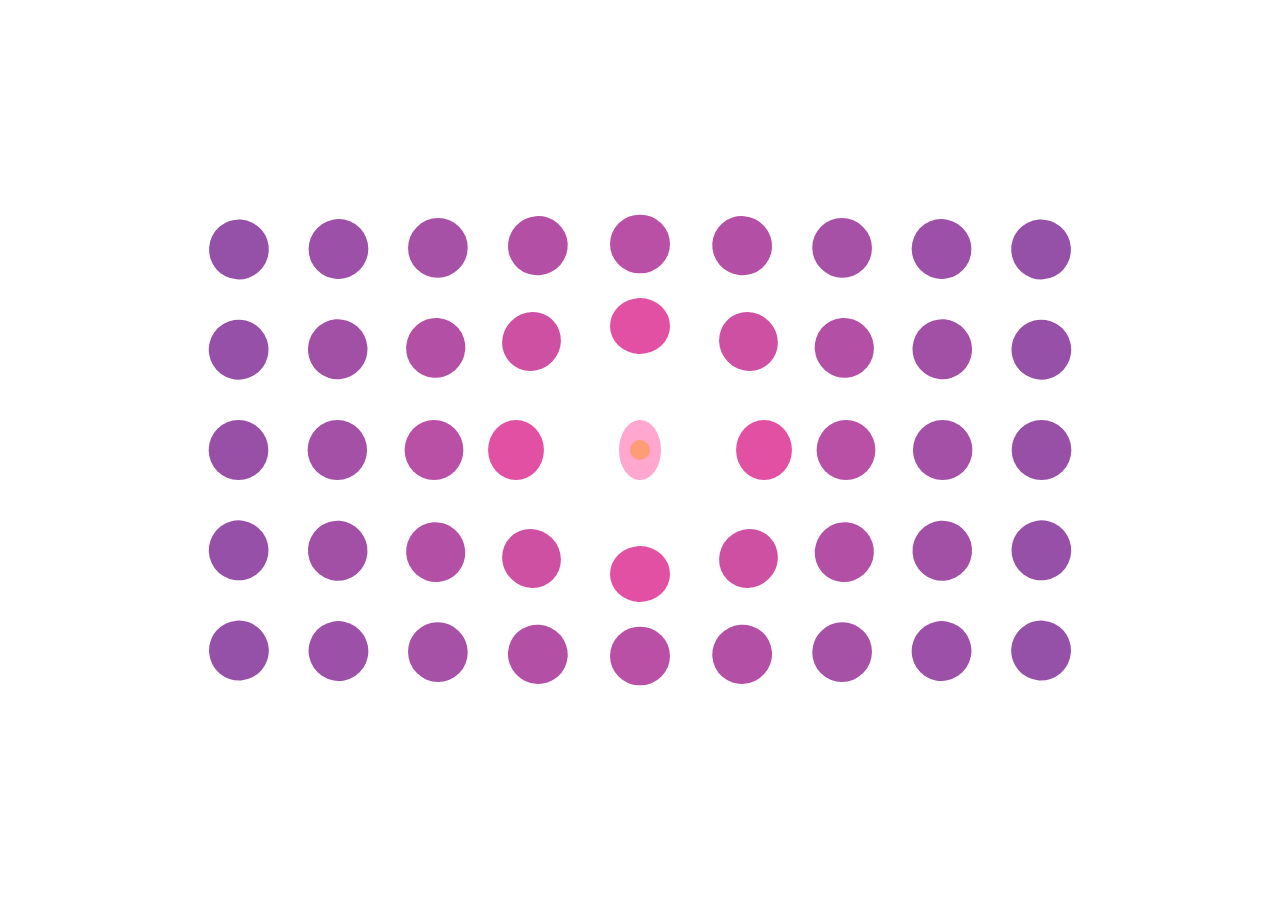
<file: projects/circles.html>
<!DOCTYPE HTML>
<html>
<head>
  <meta charset="UTF-8">
  <title>Magnet</title>
  <style>body { padding: 0; margin: 0; }</style>
</head>

<body>

<pre id="elm"></pre>

<script>
try {
(function(scope){
'use strict';

function F(arity, fun, wrapper) {
  wrapper.a = arity;
  wrapper.f = fun;
  return wrapper;
}

function F2(fun) {
  return F(2, fun, function(a) { return function(b) { return fun(a,b); }; })
}
function F3(fun) {
  return F(3, fun, function(a) {
    return function(b) { return function(c) { return fun(a, b, c); }; };
  });
}
function F4(fun) {
  return F(4, fun, function(a) { return function(b) { return function(c) {
    return function(d) { return fun(a, b, c, d); }; }; };
  });
}
function F5(fun) {
  return F(5, fun, function(a) { return function(b) { return function(c) {
    return function(d) { return function(e) { return fun(a, b, c, d, e); }; }; }; };
  });
}
function F6(fun) {
  return F(6, fun, function(a) { return function(b) { return function(c) {
    return function(d) { return function(e) { return function(f) {
    return fun(a, b, c, d, e, f); }; }; }; }; };
  });
}
function F7(fun) {
  return F(7, fun, function(a) { return function(b) { return function(c) {
    return function(d) { return function(e) { return function(f) {
    return function(g) { return fun(a, b, c, d, e, f, g); }; }; }; }; }; };
  });
}
function F8(fun) {
  return F(8, fun, function(a) { return function(b) { return function(c) {
    return function(d) { return function(e) { return function(f) {
    return function(g) { return function(h) {
    return fun(a, b, c, d, e, f, g, h); }; }; }; }; }; }; };
  });
}
function F9(fun) {
  return F(9, fun, function(a) { return function(b) { return function(c) {
    return function(d) { return function(e) { return function(f) {
    return function(g) { return function(h) { return function(i) {
    return fun(a, b, c, d, e, f, g, h, i); }; }; }; }; }; }; }; };
  });
}

function A2(fun, a, b) {
  return fun.a === 2 ? fun.f(a, b) : fun(a)(b);
}
function A3(fun, a, b, c) {
  return fun.a === 3 ? fun.f(a, b, c) : fun(a)(b)(c);
}
function A4(fun, a, b, c, d) {
  return fun.a === 4 ? fun.f(a, b, c, d) : fun(a)(b)(c)(d);
}
function A5(fun, a, b, c, d, e) {
  return fun.a === 5 ? fun.f(a, b, c, d, e) : fun(a)(b)(c)(d)(e);
}
function A6(fun, a, b, c, d, e, f) {
  return fun.a === 6 ? fun.f(a, b, c, d, e, f) : fun(a)(b)(c)(d)(e)(f);
}
function A7(fun, a, b, c, d, e, f, g) {
  return fun.a === 7 ? fun.f(a, b, c, d, e, f, g) : fun(a)(b)(c)(d)(e)(f)(g);
}
function A8(fun, a, b, c, d, e, f, g, h) {
  return fun.a === 8 ? fun.f(a, b, c, d, e, f, g, h) : fun(a)(b)(c)(d)(e)(f)(g)(h);
}
function A9(fun, a, b, c, d, e, f, g, h, i) {
  return fun.a === 9 ? fun.f(a, b, c, d, e, f, g, h, i) : fun(a)(b)(c)(d)(e)(f)(g)(h)(i);
}

console.warn('Compiled in DEV mode. Follow the advice at https://elm-lang.org/0.19.1/optimize for better performance and smaller assets.');


var _JsArray_empty = [];

function _JsArray_singleton(value)
{
    return [value];
}

function _JsArray_length(array)
{
    return array.length;
}

var _JsArray_initialize = F3(function(size, offset, func)
{
    var result = new Array(size);

    for (var i = 0; i < size; i++)
    {
        result[i] = func(offset + i);
    }

    return result;
});

var _JsArray_initializeFromList = F2(function (max, ls)
{
    var result = new Array(max);

    for (var i = 0; i < max && ls.b; i++)
    {
        result[i] = ls.a;
        ls = ls.b;
    }

    result.length = i;
    return _Utils_Tuple2(result, ls);
});

var _JsArray_unsafeGet = F2(function(index, array)
{
    return array[index];
});

var _JsArray_unsafeSet = F3(function(index, value, array)
{
    var length = array.length;
    var result = new Array(length);

    for (var i = 0; i < length; i++)
    {
        result[i] = array[i];
    }

    result[index] = value;
    return result;
});

var _JsArray_push = F2(function(value, array)
{
    var length = array.length;
    var result = new Array(length + 1);

    for (var i = 0; i < length; i++)
    {
        result[i] = array[i];
    }

    result[length] = value;
    return result;
});

var _JsArray_foldl = F3(function(func, acc, array)
{
    var length = array.length;

    for (var i = 0; i < length; i++)
    {
        acc = A2(func, array[i], acc);
    }

    return acc;
});

var _JsArray_foldr = F3(function(func, acc, array)
{
    for (var i = array.length - 1; i >= 0; i--)
    {
        acc = A2(func, array[i], acc);
    }

    return acc;
});

var _JsArray_map = F2(function(func, array)
{
    var length = array.length;
    var result = new Array(length);

    for (var i = 0; i < length; i++)
    {
        result[i] = func(array[i]);
    }

    return result;
});

var _JsArray_indexedMap = F3(function(func, offset, array)
{
    var length = array.length;
    var result = new Array(length);

    for (var i = 0; i < length; i++)
    {
        result[i] = A2(func, offset + i, array[i]);
    }

    return result;
});

var _JsArray_slice = F3(function(from, to, array)
{
    return array.slice(from, to);
});

var _JsArray_appendN = F3(function(n, dest, source)
{
    var destLen = dest.length;
    var itemsToCopy = n - destLen;

    if (itemsToCopy > source.length)
    {
        itemsToCopy = source.length;
    }

    var size = destLen + itemsToCopy;
    var result = new Array(size);

    for (var i = 0; i < destLen; i++)
    {
        result[i] = dest[i];
    }

    for (var i = 0; i < itemsToCopy; i++)
    {
        result[i + destLen] = source[i];
    }

    return result;
});



// LOG

var _Debug_log_UNUSED = F2(function(tag, value)
{
	return value;
});

var _Debug_log = F2(function(tag, value)
{
	console.log(tag + ': ' + _Debug_toString(value));
	return value;
});


// TODOS

function _Debug_todo(moduleName, region)
{
	return function(message) {
		_Debug_crash(8, moduleName, region, message);
	};
}

function _Debug_todoCase(moduleName, region, value)
{
	return function(message) {
		_Debug_crash(9, moduleName, region, value, message);
	};
}


// TO STRING

function _Debug_toString_UNUSED(value)
{
	return '<internals>';
}

function _Debug_toString(value)
{
	return _Debug_toAnsiString(false, value);
}

function _Debug_toAnsiString(ansi, value)
{
	if (typeof value === 'function')
	{
		return _Debug_internalColor(ansi, '<function>');
	}

	if (typeof value === 'boolean')
	{
		return _Debug_ctorColor(ansi, value ? 'True' : 'False');
	}

	if (typeof value === 'number')
	{
		return _Debug_numberColor(ansi, value + '');
	}

	if (value instanceof String)
	{
		return _Debug_charColor(ansi, "'" + _Debug_addSlashes(value, true) + "'");
	}

	if (typeof value === 'string')
	{
		return _Debug_stringColor(ansi, '"' + _Debug_addSlashes(value, false) + '"');
	}

	if (typeof value === 'object' && '$' in value)
	{
		var tag = value.$;

		if (typeof tag === 'number')
		{
			return _Debug_internalColor(ansi, '<internals>');
		}

		if (tag[0] === '#')
		{
			var output = [];
			for (var k in value)
			{
				if (k === '$') continue;
				output.push(_Debug_toAnsiString(ansi, value[k]));
			}
			return '(' + output.join(',') + ')';
		}

		if (tag === 'Set_elm_builtin')
		{
			return _Debug_ctorColor(ansi, 'Set')
				+ _Debug_fadeColor(ansi, '.fromList') + ' '
				+ _Debug_toAnsiString(ansi, $elm$core$Set$toList(value));
		}

		if (tag === 'RBNode_elm_builtin' || tag === 'RBEmpty_elm_builtin')
		{
			return _Debug_ctorColor(ansi, 'Dict')
				+ _Debug_fadeColor(ansi, '.fromList') + ' '
				+ _Debug_toAnsiString(ansi, $elm$core$Dict$toList(value));
		}

		if (tag === 'Array_elm_builtin')
		{
			return _Debug_ctorColor(ansi, 'Array')
				+ _Debug_fadeColor(ansi, '.fromList') + ' '
				+ _Debug_toAnsiString(ansi, $elm$core$Array$toList(value));
		}

		if (tag === '::' || tag === '[]')
		{
			var output = '[';

			value.b && (output += _Debug_toAnsiString(ansi, value.a), value = value.b)

			for (; value.b; value = value.b) // WHILE_CONS
			{
				output += ',' + _Debug_toAnsiString(ansi, value.a);
			}
			return output + ']';
		}

		var output = '';
		for (var i in value)
		{
			if (i === '$') continue;
			var str = _Debug_toAnsiString(ansi, value[i]);
			var c0 = str[0];
			var parenless = c0 === '{' || c0 === '(' || c0 === '[' || c0 === '<' || c0 === '"' || str.indexOf(' ') < 0;
			output += ' ' + (parenless ? str : '(' + str + ')');
		}
		return _Debug_ctorColor(ansi, tag) + output;
	}

	if (typeof DataView === 'function' && value instanceof DataView)
	{
		return _Debug_stringColor(ansi, '<' + value.byteLength + ' bytes>');
	}

	if (typeof File !== 'undefined' && value instanceof File)
	{
		return _Debug_internalColor(ansi, '<' + value.name + '>');
	}

	if (typeof value === 'object')
	{
		var output = [];
		for (var key in value)
		{
			var field = key[0] === '_' ? key.slice(1) : key;
			output.push(_Debug_fadeColor(ansi, field) + ' = ' + _Debug_toAnsiString(ansi, value[key]));
		}
		if (output.length === 0)
		{
			return '{}';
		}
		return '{ ' + output.join(', ') + ' }';
	}

	return _Debug_internalColor(ansi, '<internals>');
}

function _Debug_addSlashes(str, isChar)
{
	var s = str
		.replace(/\\/g, '\\\\')
		.replace(/\n/g, '\\n')
		.replace(/\t/g, '\\t')
		.replace(/\r/g, '\\r')
		.replace(/\v/g, '\\v')
		.replace(/\0/g, '\\0');

	if (isChar)
	{
		return s.replace(/\'/g, '\\\'');
	}
	else
	{
		return s.replace(/\"/g, '\\"');
	}
}

function _Debug_ctorColor(ansi, string)
{
	return ansi ? '\x1b[96m' + string + '\x1b[0m' : string;
}

function _Debug_numberColor(ansi, string)
{
	return ansi ? '\x1b[95m' + string + '\x1b[0m' : string;
}

function _Debug_stringColor(ansi, string)
{
	return ansi ? '\x1b[93m' + string + '\x1b[0m' : string;
}

function _Debug_charColor(ansi, string)
{
	return ansi ? '\x1b[92m' + string + '\x1b[0m' : string;
}

function _Debug_fadeColor(ansi, string)
{
	return ansi ? '\x1b[37m' + string + '\x1b[0m' : string;
}

function _Debug_internalColor(ansi, string)
{
	return ansi ? '\x1b[36m' + string + '\x1b[0m' : string;
}

function _Debug_toHexDigit(n)
{
	return String.fromCharCode(n < 10 ? 48 + n : 55 + n);
}


// CRASH


function _Debug_crash_UNUSED(identifier)
{
	throw new Error('https://github.com/elm/core/blob/1.0.0/hints/' + identifier + '.md');
}


function _Debug_crash(identifier, fact1, fact2, fact3, fact4)
{
	switch(identifier)
	{
		case 0:
			throw new Error('What node should I take over? In JavaScript I need something like:\n\n    Elm.Main.init({\n        node: document.getElementById("elm-node")\n    })\n\nYou need to do this with any Browser.sandbox or Browser.element program.');

		case 1:
			throw new Error('Browser.application programs cannot handle URLs like this:\n\n    ' + document.location.href + '\n\nWhat is the root? The root of your file system? Try looking at this program with `elm reactor` or some other server.');

		case 2:
			var jsonErrorString = fact1;
			throw new Error('Problem with the flags given to your Elm program on initialization.\n\n' + jsonErrorString);

		case 3:
			var portName = fact1;
			throw new Error('There can only be one port named `' + portName + '`, but your program has multiple.');

		case 4:
			var portName = fact1;
			var problem = fact2;
			throw new Error('Trying to send an unexpected type of value through port `' + portName + '`:\n' + problem);

		case 5:
			throw new Error('Trying to use `(==)` on functions.\nThere is no way to know if functions are "the same" in the Elm sense.\nRead more about this at https://package.elm-lang.org/packages/elm/core/latest/Basics#== which describes why it is this way and what the better version will look like.');

		case 6:
			var moduleName = fact1;
			throw new Error('Your page is loading multiple Elm scripts with a module named ' + moduleName + '. Maybe a duplicate script is getting loaded accidentally? If not, rename one of them so I know which is which!');

		case 8:
			var moduleName = fact1;
			var region = fact2;
			var message = fact3;
			throw new Error('TODO in module `' + moduleName + '` ' + _Debug_regionToString(region) + '\n\n' + message);

		case 9:
			var moduleName = fact1;
			var region = fact2;
			var value = fact3;
			var message = fact4;
			throw new Error(
				'TODO in module `' + moduleName + '` from the `case` expression '
				+ _Debug_regionToString(region) + '\n\nIt received the following value:\n\n    '
				+ _Debug_toString(value).replace('\n', '\n    ')
				+ '\n\nBut the branch that handles it says:\n\n    ' + message.replace('\n', '\n    ')
			);

		case 10:
			throw new Error('Bug in https://github.com/elm/virtual-dom/issues');

		case 11:
			throw new Error('Cannot perform mod 0. Division by zero error.');
	}
}

function _Debug_regionToString(region)
{
	if (region.start.line === region.end.line)
	{
		return 'on line ' + region.start.line;
	}
	return 'on lines ' + region.start.line + ' through ' + region.end.line;
}



// EQUALITY

function _Utils_eq(x, y)
{
	for (
		var pair, stack = [], isEqual = _Utils_eqHelp(x, y, 0, stack);
		isEqual && (pair = stack.pop());
		isEqual = _Utils_eqHelp(pair.a, pair.b, 0, stack)
		)
	{}

	return isEqual;
}

function _Utils_eqHelp(x, y, depth, stack)
{
	if (x === y)
	{
		return true;
	}

	if (typeof x !== 'object' || x === null || y === null)
	{
		typeof x === 'function' && _Debug_crash(5);
		return false;
	}

	if (depth > 100)
	{
		stack.push(_Utils_Tuple2(x,y));
		return true;
	}

	/**/
	if (x.$ === 'Set_elm_builtin')
	{
		x = $elm$core$Set$toList(x);
		y = $elm$core$Set$toList(y);
	}
	if (x.$ === 'RBNode_elm_builtin' || x.$ === 'RBEmpty_elm_builtin')
	{
		x = $elm$core$Dict$toList(x);
		y = $elm$core$Dict$toList(y);
	}
	//*/

	/**_UNUSED/
	if (x.$ < 0)
	{
		x = $elm$core$Dict$toList(x);
		y = $elm$core$Dict$toList(y);
	}
	//*/

	for (var key in x)
	{
		if (!_Utils_eqHelp(x[key], y[key], depth + 1, stack))
		{
			return false;
		}
	}
	return true;
}

var _Utils_equal = F2(_Utils_eq);
var _Utils_notEqual = F2(function(a, b) { return !_Utils_eq(a,b); });



// COMPARISONS

// Code in Generate/JavaScript.hs, Basics.js, and List.js depends on
// the particular integer values assigned to LT, EQ, and GT.

function _Utils_cmp(x, y, ord)
{
	if (typeof x !== 'object')
	{
		return x === y ? /*EQ*/ 0 : x < y ? /*LT*/ -1 : /*GT*/ 1;
	}

	/**/
	if (x instanceof String)
	{
		var a = x.valueOf();
		var b = y.valueOf();
		return a === b ? 0 : a < b ? -1 : 1;
	}
	//*/

	/**_UNUSED/
	if (typeof x.$ === 'undefined')
	//*/
	/**/
	if (x.$[0] === '#')
	//*/
	{
		return (ord = _Utils_cmp(x.a, y.a))
			? ord
			: (ord = _Utils_cmp(x.b, y.b))
				? ord
				: _Utils_cmp(x.c, y.c);
	}

	// traverse conses until end of a list or a mismatch
	for (; x.b && y.b && !(ord = _Utils_cmp(x.a, y.a)); x = x.b, y = y.b) {} // WHILE_CONSES
	return ord || (x.b ? /*GT*/ 1 : y.b ? /*LT*/ -1 : /*EQ*/ 0);
}

var _Utils_lt = F2(function(a, b) { return _Utils_cmp(a, b) < 0; });
var _Utils_le = F2(function(a, b) { return _Utils_cmp(a, b) < 1; });
var _Utils_gt = F2(function(a, b) { return _Utils_cmp(a, b) > 0; });
var _Utils_ge = F2(function(a, b) { return _Utils_cmp(a, b) >= 0; });

var _Utils_compare = F2(function(x, y)
{
	var n = _Utils_cmp(x, y);
	return n < 0 ? $elm$core$Basics$LT : n ? $elm$core$Basics$GT : $elm$core$Basics$EQ;
});


// COMMON VALUES

var _Utils_Tuple0_UNUSED = 0;
var _Utils_Tuple0 = { $: '#0' };

function _Utils_Tuple2_UNUSED(a, b) { return { a: a, b: b }; }
function _Utils_Tuple2(a, b) { return { $: '#2', a: a, b: b }; }

function _Utils_Tuple3_UNUSED(a, b, c) { return { a: a, b: b, c: c }; }
function _Utils_Tuple3(a, b, c) { return { $: '#3', a: a, b: b, c: c }; }

function _Utils_chr_UNUSED(c) { return c; }
function _Utils_chr(c) { return new String(c); }


// RECORDS

function _Utils_update(oldRecord, updatedFields)
{
	var newRecord = {};

	for (var key in oldRecord)
	{
		newRecord[key] = oldRecord[key];
	}

	for (var key in updatedFields)
	{
		newRecord[key] = updatedFields[key];
	}

	return newRecord;
}


// APPEND

var _Utils_append = F2(_Utils_ap);

function _Utils_ap(xs, ys)
{
	// append Strings
	if (typeof xs === 'string')
	{
		return xs + ys;
	}

	// append Lists
	if (!xs.b)
	{
		return ys;
	}
	var root = _List_Cons(xs.a, ys);
	xs = xs.b
	for (var curr = root; xs.b; xs = xs.b) // WHILE_CONS
	{
		curr = curr.b = _List_Cons(xs.a, ys);
	}
	return root;
}



var _List_Nil_UNUSED = { $: 0 };
var _List_Nil = { $: '[]' };

function _List_Cons_UNUSED(hd, tl) { return { $: 1, a: hd, b: tl }; }
function _List_Cons(hd, tl) { return { $: '::', a: hd, b: tl }; }


var _List_cons = F2(_List_Cons);

function _List_fromArray(arr)
{
	var out = _List_Nil;
	for (var i = arr.length; i--; )
	{
		out = _List_Cons(arr[i], out);
	}
	return out;
}

function _List_toArray(xs)
{
	for (var out = []; xs.b; xs = xs.b) // WHILE_CONS
	{
		out.push(xs.a);
	}
	return out;
}

var _List_map2 = F3(function(f, xs, ys)
{
	for (var arr = []; xs.b && ys.b; xs = xs.b, ys = ys.b) // WHILE_CONSES
	{
		arr.push(A2(f, xs.a, ys.a));
	}
	return _List_fromArray(arr);
});

var _List_map3 = F4(function(f, xs, ys, zs)
{
	for (var arr = []; xs.b && ys.b && zs.b; xs = xs.b, ys = ys.b, zs = zs.b) // WHILE_CONSES
	{
		arr.push(A3(f, xs.a, ys.a, zs.a));
	}
	return _List_fromArray(arr);
});

var _List_map4 = F5(function(f, ws, xs, ys, zs)
{
	for (var arr = []; ws.b && xs.b && ys.b && zs.b; ws = ws.b, xs = xs.b, ys = ys.b, zs = zs.b) // WHILE_CONSES
	{
		arr.push(A4(f, ws.a, xs.a, ys.a, zs.a));
	}
	return _List_fromArray(arr);
});

var _List_map5 = F6(function(f, vs, ws, xs, ys, zs)
{
	for (var arr = []; vs.b && ws.b && xs.b && ys.b && zs.b; vs = vs.b, ws = ws.b, xs = xs.b, ys = ys.b, zs = zs.b) // WHILE_CONSES
	{
		arr.push(A5(f, vs.a, ws.a, xs.a, ys.a, zs.a));
	}
	return _List_fromArray(arr);
});

var _List_sortBy = F2(function(f, xs)
{
	return _List_fromArray(_List_toArray(xs).sort(function(a, b) {
		return _Utils_cmp(f(a), f(b));
	}));
});

var _List_sortWith = F2(function(f, xs)
{
	return _List_fromArray(_List_toArray(xs).sort(function(a, b) {
		var ord = A2(f, a, b);
		return ord === $elm$core$Basics$EQ ? 0 : ord === $elm$core$Basics$LT ? -1 : 1;
	}));
});



// MATH

var _Basics_add = F2(function(a, b) { return a + b; });
var _Basics_sub = F2(function(a, b) { return a - b; });
var _Basics_mul = F2(function(a, b) { return a * b; });
var _Basics_fdiv = F2(function(a, b) { return a / b; });
var _Basics_idiv = F2(function(a, b) { return (a / b) | 0; });
var _Basics_pow = F2(Math.pow);

var _Basics_remainderBy = F2(function(b, a) { return a % b; });

// https://www.microsoft.com/en-us/research/wp-content/uploads/2016/02/divmodnote-letter.pdf
var _Basics_modBy = F2(function(modulus, x)
{
	var answer = x % modulus;
	return modulus === 0
		? _Debug_crash(11)
		:
	((answer > 0 && modulus < 0) || (answer < 0 && modulus > 0))
		? answer + modulus
		: answer;
});


// TRIGONOMETRY

var _Basics_pi = Math.PI;
var _Basics_e = Math.E;
var _Basics_cos = Math.cos;
var _Basics_sin = Math.sin;
var _Basics_tan = Math.tan;
var _Basics_acos = Math.acos;
var _Basics_asin = Math.asin;
var _Basics_atan = Math.atan;
var _Basics_atan2 = F2(Math.atan2);


// MORE MATH

function _Basics_toFloat(x) { return x; }
function _Basics_truncate(n) { return n | 0; }
function _Basics_isInfinite(n) { return n === Infinity || n === -Infinity; }

var _Basics_ceiling = Math.ceil;
var _Basics_floor = Math.floor;
var _Basics_round = Math.round;
var _Basics_sqrt = Math.sqrt;
var _Basics_log = Math.log;
var _Basics_isNaN = isNaN;


// BOOLEANS

function _Basics_not(bool) { return !bool; }
var _Basics_and = F2(function(a, b) { return a && b; });
var _Basics_or  = F2(function(a, b) { return a || b; });
var _Basics_xor = F2(function(a, b) { return a !== b; });



var _String_cons = F2(function(chr, str)
{
	return chr + str;
});

function _String_uncons(string)
{
	var word = string.charCodeAt(0);
	return !isNaN(word)
		? $elm$core$Maybe$Just(
			0xD800 <= word && word <= 0xDBFF
				? _Utils_Tuple2(_Utils_chr(string[0] + string[1]), string.slice(2))
				: _Utils_Tuple2(_Utils_chr(string[0]), string.slice(1))
		)
		: $elm$core$Maybe$Nothing;
}

var _String_append = F2(function(a, b)
{
	return a + b;
});

function _String_length(str)
{
	return str.length;
}

var _String_map = F2(function(func, string)
{
	var len = string.length;
	var array = new Array(len);
	var i = 0;
	while (i < len)
	{
		var word = string.charCodeAt(i);
		if (0xD800 <= word && word <= 0xDBFF)
		{
			array[i] = func(_Utils_chr(string[i] + string[i+1]));
			i += 2;
			continue;
		}
		array[i] = func(_Utils_chr(string[i]));
		i++;
	}
	return array.join('');
});

var _String_filter = F2(function(isGood, str)
{
	var arr = [];
	var len = str.length;
	var i = 0;
	while (i < len)
	{
		var char = str[i];
		var word = str.charCodeAt(i);
		i++;
		if (0xD800 <= word && word <= 0xDBFF)
		{
			char += str[i];
			i++;
		}

		if (isGood(_Utils_chr(char)))
		{
			arr.push(char);
		}
	}
	return arr.join('');
});

function _String_reverse(str)
{
	var len = str.length;
	var arr = new Array(len);
	var i = 0;
	while (i < len)
	{
		var word = str.charCodeAt(i);
		if (0xD800 <= word && word <= 0xDBFF)
		{
			arr[len - i] = str[i + 1];
			i++;
			arr[len - i] = str[i - 1];
			i++;
		}
		else
		{
			arr[len - i] = str[i];
			i++;
		}
	}
	return arr.join('');
}

var _String_foldl = F3(function(func, state, string)
{
	var len = string.length;
	var i = 0;
	while (i < len)
	{
		var char = string[i];
		var word = string.charCodeAt(i);
		i++;
		if (0xD800 <= word && word <= 0xDBFF)
		{
			char += string[i];
			i++;
		}
		state = A2(func, _Utils_chr(char), state);
	}
	return state;
});

var _String_foldr = F3(function(func, state, string)
{
	var i = string.length;
	while (i--)
	{
		var char = string[i];
		var word = string.charCodeAt(i);
		if (0xDC00 <= word && word <= 0xDFFF)
		{
			i--;
			char = string[i] + char;
		}
		state = A2(func, _Utils_chr(char), state);
	}
	return state;
});

var _String_split = F2(function(sep, str)
{
	return str.split(sep);
});

var _String_join = F2(function(sep, strs)
{
	return strs.join(sep);
});

var _String_slice = F3(function(start, end, str) {
	return str.slice(start, end);
});

function _String_trim(str)
{
	return str.trim();
}

function _String_trimLeft(str)
{
	return str.replace(/^\s+/, '');
}

function _String_trimRight(str)
{
	return str.replace(/\s+$/, '');
}

function _String_words(str)
{
	return _List_fromArray(str.trim().split(/\s+/g));
}

function _String_lines(str)
{
	return _List_fromArray(str.split(/\r\n|\r|\n/g));
}

function _String_toUpper(str)
{
	return str.toUpperCase();
}

function _String_toLower(str)
{
	return str.toLowerCase();
}

var _String_any = F2(function(isGood, string)
{
	var i = string.length;
	while (i--)
	{
		var char = string[i];
		var word = string.charCodeAt(i);
		if (0xDC00 <= word && word <= 0xDFFF)
		{
			i--;
			char = string[i] + char;
		}
		if (isGood(_Utils_chr(char)))
		{
			return true;
		}
	}
	return false;
});

var _String_all = F2(function(isGood, string)
{
	var i = string.length;
	while (i--)
	{
		var char = string[i];
		var word = string.charCodeAt(i);
		if (0xDC00 <= word && word <= 0xDFFF)
		{
			i--;
			char = string[i] + char;
		}
		if (!isGood(_Utils_chr(char)))
		{
			return false;
		}
	}
	return true;
});

var _String_contains = F2(function(sub, str)
{
	return str.indexOf(sub) > -1;
});

var _String_startsWith = F2(function(sub, str)
{
	return str.indexOf(sub) === 0;
});

var _String_endsWith = F2(function(sub, str)
{
	return str.length >= sub.length &&
		str.lastIndexOf(sub) === str.length - sub.length;
});

var _String_indexes = F2(function(sub, str)
{
	var subLen = sub.length;

	if (subLen < 1)
	{
		return _List_Nil;
	}

	var i = 0;
	var is = [];

	while ((i = str.indexOf(sub, i)) > -1)
	{
		is.push(i);
		i = i + subLen;
	}

	return _List_fromArray(is);
});


// TO STRING

function _String_fromNumber(number)
{
	return number + '';
}


// INT CONVERSIONS

function _String_toInt(str)
{
	var total = 0;
	var code0 = str.charCodeAt(0);
	var start = code0 == 0x2B /* + */ || code0 == 0x2D /* - */ ? 1 : 0;

	for (var i = start; i < str.length; ++i)
	{
		var code = str.charCodeAt(i);
		if (code < 0x30 || 0x39 < code)
		{
			return $elm$core$Maybe$Nothing;
		}
		total = 10 * total + code - 0x30;
	}

	return i == start
		? $elm$core$Maybe$Nothing
		: $elm$core$Maybe$Just(code0 == 0x2D ? -total : total);
}


// FLOAT CONVERSIONS

function _String_toFloat(s)
{
	// check if it is a hex, octal, or binary number
	if (s.length === 0 || /[\sxbo]/.test(s))
	{
		return $elm$core$Maybe$Nothing;
	}
	var n = +s;
	// faster isNaN check
	return n === n ? $elm$core$Maybe$Just(n) : $elm$core$Maybe$Nothing;
}

function _String_fromList(chars)
{
	return _List_toArray(chars).join('');
}




function _Char_toCode(char)
{
	var code = char.charCodeAt(0);
	if (0xD800 <= code && code <= 0xDBFF)
	{
		return (code - 0xD800) * 0x400 + char.charCodeAt(1) - 0xDC00 + 0x10000
	}
	return code;
}

function _Char_fromCode(code)
{
	return _Utils_chr(
		(code < 0 || 0x10FFFF < code)
			? '\uFFFD'
			:
		(code <= 0xFFFF)
			? String.fromCharCode(code)
			:
		(code -= 0x10000,
			String.fromCharCode(Math.floor(code / 0x400) + 0xD800, code % 0x400 + 0xDC00)
		)
	);
}

function _Char_toUpper(char)
{
	return _Utils_chr(char.toUpperCase());
}

function _Char_toLower(char)
{
	return _Utils_chr(char.toLowerCase());
}

function _Char_toLocaleUpper(char)
{
	return _Utils_chr(char.toLocaleUpperCase());
}

function _Char_toLocaleLower(char)
{
	return _Utils_chr(char.toLocaleLowerCase());
}



/**/
function _Json_errorToString(error)
{
	return $elm$json$Json$Decode$errorToString(error);
}
//*/


// CORE DECODERS

function _Json_succeed(msg)
{
	return {
		$: 0,
		a: msg
	};
}

function _Json_fail(msg)
{
	return {
		$: 1,
		a: msg
	};
}

function _Json_decodePrim(decoder)
{
	return { $: 2, b: decoder };
}

var _Json_decodeInt = _Json_decodePrim(function(value) {
	return (typeof value !== 'number')
		? _Json_expecting('an INT', value)
		:
	(-2147483647 < value && value < 2147483647 && (value | 0) === value)
		? $elm$core$Result$Ok(value)
		:
	(isFinite(value) && !(value % 1))
		? $elm$core$Result$Ok(value)
		: _Json_expecting('an INT', value);
});

var _Json_decodeBool = _Json_decodePrim(function(value) {
	return (typeof value === 'boolean')
		? $elm$core$Result$Ok(value)
		: _Json_expecting('a BOOL', value);
});

var _Json_decodeFloat = _Json_decodePrim(function(value) {
	return (typeof value === 'number')
		? $elm$core$Result$Ok(value)
		: _Json_expecting('a FLOAT', value);
});

var _Json_decodeValue = _Json_decodePrim(function(value) {
	return $elm$core$Result$Ok(_Json_wrap(value));
});

var _Json_decodeString = _Json_decodePrim(function(value) {
	return (typeof value === 'string')
		? $elm$core$Result$Ok(value)
		: (value instanceof String)
			? $elm$core$Result$Ok(value + '')
			: _Json_expecting('a STRING', value);
});

function _Json_decodeList(decoder) { return { $: 3, b: decoder }; }
function _Json_decodeArray(decoder) { return { $: 4, b: decoder }; }

function _Json_decodeNull(value) { return { $: 5, c: value }; }

var _Json_decodeField = F2(function(field, decoder)
{
	return {
		$: 6,
		d: field,
		b: decoder
	};
});

var _Json_decodeIndex = F2(function(index, decoder)
{
	return {
		$: 7,
		e: index,
		b: decoder
	};
});

function _Json_decodeKeyValuePairs(decoder)
{
	return {
		$: 8,
		b: decoder
	};
}

function _Json_mapMany(f, decoders)
{
	return {
		$: 9,
		f: f,
		g: decoders
	};
}

var _Json_andThen = F2(function(callback, decoder)
{
	return {
		$: 10,
		b: decoder,
		h: callback
	};
});

function _Json_oneOf(decoders)
{
	return {
		$: 11,
		g: decoders
	};
}


// DECODING OBJECTS

var _Json_map1 = F2(function(f, d1)
{
	return _Json_mapMany(f, [d1]);
});

var _Json_map2 = F3(function(f, d1, d2)
{
	return _Json_mapMany(f, [d1, d2]);
});

var _Json_map3 = F4(function(f, d1, d2, d3)
{
	return _Json_mapMany(f, [d1, d2, d3]);
});

var _Json_map4 = F5(function(f, d1, d2, d3, d4)
{
	return _Json_mapMany(f, [d1, d2, d3, d4]);
});

var _Json_map5 = F6(function(f, d1, d2, d3, d4, d5)
{
	return _Json_mapMany(f, [d1, d2, d3, d4, d5]);
});

var _Json_map6 = F7(function(f, d1, d2, d3, d4, d5, d6)
{
	return _Json_mapMany(f, [d1, d2, d3, d4, d5, d6]);
});

var _Json_map7 = F8(function(f, d1, d2, d3, d4, d5, d6, d7)
{
	return _Json_mapMany(f, [d1, d2, d3, d4, d5, d6, d7]);
});

var _Json_map8 = F9(function(f, d1, d2, d3, d4, d5, d6, d7, d8)
{
	return _Json_mapMany(f, [d1, d2, d3, d4, d5, d6, d7, d8]);
});


// DECODE

var _Json_runOnString = F2(function(decoder, string)
{
	try
	{
		var value = JSON.parse(string);
		return _Json_runHelp(decoder, value);
	}
	catch (e)
	{
		return $elm$core$Result$Err(A2($elm$json$Json$Decode$Failure, 'This is not valid JSON! ' + e.message, _Json_wrap(string)));
	}
});

var _Json_run = F2(function(decoder, value)
{
	return _Json_runHelp(decoder, _Json_unwrap(value));
});

function _Json_runHelp(decoder, value)
{
	switch (decoder.$)
	{
		case 2:
			return decoder.b(value);

		case 5:
			return (value === null)
				? $elm$core$Result$Ok(decoder.c)
				: _Json_expecting('null', value);

		case 3:
			if (!_Json_isArray(value))
			{
				return _Json_expecting('a LIST', value);
			}
			return _Json_runArrayDecoder(decoder.b, value, _List_fromArray);

		case 4:
			if (!_Json_isArray(value))
			{
				return _Json_expecting('an ARRAY', value);
			}
			return _Json_runArrayDecoder(decoder.b, value, _Json_toElmArray);

		case 6:
			var field = decoder.d;
			if (typeof value !== 'object' || value === null || !(field in value))
			{
				return _Json_expecting('an OBJECT with a field named `' + field + '`', value);
			}
			var result = _Json_runHelp(decoder.b, value[field]);
			return ($elm$core$Result$isOk(result)) ? result : $elm$core$Result$Err(A2($elm$json$Json$Decode$Field, field, result.a));

		case 7:
			var index = decoder.e;
			if (!_Json_isArray(value))
			{
				return _Json_expecting('an ARRAY', value);
			}
			if (index >= value.length)
			{
				return _Json_expecting('a LONGER array. Need index ' + index + ' but only see ' + value.length + ' entries', value);
			}
			var result = _Json_runHelp(decoder.b, value[index]);
			return ($elm$core$Result$isOk(result)) ? result : $elm$core$Result$Err(A2($elm$json$Json$Decode$Index, index, result.a));

		case 8:
			if (typeof value !== 'object' || value === null || _Json_isArray(value))
			{
				return _Json_expecting('an OBJECT', value);
			}

			var keyValuePairs = _List_Nil;
			// TODO test perf of Object.keys and switch when support is good enough
			for (var key in value)
			{
				if (value.hasOwnProperty(key))
				{
					var result = _Json_runHelp(decoder.b, value[key]);
					if (!$elm$core$Result$isOk(result))
					{
						return $elm$core$Result$Err(A2($elm$json$Json$Decode$Field, key, result.a));
					}
					keyValuePairs = _List_Cons(_Utils_Tuple2(key, result.a), keyValuePairs);
				}
			}
			return $elm$core$Result$Ok($elm$core$List$reverse(keyValuePairs));

		case 9:
			var answer = decoder.f;
			var decoders = decoder.g;
			for (var i = 0; i < decoders.length; i++)
			{
				var result = _Json_runHelp(decoders[i], value);
				if (!$elm$core$Result$isOk(result))
				{
					return result;
				}
				answer = answer(result.a);
			}
			return $elm$core$Result$Ok(answer);

		case 10:
			var result = _Json_runHelp(decoder.b, value);
			return (!$elm$core$Result$isOk(result))
				? result
				: _Json_runHelp(decoder.h(result.a), value);

		case 11:
			var errors = _List_Nil;
			for (var temp = decoder.g; temp.b; temp = temp.b) // WHILE_CONS
			{
				var result = _Json_runHelp(temp.a, value);
				if ($elm$core$Result$isOk(result))
				{
					return result;
				}
				errors = _List_Cons(result.a, errors);
			}
			return $elm$core$Result$Err($elm$json$Json$Decode$OneOf($elm$core$List$reverse(errors)));

		case 1:
			return $elm$core$Result$Err(A2($elm$json$Json$Decode$Failure, decoder.a, _Json_wrap(value)));

		case 0:
			return $elm$core$Result$Ok(decoder.a);
	}
}

function _Json_runArrayDecoder(decoder, value, toElmValue)
{
	var len = value.length;
	var array = new Array(len);
	for (var i = 0; i < len; i++)
	{
		var result = _Json_runHelp(decoder, value[i]);
		if (!$elm$core$Result$isOk(result))
		{
			return $elm$core$Result$Err(A2($elm$json$Json$Decode$Index, i, result.a));
		}
		array[i] = result.a;
	}
	return $elm$core$Result$Ok(toElmValue(array));
}

function _Json_isArray(value)
{
	return Array.isArray(value) || (typeof FileList !== 'undefined' && value instanceof FileList);
}

function _Json_toElmArray(array)
{
	return A2($elm$core$Array$initialize, array.length, function(i) { return array[i]; });
}

function _Json_expecting(type, value)
{
	return $elm$core$Result$Err(A2($elm$json$Json$Decode$Failure, 'Expecting ' + type, _Json_wrap(value)));
}


// EQUALITY

function _Json_equality(x, y)
{
	if (x === y)
	{
		return true;
	}

	if (x.$ !== y.$)
	{
		return false;
	}

	switch (x.$)
	{
		case 0:
		case 1:
			return x.a === y.a;

		case 2:
			return x.b === y.b;

		case 5:
			return x.c === y.c;

		case 3:
		case 4:
		case 8:
			return _Json_equality(x.b, y.b);

		case 6:
			return x.d === y.d && _Json_equality(x.b, y.b);

		case 7:
			return x.e === y.e && _Json_equality(x.b, y.b);

		case 9:
			return x.f === y.f && _Json_listEquality(x.g, y.g);

		case 10:
			return x.h === y.h && _Json_equality(x.b, y.b);

		case 11:
			return _Json_listEquality(x.g, y.g);
	}
}

function _Json_listEquality(aDecoders, bDecoders)
{
	var len = aDecoders.length;
	if (len !== bDecoders.length)
	{
		return false;
	}
	for (var i = 0; i < len; i++)
	{
		if (!_Json_equality(aDecoders[i], bDecoders[i]))
		{
			return false;
		}
	}
	return true;
}


// ENCODE

var _Json_encode = F2(function(indentLevel, value)
{
	return JSON.stringify(_Json_unwrap(value), null, indentLevel) + '';
});

function _Json_wrap(value) { return { $: 0, a: value }; }
function _Json_unwrap(value) { return value.a; }

function _Json_wrap_UNUSED(value) { return value; }
function _Json_unwrap_UNUSED(value) { return value; }

function _Json_emptyArray() { return []; }
function _Json_emptyObject() { return {}; }

var _Json_addField = F3(function(key, value, object)
{
	object[key] = _Json_unwrap(value);
	return object;
});

function _Json_addEntry(func)
{
	return F2(function(entry, array)
	{
		array.push(_Json_unwrap(func(entry)));
		return array;
	});
}

var _Json_encodeNull = _Json_wrap(null);



// TASKS

function _Scheduler_succeed(value)
{
	return {
		$: 0,
		a: value
	};
}

function _Scheduler_fail(error)
{
	return {
		$: 1,
		a: error
	};
}

function _Scheduler_binding(callback)
{
	return {
		$: 2,
		b: callback,
		c: null
	};
}

var _Scheduler_andThen = F2(function(callback, task)
{
	return {
		$: 3,
		b: callback,
		d: task
	};
});

var _Scheduler_onError = F2(function(callback, task)
{
	return {
		$: 4,
		b: callback,
		d: task
	};
});

function _Scheduler_receive(callback)
{
	return {
		$: 5,
		b: callback
	};
}


// PROCESSES

var _Scheduler_guid = 0;

function _Scheduler_rawSpawn(task)
{
	var proc = {
		$: 0,
		e: _Scheduler_guid++,
		f: task,
		g: null,
		h: []
	};

	_Scheduler_enqueue(proc);

	return proc;
}

function _Scheduler_spawn(task)
{
	return _Scheduler_binding(function(callback) {
		callback(_Scheduler_succeed(_Scheduler_rawSpawn(task)));
	});
}

function _Scheduler_rawSend(proc, msg)
{
	proc.h.push(msg);
	_Scheduler_enqueue(proc);
}

var _Scheduler_send = F2(function(proc, msg)
{
	return _Scheduler_binding(function(callback) {
		_Scheduler_rawSend(proc, msg);
		callback(_Scheduler_succeed(_Utils_Tuple0));
	});
});

function _Scheduler_kill(proc)
{
	return _Scheduler_binding(function(callback) {
		var task = proc.f;
		if (task.$ === 2 && task.c)
		{
			task.c();
		}

		proc.f = null;

		callback(_Scheduler_succeed(_Utils_Tuple0));
	});
}


/* STEP PROCESSES

type alias Process =
  { $ : tag
  , id : unique_id
  , root : Task
  , stack : null | { $: SUCCEED | FAIL, a: callback, b: stack }
  , mailbox : [msg]
  }

*/


var _Scheduler_working = false;
var _Scheduler_queue = [];


function _Scheduler_enqueue(proc)
{
	_Scheduler_queue.push(proc);
	if (_Scheduler_working)
	{
		return;
	}
	_Scheduler_working = true;
	while (proc = _Scheduler_queue.shift())
	{
		_Scheduler_step(proc);
	}
	_Scheduler_working = false;
}


function _Scheduler_step(proc)
{
	while (proc.f)
	{
		var rootTag = proc.f.$;
		if (rootTag === 0 || rootTag === 1)
		{
			while (proc.g && proc.g.$ !== rootTag)
			{
				proc.g = proc.g.i;
			}
			if (!proc.g)
			{
				return;
			}
			proc.f = proc.g.b(proc.f.a);
			proc.g = proc.g.i;
		}
		else if (rootTag === 2)
		{
			proc.f.c = proc.f.b(function(newRoot) {
				proc.f = newRoot;
				_Scheduler_enqueue(proc);
			});
			return;
		}
		else if (rootTag === 5)
		{
			if (proc.h.length === 0)
			{
				return;
			}
			proc.f = proc.f.b(proc.h.shift());
		}
		else // if (rootTag === 3 || rootTag === 4)
		{
			proc.g = {
				$: rootTag === 3 ? 0 : 1,
				b: proc.f.b,
				i: proc.g
			};
			proc.f = proc.f.d;
		}
	}
}



function _Process_sleep(time)
{
	return _Scheduler_binding(function(callback) {
		var id = setTimeout(function() {
			callback(_Scheduler_succeed(_Utils_Tuple0));
		}, time);

		return function() { clearTimeout(id); };
	});
}




// PROGRAMS


var _Platform_worker = F4(function(impl, flagDecoder, debugMetadata, args)
{
	return _Platform_initialize(
		flagDecoder,
		args,
		impl.init,
		impl.update,
		impl.subscriptions,
		function() { return function() {} }
	);
});



// INITIALIZE A PROGRAM


function _Platform_initialize(flagDecoder, args, init, update, subscriptions, stepperBuilder)
{
	var result = A2(_Json_run, flagDecoder, _Json_wrap(args ? args['flags'] : undefined));
	$elm$core$Result$isOk(result) || _Debug_crash(2 /**/, _Json_errorToString(result.a) /**/);
	var managers = {};
	var initPair = init(result.a);
	var model = initPair.a;
	var stepper = stepperBuilder(sendToApp, model);
	var ports = _Platform_setupEffects(managers, sendToApp);

	function sendToApp(msg, viewMetadata)
	{
		var pair = A2(update, msg, model);
		stepper(model = pair.a, viewMetadata);
		_Platform_enqueueEffects(managers, pair.b, subscriptions(model));
	}

	_Platform_enqueueEffects(managers, initPair.b, subscriptions(model));

	return ports ? { ports: ports } : {};
}



// TRACK PRELOADS
//
// This is used by code in elm/browser and elm/http
// to register any HTTP requests that are triggered by init.
//


var _Platform_preload;


function _Platform_registerPreload(url)
{
	_Platform_preload.add(url);
}



// EFFECT MANAGERS


var _Platform_effectManagers = {};


function _Platform_setupEffects(managers, sendToApp)
{
	var ports;

	// setup all necessary effect managers
	for (var key in _Platform_effectManagers)
	{
		var manager = _Platform_effectManagers[key];

		if (manager.a)
		{
			ports = ports || {};
			ports[key] = manager.a(key, sendToApp);
		}

		managers[key] = _Platform_instantiateManager(manager, sendToApp);
	}

	return ports;
}


function _Platform_createManager(init, onEffects, onSelfMsg, cmdMap, subMap)
{
	return {
		b: init,
		c: onEffects,
		d: onSelfMsg,
		e: cmdMap,
		f: subMap
	};
}


function _Platform_instantiateManager(info, sendToApp)
{
	var router = {
		g: sendToApp,
		h: undefined
	};

	var onEffects = info.c;
	var onSelfMsg = info.d;
	var cmdMap = info.e;
	var subMap = info.f;

	function loop(state)
	{
		return A2(_Scheduler_andThen, loop, _Scheduler_receive(function(msg)
		{
			var value = msg.a;

			if (msg.$ === 0)
			{
				return A3(onSelfMsg, router, value, state);
			}

			return cmdMap && subMap
				? A4(onEffects, router, value.i, value.j, state)
				: A3(onEffects, router, cmdMap ? value.i : value.j, state);
		}));
	}

	return router.h = _Scheduler_rawSpawn(A2(_Scheduler_andThen, loop, info.b));
}



// ROUTING


var _Platform_sendToApp = F2(function(router, msg)
{
	return _Scheduler_binding(function(callback)
	{
		router.g(msg);
		callback(_Scheduler_succeed(_Utils_Tuple0));
	});
});


var _Platform_sendToSelf = F2(function(router, msg)
{
	return A2(_Scheduler_send, router.h, {
		$: 0,
		a: msg
	});
});



// BAGS


function _Platform_leaf(home)
{
	return function(value)
	{
		return {
			$: 1,
			k: home,
			l: value
		};
	};
}


function _Platform_batch(list)
{
	return {
		$: 2,
		m: list
	};
}


var _Platform_map = F2(function(tagger, bag)
{
	return {
		$: 3,
		n: tagger,
		o: bag
	}
});



// PIPE BAGS INTO EFFECT MANAGERS
//
// Effects must be queued!
//
// Say your init contains a synchronous command, like Time.now or Time.here
//
//   - This will produce a batch of effects (FX_1)
//   - The synchronous task triggers the subsequent `update` call
//   - This will produce a batch of effects (FX_2)
//
// If we just start dispatching FX_2, subscriptions from FX_2 can be processed
// before subscriptions from FX_1. No good! Earlier versions of this code had
// this problem, leading to these reports:
//
//   https://github.com/elm/core/issues/980
//   https://github.com/elm/core/pull/981
//   https://github.com/elm/compiler/issues/1776
//
// The queue is necessary to avoid ordering issues for synchronous commands.


// Why use true/false here? Why not just check the length of the queue?
// The goal is to detect "are we currently dispatching effects?" If we
// are, we need to bail and let the ongoing while loop handle things.
//
// Now say the queue has 1 element. When we dequeue the final element,
// the queue will be empty, but we are still actively dispatching effects.
// So you could get queue jumping in a really tricky category of cases.
//
var _Platform_effectsQueue = [];
var _Platform_effectsActive = false;


function _Platform_enqueueEffects(managers, cmdBag, subBag)
{
	_Platform_effectsQueue.push({ p: managers, q: cmdBag, r: subBag });

	if (_Platform_effectsActive) return;

	_Platform_effectsActive = true;
	for (var fx; fx = _Platform_effectsQueue.shift(); )
	{
		_Platform_dispatchEffects(fx.p, fx.q, fx.r);
	}
	_Platform_effectsActive = false;
}


function _Platform_dispatchEffects(managers, cmdBag, subBag)
{
	var effectsDict = {};
	_Platform_gatherEffects(true, cmdBag, effectsDict, null);
	_Platform_gatherEffects(false, subBag, effectsDict, null);

	for (var home in managers)
	{
		_Scheduler_rawSend(managers[home], {
			$: 'fx',
			a: effectsDict[home] || { i: _List_Nil, j: _List_Nil }
		});
	}
}


function _Platform_gatherEffects(isCmd, bag, effectsDict, taggers)
{
	switch (bag.$)
	{
		case 1:
			var home = bag.k;
			var effect = _Platform_toEffect(isCmd, home, taggers, bag.l);
			effectsDict[home] = _Platform_insert(isCmd, effect, effectsDict[home]);
			return;

		case 2:
			for (var list = bag.m; list.b; list = list.b) // WHILE_CONS
			{
				_Platform_gatherEffects(isCmd, list.a, effectsDict, taggers);
			}
			return;

		case 3:
			_Platform_gatherEffects(isCmd, bag.o, effectsDict, {
				s: bag.n,
				t: taggers
			});
			return;
	}
}


function _Platform_toEffect(isCmd, home, taggers, value)
{
	function applyTaggers(x)
	{
		for (var temp = taggers; temp; temp = temp.t)
		{
			x = temp.s(x);
		}
		return x;
	}

	var map = isCmd
		? _Platform_effectManagers[home].e
		: _Platform_effectManagers[home].f;

	return A2(map, applyTaggers, value)
}


function _Platform_insert(isCmd, newEffect, effects)
{
	effects = effects || { i: _List_Nil, j: _List_Nil };

	isCmd
		? (effects.i = _List_Cons(newEffect, effects.i))
		: (effects.j = _List_Cons(newEffect, effects.j));

	return effects;
}



// PORTS


function _Platform_checkPortName(name)
{
	if (_Platform_effectManagers[name])
	{
		_Debug_crash(3, name)
	}
}



// OUTGOING PORTS


function _Platform_outgoingPort(name, converter)
{
	_Platform_checkPortName(name);
	_Platform_effectManagers[name] = {
		e: _Platform_outgoingPortMap,
		u: converter,
		a: _Platform_setupOutgoingPort
	};
	return _Platform_leaf(name);
}


var _Platform_outgoingPortMap = F2(function(tagger, value) { return value; });


function _Platform_setupOutgoingPort(name)
{
	var subs = [];
	var converter = _Platform_effectManagers[name].u;

	// CREATE MANAGER

	var init = _Process_sleep(0);

	_Platform_effectManagers[name].b = init;
	_Platform_effectManagers[name].c = F3(function(router, cmdList, state)
	{
		for ( ; cmdList.b; cmdList = cmdList.b) // WHILE_CONS
		{
			// grab a separate reference to subs in case unsubscribe is called
			var currentSubs = subs;
			var value = _Json_unwrap(converter(cmdList.a));
			for (var i = 0; i < currentSubs.length; i++)
			{
				currentSubs[i](value);
			}
		}
		return init;
	});

	// PUBLIC API

	function subscribe(callback)
	{
		subs.push(callback);
	}

	function unsubscribe(callback)
	{
		// copy subs into a new array in case unsubscribe is called within a
		// subscribed callback
		subs = subs.slice();
		var index = subs.indexOf(callback);
		if (index >= 0)
		{
			subs.splice(index, 1);
		}
	}

	return {
		subscribe: subscribe,
		unsubscribe: unsubscribe
	};
}



// INCOMING PORTS


function _Platform_incomingPort(name, converter)
{
	_Platform_checkPortName(name);
	_Platform_effectManagers[name] = {
		f: _Platform_incomingPortMap,
		u: converter,
		a: _Platform_setupIncomingPort
	};
	return _Platform_leaf(name);
}


var _Platform_incomingPortMap = F2(function(tagger, finalTagger)
{
	return function(value)
	{
		return tagger(finalTagger(value));
	};
});


function _Platform_setupIncomingPort(name, sendToApp)
{
	var subs = _List_Nil;
	var converter = _Platform_effectManagers[name].u;

	// CREATE MANAGER

	var init = _Scheduler_succeed(null);

	_Platform_effectManagers[name].b = init;
	_Platform_effectManagers[name].c = F3(function(router, subList, state)
	{
		subs = subList;
		return init;
	});

	// PUBLIC API

	function send(incomingValue)
	{
		var result = A2(_Json_run, converter, _Json_wrap(incomingValue));

		$elm$core$Result$isOk(result) || _Debug_crash(4, name, result.a);

		var value = result.a;
		for (var temp = subs; temp.b; temp = temp.b) // WHILE_CONS
		{
			sendToApp(temp.a(value));
		}
	}

	return { send: send };
}



// EXPORT ELM MODULES
//
// Have DEBUG and PROD versions so that we can (1) give nicer errors in
// debug mode and (2) not pay for the bits needed for that in prod mode.
//


function _Platform_export_UNUSED(exports)
{
	scope['Elm']
		? _Platform_mergeExportsProd(scope['Elm'], exports)
		: scope['Elm'] = exports;
}


function _Platform_mergeExportsProd(obj, exports)
{
	for (var name in exports)
	{
		(name in obj)
			? (name == 'init')
				? _Debug_crash(6)
				: _Platform_mergeExportsProd(obj[name], exports[name])
			: (obj[name] = exports[name]);
	}
}


function _Platform_export(exports)
{
	scope['Elm']
		? _Platform_mergeExportsDebug('Elm', scope['Elm'], exports)
		: scope['Elm'] = exports;
}


function _Platform_mergeExportsDebug(moduleName, obj, exports)
{
	for (var name in exports)
	{
		(name in obj)
			? (name == 'init')
				? _Debug_crash(6, moduleName)
				: _Platform_mergeExportsDebug(moduleName + '.' + name, obj[name], exports[name])
			: (obj[name] = exports[name]);
	}
}




// HELPERS


var _VirtualDom_divertHrefToApp;

var _VirtualDom_doc = typeof document !== 'undefined' ? document : {};


function _VirtualDom_appendChild(parent, child)
{
	parent.appendChild(child);
}

var _VirtualDom_init = F4(function(virtualNode, flagDecoder, debugMetadata, args)
{
	// NOTE: this function needs _Platform_export available to work

	/**_UNUSED/
	var node = args['node'];
	//*/
	/**/
	var node = args && args['node'] ? args['node'] : _Debug_crash(0);
	//*/

	node.parentNode.replaceChild(
		_VirtualDom_render(virtualNode, function() {}),
		node
	);

	return {};
});



// TEXT


function _VirtualDom_text(string)
{
	return {
		$: 0,
		a: string
	};
}



// NODE


var _VirtualDom_nodeNS = F2(function(namespace, tag)
{
	return F2(function(factList, kidList)
	{
		for (var kids = [], descendantsCount = 0; kidList.b; kidList = kidList.b) // WHILE_CONS
		{
			var kid = kidList.a;
			descendantsCount += (kid.b || 0);
			kids.push(kid);
		}
		descendantsCount += kids.length;

		return {
			$: 1,
			c: tag,
			d: _VirtualDom_organizeFacts(factList),
			e: kids,
			f: namespace,
			b: descendantsCount
		};
	});
});


var _VirtualDom_node = _VirtualDom_nodeNS(undefined);



// KEYED NODE


var _VirtualDom_keyedNodeNS = F2(function(namespace, tag)
{
	return F2(function(factList, kidList)
	{
		for (var kids = [], descendantsCount = 0; kidList.b; kidList = kidList.b) // WHILE_CONS
		{
			var kid = kidList.a;
			descendantsCount += (kid.b.b || 0);
			kids.push(kid);
		}
		descendantsCount += kids.length;

		return {
			$: 2,
			c: tag,
			d: _VirtualDom_organizeFacts(factList),
			e: kids,
			f: namespace,
			b: descendantsCount
		};
	});
});


var _VirtualDom_keyedNode = _VirtualDom_keyedNodeNS(undefined);



// CUSTOM


function _VirtualDom_custom(factList, model, render, diff)
{
	return {
		$: 3,
		d: _VirtualDom_organizeFacts(factList),
		g: model,
		h: render,
		i: diff
	};
}



// MAP


var _VirtualDom_map = F2(function(tagger, node)
{
	return {
		$: 4,
		j: tagger,
		k: node,
		b: 1 + (node.b || 0)
	};
});



// LAZY


function _VirtualDom_thunk(refs, thunk)
{
	return {
		$: 5,
		l: refs,
		m: thunk,
		k: undefined
	};
}

var _VirtualDom_lazy = F2(function(func, a)
{
	return _VirtualDom_thunk([func, a], function() {
		return func(a);
	});
});

var _VirtualDom_lazy2 = F3(function(func, a, b)
{
	return _VirtualDom_thunk([func, a, b], function() {
		return A2(func, a, b);
	});
});

var _VirtualDom_lazy3 = F4(function(func, a, b, c)
{
	return _VirtualDom_thunk([func, a, b, c], function() {
		return A3(func, a, b, c);
	});
});

var _VirtualDom_lazy4 = F5(function(func, a, b, c, d)
{
	return _VirtualDom_thunk([func, a, b, c, d], function() {
		return A4(func, a, b, c, d);
	});
});

var _VirtualDom_lazy5 = F6(function(func, a, b, c, d, e)
{
	return _VirtualDom_thunk([func, a, b, c, d, e], function() {
		return A5(func, a, b, c, d, e);
	});
});

var _VirtualDom_lazy6 = F7(function(func, a, b, c, d, e, f)
{
	return _VirtualDom_thunk([func, a, b, c, d, e, f], function() {
		return A6(func, a, b, c, d, e, f);
	});
});

var _VirtualDom_lazy7 = F8(function(func, a, b, c, d, e, f, g)
{
	return _VirtualDom_thunk([func, a, b, c, d, e, f, g], function() {
		return A7(func, a, b, c, d, e, f, g);
	});
});

var _VirtualDom_lazy8 = F9(function(func, a, b, c, d, e, f, g, h)
{
	return _VirtualDom_thunk([func, a, b, c, d, e, f, g, h], function() {
		return A8(func, a, b, c, d, e, f, g, h);
	});
});



// FACTS


var _VirtualDom_on = F2(function(key, handler)
{
	return {
		$: 'a0',
		n: key,
		o: handler
	};
});
var _VirtualDom_style = F2(function(key, value)
{
	return {
		$: 'a1',
		n: key,
		o: value
	};
});
var _VirtualDom_property = F2(function(key, value)
{
	return {
		$: 'a2',
		n: key,
		o: value
	};
});
var _VirtualDom_attribute = F2(function(key, value)
{
	return {
		$: 'a3',
		n: key,
		o: value
	};
});
var _VirtualDom_attributeNS = F3(function(namespace, key, value)
{
	return {
		$: 'a4',
		n: key,
		o: { f: namespace, o: value }
	};
});



// XSS ATTACK VECTOR CHECKS
//
// For some reason, tabs can appear in href protocols and it still works.
// So '\tjava\tSCRIPT:alert("!!!")' and 'javascript:alert("!!!")' are the same
// in practice. That is why _VirtualDom_RE_js and _VirtualDom_RE_js_html look
// so freaky.
//
// Pulling the regular expressions out to the top level gives a slight speed
// boost in small benchmarks (4-10%) but hoisting values to reduce allocation
// can be unpredictable in large programs where JIT may have a harder time with
// functions are not fully self-contained. The benefit is more that the js and
// js_html ones are so weird that I prefer to see them near each other.


var _VirtualDom_RE_script = /^script$/i;
var _VirtualDom_RE_on_formAction = /^(on|formAction$)/i;
var _VirtualDom_RE_js = /^\s*j\s*a\s*v\s*a\s*s\s*c\s*r\s*i\s*p\s*t\s*:/i;
var _VirtualDom_RE_js_html = /^\s*(j\s*a\s*v\s*a\s*s\s*c\s*r\s*i\s*p\s*t\s*:|d\s*a\s*t\s*a\s*:\s*t\s*e\s*x\s*t\s*\/\s*h\s*t\s*m\s*l\s*(,|;))/i;


function _VirtualDom_noScript(tag)
{
	return _VirtualDom_RE_script.test(tag) ? 'p' : tag;
}

function _VirtualDom_noOnOrFormAction(key)
{
	return _VirtualDom_RE_on_formAction.test(key) ? 'data-' + key : key;
}

function _VirtualDom_noInnerHtmlOrFormAction(key)
{
	return key == 'innerHTML' || key == 'formAction' ? 'data-' + key : key;
}

function _VirtualDom_noJavaScriptUri(value)
{
	return _VirtualDom_RE_js.test(value)
		? /**_UNUSED/''//*//**/'javascript:alert("This is an XSS vector. Please use ports or web components instead.")'//*/
		: value;
}

function _VirtualDom_noJavaScriptOrHtmlUri(value)
{
	return _VirtualDom_RE_js_html.test(value)
		? /**_UNUSED/''//*//**/'javascript:alert("This is an XSS vector. Please use ports or web components instead.")'//*/
		: value;
}

function _VirtualDom_noJavaScriptOrHtmlJson(value)
{
	return (typeof _Json_unwrap(value) === 'string' && _VirtualDom_RE_js_html.test(_Json_unwrap(value)))
		? _Json_wrap(
			/**_UNUSED/''//*//**/'javascript:alert("This is an XSS vector. Please use ports or web components instead.")'//*/
		) : value;
}



// MAP FACTS


var _VirtualDom_mapAttribute = F2(function(func, attr)
{
	return (attr.$ === 'a0')
		? A2(_VirtualDom_on, attr.n, _VirtualDom_mapHandler(func, attr.o))
		: attr;
});

function _VirtualDom_mapHandler(func, handler)
{
	var tag = $elm$virtual_dom$VirtualDom$toHandlerInt(handler);

	// 0 = Normal
	// 1 = MayStopPropagation
	// 2 = MayPreventDefault
	// 3 = Custom

	return {
		$: handler.$,
		a:
			!tag
				? A2($elm$json$Json$Decode$map, func, handler.a)
				:
			A3($elm$json$Json$Decode$map2,
				tag < 3
					? _VirtualDom_mapEventTuple
					: _VirtualDom_mapEventRecord,
				$elm$json$Json$Decode$succeed(func),
				handler.a
			)
	};
}

var _VirtualDom_mapEventTuple = F2(function(func, tuple)
{
	return _Utils_Tuple2(func(tuple.a), tuple.b);
});

var _VirtualDom_mapEventRecord = F2(function(func, record)
{
	return {
		message: func(record.message),
		stopPropagation: record.stopPropagation,
		preventDefault: record.preventDefault
	}
});



// ORGANIZE FACTS


function _VirtualDom_organizeFacts(factList)
{
	for (var facts = {}; factList.b; factList = factList.b) // WHILE_CONS
	{
		var entry = factList.a;

		var tag = entry.$;
		var key = entry.n;
		var value = entry.o;

		if (tag === 'a2')
		{
			(key === 'className')
				? _VirtualDom_addClass(facts, key, _Json_unwrap(value))
				: facts[key] = _Json_unwrap(value);

			continue;
		}

		var subFacts = facts[tag] || (facts[tag] = {});
		(tag === 'a3' && key === 'class')
			? _VirtualDom_addClass(subFacts, key, value)
			: subFacts[key] = value;
	}

	return facts;
}

function _VirtualDom_addClass(object, key, newClass)
{
	var classes = object[key];
	object[key] = classes ? classes + ' ' + newClass : newClass;
}



// RENDER


function _VirtualDom_render(vNode, eventNode)
{
	var tag = vNode.$;

	if (tag === 5)
	{
		return _VirtualDom_render(vNode.k || (vNode.k = vNode.m()), eventNode);
	}

	if (tag === 0)
	{
		return _VirtualDom_doc.createTextNode(vNode.a);
	}

	if (tag === 4)
	{
		var subNode = vNode.k;
		var tagger = vNode.j;

		while (subNode.$ === 4)
		{
			typeof tagger !== 'object'
				? tagger = [tagger, subNode.j]
				: tagger.push(subNode.j);

			subNode = subNode.k;
		}

		var subEventRoot = { j: tagger, p: eventNode };
		var domNode = _VirtualDom_render(subNode, subEventRoot);
		domNode.elm_event_node_ref = subEventRoot;
		return domNode;
	}

	if (tag === 3)
	{
		var domNode = vNode.h(vNode.g);
		_VirtualDom_applyFacts(domNode, eventNode, vNode.d);
		return domNode;
	}

	// at this point `tag` must be 1 or 2

	var domNode = vNode.f
		? _VirtualDom_doc.createElementNS(vNode.f, vNode.c)
		: _VirtualDom_doc.createElement(vNode.c);

	if (_VirtualDom_divertHrefToApp && vNode.c == 'a')
	{
		domNode.addEventListener('click', _VirtualDom_divertHrefToApp(domNode));
	}

	_VirtualDom_applyFacts(domNode, eventNode, vNode.d);

	for (var kids = vNode.e, i = 0; i < kids.length; i++)
	{
		_VirtualDom_appendChild(domNode, _VirtualDom_render(tag === 1 ? kids[i] : kids[i].b, eventNode));
	}

	return domNode;
}



// APPLY FACTS


function _VirtualDom_applyFacts(domNode, eventNode, facts)
{
	for (var key in facts)
	{
		var value = facts[key];

		key === 'a1'
			? _VirtualDom_applyStyles(domNode, value)
			:
		key === 'a0'
			? _VirtualDom_applyEvents(domNode, eventNode, value)
			:
		key === 'a3'
			? _VirtualDom_applyAttrs(domNode, value)
			:
		key === 'a4'
			? _VirtualDom_applyAttrsNS(domNode, value)
			:
		((key !== 'value' && key !== 'checked') || domNode[key] !== value) && (domNode[key] = value);
	}
}



// APPLY STYLES


function _VirtualDom_applyStyles(domNode, styles)
{
	var domNodeStyle = domNode.style;

	for (var key in styles)
	{
		domNodeStyle[key] = styles[key];
	}
}



// APPLY ATTRS


function _VirtualDom_applyAttrs(domNode, attrs)
{
	for (var key in attrs)
	{
		var value = attrs[key];
		typeof value !== 'undefined'
			? domNode.setAttribute(key, value)
			: domNode.removeAttribute(key);
	}
}



// APPLY NAMESPACED ATTRS


function _VirtualDom_applyAttrsNS(domNode, nsAttrs)
{
	for (var key in nsAttrs)
	{
		var pair = nsAttrs[key];
		var namespace = pair.f;
		var value = pair.o;

		typeof value !== 'undefined'
			? domNode.setAttributeNS(namespace, key, value)
			: domNode.removeAttributeNS(namespace, key);
	}
}



// APPLY EVENTS


function _VirtualDom_applyEvents(domNode, eventNode, events)
{
	var allCallbacks = domNode.elmFs || (domNode.elmFs = {});

	for (var key in events)
	{
		var newHandler = events[key];
		var oldCallback = allCallbacks[key];

		if (!newHandler)
		{
			domNode.removeEventListener(key, oldCallback);
			allCallbacks[key] = undefined;
			continue;
		}

		if (oldCallback)
		{
			var oldHandler = oldCallback.q;
			if (oldHandler.$ === newHandler.$)
			{
				oldCallback.q = newHandler;
				continue;
			}
			domNode.removeEventListener(key, oldCallback);
		}

		oldCallback = _VirtualDom_makeCallback(eventNode, newHandler);
		domNode.addEventListener(key, oldCallback,
			_VirtualDom_passiveSupported
			&& { passive: $elm$virtual_dom$VirtualDom$toHandlerInt(newHandler) < 2 }
		);
		allCallbacks[key] = oldCallback;
	}
}



// PASSIVE EVENTS


var _VirtualDom_passiveSupported;

try
{
	window.addEventListener('t', null, Object.defineProperty({}, 'passive', {
		get: function() { _VirtualDom_passiveSupported = true; }
	}));
}
catch(e) {}



// EVENT HANDLERS


function _VirtualDom_makeCallback(eventNode, initialHandler)
{
	function callback(event)
	{
		var handler = callback.q;
		var result = _Json_runHelp(handler.a, event);

		if (!$elm$core$Result$isOk(result))
		{
			return;
		}

		var tag = $elm$virtual_dom$VirtualDom$toHandlerInt(handler);

		// 0 = Normal
		// 1 = MayStopPropagation
		// 2 = MayPreventDefault
		// 3 = Custom

		var value = result.a;
		var message = !tag ? value : tag < 3 ? value.a : value.message;
		var stopPropagation = tag == 1 ? value.b : tag == 3 && value.stopPropagation;
		var currentEventNode = (
			stopPropagation && event.stopPropagation(),
			(tag == 2 ? value.b : tag == 3 && value.preventDefault) && event.preventDefault(),
			eventNode
		);
		var tagger;
		var i;
		while (tagger = currentEventNode.j)
		{
			if (typeof tagger == 'function')
			{
				message = tagger(message);
			}
			else
			{
				for (var i = tagger.length; i--; )
				{
					message = tagger[i](message);
				}
			}
			currentEventNode = currentEventNode.p;
		}
		currentEventNode(message, stopPropagation); // stopPropagation implies isSync
	}

	callback.q = initialHandler;

	return callback;
}

function _VirtualDom_equalEvents(x, y)
{
	return x.$ == y.$ && _Json_equality(x.a, y.a);
}



// DIFF


// TODO: Should we do patches like in iOS?
//
// type Patch
//   = At Int Patch
//   | Batch (List Patch)
//   | Change ...
//
// How could it not be better?
//
function _VirtualDom_diff(x, y)
{
	var patches = [];
	_VirtualDom_diffHelp(x, y, patches, 0);
	return patches;
}


function _VirtualDom_pushPatch(patches, type, index, data)
{
	var patch = {
		$: type,
		r: index,
		s: data,
		t: undefined,
		u: undefined
	};
	patches.push(patch);
	return patch;
}


function _VirtualDom_diffHelp(x, y, patches, index)
{
	if (x === y)
	{
		return;
	}

	var xType = x.$;
	var yType = y.$;

	// Bail if you run into different types of nodes. Implies that the
	// structure has changed significantly and it's not worth a diff.
	if (xType !== yType)
	{
		if (xType === 1 && yType === 2)
		{
			y = _VirtualDom_dekey(y);
			yType = 1;
		}
		else
		{
			_VirtualDom_pushPatch(patches, 0, index, y);
			return;
		}
	}

	// Now we know that both nodes are the same $.
	switch (yType)
	{
		case 5:
			var xRefs = x.l;
			var yRefs = y.l;
			var i = xRefs.length;
			var same = i === yRefs.length;
			while (same && i--)
			{
				same = xRefs[i] === yRefs[i];
			}
			if (same)
			{
				y.k = x.k;
				return;
			}
			y.k = y.m();
			var subPatches = [];
			_VirtualDom_diffHelp(x.k, y.k, subPatches, 0);
			subPatches.length > 0 && _VirtualDom_pushPatch(patches, 1, index, subPatches);
			return;

		case 4:
			// gather nested taggers
			var xTaggers = x.j;
			var yTaggers = y.j;
			var nesting = false;

			var xSubNode = x.k;
			while (xSubNode.$ === 4)
			{
				nesting = true;

				typeof xTaggers !== 'object'
					? xTaggers = [xTaggers, xSubNode.j]
					: xTaggers.push(xSubNode.j);

				xSubNode = xSubNode.k;
			}

			var ySubNode = y.k;
			while (ySubNode.$ === 4)
			{
				nesting = true;

				typeof yTaggers !== 'object'
					? yTaggers = [yTaggers, ySubNode.j]
					: yTaggers.push(ySubNode.j);

				ySubNode = ySubNode.k;
			}

			// Just bail if different numbers of taggers. This implies the
			// structure of the virtual DOM has changed.
			if (nesting && xTaggers.length !== yTaggers.length)
			{
				_VirtualDom_pushPatch(patches, 0, index, y);
				return;
			}

			// check if taggers are "the same"
			if (nesting ? !_VirtualDom_pairwiseRefEqual(xTaggers, yTaggers) : xTaggers !== yTaggers)
			{
				_VirtualDom_pushPatch(patches, 2, index, yTaggers);
			}

			// diff everything below the taggers
			_VirtualDom_diffHelp(xSubNode, ySubNode, patches, index + 1);
			return;

		case 0:
			if (x.a !== y.a)
			{
				_VirtualDom_pushPatch(patches, 3, index, y.a);
			}
			return;

		case 1:
			_VirtualDom_diffNodes(x, y, patches, index, _VirtualDom_diffKids);
			return;

		case 2:
			_VirtualDom_diffNodes(x, y, patches, index, _VirtualDom_diffKeyedKids);
			return;

		case 3:
			if (x.h !== y.h)
			{
				_VirtualDom_pushPatch(patches, 0, index, y);
				return;
			}

			var factsDiff = _VirtualDom_diffFacts(x.d, y.d);
			factsDiff && _VirtualDom_pushPatch(patches, 4, index, factsDiff);

			var patch = y.i(x.g, y.g);
			patch && _VirtualDom_pushPatch(patches, 5, index, patch);

			return;
	}
}

// assumes the incoming arrays are the same length
function _VirtualDom_pairwiseRefEqual(as, bs)
{
	for (var i = 0; i < as.length; i++)
	{
		if (as[i] !== bs[i])
		{
			return false;
		}
	}

	return true;
}

function _VirtualDom_diffNodes(x, y, patches, index, diffKids)
{
	// Bail if obvious indicators have changed. Implies more serious
	// structural changes such that it's not worth it to diff.
	if (x.c !== y.c || x.f !== y.f)
	{
		_VirtualDom_pushPatch(patches, 0, index, y);
		return;
	}

	var factsDiff = _VirtualDom_diffFacts(x.d, y.d);
	factsDiff && _VirtualDom_pushPatch(patches, 4, index, factsDiff);

	diffKids(x, y, patches, index);
}



// DIFF FACTS


// TODO Instead of creating a new diff object, it's possible to just test if
// there *is* a diff. During the actual patch, do the diff again and make the
// modifications directly. This way, there's no new allocations. Worth it?
function _VirtualDom_diffFacts(x, y, category)
{
	var diff;

	// look for changes and removals
	for (var xKey in x)
	{
		if (xKey === 'a1' || xKey === 'a0' || xKey === 'a3' || xKey === 'a4')
		{
			var subDiff = _VirtualDom_diffFacts(x[xKey], y[xKey] || {}, xKey);
			if (subDiff)
			{
				diff = diff || {};
				diff[xKey] = subDiff;
			}
			continue;
		}

		// remove if not in the new facts
		if (!(xKey in y))
		{
			diff = diff || {};
			diff[xKey] =
				!category
					? (typeof x[xKey] === 'string' ? '' : null)
					:
				(category === 'a1')
					? ''
					:
				(category === 'a0' || category === 'a3')
					? undefined
					:
				{ f: x[xKey].f, o: undefined };

			continue;
		}

		var xValue = x[xKey];
		var yValue = y[xKey];

		// reference equal, so don't worry about it
		if (xValue === yValue && xKey !== 'value' && xKey !== 'checked'
			|| category === 'a0' && _VirtualDom_equalEvents(xValue, yValue))
		{
			continue;
		}

		diff = diff || {};
		diff[xKey] = yValue;
	}

	// add new stuff
	for (var yKey in y)
	{
		if (!(yKey in x))
		{
			diff = diff || {};
			diff[yKey] = y[yKey];
		}
	}

	return diff;
}



// DIFF KIDS


function _VirtualDom_diffKids(xParent, yParent, patches, index)
{
	var xKids = xParent.e;
	var yKids = yParent.e;

	var xLen = xKids.length;
	var yLen = yKids.length;

	// FIGURE OUT IF THERE ARE INSERTS OR REMOVALS

	if (xLen > yLen)
	{
		_VirtualDom_pushPatch(patches, 6, index, {
			v: yLen,
			i: xLen - yLen
		});
	}
	else if (xLen < yLen)
	{
		_VirtualDom_pushPatch(patches, 7, index, {
			v: xLen,
			e: yKids
		});
	}

	// PAIRWISE DIFF EVERYTHING ELSE

	for (var minLen = xLen < yLen ? xLen : yLen, i = 0; i < minLen; i++)
	{
		var xKid = xKids[i];
		_VirtualDom_diffHelp(xKid, yKids[i], patches, ++index);
		index += xKid.b || 0;
	}
}



// KEYED DIFF


function _VirtualDom_diffKeyedKids(xParent, yParent, patches, rootIndex)
{
	var localPatches = [];

	var changes = {}; // Dict String Entry
	var inserts = []; // Array { index : Int, entry : Entry }
	// type Entry = { tag : String, vnode : VNode, index : Int, data : _ }

	var xKids = xParent.e;
	var yKids = yParent.e;
	var xLen = xKids.length;
	var yLen = yKids.length;
	var xIndex = 0;
	var yIndex = 0;

	var index = rootIndex;

	while (xIndex < xLen && yIndex < yLen)
	{
		var x = xKids[xIndex];
		var y = yKids[yIndex];

		var xKey = x.a;
		var yKey = y.a;
		var xNode = x.b;
		var yNode = y.b;

		var newMatch = undefined;
		var oldMatch = undefined;

		// check if keys match

		if (xKey === yKey)
		{
			index++;
			_VirtualDom_diffHelp(xNode, yNode, localPatches, index);
			index += xNode.b || 0;

			xIndex++;
			yIndex++;
			continue;
		}

		// look ahead 1 to detect insertions and removals.

		var xNext = xKids[xIndex + 1];
		var yNext = yKids[yIndex + 1];

		if (xNext)
		{
			var xNextKey = xNext.a;
			var xNextNode = xNext.b;
			oldMatch = yKey === xNextKey;
		}

		if (yNext)
		{
			var yNextKey = yNext.a;
			var yNextNode = yNext.b;
			newMatch = xKey === yNextKey;
		}


		// swap x and y
		if (newMatch && oldMatch)
		{
			index++;
			_VirtualDom_diffHelp(xNode, yNextNode, localPatches, index);
			_VirtualDom_insertNode(changes, localPatches, xKey, yNode, yIndex, inserts);
			index += xNode.b || 0;

			index++;
			_VirtualDom_removeNode(changes, localPatches, xKey, xNextNode, index);
			index += xNextNode.b || 0;

			xIndex += 2;
			yIndex += 2;
			continue;
		}

		// insert y
		if (newMatch)
		{
			index++;
			_VirtualDom_insertNode(changes, localPatches, yKey, yNode, yIndex, inserts);
			_VirtualDom_diffHelp(xNode, yNextNode, localPatches, index);
			index += xNode.b || 0;

			xIndex += 1;
			yIndex += 2;
			continue;
		}

		// remove x
		if (oldMatch)
		{
			index++;
			_VirtualDom_removeNode(changes, localPatches, xKey, xNode, index);
			index += xNode.b || 0;

			index++;
			_VirtualDom_diffHelp(xNextNode, yNode, localPatches, index);
			index += xNextNode.b || 0;

			xIndex += 2;
			yIndex += 1;
			continue;
		}

		// remove x, insert y
		if (xNext && xNextKey === yNextKey)
		{
			index++;
			_VirtualDom_removeNode(changes, localPatches, xKey, xNode, index);
			_VirtualDom_insertNode(changes, localPatches, yKey, yNode, yIndex, inserts);
			index += xNode.b || 0;

			index++;
			_VirtualDom_diffHelp(xNextNode, yNextNode, localPatches, index);
			index += xNextNode.b || 0;

			xIndex += 2;
			yIndex += 2;
			continue;
		}

		break;
	}

	// eat up any remaining nodes with removeNode and insertNode

	while (xIndex < xLen)
	{
		index++;
		var x = xKids[xIndex];
		var xNode = x.b;
		_VirtualDom_removeNode(changes, localPatches, x.a, xNode, index);
		index += xNode.b || 0;
		xIndex++;
	}

	while (yIndex < yLen)
	{
		var endInserts = endInserts || [];
		var y = yKids[yIndex];
		_VirtualDom_insertNode(changes, localPatches, y.a, y.b, undefined, endInserts);
		yIndex++;
	}

	if (localPatches.length > 0 || inserts.length > 0 || endInserts)
	{
		_VirtualDom_pushPatch(patches, 8, rootIndex, {
			w: localPatches,
			x: inserts,
			y: endInserts
		});
	}
}



// CHANGES FROM KEYED DIFF


var _VirtualDom_POSTFIX = '_elmW6BL';


function _VirtualDom_insertNode(changes, localPatches, key, vnode, yIndex, inserts)
{
	var entry = changes[key];

	// never seen this key before
	if (!entry)
	{
		entry = {
			c: 0,
			z: vnode,
			r: yIndex,
			s: undefined
		};

		inserts.push({ r: yIndex, A: entry });
		changes[key] = entry;

		return;
	}

	// this key was removed earlier, a match!
	if (entry.c === 1)
	{
		inserts.push({ r: yIndex, A: entry });

		entry.c = 2;
		var subPatches = [];
		_VirtualDom_diffHelp(entry.z, vnode, subPatches, entry.r);
		entry.r = yIndex;
		entry.s.s = {
			w: subPatches,
			A: entry
		};

		return;
	}

	// this key has already been inserted or moved, a duplicate!
	_VirtualDom_insertNode(changes, localPatches, key + _VirtualDom_POSTFIX, vnode, yIndex, inserts);
}


function _VirtualDom_removeNode(changes, localPatches, key, vnode, index)
{
	var entry = changes[key];

	// never seen this key before
	if (!entry)
	{
		var patch = _VirtualDom_pushPatch(localPatches, 9, index, undefined);

		changes[key] = {
			c: 1,
			z: vnode,
			r: index,
			s: patch
		};

		return;
	}

	// this key was inserted earlier, a match!
	if (entry.c === 0)
	{
		entry.c = 2;
		var subPatches = [];
		_VirtualDom_diffHelp(vnode, entry.z, subPatches, index);

		_VirtualDom_pushPatch(localPatches, 9, index, {
			w: subPatches,
			A: entry
		});

		return;
	}

	// this key has already been removed or moved, a duplicate!
	_VirtualDom_removeNode(changes, localPatches, key + _VirtualDom_POSTFIX, vnode, index);
}



// ADD DOM NODES
//
// Each DOM node has an "index" assigned in order of traversal. It is important
// to minimize our crawl over the actual DOM, so these indexes (along with the
// descendantsCount of virtual nodes) let us skip touching entire subtrees of
// the DOM if we know there are no patches there.


function _VirtualDom_addDomNodes(domNode, vNode, patches, eventNode)
{
	_VirtualDom_addDomNodesHelp(domNode, vNode, patches, 0, 0, vNode.b, eventNode);
}


// assumes `patches` is non-empty and indexes increase monotonically.
function _VirtualDom_addDomNodesHelp(domNode, vNode, patches, i, low, high, eventNode)
{
	var patch = patches[i];
	var index = patch.r;

	while (index === low)
	{
		var patchType = patch.$;

		if (patchType === 1)
		{
			_VirtualDom_addDomNodes(domNode, vNode.k, patch.s, eventNode);
		}
		else if (patchType === 8)
		{
			patch.t = domNode;
			patch.u = eventNode;

			var subPatches = patch.s.w;
			if (subPatches.length > 0)
			{
				_VirtualDom_addDomNodesHelp(domNode, vNode, subPatches, 0, low, high, eventNode);
			}
		}
		else if (patchType === 9)
		{
			patch.t = domNode;
			patch.u = eventNode;

			var data = patch.s;
			if (data)
			{
				data.A.s = domNode;
				var subPatches = data.w;
				if (subPatches.length > 0)
				{
					_VirtualDom_addDomNodesHelp(domNode, vNode, subPatches, 0, low, high, eventNode);
				}
			}
		}
		else
		{
			patch.t = domNode;
			patch.u = eventNode;
		}

		i++;

		if (!(patch = patches[i]) || (index = patch.r) > high)
		{
			return i;
		}
	}

	var tag = vNode.$;

	if (tag === 4)
	{
		var subNode = vNode.k;

		while (subNode.$ === 4)
		{
			subNode = subNode.k;
		}

		return _VirtualDom_addDomNodesHelp(domNode, subNode, patches, i, low + 1, high, domNode.elm_event_node_ref);
	}

	// tag must be 1 or 2 at this point

	var vKids = vNode.e;
	var childNodes = domNode.childNodes;
	for (var j = 0; j < vKids.length; j++)
	{
		low++;
		var vKid = tag === 1 ? vKids[j] : vKids[j].b;
		var nextLow = low + (vKid.b || 0);
		if (low <= index && index <= nextLow)
		{
			i = _VirtualDom_addDomNodesHelp(childNodes[j], vKid, patches, i, low, nextLow, eventNode);
			if (!(patch = patches[i]) || (index = patch.r) > high)
			{
				return i;
			}
		}
		low = nextLow;
	}
	return i;
}



// APPLY PATCHES


function _VirtualDom_applyPatches(rootDomNode, oldVirtualNode, patches, eventNode)
{
	if (patches.length === 0)
	{
		return rootDomNode;
	}

	_VirtualDom_addDomNodes(rootDomNode, oldVirtualNode, patches, eventNode);
	return _VirtualDom_applyPatchesHelp(rootDomNode, patches);
}

function _VirtualDom_applyPatchesHelp(rootDomNode, patches)
{
	for (var i = 0; i < patches.length; i++)
	{
		var patch = patches[i];
		var localDomNode = patch.t
		var newNode = _VirtualDom_applyPatch(localDomNode, patch);
		if (localDomNode === rootDomNode)
		{
			rootDomNode = newNode;
		}
	}
	return rootDomNode;
}

function _VirtualDom_applyPatch(domNode, patch)
{
	switch (patch.$)
	{
		case 0:
			return _VirtualDom_applyPatchRedraw(domNode, patch.s, patch.u);

		case 4:
			_VirtualDom_applyFacts(domNode, patch.u, patch.s);
			return domNode;

		case 3:
			domNode.replaceData(0, domNode.length, patch.s);
			return domNode;

		case 1:
			return _VirtualDom_applyPatchesHelp(domNode, patch.s);

		case 2:
			if (domNode.elm_event_node_ref)
			{
				domNode.elm_event_node_ref.j = patch.s;
			}
			else
			{
				domNode.elm_event_node_ref = { j: patch.s, p: patch.u };
			}
			return domNode;

		case 6:
			var data = patch.s;
			for (var i = 0; i < data.i; i++)
			{
				domNode.removeChild(domNode.childNodes[data.v]);
			}
			return domNode;

		case 7:
			var data = patch.s;
			var kids = data.e;
			var i = data.v;
			var theEnd = domNode.childNodes[i];
			for (; i < kids.length; i++)
			{
				domNode.insertBefore(_VirtualDom_render(kids[i], patch.u), theEnd);
			}
			return domNode;

		case 9:
			var data = patch.s;
			if (!data)
			{
				domNode.parentNode.removeChild(domNode);
				return domNode;
			}
			var entry = data.A;
			if (typeof entry.r !== 'undefined')
			{
				domNode.parentNode.removeChild(domNode);
			}
			entry.s = _VirtualDom_applyPatchesHelp(domNode, data.w);
			return domNode;

		case 8:
			return _VirtualDom_applyPatchReorder(domNode, patch);

		case 5:
			return patch.s(domNode);

		default:
			_Debug_crash(10); // 'Ran into an unknown patch!'
	}
}


function _VirtualDom_applyPatchRedraw(domNode, vNode, eventNode)
{
	var parentNode = domNode.parentNode;
	var newNode = _VirtualDom_render(vNode, eventNode);

	if (!newNode.elm_event_node_ref)
	{
		newNode.elm_event_node_ref = domNode.elm_event_node_ref;
	}

	if (parentNode && newNode !== domNode)
	{
		parentNode.replaceChild(newNode, domNode);
	}
	return newNode;
}


function _VirtualDom_applyPatchReorder(domNode, patch)
{
	var data = patch.s;

	// remove end inserts
	var frag = _VirtualDom_applyPatchReorderEndInsertsHelp(data.y, patch);

	// removals
	domNode = _VirtualDom_applyPatchesHelp(domNode, data.w);

	// inserts
	var inserts = data.x;
	for (var i = 0; i < inserts.length; i++)
	{
		var insert = inserts[i];
		var entry = insert.A;
		var node = entry.c === 2
			? entry.s
			: _VirtualDom_render(entry.z, patch.u);
		domNode.insertBefore(node, domNode.childNodes[insert.r]);
	}

	// add end inserts
	if (frag)
	{
		_VirtualDom_appendChild(domNode, frag);
	}

	return domNode;
}


function _VirtualDom_applyPatchReorderEndInsertsHelp(endInserts, patch)
{
	if (!endInserts)
	{
		return;
	}

	var frag = _VirtualDom_doc.createDocumentFragment();
	for (var i = 0; i < endInserts.length; i++)
	{
		var insert = endInserts[i];
		var entry = insert.A;
		_VirtualDom_appendChild(frag, entry.c === 2
			? entry.s
			: _VirtualDom_render(entry.z, patch.u)
		);
	}
	return frag;
}


function _VirtualDom_virtualize(node)
{
	// TEXT NODES

	if (node.nodeType === 3)
	{
		return _VirtualDom_text(node.textContent);
	}


	// WEIRD NODES

	if (node.nodeType !== 1)
	{
		return _VirtualDom_text('');
	}


	// ELEMENT NODES

	var attrList = _List_Nil;
	var attrs = node.attributes;
	for (var i = attrs.length; i--; )
	{
		var attr = attrs[i];
		var name = attr.name;
		var value = attr.value;
		attrList = _List_Cons( A2(_VirtualDom_attribute, name, value), attrList );
	}

	var tag = node.tagName.toLowerCase();
	var kidList = _List_Nil;
	var kids = node.childNodes;

	for (var i = kids.length; i--; )
	{
		kidList = _List_Cons(_VirtualDom_virtualize(kids[i]), kidList);
	}
	return A3(_VirtualDom_node, tag, attrList, kidList);
}

function _VirtualDom_dekey(keyedNode)
{
	var keyedKids = keyedNode.e;
	var len = keyedKids.length;
	var kids = new Array(len);
	for (var i = 0; i < len; i++)
	{
		kids[i] = keyedKids[i].b;
	}

	return {
		$: 1,
		c: keyedNode.c,
		d: keyedNode.d,
		e: kids,
		f: keyedNode.f,
		b: keyedNode.b
	};
}




// ELEMENT


var _Debugger_element;

var _Browser_element = _Debugger_element || F4(function(impl, flagDecoder, debugMetadata, args)
{
	return _Platform_initialize(
		flagDecoder,
		args,
		impl.init,
		impl.update,
		impl.subscriptions,
		function(sendToApp, initialModel) {
			var view = impl.view;
			/**_UNUSED/
			var domNode = args['node'];
			//*/
			/**/
			var domNode = args && args['node'] ? args['node'] : _Debug_crash(0);
			//*/
			var currNode = _VirtualDom_virtualize(domNode);

			return _Browser_makeAnimator(initialModel, function(model)
			{
				var nextNode = view(model);
				var patches = _VirtualDom_diff(currNode, nextNode);
				domNode = _VirtualDom_applyPatches(domNode, currNode, patches, sendToApp);
				currNode = nextNode;
			});
		}
	);
});



// DOCUMENT


var _Debugger_document;

var _Browser_document = _Debugger_document || F4(function(impl, flagDecoder, debugMetadata, args)
{
	return _Platform_initialize(
		flagDecoder,
		args,
		impl.init,
		impl.update,
		impl.subscriptions,
		function(sendToApp, initialModel) {
			var divertHrefToApp = impl.setup && impl.setup(sendToApp)
			var view = impl.view;
			var title = _VirtualDom_doc.title;
			var bodyNode = _VirtualDom_doc.body;
			var currNode = _VirtualDom_virtualize(bodyNode);
			return _Browser_makeAnimator(initialModel, function(model)
			{
				_VirtualDom_divertHrefToApp = divertHrefToApp;
				var doc = view(model);
				var nextNode = _VirtualDom_node('body')(_List_Nil)(doc.body);
				var patches = _VirtualDom_diff(currNode, nextNode);
				bodyNode = _VirtualDom_applyPatches(bodyNode, currNode, patches, sendToApp);
				currNode = nextNode;
				_VirtualDom_divertHrefToApp = 0;
				(title !== doc.title) && (_VirtualDom_doc.title = title = doc.title);
			});
		}
	);
});



// ANIMATION


var _Browser_cancelAnimationFrame =
	typeof cancelAnimationFrame !== 'undefined'
		? cancelAnimationFrame
		: function(id) { clearTimeout(id); };

var _Browser_requestAnimationFrame =
	typeof requestAnimationFrame !== 'undefined'
		? requestAnimationFrame
		: function(callback) { return setTimeout(callback, 1000 / 60); };


function _Browser_makeAnimator(model, draw)
{
	draw(model);

	var state = 0;

	function updateIfNeeded()
	{
		state = state === 1
			? 0
			: ( _Browser_requestAnimationFrame(updateIfNeeded), draw(model), 1 );
	}

	return function(nextModel, isSync)
	{
		model = nextModel;

		isSync
			? ( draw(model),
				state === 2 && (state = 1)
				)
			: ( state === 0 && _Browser_requestAnimationFrame(updateIfNeeded),
				state = 2
				);
	};
}



// APPLICATION


function _Browser_application(impl)
{
	var onUrlChange = impl.onUrlChange;
	var onUrlRequest = impl.onUrlRequest;
	var key = function() { key.a(onUrlChange(_Browser_getUrl())); };

	return _Browser_document({
		setup: function(sendToApp)
		{
			key.a = sendToApp;
			_Browser_window.addEventListener('popstate', key);
			_Browser_window.navigator.userAgent.indexOf('Trident') < 0 || _Browser_window.addEventListener('hashchange', key);

			return F2(function(domNode, event)
			{
				if (!event.ctrlKey && !event.metaKey && !event.shiftKey && event.button < 1 && !domNode.target && !domNode.hasAttribute('download'))
				{
					event.preventDefault();
					var href = domNode.href;
					var curr = _Browser_getUrl();
					var next = $elm$url$Url$fromString(href).a;
					sendToApp(onUrlRequest(
						(next
							&& curr.protocol === next.protocol
							&& curr.host === next.host
							&& curr.port_.a === next.port_.a
						)
							? $elm$browser$Browser$Internal(next)
							: $elm$browser$Browser$External(href)
					));
				}
			});
		},
		init: function(flags)
		{
			return A3(impl.init, flags, _Browser_getUrl(), key);
		},
		view: impl.view,
		update: impl.update,
		subscriptions: impl.subscriptions
	});
}

function _Browser_getUrl()
{
	return $elm$url$Url$fromString(_VirtualDom_doc.location.href).a || _Debug_crash(1);
}

var _Browser_go = F2(function(key, n)
{
	return A2($elm$core$Task$perform, $elm$core$Basics$never, _Scheduler_binding(function() {
		n && history.go(n);
		key();
	}));
});

var _Browser_pushUrl = F2(function(key, url)
{
	return A2($elm$core$Task$perform, $elm$core$Basics$never, _Scheduler_binding(function() {
		history.pushState({}, '', url);
		key();
	}));
});

var _Browser_replaceUrl = F2(function(key, url)
{
	return A2($elm$core$Task$perform, $elm$core$Basics$never, _Scheduler_binding(function() {
		history.replaceState({}, '', url);
		key();
	}));
});



// GLOBAL EVENTS


var _Browser_fakeNode = { addEventListener: function() {}, removeEventListener: function() {} };
var _Browser_doc = typeof document !== 'undefined' ? document : _Browser_fakeNode;
var _Browser_window = typeof window !== 'undefined' ? window : _Browser_fakeNode;

var _Browser_on = F3(function(node, eventName, sendToSelf)
{
	return _Scheduler_spawn(_Scheduler_binding(function(callback)
	{
		function handler(event)	{ _Scheduler_rawSpawn(sendToSelf(event)); }
		node.addEventListener(eventName, handler, _VirtualDom_passiveSupported && { passive: true });
		return function() { node.removeEventListener(eventName, handler); };
	}));
});

var _Browser_decodeEvent = F2(function(decoder, event)
{
	var result = _Json_runHelp(decoder, event);
	return $elm$core$Result$isOk(result) ? $elm$core$Maybe$Just(result.a) : $elm$core$Maybe$Nothing;
});



// PAGE VISIBILITY


function _Browser_visibilityInfo()
{
	return (typeof _VirtualDom_doc.hidden !== 'undefined')
		? { hidden: 'hidden', change: 'visibilitychange' }
		:
	(typeof _VirtualDom_doc.mozHidden !== 'undefined')
		? { hidden: 'mozHidden', change: 'mozvisibilitychange' }
		:
	(typeof _VirtualDom_doc.msHidden !== 'undefined')
		? { hidden: 'msHidden', change: 'msvisibilitychange' }
		:
	(typeof _VirtualDom_doc.webkitHidden !== 'undefined')
		? { hidden: 'webkitHidden', change: 'webkitvisibilitychange' }
		: { hidden: 'hidden', change: 'visibilitychange' };
}



// ANIMATION FRAMES


function _Browser_rAF()
{
	return _Scheduler_binding(function(callback)
	{
		var id = _Browser_requestAnimationFrame(function() {
			callback(_Scheduler_succeed(Date.now()));
		});

		return function() {
			_Browser_cancelAnimationFrame(id);
		};
	});
}


function _Browser_now()
{
	return _Scheduler_binding(function(callback)
	{
		callback(_Scheduler_succeed(Date.now()));
	});
}



// DOM STUFF


function _Browser_withNode(id, doStuff)
{
	return _Scheduler_binding(function(callback)
	{
		_Browser_requestAnimationFrame(function() {
			var node = document.getElementById(id);
			callback(node
				? _Scheduler_succeed(doStuff(node))
				: _Scheduler_fail($elm$browser$Browser$Dom$NotFound(id))
			);
		});
	});
}


function _Browser_withWindow(doStuff)
{
	return _Scheduler_binding(function(callback)
	{
		_Browser_requestAnimationFrame(function() {
			callback(_Scheduler_succeed(doStuff()));
		});
	});
}


// FOCUS and BLUR


var _Browser_call = F2(function(functionName, id)
{
	return _Browser_withNode(id, function(node) {
		node[functionName]();
		return _Utils_Tuple0;
	});
});



// WINDOW VIEWPORT


function _Browser_getViewport()
{
	return {
		scene: _Browser_getScene(),
		viewport: {
			x: _Browser_window.pageXOffset,
			y: _Browser_window.pageYOffset,
			width: _Browser_doc.documentElement.clientWidth,
			height: _Browser_doc.documentElement.clientHeight
		}
	};
}

function _Browser_getScene()
{
	var body = _Browser_doc.body;
	var elem = _Browser_doc.documentElement;
	return {
		width: Math.max(body.scrollWidth, body.offsetWidth, elem.scrollWidth, elem.offsetWidth, elem.clientWidth),
		height: Math.max(body.scrollHeight, body.offsetHeight, elem.scrollHeight, elem.offsetHeight, elem.clientHeight)
	};
}

var _Browser_setViewport = F2(function(x, y)
{
	return _Browser_withWindow(function()
	{
		_Browser_window.scroll(x, y);
		return _Utils_Tuple0;
	});
});



// ELEMENT VIEWPORT


function _Browser_getViewportOf(id)
{
	return _Browser_withNode(id, function(node)
	{
		return {
			scene: {
				width: node.scrollWidth,
				height: node.scrollHeight
			},
			viewport: {
				x: node.scrollLeft,
				y: node.scrollTop,
				width: node.clientWidth,
				height: node.clientHeight
			}
		};
	});
}


var _Browser_setViewportOf = F3(function(id, x, y)
{
	return _Browser_withNode(id, function(node)
	{
		node.scrollLeft = x;
		node.scrollTop = y;
		return _Utils_Tuple0;
	});
});



// ELEMENT


function _Browser_getElement(id)
{
	return _Browser_withNode(id, function(node)
	{
		var rect = node.getBoundingClientRect();
		var x = _Browser_window.pageXOffset;
		var y = _Browser_window.pageYOffset;
		return {
			scene: _Browser_getScene(),
			viewport: {
				x: x,
				y: y,
				width: _Browser_doc.documentElement.clientWidth,
				height: _Browser_doc.documentElement.clientHeight
			},
			element: {
				x: x + rect.left,
				y: y + rect.top,
				width: rect.width,
				height: rect.height
			}
		};
	});
}



// LOAD and RELOAD


function _Browser_reload(skipCache)
{
	return A2($elm$core$Task$perform, $elm$core$Basics$never, _Scheduler_binding(function(callback)
	{
		_VirtualDom_doc.location.reload(skipCache);
	}));
}

function _Browser_load(url)
{
	return A2($elm$core$Task$perform, $elm$core$Basics$never, _Scheduler_binding(function(callback)
	{
		try
		{
			_Browser_window.location = url;
		}
		catch(err)
		{
			// Only Firefox can throw a NS_ERROR_MALFORMED_URI exception here.
			// Other browsers reload the page, so let's be consistent about that.
			_VirtualDom_doc.location.reload(false);
		}
	}));
}
var $elm$core$List$cons = _List_cons;
var $elm$core$Elm$JsArray$foldr = _JsArray_foldr;
var $elm$core$Array$foldr = F3(
	function (func, baseCase, _v0) {
		var tree = _v0.c;
		var tail = _v0.d;
		var helper = F2(
			function (node, acc) {
				if (node.$ === 'SubTree') {
					var subTree = node.a;
					return A3($elm$core$Elm$JsArray$foldr, helper, acc, subTree);
				} else {
					var values = node.a;
					return A3($elm$core$Elm$JsArray$foldr, func, acc, values);
				}
			});
		return A3(
			$elm$core$Elm$JsArray$foldr,
			helper,
			A3($elm$core$Elm$JsArray$foldr, func, baseCase, tail),
			tree);
	});
var $elm$core$Array$toList = function (array) {
	return A3($elm$core$Array$foldr, $elm$core$List$cons, _List_Nil, array);
};
var $elm$core$Dict$foldr = F3(
	function (func, acc, t) {
		foldr:
		while (true) {
			if (t.$ === 'RBEmpty_elm_builtin') {
				return acc;
			} else {
				var key = t.b;
				var value = t.c;
				var left = t.d;
				var right = t.e;
				var $temp$func = func,
					$temp$acc = A3(
					func,
					key,
					value,
					A3($elm$core$Dict$foldr, func, acc, right)),
					$temp$t = left;
				func = $temp$func;
				acc = $temp$acc;
				t = $temp$t;
				continue foldr;
			}
		}
	});
var $elm$core$Dict$toList = function (dict) {
	return A3(
		$elm$core$Dict$foldr,
		F3(
			function (key, value, list) {
				return A2(
					$elm$core$List$cons,
					_Utils_Tuple2(key, value),
					list);
			}),
		_List_Nil,
		dict);
};
var $elm$core$Dict$keys = function (dict) {
	return A3(
		$elm$core$Dict$foldr,
		F3(
			function (key, value, keyList) {
				return A2($elm$core$List$cons, key, keyList);
			}),
		_List_Nil,
		dict);
};
var $elm$core$Set$toList = function (_v0) {
	var dict = _v0.a;
	return $elm$core$Dict$keys(dict);
};
var $elm$core$Basics$EQ = {$: 'EQ'};
var $elm$core$Basics$GT = {$: 'GT'};
var $elm$core$Basics$LT = {$: 'LT'};
var $author$project$Playground$Game = F3(
	function (a, b, c) {
		return {$: 'Game', a: a, b: b, c: c};
	});
var $author$project$Playground$GotViewport = function (a) {
	return {$: 'GotViewport', a: a};
};
var $author$project$Playground$VisibilityChanged = function (a) {
	return {$: 'VisibilityChanged', a: a};
};
var $elm$browser$Browser$Events$Visible = {$: 'Visible'};
var $elm$core$Result$Err = function (a) {
	return {$: 'Err', a: a};
};
var $elm$json$Json$Decode$Failure = F2(
	function (a, b) {
		return {$: 'Failure', a: a, b: b};
	});
var $elm$json$Json$Decode$Field = F2(
	function (a, b) {
		return {$: 'Field', a: a, b: b};
	});
var $elm$json$Json$Decode$Index = F2(
	function (a, b) {
		return {$: 'Index', a: a, b: b};
	});
var $elm$core$Result$Ok = function (a) {
	return {$: 'Ok', a: a};
};
var $elm$json$Json$Decode$OneOf = function (a) {
	return {$: 'OneOf', a: a};
};
var $elm$core$Basics$False = {$: 'False'};
var $elm$core$Basics$add = _Basics_add;
var $elm$core$Maybe$Just = function (a) {
	return {$: 'Just', a: a};
};
var $elm$core$Maybe$Nothing = {$: 'Nothing'};
var $elm$core$String$all = _String_all;
var $elm$core$Basics$and = _Basics_and;
var $elm$core$Basics$append = _Utils_append;
var $elm$json$Json$Encode$encode = _Json_encode;
var $elm$core$String$fromInt = _String_fromNumber;
var $elm$core$String$join = F2(
	function (sep, chunks) {
		return A2(
			_String_join,
			sep,
			_List_toArray(chunks));
	});
var $elm$core$String$split = F2(
	function (sep, string) {
		return _List_fromArray(
			A2(_String_split, sep, string));
	});
var $elm$json$Json$Decode$indent = function (str) {
	return A2(
		$elm$core$String$join,
		'\n    ',
		A2($elm$core$String$split, '\n', str));
};
var $elm$core$List$foldl = F3(
	function (func, acc, list) {
		foldl:
		while (true) {
			if (!list.b) {
				return acc;
			} else {
				var x = list.a;
				var xs = list.b;
				var $temp$func = func,
					$temp$acc = A2(func, x, acc),
					$temp$list = xs;
				func = $temp$func;
				acc = $temp$acc;
				list = $temp$list;
				continue foldl;
			}
		}
	});
var $elm$core$List$length = function (xs) {
	return A3(
		$elm$core$List$foldl,
		F2(
			function (_v0, i) {
				return i + 1;
			}),
		0,
		xs);
};
var $elm$core$List$map2 = _List_map2;
var $elm$core$Basics$le = _Utils_le;
var $elm$core$Basics$sub = _Basics_sub;
var $elm$core$List$rangeHelp = F3(
	function (lo, hi, list) {
		rangeHelp:
		while (true) {
			if (_Utils_cmp(lo, hi) < 1) {
				var $temp$lo = lo,
					$temp$hi = hi - 1,
					$temp$list = A2($elm$core$List$cons, hi, list);
				lo = $temp$lo;
				hi = $temp$hi;
				list = $temp$list;
				continue rangeHelp;
			} else {
				return list;
			}
		}
	});
var $elm$core$List$range = F2(
	function (lo, hi) {
		return A3($elm$core$List$rangeHelp, lo, hi, _List_Nil);
	});
var $elm$core$List$indexedMap = F2(
	function (f, xs) {
		return A3(
			$elm$core$List$map2,
			f,
			A2(
				$elm$core$List$range,
				0,
				$elm$core$List$length(xs) - 1),
			xs);
	});
var $elm$core$Char$toCode = _Char_toCode;
var $elm$core$Char$isLower = function (_char) {
	var code = $elm$core$Char$toCode(_char);
	return (97 <= code) && (code <= 122);
};
var $elm$core$Char$isUpper = function (_char) {
	var code = $elm$core$Char$toCode(_char);
	return (code <= 90) && (65 <= code);
};
var $elm$core$Basics$or = _Basics_or;
var $elm$core$Char$isAlpha = function (_char) {
	return $elm$core$Char$isLower(_char) || $elm$core$Char$isUpper(_char);
};
var $elm$core$Char$isDigit = function (_char) {
	var code = $elm$core$Char$toCode(_char);
	return (code <= 57) && (48 <= code);
};
var $elm$core$Char$isAlphaNum = function (_char) {
	return $elm$core$Char$isLower(_char) || ($elm$core$Char$isUpper(_char) || $elm$core$Char$isDigit(_char));
};
var $elm$core$List$reverse = function (list) {
	return A3($elm$core$List$foldl, $elm$core$List$cons, _List_Nil, list);
};
var $elm$core$String$uncons = _String_uncons;
var $elm$json$Json$Decode$errorOneOf = F2(
	function (i, error) {
		return '\n\n(' + ($elm$core$String$fromInt(i + 1) + (') ' + $elm$json$Json$Decode$indent(
			$elm$json$Json$Decode$errorToString(error))));
	});
var $elm$json$Json$Decode$errorToString = function (error) {
	return A2($elm$json$Json$Decode$errorToStringHelp, error, _List_Nil);
};
var $elm$json$Json$Decode$errorToStringHelp = F2(
	function (error, context) {
		errorToStringHelp:
		while (true) {
			switch (error.$) {
				case 'Field':
					var f = error.a;
					var err = error.b;
					var isSimple = function () {
						var _v1 = $elm$core$String$uncons(f);
						if (_v1.$ === 'Nothing') {
							return false;
						} else {
							var _v2 = _v1.a;
							var _char = _v2.a;
							var rest = _v2.b;
							return $elm$core$Char$isAlpha(_char) && A2($elm$core$String$all, $elm$core$Char$isAlphaNum, rest);
						}
					}();
					var fieldName = isSimple ? ('.' + f) : ('[\'' + (f + '\']'));
					var $temp$error = err,
						$temp$context = A2($elm$core$List$cons, fieldName, context);
					error = $temp$error;
					context = $temp$context;
					continue errorToStringHelp;
				case 'Index':
					var i = error.a;
					var err = error.b;
					var indexName = '[' + ($elm$core$String$fromInt(i) + ']');
					var $temp$error = err,
						$temp$context = A2($elm$core$List$cons, indexName, context);
					error = $temp$error;
					context = $temp$context;
					continue errorToStringHelp;
				case 'OneOf':
					var errors = error.a;
					if (!errors.b) {
						return 'Ran into a Json.Decode.oneOf with no possibilities' + function () {
							if (!context.b) {
								return '!';
							} else {
								return ' at json' + A2(
									$elm$core$String$join,
									'',
									$elm$core$List$reverse(context));
							}
						}();
					} else {
						if (!errors.b.b) {
							var err = errors.a;
							var $temp$error = err,
								$temp$context = context;
							error = $temp$error;
							context = $temp$context;
							continue errorToStringHelp;
						} else {
							var starter = function () {
								if (!context.b) {
									return 'Json.Decode.oneOf';
								} else {
									return 'The Json.Decode.oneOf at json' + A2(
										$elm$core$String$join,
										'',
										$elm$core$List$reverse(context));
								}
							}();
							var introduction = starter + (' failed in the following ' + ($elm$core$String$fromInt(
								$elm$core$List$length(errors)) + ' ways:'));
							return A2(
								$elm$core$String$join,
								'\n\n',
								A2(
									$elm$core$List$cons,
									introduction,
									A2($elm$core$List$indexedMap, $elm$json$Json$Decode$errorOneOf, errors)));
						}
					}
				default:
					var msg = error.a;
					var json = error.b;
					var introduction = function () {
						if (!context.b) {
							return 'Problem with the given value:\n\n';
						} else {
							return 'Problem with the value at json' + (A2(
								$elm$core$String$join,
								'',
								$elm$core$List$reverse(context)) + ':\n\n    ');
						}
					}();
					return introduction + ($elm$json$Json$Decode$indent(
						A2($elm$json$Json$Encode$encode, 4, json)) + ('\n\n' + msg));
			}
		}
	});
var $elm$core$Array$branchFactor = 32;
var $elm$core$Array$Array_elm_builtin = F4(
	function (a, b, c, d) {
		return {$: 'Array_elm_builtin', a: a, b: b, c: c, d: d};
	});
var $elm$core$Elm$JsArray$empty = _JsArray_empty;
var $elm$core$Basics$ceiling = _Basics_ceiling;
var $elm$core$Basics$fdiv = _Basics_fdiv;
var $elm$core$Basics$logBase = F2(
	function (base, number) {
		return _Basics_log(number) / _Basics_log(base);
	});
var $elm$core$Basics$toFloat = _Basics_toFloat;
var $elm$core$Array$shiftStep = $elm$core$Basics$ceiling(
	A2($elm$core$Basics$logBase, 2, $elm$core$Array$branchFactor));
var $elm$core$Array$empty = A4($elm$core$Array$Array_elm_builtin, 0, $elm$core$Array$shiftStep, $elm$core$Elm$JsArray$empty, $elm$core$Elm$JsArray$empty);
var $elm$core$Elm$JsArray$initialize = _JsArray_initialize;
var $elm$core$Array$Leaf = function (a) {
	return {$: 'Leaf', a: a};
};
var $elm$core$Basics$apL = F2(
	function (f, x) {
		return f(x);
	});
var $elm$core$Basics$apR = F2(
	function (x, f) {
		return f(x);
	});
var $elm$core$Basics$eq = _Utils_equal;
var $elm$core$Basics$floor = _Basics_floor;
var $elm$core$Elm$JsArray$length = _JsArray_length;
var $elm$core$Basics$gt = _Utils_gt;
var $elm$core$Basics$max = F2(
	function (x, y) {
		return (_Utils_cmp(x, y) > 0) ? x : y;
	});
var $elm$core$Basics$mul = _Basics_mul;
var $elm$core$Array$SubTree = function (a) {
	return {$: 'SubTree', a: a};
};
var $elm$core$Elm$JsArray$initializeFromList = _JsArray_initializeFromList;
var $elm$core$Array$compressNodes = F2(
	function (nodes, acc) {
		compressNodes:
		while (true) {
			var _v0 = A2($elm$core$Elm$JsArray$initializeFromList, $elm$core$Array$branchFactor, nodes);
			var node = _v0.a;
			var remainingNodes = _v0.b;
			var newAcc = A2(
				$elm$core$List$cons,
				$elm$core$Array$SubTree(node),
				acc);
			if (!remainingNodes.b) {
				return $elm$core$List$reverse(newAcc);
			} else {
				var $temp$nodes = remainingNodes,
					$temp$acc = newAcc;
				nodes = $temp$nodes;
				acc = $temp$acc;
				continue compressNodes;
			}
		}
	});
var $elm$core$Tuple$first = function (_v0) {
	var x = _v0.a;
	return x;
};
var $elm$core$Array$treeFromBuilder = F2(
	function (nodeList, nodeListSize) {
		treeFromBuilder:
		while (true) {
			var newNodeSize = $elm$core$Basics$ceiling(nodeListSize / $elm$core$Array$branchFactor);
			if (newNodeSize === 1) {
				return A2($elm$core$Elm$JsArray$initializeFromList, $elm$core$Array$branchFactor, nodeList).a;
			} else {
				var $temp$nodeList = A2($elm$core$Array$compressNodes, nodeList, _List_Nil),
					$temp$nodeListSize = newNodeSize;
				nodeList = $temp$nodeList;
				nodeListSize = $temp$nodeListSize;
				continue treeFromBuilder;
			}
		}
	});
var $elm$core$Array$builderToArray = F2(
	function (reverseNodeList, builder) {
		if (!builder.nodeListSize) {
			return A4(
				$elm$core$Array$Array_elm_builtin,
				$elm$core$Elm$JsArray$length(builder.tail),
				$elm$core$Array$shiftStep,
				$elm$core$Elm$JsArray$empty,
				builder.tail);
		} else {
			var treeLen = builder.nodeListSize * $elm$core$Array$branchFactor;
			var depth = $elm$core$Basics$floor(
				A2($elm$core$Basics$logBase, $elm$core$Array$branchFactor, treeLen - 1));
			var correctNodeList = reverseNodeList ? $elm$core$List$reverse(builder.nodeList) : builder.nodeList;
			var tree = A2($elm$core$Array$treeFromBuilder, correctNodeList, builder.nodeListSize);
			return A4(
				$elm$core$Array$Array_elm_builtin,
				$elm$core$Elm$JsArray$length(builder.tail) + treeLen,
				A2($elm$core$Basics$max, 5, depth * $elm$core$Array$shiftStep),
				tree,
				builder.tail);
		}
	});
var $elm$core$Basics$idiv = _Basics_idiv;
var $elm$core$Basics$lt = _Utils_lt;
var $elm$core$Array$initializeHelp = F5(
	function (fn, fromIndex, len, nodeList, tail) {
		initializeHelp:
		while (true) {
			if (fromIndex < 0) {
				return A2(
					$elm$core$Array$builderToArray,
					false,
					{nodeList: nodeList, nodeListSize: (len / $elm$core$Array$branchFactor) | 0, tail: tail});
			} else {
				var leaf = $elm$core$Array$Leaf(
					A3($elm$core$Elm$JsArray$initialize, $elm$core$Array$branchFactor, fromIndex, fn));
				var $temp$fn = fn,
					$temp$fromIndex = fromIndex - $elm$core$Array$branchFactor,
					$temp$len = len,
					$temp$nodeList = A2($elm$core$List$cons, leaf, nodeList),
					$temp$tail = tail;
				fn = $temp$fn;
				fromIndex = $temp$fromIndex;
				len = $temp$len;
				nodeList = $temp$nodeList;
				tail = $temp$tail;
				continue initializeHelp;
			}
		}
	});
var $elm$core$Basics$remainderBy = _Basics_remainderBy;
var $elm$core$Array$initialize = F2(
	function (len, fn) {
		if (len <= 0) {
			return $elm$core$Array$empty;
		} else {
			var tailLen = len % $elm$core$Array$branchFactor;
			var tail = A3($elm$core$Elm$JsArray$initialize, tailLen, len - tailLen, fn);
			var initialFromIndex = (len - tailLen) - $elm$core$Array$branchFactor;
			return A5($elm$core$Array$initializeHelp, fn, initialFromIndex, len, _List_Nil, tail);
		}
	});
var $elm$core$Basics$True = {$: 'True'};
var $elm$core$Result$isOk = function (result) {
	if (result.$ === 'Ok') {
		return true;
	} else {
		return false;
	}
};
var $elm$json$Json$Decode$map = _Json_map1;
var $elm$json$Json$Decode$map2 = _Json_map2;
var $elm$json$Json$Decode$succeed = _Json_succeed;
var $elm$virtual_dom$VirtualDom$toHandlerInt = function (handler) {
	switch (handler.$) {
		case 'Normal':
			return 0;
		case 'MayStopPropagation':
			return 1;
		case 'MayPreventDefault':
			return 2;
		default:
			return 3;
	}
};
var $elm$browser$Browser$External = function (a) {
	return {$: 'External', a: a};
};
var $elm$browser$Browser$Internal = function (a) {
	return {$: 'Internal', a: a};
};
var $elm$core$Basics$identity = function (x) {
	return x;
};
var $elm$browser$Browser$Dom$NotFound = function (a) {
	return {$: 'NotFound', a: a};
};
var $elm$url$Url$Http = {$: 'Http'};
var $elm$url$Url$Https = {$: 'Https'};
var $elm$url$Url$Url = F6(
	function (protocol, host, port_, path, query, fragment) {
		return {fragment: fragment, host: host, path: path, port_: port_, protocol: protocol, query: query};
	});
var $elm$core$String$contains = _String_contains;
var $elm$core$String$length = _String_length;
var $elm$core$String$slice = _String_slice;
var $elm$core$String$dropLeft = F2(
	function (n, string) {
		return (n < 1) ? string : A3(
			$elm$core$String$slice,
			n,
			$elm$core$String$length(string),
			string);
	});
var $elm$core$String$indexes = _String_indexes;
var $elm$core$String$isEmpty = function (string) {
	return string === '';
};
var $elm$core$String$left = F2(
	function (n, string) {
		return (n < 1) ? '' : A3($elm$core$String$slice, 0, n, string);
	});
var $elm$core$String$toInt = _String_toInt;
var $elm$url$Url$chompBeforePath = F5(
	function (protocol, path, params, frag, str) {
		if ($elm$core$String$isEmpty(str) || A2($elm$core$String$contains, '@', str)) {
			return $elm$core$Maybe$Nothing;
		} else {
			var _v0 = A2($elm$core$String$indexes, ':', str);
			if (!_v0.b) {
				return $elm$core$Maybe$Just(
					A6($elm$url$Url$Url, protocol, str, $elm$core$Maybe$Nothing, path, params, frag));
			} else {
				if (!_v0.b.b) {
					var i = _v0.a;
					var _v1 = $elm$core$String$toInt(
						A2($elm$core$String$dropLeft, i + 1, str));
					if (_v1.$ === 'Nothing') {
						return $elm$core$Maybe$Nothing;
					} else {
						var port_ = _v1;
						return $elm$core$Maybe$Just(
							A6(
								$elm$url$Url$Url,
								protocol,
								A2($elm$core$String$left, i, str),
								port_,
								path,
								params,
								frag));
					}
				} else {
					return $elm$core$Maybe$Nothing;
				}
			}
		}
	});
var $elm$url$Url$chompBeforeQuery = F4(
	function (protocol, params, frag, str) {
		if ($elm$core$String$isEmpty(str)) {
			return $elm$core$Maybe$Nothing;
		} else {
			var _v0 = A2($elm$core$String$indexes, '/', str);
			if (!_v0.b) {
				return A5($elm$url$Url$chompBeforePath, protocol, '/', params, frag, str);
			} else {
				var i = _v0.a;
				return A5(
					$elm$url$Url$chompBeforePath,
					protocol,
					A2($elm$core$String$dropLeft, i, str),
					params,
					frag,
					A2($elm$core$String$left, i, str));
			}
		}
	});
var $elm$url$Url$chompBeforeFragment = F3(
	function (protocol, frag, str) {
		if ($elm$core$String$isEmpty(str)) {
			return $elm$core$Maybe$Nothing;
		} else {
			var _v0 = A2($elm$core$String$indexes, '?', str);
			if (!_v0.b) {
				return A4($elm$url$Url$chompBeforeQuery, protocol, $elm$core$Maybe$Nothing, frag, str);
			} else {
				var i = _v0.a;
				return A4(
					$elm$url$Url$chompBeforeQuery,
					protocol,
					$elm$core$Maybe$Just(
						A2($elm$core$String$dropLeft, i + 1, str)),
					frag,
					A2($elm$core$String$left, i, str));
			}
		}
	});
var $elm$url$Url$chompAfterProtocol = F2(
	function (protocol, str) {
		if ($elm$core$String$isEmpty(str)) {
			return $elm$core$Maybe$Nothing;
		} else {
			var _v0 = A2($elm$core$String$indexes, '#', str);
			if (!_v0.b) {
				return A3($elm$url$Url$chompBeforeFragment, protocol, $elm$core$Maybe$Nothing, str);
			} else {
				var i = _v0.a;
				return A3(
					$elm$url$Url$chompBeforeFragment,
					protocol,
					$elm$core$Maybe$Just(
						A2($elm$core$String$dropLeft, i + 1, str)),
					A2($elm$core$String$left, i, str));
			}
		}
	});
var $elm$core$String$startsWith = _String_startsWith;
var $elm$url$Url$fromString = function (str) {
	return A2($elm$core$String$startsWith, 'http://', str) ? A2(
		$elm$url$Url$chompAfterProtocol,
		$elm$url$Url$Http,
		A2($elm$core$String$dropLeft, 7, str)) : (A2($elm$core$String$startsWith, 'https://', str) ? A2(
		$elm$url$Url$chompAfterProtocol,
		$elm$url$Url$Https,
		A2($elm$core$String$dropLeft, 8, str)) : $elm$core$Maybe$Nothing);
};
var $elm$core$Basics$never = function (_v0) {
	never:
	while (true) {
		var nvr = _v0.a;
		var $temp$_v0 = nvr;
		_v0 = $temp$_v0;
		continue never;
	}
};
var $elm$core$Task$Perform = function (a) {
	return {$: 'Perform', a: a};
};
var $elm$core$Task$succeed = _Scheduler_succeed;
var $elm$core$Task$init = $elm$core$Task$succeed(_Utils_Tuple0);
var $elm$core$List$foldrHelper = F4(
	function (fn, acc, ctr, ls) {
		if (!ls.b) {
			return acc;
		} else {
			var a = ls.a;
			var r1 = ls.b;
			if (!r1.b) {
				return A2(fn, a, acc);
			} else {
				var b = r1.a;
				var r2 = r1.b;
				if (!r2.b) {
					return A2(
						fn,
						a,
						A2(fn, b, acc));
				} else {
					var c = r2.a;
					var r3 = r2.b;
					if (!r3.b) {
						return A2(
							fn,
							a,
							A2(
								fn,
								b,
								A2(fn, c, acc)));
					} else {
						var d = r3.a;
						var r4 = r3.b;
						var res = (ctr > 500) ? A3(
							$elm$core$List$foldl,
							fn,
							acc,
							$elm$core$List$reverse(r4)) : A4($elm$core$List$foldrHelper, fn, acc, ctr + 1, r4);
						return A2(
							fn,
							a,
							A2(
								fn,
								b,
								A2(
									fn,
									c,
									A2(fn, d, res))));
					}
				}
			}
		}
	});
var $elm$core$List$foldr = F3(
	function (fn, acc, ls) {
		return A4($elm$core$List$foldrHelper, fn, acc, 0, ls);
	});
var $elm$core$List$map = F2(
	function (f, xs) {
		return A3(
			$elm$core$List$foldr,
			F2(
				function (x, acc) {
					return A2(
						$elm$core$List$cons,
						f(x),
						acc);
				}),
			_List_Nil,
			xs);
	});
var $elm$core$Task$andThen = _Scheduler_andThen;
var $elm$core$Task$map = F2(
	function (func, taskA) {
		return A2(
			$elm$core$Task$andThen,
			function (a) {
				return $elm$core$Task$succeed(
					func(a));
			},
			taskA);
	});
var $elm$core$Task$map2 = F3(
	function (func, taskA, taskB) {
		return A2(
			$elm$core$Task$andThen,
			function (a) {
				return A2(
					$elm$core$Task$andThen,
					function (b) {
						return $elm$core$Task$succeed(
							A2(func, a, b));
					},
					taskB);
			},
			taskA);
	});
var $elm$core$Task$sequence = function (tasks) {
	return A3(
		$elm$core$List$foldr,
		$elm$core$Task$map2($elm$core$List$cons),
		$elm$core$Task$succeed(_List_Nil),
		tasks);
};
var $elm$core$Platform$sendToApp = _Platform_sendToApp;
var $elm$core$Task$spawnCmd = F2(
	function (router, _v0) {
		var task = _v0.a;
		return _Scheduler_spawn(
			A2(
				$elm$core$Task$andThen,
				$elm$core$Platform$sendToApp(router),
				task));
	});
var $elm$core$Task$onEffects = F3(
	function (router, commands, state) {
		return A2(
			$elm$core$Task$map,
			function (_v0) {
				return _Utils_Tuple0;
			},
			$elm$core$Task$sequence(
				A2(
					$elm$core$List$map,
					$elm$core$Task$spawnCmd(router),
					commands)));
	});
var $elm$core$Task$onSelfMsg = F3(
	function (_v0, _v1, _v2) {
		return $elm$core$Task$succeed(_Utils_Tuple0);
	});
var $elm$core$Task$cmdMap = F2(
	function (tagger, _v0) {
		var task = _v0.a;
		return $elm$core$Task$Perform(
			A2($elm$core$Task$map, tagger, task));
	});
_Platform_effectManagers['Task'] = _Platform_createManager($elm$core$Task$init, $elm$core$Task$onEffects, $elm$core$Task$onSelfMsg, $elm$core$Task$cmdMap);
var $elm$core$Task$command = _Platform_leaf('Task');
var $elm$core$Task$perform = F2(
	function (toMessage, task) {
		return $elm$core$Task$command(
			$elm$core$Task$Perform(
				A2($elm$core$Task$map, toMessage, task)));
	});
var $elm$browser$Browser$document = _Browser_document;
var $author$project$Playground$KeyChanged = F2(
	function (a, b) {
		return {$: 'KeyChanged', a: a, b: b};
	});
var $author$project$Playground$MouseButton = function (a) {
	return {$: 'MouseButton', a: a};
};
var $author$project$Playground$MouseClick = {$: 'MouseClick'};
var $author$project$Playground$MouseMove = F2(
	function (a, b) {
		return {$: 'MouseMove', a: a, b: b};
	});
var $author$project$Playground$Resized = F2(
	function (a, b) {
		return {$: 'Resized', a: a, b: b};
	});
var $author$project$Playground$Tick = function (a) {
	return {$: 'Tick', a: a};
};
var $elm$core$Platform$Sub$batch = _Platform_batch;
var $elm$json$Json$Decode$field = _Json_decodeField;
var $elm$json$Json$Decode$float = _Json_decodeFloat;
var $elm$browser$Browser$AnimationManager$Time = function (a) {
	return {$: 'Time', a: a};
};
var $elm$browser$Browser$AnimationManager$State = F3(
	function (subs, request, oldTime) {
		return {oldTime: oldTime, request: request, subs: subs};
	});
var $elm$browser$Browser$AnimationManager$init = $elm$core$Task$succeed(
	A3($elm$browser$Browser$AnimationManager$State, _List_Nil, $elm$core$Maybe$Nothing, 0));
var $elm$core$Process$kill = _Scheduler_kill;
var $elm$browser$Browser$AnimationManager$now = _Browser_now(_Utils_Tuple0);
var $elm$browser$Browser$AnimationManager$rAF = _Browser_rAF(_Utils_Tuple0);
var $elm$core$Platform$sendToSelf = _Platform_sendToSelf;
var $elm$core$Process$spawn = _Scheduler_spawn;
var $elm$browser$Browser$AnimationManager$onEffects = F3(
	function (router, subs, _v0) {
		var request = _v0.request;
		var oldTime = _v0.oldTime;
		var _v1 = _Utils_Tuple2(request, subs);
		if (_v1.a.$ === 'Nothing') {
			if (!_v1.b.b) {
				var _v2 = _v1.a;
				return $elm$browser$Browser$AnimationManager$init;
			} else {
				var _v4 = _v1.a;
				return A2(
					$elm$core$Task$andThen,
					function (pid) {
						return A2(
							$elm$core$Task$andThen,
							function (time) {
								return $elm$core$Task$succeed(
									A3(
										$elm$browser$Browser$AnimationManager$State,
										subs,
										$elm$core$Maybe$Just(pid),
										time));
							},
							$elm$browser$Browser$AnimationManager$now);
					},
					$elm$core$Process$spawn(
						A2(
							$elm$core$Task$andThen,
							$elm$core$Platform$sendToSelf(router),
							$elm$browser$Browser$AnimationManager$rAF)));
			}
		} else {
			if (!_v1.b.b) {
				var pid = _v1.a.a;
				return A2(
					$elm$core$Task$andThen,
					function (_v3) {
						return $elm$browser$Browser$AnimationManager$init;
					},
					$elm$core$Process$kill(pid));
			} else {
				return $elm$core$Task$succeed(
					A3($elm$browser$Browser$AnimationManager$State, subs, request, oldTime));
			}
		}
	});
var $elm$time$Time$Posix = function (a) {
	return {$: 'Posix', a: a};
};
var $elm$time$Time$millisToPosix = $elm$time$Time$Posix;
var $elm$browser$Browser$AnimationManager$onSelfMsg = F3(
	function (router, newTime, _v0) {
		var subs = _v0.subs;
		var oldTime = _v0.oldTime;
		var send = function (sub) {
			if (sub.$ === 'Time') {
				var tagger = sub.a;
				return A2(
					$elm$core$Platform$sendToApp,
					router,
					tagger(
						$elm$time$Time$millisToPosix(newTime)));
			} else {
				var tagger = sub.a;
				return A2(
					$elm$core$Platform$sendToApp,
					router,
					tagger(newTime - oldTime));
			}
		};
		return A2(
			$elm$core$Task$andThen,
			function (pid) {
				return A2(
					$elm$core$Task$andThen,
					function (_v1) {
						return $elm$core$Task$succeed(
							A3(
								$elm$browser$Browser$AnimationManager$State,
								subs,
								$elm$core$Maybe$Just(pid),
								newTime));
					},
					$elm$core$Task$sequence(
						A2($elm$core$List$map, send, subs)));
			},
			$elm$core$Process$spawn(
				A2(
					$elm$core$Task$andThen,
					$elm$core$Platform$sendToSelf(router),
					$elm$browser$Browser$AnimationManager$rAF)));
	});
var $elm$browser$Browser$AnimationManager$Delta = function (a) {
	return {$: 'Delta', a: a};
};
var $elm$core$Basics$composeL = F3(
	function (g, f, x) {
		return g(
			f(x));
	});
var $elm$browser$Browser$AnimationManager$subMap = F2(
	function (func, sub) {
		if (sub.$ === 'Time') {
			var tagger = sub.a;
			return $elm$browser$Browser$AnimationManager$Time(
				A2($elm$core$Basics$composeL, func, tagger));
		} else {
			var tagger = sub.a;
			return $elm$browser$Browser$AnimationManager$Delta(
				A2($elm$core$Basics$composeL, func, tagger));
		}
	});
_Platform_effectManagers['Browser.AnimationManager'] = _Platform_createManager($elm$browser$Browser$AnimationManager$init, $elm$browser$Browser$AnimationManager$onEffects, $elm$browser$Browser$AnimationManager$onSelfMsg, 0, $elm$browser$Browser$AnimationManager$subMap);
var $elm$browser$Browser$AnimationManager$subscription = _Platform_leaf('Browser.AnimationManager');
var $elm$browser$Browser$AnimationManager$onAnimationFrame = function (tagger) {
	return $elm$browser$Browser$AnimationManager$subscription(
		$elm$browser$Browser$AnimationManager$Time(tagger));
};
var $elm$browser$Browser$Events$onAnimationFrame = $elm$browser$Browser$AnimationManager$onAnimationFrame;
var $elm$browser$Browser$Events$Document = {$: 'Document'};
var $elm$browser$Browser$Events$MySub = F3(
	function (a, b, c) {
		return {$: 'MySub', a: a, b: b, c: c};
	});
var $elm$browser$Browser$Events$State = F2(
	function (subs, pids) {
		return {pids: pids, subs: subs};
	});
var $elm$core$Dict$RBEmpty_elm_builtin = {$: 'RBEmpty_elm_builtin'};
var $elm$core$Dict$empty = $elm$core$Dict$RBEmpty_elm_builtin;
var $elm$browser$Browser$Events$init = $elm$core$Task$succeed(
	A2($elm$browser$Browser$Events$State, _List_Nil, $elm$core$Dict$empty));
var $elm$browser$Browser$Events$nodeToKey = function (node) {
	if (node.$ === 'Document') {
		return 'd_';
	} else {
		return 'w_';
	}
};
var $elm$browser$Browser$Events$addKey = function (sub) {
	var node = sub.a;
	var name = sub.b;
	return _Utils_Tuple2(
		_Utils_ap(
			$elm$browser$Browser$Events$nodeToKey(node),
			name),
		sub);
};
var $elm$core$Dict$Black = {$: 'Black'};
var $elm$core$Dict$RBNode_elm_builtin = F5(
	function (a, b, c, d, e) {
		return {$: 'RBNode_elm_builtin', a: a, b: b, c: c, d: d, e: e};
	});
var $elm$core$Dict$Red = {$: 'Red'};
var $elm$core$Dict$balance = F5(
	function (color, key, value, left, right) {
		if ((right.$ === 'RBNode_elm_builtin') && (right.a.$ === 'Red')) {
			var _v1 = right.a;
			var rK = right.b;
			var rV = right.c;
			var rLeft = right.d;
			var rRight = right.e;
			if ((left.$ === 'RBNode_elm_builtin') && (left.a.$ === 'Red')) {
				var _v3 = left.a;
				var lK = left.b;
				var lV = left.c;
				var lLeft = left.d;
				var lRight = left.e;
				return A5(
					$elm$core$Dict$RBNode_elm_builtin,
					$elm$core$Dict$Red,
					key,
					value,
					A5($elm$core$Dict$RBNode_elm_builtin, $elm$core$Dict$Black, lK, lV, lLeft, lRight),
					A5($elm$core$Dict$RBNode_elm_builtin, $elm$core$Dict$Black, rK, rV, rLeft, rRight));
			} else {
				return A5(
					$elm$core$Dict$RBNode_elm_builtin,
					color,
					rK,
					rV,
					A5($elm$core$Dict$RBNode_elm_builtin, $elm$core$Dict$Red, key, value, left, rLeft),
					rRight);
			}
		} else {
			if ((((left.$ === 'RBNode_elm_builtin') && (left.a.$ === 'Red')) && (left.d.$ === 'RBNode_elm_builtin')) && (left.d.a.$ === 'Red')) {
				var _v5 = left.a;
				var lK = left.b;
				var lV = left.c;
				var _v6 = left.d;
				var _v7 = _v6.a;
				var llK = _v6.b;
				var llV = _v6.c;
				var llLeft = _v6.d;
				var llRight = _v6.e;
				var lRight = left.e;
				return A5(
					$elm$core$Dict$RBNode_elm_builtin,
					$elm$core$Dict$Red,
					lK,
					lV,
					A5($elm$core$Dict$RBNode_elm_builtin, $elm$core$Dict$Black, llK, llV, llLeft, llRight),
					A5($elm$core$Dict$RBNode_elm_builtin, $elm$core$Dict$Black, key, value, lRight, right));
			} else {
				return A5($elm$core$Dict$RBNode_elm_builtin, color, key, value, left, right);
			}
		}
	});
var $elm$core$Basics$compare = _Utils_compare;
var $elm$core$Dict$insertHelp = F3(
	function (key, value, dict) {
		if (dict.$ === 'RBEmpty_elm_builtin') {
			return A5($elm$core$Dict$RBNode_elm_builtin, $elm$core$Dict$Red, key, value, $elm$core$Dict$RBEmpty_elm_builtin, $elm$core$Dict$RBEmpty_elm_builtin);
		} else {
			var nColor = dict.a;
			var nKey = dict.b;
			var nValue = dict.c;
			var nLeft = dict.d;
			var nRight = dict.e;
			var _v1 = A2($elm$core$Basics$compare, key, nKey);
			switch (_v1.$) {
				case 'LT':
					return A5(
						$elm$core$Dict$balance,
						nColor,
						nKey,
						nValue,
						A3($elm$core$Dict$insertHelp, key, value, nLeft),
						nRight);
				case 'EQ':
					return A5($elm$core$Dict$RBNode_elm_builtin, nColor, nKey, value, nLeft, nRight);
				default:
					return A5(
						$elm$core$Dict$balance,
						nColor,
						nKey,
						nValue,
						nLeft,
						A3($elm$core$Dict$insertHelp, key, value, nRight));
			}
		}
	});
var $elm$core$Dict$insert = F3(
	function (key, value, dict) {
		var _v0 = A3($elm$core$Dict$insertHelp, key, value, dict);
		if ((_v0.$ === 'RBNode_elm_builtin') && (_v0.a.$ === 'Red')) {
			var _v1 = _v0.a;
			var k = _v0.b;
			var v = _v0.c;
			var l = _v0.d;
			var r = _v0.e;
			return A5($elm$core$Dict$RBNode_elm_builtin, $elm$core$Dict$Black, k, v, l, r);
		} else {
			var x = _v0;
			return x;
		}
	});
var $elm$core$Dict$fromList = function (assocs) {
	return A3(
		$elm$core$List$foldl,
		F2(
			function (_v0, dict) {
				var key = _v0.a;
				var value = _v0.b;
				return A3($elm$core$Dict$insert, key, value, dict);
			}),
		$elm$core$Dict$empty,
		assocs);
};
var $elm$core$Dict$foldl = F3(
	function (func, acc, dict) {
		foldl:
		while (true) {
			if (dict.$ === 'RBEmpty_elm_builtin') {
				return acc;
			} else {
				var key = dict.b;
				var value = dict.c;
				var left = dict.d;
				var right = dict.e;
				var $temp$func = func,
					$temp$acc = A3(
					func,
					key,
					value,
					A3($elm$core$Dict$foldl, func, acc, left)),
					$temp$dict = right;
				func = $temp$func;
				acc = $temp$acc;
				dict = $temp$dict;
				continue foldl;
			}
		}
	});
var $elm$core$Dict$merge = F6(
	function (leftStep, bothStep, rightStep, leftDict, rightDict, initialResult) {
		var stepState = F3(
			function (rKey, rValue, _v0) {
				stepState:
				while (true) {
					var list = _v0.a;
					var result = _v0.b;
					if (!list.b) {
						return _Utils_Tuple2(
							list,
							A3(rightStep, rKey, rValue, result));
					} else {
						var _v2 = list.a;
						var lKey = _v2.a;
						var lValue = _v2.b;
						var rest = list.b;
						if (_Utils_cmp(lKey, rKey) < 0) {
							var $temp$rKey = rKey,
								$temp$rValue = rValue,
								$temp$_v0 = _Utils_Tuple2(
								rest,
								A3(leftStep, lKey, lValue, result));
							rKey = $temp$rKey;
							rValue = $temp$rValue;
							_v0 = $temp$_v0;
							continue stepState;
						} else {
							if (_Utils_cmp(lKey, rKey) > 0) {
								return _Utils_Tuple2(
									list,
									A3(rightStep, rKey, rValue, result));
							} else {
								return _Utils_Tuple2(
									rest,
									A4(bothStep, lKey, lValue, rValue, result));
							}
						}
					}
				}
			});
		var _v3 = A3(
			$elm$core$Dict$foldl,
			stepState,
			_Utils_Tuple2(
				$elm$core$Dict$toList(leftDict),
				initialResult),
			rightDict);
		var leftovers = _v3.a;
		var intermediateResult = _v3.b;
		return A3(
			$elm$core$List$foldl,
			F2(
				function (_v4, result) {
					var k = _v4.a;
					var v = _v4.b;
					return A3(leftStep, k, v, result);
				}),
			intermediateResult,
			leftovers);
	});
var $elm$browser$Browser$Events$Event = F2(
	function (key, event) {
		return {event: event, key: key};
	});
var $elm$browser$Browser$Events$spawn = F3(
	function (router, key, _v0) {
		var node = _v0.a;
		var name = _v0.b;
		var actualNode = function () {
			if (node.$ === 'Document') {
				return _Browser_doc;
			} else {
				return _Browser_window;
			}
		}();
		return A2(
			$elm$core$Task$map,
			function (value) {
				return _Utils_Tuple2(key, value);
			},
			A3(
				_Browser_on,
				actualNode,
				name,
				function (event) {
					return A2(
						$elm$core$Platform$sendToSelf,
						router,
						A2($elm$browser$Browser$Events$Event, key, event));
				}));
	});
var $elm$core$Dict$union = F2(
	function (t1, t2) {
		return A3($elm$core$Dict$foldl, $elm$core$Dict$insert, t2, t1);
	});
var $elm$browser$Browser$Events$onEffects = F3(
	function (router, subs, state) {
		var stepRight = F3(
			function (key, sub, _v6) {
				var deads = _v6.a;
				var lives = _v6.b;
				var news = _v6.c;
				return _Utils_Tuple3(
					deads,
					lives,
					A2(
						$elm$core$List$cons,
						A3($elm$browser$Browser$Events$spawn, router, key, sub),
						news));
			});
		var stepLeft = F3(
			function (_v4, pid, _v5) {
				var deads = _v5.a;
				var lives = _v5.b;
				var news = _v5.c;
				return _Utils_Tuple3(
					A2($elm$core$List$cons, pid, deads),
					lives,
					news);
			});
		var stepBoth = F4(
			function (key, pid, _v2, _v3) {
				var deads = _v3.a;
				var lives = _v3.b;
				var news = _v3.c;
				return _Utils_Tuple3(
					deads,
					A3($elm$core$Dict$insert, key, pid, lives),
					news);
			});
		var newSubs = A2($elm$core$List$map, $elm$browser$Browser$Events$addKey, subs);
		var _v0 = A6(
			$elm$core$Dict$merge,
			stepLeft,
			stepBoth,
			stepRight,
			state.pids,
			$elm$core$Dict$fromList(newSubs),
			_Utils_Tuple3(_List_Nil, $elm$core$Dict$empty, _List_Nil));
		var deadPids = _v0.a;
		var livePids = _v0.b;
		var makeNewPids = _v0.c;
		return A2(
			$elm$core$Task$andThen,
			function (pids) {
				return $elm$core$Task$succeed(
					A2(
						$elm$browser$Browser$Events$State,
						newSubs,
						A2(
							$elm$core$Dict$union,
							livePids,
							$elm$core$Dict$fromList(pids))));
			},
			A2(
				$elm$core$Task$andThen,
				function (_v1) {
					return $elm$core$Task$sequence(makeNewPids);
				},
				$elm$core$Task$sequence(
					A2($elm$core$List$map, $elm$core$Process$kill, deadPids))));
	});
var $elm$core$List$maybeCons = F3(
	function (f, mx, xs) {
		var _v0 = f(mx);
		if (_v0.$ === 'Just') {
			var x = _v0.a;
			return A2($elm$core$List$cons, x, xs);
		} else {
			return xs;
		}
	});
var $elm$core$List$filterMap = F2(
	function (f, xs) {
		return A3(
			$elm$core$List$foldr,
			$elm$core$List$maybeCons(f),
			_List_Nil,
			xs);
	});
var $elm$browser$Browser$Events$onSelfMsg = F3(
	function (router, _v0, state) {
		var key = _v0.key;
		var event = _v0.event;
		var toMessage = function (_v2) {
			var subKey = _v2.a;
			var _v3 = _v2.b;
			var node = _v3.a;
			var name = _v3.b;
			var decoder = _v3.c;
			return _Utils_eq(subKey, key) ? A2(_Browser_decodeEvent, decoder, event) : $elm$core$Maybe$Nothing;
		};
		var messages = A2($elm$core$List$filterMap, toMessage, state.subs);
		return A2(
			$elm$core$Task$andThen,
			function (_v1) {
				return $elm$core$Task$succeed(state);
			},
			$elm$core$Task$sequence(
				A2(
					$elm$core$List$map,
					$elm$core$Platform$sendToApp(router),
					messages)));
	});
var $elm$browser$Browser$Events$subMap = F2(
	function (func, _v0) {
		var node = _v0.a;
		var name = _v0.b;
		var decoder = _v0.c;
		return A3(
			$elm$browser$Browser$Events$MySub,
			node,
			name,
			A2($elm$json$Json$Decode$map, func, decoder));
	});
_Platform_effectManagers['Browser.Events'] = _Platform_createManager($elm$browser$Browser$Events$init, $elm$browser$Browser$Events$onEffects, $elm$browser$Browser$Events$onSelfMsg, 0, $elm$browser$Browser$Events$subMap);
var $elm$browser$Browser$Events$subscription = _Platform_leaf('Browser.Events');
var $elm$browser$Browser$Events$on = F3(
	function (node, name, decoder) {
		return $elm$browser$Browser$Events$subscription(
			A3($elm$browser$Browser$Events$MySub, node, name, decoder));
	});
var $elm$browser$Browser$Events$onClick = A2($elm$browser$Browser$Events$on, $elm$browser$Browser$Events$Document, 'click');
var $elm$browser$Browser$Events$onKeyDown = A2($elm$browser$Browser$Events$on, $elm$browser$Browser$Events$Document, 'keydown');
var $elm$browser$Browser$Events$onKeyUp = A2($elm$browser$Browser$Events$on, $elm$browser$Browser$Events$Document, 'keyup');
var $elm$browser$Browser$Events$onMouseDown = A2($elm$browser$Browser$Events$on, $elm$browser$Browser$Events$Document, 'mousedown');
var $elm$browser$Browser$Events$onMouseMove = A2($elm$browser$Browser$Events$on, $elm$browser$Browser$Events$Document, 'mousemove');
var $elm$browser$Browser$Events$onMouseUp = A2($elm$browser$Browser$Events$on, $elm$browser$Browser$Events$Document, 'mouseup');
var $elm$browser$Browser$Events$Window = {$: 'Window'};
var $elm$json$Json$Decode$int = _Json_decodeInt;
var $elm$browser$Browser$Events$onResize = function (func) {
	return A3(
		$elm$browser$Browser$Events$on,
		$elm$browser$Browser$Events$Window,
		'resize',
		A2(
			$elm$json$Json$Decode$field,
			'target',
			A3(
				$elm$json$Json$Decode$map2,
				func,
				A2($elm$json$Json$Decode$field, 'innerWidth', $elm$json$Json$Decode$int),
				A2($elm$json$Json$Decode$field, 'innerHeight', $elm$json$Json$Decode$int))));
};
var $elm$json$Json$Decode$bool = _Json_decodeBool;
var $elm$browser$Browser$Events$Hidden = {$: 'Hidden'};
var $elm$browser$Browser$Events$withHidden = F2(
	function (func, isHidden) {
		return func(
			isHidden ? $elm$browser$Browser$Events$Hidden : $elm$browser$Browser$Events$Visible);
	});
var $elm$browser$Browser$Events$onVisibilityChange = function (func) {
	var info = _Browser_visibilityInfo(_Utils_Tuple0);
	return A3(
		$elm$browser$Browser$Events$on,
		$elm$browser$Browser$Events$Document,
		info.change,
		A2(
			$elm$json$Json$Decode$map,
			$elm$browser$Browser$Events$withHidden(func),
			A2(
				$elm$json$Json$Decode$field,
				'target',
				A2($elm$json$Json$Decode$field, info.hidden, $elm$json$Json$Decode$bool))));
};
var $elm$json$Json$Decode$string = _Json_decodeString;
var $author$project$Playground$gameSubscriptions = $elm$core$Platform$Sub$batch(
	_List_fromArray(
		[
			$elm$browser$Browser$Events$onResize($author$project$Playground$Resized),
			$elm$browser$Browser$Events$onKeyUp(
			A2(
				$elm$json$Json$Decode$map,
				$author$project$Playground$KeyChanged(false),
				A2($elm$json$Json$Decode$field, 'key', $elm$json$Json$Decode$string))),
			$elm$browser$Browser$Events$onKeyDown(
			A2(
				$elm$json$Json$Decode$map,
				$author$project$Playground$KeyChanged(true),
				A2($elm$json$Json$Decode$field, 'key', $elm$json$Json$Decode$string))),
			$elm$browser$Browser$Events$onAnimationFrame($author$project$Playground$Tick),
			$elm$browser$Browser$Events$onVisibilityChange($author$project$Playground$VisibilityChanged),
			$elm$browser$Browser$Events$onClick(
			$elm$json$Json$Decode$succeed($author$project$Playground$MouseClick)),
			$elm$browser$Browser$Events$onMouseDown(
			$elm$json$Json$Decode$succeed(
				$author$project$Playground$MouseButton(true))),
			$elm$browser$Browser$Events$onMouseUp(
			$elm$json$Json$Decode$succeed(
				$author$project$Playground$MouseButton(false))),
			$elm$browser$Browser$Events$onMouseMove(
			A3(
				$elm$json$Json$Decode$map2,
				$author$project$Playground$MouseMove,
				A2($elm$json$Json$Decode$field, 'pageX', $elm$json$Json$Decode$float),
				A2($elm$json$Json$Decode$field, 'pageY', $elm$json$Json$Decode$float)))
		]));
var $author$project$Playground$Mouse = F4(
	function (x, y, down, click) {
		return {click: click, down: down, x: x, y: y};
	});
var $author$project$Playground$Time = function (a) {
	return {$: 'Time', a: a};
};
var $elm$core$Set$Set_elm_builtin = function (a) {
	return {$: 'Set_elm_builtin', a: a};
};
var $elm$core$Set$empty = $elm$core$Set$Set_elm_builtin($elm$core$Dict$empty);
var $author$project$Playground$emptyKeyboard = {backspace: false, down: false, enter: false, keys: $elm$core$Set$empty, left: false, right: false, shift: false, space: false, up: false};
var $author$project$Playground$mouseClick = F2(
	function (bool, mouse) {
		return _Utils_update(
			mouse,
			{click: bool});
	});
var $author$project$Playground$mouseDown = F2(
	function (bool, mouse) {
		return _Utils_update(
			mouse,
			{down: bool});
	});
var $author$project$Playground$mouseMove = F3(
	function (x, y, mouse) {
		return _Utils_update(
			mouse,
			{x: x, y: y});
	});
var $elm$core$Basics$negate = function (n) {
	return -n;
};
var $author$project$Playground$toScreen = F2(
	function (width, height) {
		return {bottom: (-height) / 2, height: height, left: (-width) / 2, right: width / 2, top: height / 2, width: width};
	});
var $elm$core$Set$insert = F2(
	function (key, _v0) {
		var dict = _v0.a;
		return $elm$core$Set$Set_elm_builtin(
			A3($elm$core$Dict$insert, key, _Utils_Tuple0, dict));
	});
var $elm$core$Dict$getMin = function (dict) {
	getMin:
	while (true) {
		if ((dict.$ === 'RBNode_elm_builtin') && (dict.d.$ === 'RBNode_elm_builtin')) {
			var left = dict.d;
			var $temp$dict = left;
			dict = $temp$dict;
			continue getMin;
		} else {
			return dict;
		}
	}
};
var $elm$core$Dict$moveRedLeft = function (dict) {
	if (((dict.$ === 'RBNode_elm_builtin') && (dict.d.$ === 'RBNode_elm_builtin')) && (dict.e.$ === 'RBNode_elm_builtin')) {
		if ((dict.e.d.$ === 'RBNode_elm_builtin') && (dict.e.d.a.$ === 'Red')) {
			var clr = dict.a;
			var k = dict.b;
			var v = dict.c;
			var _v1 = dict.d;
			var lClr = _v1.a;
			var lK = _v1.b;
			var lV = _v1.c;
			var lLeft = _v1.d;
			var lRight = _v1.e;
			var _v2 = dict.e;
			var rClr = _v2.a;
			var rK = _v2.b;
			var rV = _v2.c;
			var rLeft = _v2.d;
			var _v3 = rLeft.a;
			var rlK = rLeft.b;
			var rlV = rLeft.c;
			var rlL = rLeft.d;
			var rlR = rLeft.e;
			var rRight = _v2.e;
			return A5(
				$elm$core$Dict$RBNode_elm_builtin,
				$elm$core$Dict$Red,
				rlK,
				rlV,
				A5(
					$elm$core$Dict$RBNode_elm_builtin,
					$elm$core$Dict$Black,
					k,
					v,
					A5($elm$core$Dict$RBNode_elm_builtin, $elm$core$Dict$Red, lK, lV, lLeft, lRight),
					rlL),
				A5($elm$core$Dict$RBNode_elm_builtin, $elm$core$Dict$Black, rK, rV, rlR, rRight));
		} else {
			var clr = dict.a;
			var k = dict.b;
			var v = dict.c;
			var _v4 = dict.d;
			var lClr = _v4.a;
			var lK = _v4.b;
			var lV = _v4.c;
			var lLeft = _v4.d;
			var lRight = _v4.e;
			var _v5 = dict.e;
			var rClr = _v5.a;
			var rK = _v5.b;
			var rV = _v5.c;
			var rLeft = _v5.d;
			var rRight = _v5.e;
			if (clr.$ === 'Black') {
				return A5(
					$elm$core$Dict$RBNode_elm_builtin,
					$elm$core$Dict$Black,
					k,
					v,
					A5($elm$core$Dict$RBNode_elm_builtin, $elm$core$Dict$Red, lK, lV, lLeft, lRight),
					A5($elm$core$Dict$RBNode_elm_builtin, $elm$core$Dict$Red, rK, rV, rLeft, rRight));
			} else {
				return A5(
					$elm$core$Dict$RBNode_elm_builtin,
					$elm$core$Dict$Black,
					k,
					v,
					A5($elm$core$Dict$RBNode_elm_builtin, $elm$core$Dict$Red, lK, lV, lLeft, lRight),
					A5($elm$core$Dict$RBNode_elm_builtin, $elm$core$Dict$Red, rK, rV, rLeft, rRight));
			}
		}
	} else {
		return dict;
	}
};
var $elm$core$Dict$moveRedRight = function (dict) {
	if (((dict.$ === 'RBNode_elm_builtin') && (dict.d.$ === 'RBNode_elm_builtin')) && (dict.e.$ === 'RBNode_elm_builtin')) {
		if ((dict.d.d.$ === 'RBNode_elm_builtin') && (dict.d.d.a.$ === 'Red')) {
			var clr = dict.a;
			var k = dict.b;
			var v = dict.c;
			var _v1 = dict.d;
			var lClr = _v1.a;
			var lK = _v1.b;
			var lV = _v1.c;
			var _v2 = _v1.d;
			var _v3 = _v2.a;
			var llK = _v2.b;
			var llV = _v2.c;
			var llLeft = _v2.d;
			var llRight = _v2.e;
			var lRight = _v1.e;
			var _v4 = dict.e;
			var rClr = _v4.a;
			var rK = _v4.b;
			var rV = _v4.c;
			var rLeft = _v4.d;
			var rRight = _v4.e;
			return A5(
				$elm$core$Dict$RBNode_elm_builtin,
				$elm$core$Dict$Red,
				lK,
				lV,
				A5($elm$core$Dict$RBNode_elm_builtin, $elm$core$Dict$Black, llK, llV, llLeft, llRight),
				A5(
					$elm$core$Dict$RBNode_elm_builtin,
					$elm$core$Dict$Black,
					k,
					v,
					lRight,
					A5($elm$core$Dict$RBNode_elm_builtin, $elm$core$Dict$Red, rK, rV, rLeft, rRight)));
		} else {
			var clr = dict.a;
			var k = dict.b;
			var v = dict.c;
			var _v5 = dict.d;
			var lClr = _v5.a;
			var lK = _v5.b;
			var lV = _v5.c;
			var lLeft = _v5.d;
			var lRight = _v5.e;
			var _v6 = dict.e;
			var rClr = _v6.a;
			var rK = _v6.b;
			var rV = _v6.c;
			var rLeft = _v6.d;
			var rRight = _v6.e;
			if (clr.$ === 'Black') {
				return A5(
					$elm$core$Dict$RBNode_elm_builtin,
					$elm$core$Dict$Black,
					k,
					v,
					A5($elm$core$Dict$RBNode_elm_builtin, $elm$core$Dict$Red, lK, lV, lLeft, lRight),
					A5($elm$core$Dict$RBNode_elm_builtin, $elm$core$Dict$Red, rK, rV, rLeft, rRight));
			} else {
				return A5(
					$elm$core$Dict$RBNode_elm_builtin,
					$elm$core$Dict$Black,
					k,
					v,
					A5($elm$core$Dict$RBNode_elm_builtin, $elm$core$Dict$Red, lK, lV, lLeft, lRight),
					A5($elm$core$Dict$RBNode_elm_builtin, $elm$core$Dict$Red, rK, rV, rLeft, rRight));
			}
		}
	} else {
		return dict;
	}
};
var $elm$core$Dict$removeHelpPrepEQGT = F7(
	function (targetKey, dict, color, key, value, left, right) {
		if ((left.$ === 'RBNode_elm_builtin') && (left.a.$ === 'Red')) {
			var _v1 = left.a;
			var lK = left.b;
			var lV = left.c;
			var lLeft = left.d;
			var lRight = left.e;
			return A5(
				$elm$core$Dict$RBNode_elm_builtin,
				color,
				lK,
				lV,
				lLeft,
				A5($elm$core$Dict$RBNode_elm_builtin, $elm$core$Dict$Red, key, value, lRight, right));
		} else {
			_v2$2:
			while (true) {
				if ((right.$ === 'RBNode_elm_builtin') && (right.a.$ === 'Black')) {
					if (right.d.$ === 'RBNode_elm_builtin') {
						if (right.d.a.$ === 'Black') {
							var _v3 = right.a;
							var _v4 = right.d;
							var _v5 = _v4.a;
							return $elm$core$Dict$moveRedRight(dict);
						} else {
							break _v2$2;
						}
					} else {
						var _v6 = right.a;
						var _v7 = right.d;
						return $elm$core$Dict$moveRedRight(dict);
					}
				} else {
					break _v2$2;
				}
			}
			return dict;
		}
	});
var $elm$core$Dict$removeMin = function (dict) {
	if ((dict.$ === 'RBNode_elm_builtin') && (dict.d.$ === 'RBNode_elm_builtin')) {
		var color = dict.a;
		var key = dict.b;
		var value = dict.c;
		var left = dict.d;
		var lColor = left.a;
		var lLeft = left.d;
		var right = dict.e;
		if (lColor.$ === 'Black') {
			if ((lLeft.$ === 'RBNode_elm_builtin') && (lLeft.a.$ === 'Red')) {
				var _v3 = lLeft.a;
				return A5(
					$elm$core$Dict$RBNode_elm_builtin,
					color,
					key,
					value,
					$elm$core$Dict$removeMin(left),
					right);
			} else {
				var _v4 = $elm$core$Dict$moveRedLeft(dict);
				if (_v4.$ === 'RBNode_elm_builtin') {
					var nColor = _v4.a;
					var nKey = _v4.b;
					var nValue = _v4.c;
					var nLeft = _v4.d;
					var nRight = _v4.e;
					return A5(
						$elm$core$Dict$balance,
						nColor,
						nKey,
						nValue,
						$elm$core$Dict$removeMin(nLeft),
						nRight);
				} else {
					return $elm$core$Dict$RBEmpty_elm_builtin;
				}
			}
		} else {
			return A5(
				$elm$core$Dict$RBNode_elm_builtin,
				color,
				key,
				value,
				$elm$core$Dict$removeMin(left),
				right);
		}
	} else {
		return $elm$core$Dict$RBEmpty_elm_builtin;
	}
};
var $elm$core$Dict$removeHelp = F2(
	function (targetKey, dict) {
		if (dict.$ === 'RBEmpty_elm_builtin') {
			return $elm$core$Dict$RBEmpty_elm_builtin;
		} else {
			var color = dict.a;
			var key = dict.b;
			var value = dict.c;
			var left = dict.d;
			var right = dict.e;
			if (_Utils_cmp(targetKey, key) < 0) {
				if ((left.$ === 'RBNode_elm_builtin') && (left.a.$ === 'Black')) {
					var _v4 = left.a;
					var lLeft = left.d;
					if ((lLeft.$ === 'RBNode_elm_builtin') && (lLeft.a.$ === 'Red')) {
						var _v6 = lLeft.a;
						return A5(
							$elm$core$Dict$RBNode_elm_builtin,
							color,
							key,
							value,
							A2($elm$core$Dict$removeHelp, targetKey, left),
							right);
					} else {
						var _v7 = $elm$core$Dict$moveRedLeft(dict);
						if (_v7.$ === 'RBNode_elm_builtin') {
							var nColor = _v7.a;
							var nKey = _v7.b;
							var nValue = _v7.c;
							var nLeft = _v7.d;
							var nRight = _v7.e;
							return A5(
								$elm$core$Dict$balance,
								nColor,
								nKey,
								nValue,
								A2($elm$core$Dict$removeHelp, targetKey, nLeft),
								nRight);
						} else {
							return $elm$core$Dict$RBEmpty_elm_builtin;
						}
					}
				} else {
					return A5(
						$elm$core$Dict$RBNode_elm_builtin,
						color,
						key,
						value,
						A2($elm$core$Dict$removeHelp, targetKey, left),
						right);
				}
			} else {
				return A2(
					$elm$core$Dict$removeHelpEQGT,
					targetKey,
					A7($elm$core$Dict$removeHelpPrepEQGT, targetKey, dict, color, key, value, left, right));
			}
		}
	});
var $elm$core$Dict$removeHelpEQGT = F2(
	function (targetKey, dict) {
		if (dict.$ === 'RBNode_elm_builtin') {
			var color = dict.a;
			var key = dict.b;
			var value = dict.c;
			var left = dict.d;
			var right = dict.e;
			if (_Utils_eq(targetKey, key)) {
				var _v1 = $elm$core$Dict$getMin(right);
				if (_v1.$ === 'RBNode_elm_builtin') {
					var minKey = _v1.b;
					var minValue = _v1.c;
					return A5(
						$elm$core$Dict$balance,
						color,
						minKey,
						minValue,
						left,
						$elm$core$Dict$removeMin(right));
				} else {
					return $elm$core$Dict$RBEmpty_elm_builtin;
				}
			} else {
				return A5(
					$elm$core$Dict$balance,
					color,
					key,
					value,
					left,
					A2($elm$core$Dict$removeHelp, targetKey, right));
			}
		} else {
			return $elm$core$Dict$RBEmpty_elm_builtin;
		}
	});
var $elm$core$Dict$remove = F2(
	function (key, dict) {
		var _v0 = A2($elm$core$Dict$removeHelp, key, dict);
		if ((_v0.$ === 'RBNode_elm_builtin') && (_v0.a.$ === 'Red')) {
			var _v1 = _v0.a;
			var k = _v0.b;
			var v = _v0.c;
			var l = _v0.d;
			var r = _v0.e;
			return A5($elm$core$Dict$RBNode_elm_builtin, $elm$core$Dict$Black, k, v, l, r);
		} else {
			var x = _v0;
			return x;
		}
	});
var $elm$core$Set$remove = F2(
	function (key, _v0) {
		var dict = _v0.a;
		return $elm$core$Set$Set_elm_builtin(
			A2($elm$core$Dict$remove, key, dict));
	});
var $author$project$Playground$updateKeyboard = F3(
	function (isDown, key, keyboard) {
		var keys = isDown ? A2($elm$core$Set$insert, key, keyboard.keys) : A2($elm$core$Set$remove, key, keyboard.keys);
		switch (key) {
			case ' ':
				return _Utils_update(
					keyboard,
					{keys: keys, space: isDown});
			case 'Enter':
				return _Utils_update(
					keyboard,
					{enter: isDown, keys: keys});
			case 'Shift':
				return _Utils_update(
					keyboard,
					{keys: keys, shift: isDown});
			case 'Backspace':
				return _Utils_update(
					keyboard,
					{backspace: isDown, keys: keys});
			case 'ArrowUp':
				return _Utils_update(
					keyboard,
					{keys: keys, up: isDown});
			case 'ArrowDown':
				return _Utils_update(
					keyboard,
					{down: isDown, keys: keys});
			case 'ArrowLeft':
				return _Utils_update(
					keyboard,
					{keys: keys, left: isDown});
			case 'ArrowRight':
				return _Utils_update(
					keyboard,
					{keys: keys, right: isDown});
			default:
				return _Utils_update(
					keyboard,
					{keys: keys});
		}
	});
var $author$project$Playground$gameUpdate = F3(
	function (updateMemory, msg, _v0) {
		var vis = _v0.a;
		var memory = _v0.b;
		var computer = _v0.c;
		switch (msg.$) {
			case 'Tick':
				var time = msg.a;
				return A3(
					$author$project$Playground$Game,
					vis,
					A2(updateMemory, computer, memory),
					computer.mouse.click ? _Utils_update(
						computer,
						{
							mouse: A2($author$project$Playground$mouseClick, false, computer.mouse),
							time: $author$project$Playground$Time(time)
						}) : _Utils_update(
						computer,
						{
							time: $author$project$Playground$Time(time)
						}));
			case 'GotViewport':
				var viewport = msg.a.viewport;
				return A3(
					$author$project$Playground$Game,
					vis,
					memory,
					_Utils_update(
						computer,
						{
							screen: A2($author$project$Playground$toScreen, viewport.width, viewport.height)
						}));
			case 'Resized':
				var w = msg.a;
				var h = msg.b;
				return A3(
					$author$project$Playground$Game,
					vis,
					memory,
					_Utils_update(
						computer,
						{
							screen: A2($author$project$Playground$toScreen, w, h)
						}));
			case 'KeyChanged':
				var isDown = msg.a;
				var key = msg.b;
				return A3(
					$author$project$Playground$Game,
					vis,
					memory,
					_Utils_update(
						computer,
						{
							keyboard: A3($author$project$Playground$updateKeyboard, isDown, key, computer.keyboard)
						}));
			case 'MouseMove':
				var pageX = msg.a;
				var pageY = msg.b;
				var y = computer.screen.top - pageY;
				var x = computer.screen.left + pageX;
				return A3(
					$author$project$Playground$Game,
					vis,
					memory,
					_Utils_update(
						computer,
						{
							mouse: A3($author$project$Playground$mouseMove, x, y, computer.mouse)
						}));
			case 'MouseClick':
				return A3(
					$author$project$Playground$Game,
					vis,
					memory,
					_Utils_update(
						computer,
						{
							mouse: A2($author$project$Playground$mouseClick, true, computer.mouse)
						}));
			case 'MouseButton':
				var isDown = msg.a;
				return A3(
					$author$project$Playground$Game,
					vis,
					memory,
					_Utils_update(
						computer,
						{
							mouse: A2($author$project$Playground$mouseDown, isDown, computer.mouse)
						}));
			default:
				var visibility = msg.a;
				return A3(
					$author$project$Playground$Game,
					visibility,
					memory,
					_Utils_update(
						computer,
						{
							keyboard: $author$project$Playground$emptyKeyboard,
							mouse: A4($author$project$Playground$Mouse, computer.mouse.x, computer.mouse.y, false, false)
						}));
		}
	});
var $elm$browser$Browser$Dom$getViewport = _Browser_withWindow(_Browser_getViewport);
var $author$project$Playground$initialComputer = {
	keyboard: $author$project$Playground$emptyKeyboard,
	mouse: A4($author$project$Playground$Mouse, 0, 0, false, false),
	screen: A2($author$project$Playground$toScreen, 600, 600),
	time: $author$project$Playground$Time(
		$elm$time$Time$millisToPosix(0))
};
var $elm$core$Platform$Cmd$batch = _Platform_batch;
var $elm$core$Platform$Cmd$none = $elm$core$Platform$Cmd$batch(_List_Nil);
var $elm$core$String$fromFloat = _String_fromNumber;
var $elm$svg$Svg$Attributes$height = _VirtualDom_attribute('height');
var $elm$svg$Svg$trustedNode = _VirtualDom_nodeNS('http://www.w3.org/2000/svg');
var $elm$svg$Svg$g = $elm$svg$Svg$trustedNode('g');
var $elm$core$Basics$clamp = F3(
	function (low, high, number) {
		return (_Utils_cmp(number, low) < 0) ? low : ((_Utils_cmp(number, high) > 0) ? high : number);
	});
var $elm$svg$Svg$Attributes$opacity = _VirtualDom_attribute('opacity');
var $author$project$Playground$renderAlpha = function (alpha) {
	return (alpha === 1) ? _List_Nil : _List_fromArray(
		[
			$elm$svg$Svg$Attributes$opacity(
			$elm$core$String$fromFloat(
				A3($elm$core$Basics$clamp, 0, 1, alpha)))
		]);
};
var $elm$svg$Svg$circle = $elm$svg$Svg$trustedNode('circle');
var $elm$svg$Svg$Attributes$fill = _VirtualDom_attribute('fill');
var $elm$svg$Svg$Attributes$r = _VirtualDom_attribute('r');
var $author$project$Playground$renderColor = function (color) {
	if (color.$ === 'Hex') {
		var str = color.a;
		return str;
	} else {
		var r = color.a;
		var g = color.b;
		var b = color.c;
		return 'rgb(' + ($elm$core$String$fromInt(r) + (',' + ($elm$core$String$fromInt(g) + (',' + ($elm$core$String$fromInt(b) + ')')))));
	}
};
var $author$project$Playground$renderTransform = F4(
	function (x, y, a, s) {
		return (!a) ? ((s === 1) ? ('translate(' + ($elm$core$String$fromFloat(x) + (',' + ($elm$core$String$fromFloat(-y) + ')')))) : ('translate(' + ($elm$core$String$fromFloat(x) + (',' + ($elm$core$String$fromFloat(-y) + (') scale(' + ($elm$core$String$fromFloat(s) + ')'))))))) : ((s === 1) ? ('translate(' + ($elm$core$String$fromFloat(x) + (',' + ($elm$core$String$fromFloat(-y) + (') rotate(' + ($elm$core$String$fromFloat(-a) + ')')))))) : ('translate(' + ($elm$core$String$fromFloat(x) + (',' + ($elm$core$String$fromFloat(-y) + (') rotate(' + ($elm$core$String$fromFloat(-a) + (') scale(' + ($elm$core$String$fromFloat(s) + ')')))))))));
	});
var $elm$svg$Svg$Attributes$transform = _VirtualDom_attribute('transform');
var $author$project$Playground$renderCircle = F7(
	function (color, radius, x, y, angle, s, alpha) {
		return A2(
			$elm$svg$Svg$circle,
			A2(
				$elm$core$List$cons,
				$elm$svg$Svg$Attributes$r(
					$elm$core$String$fromFloat(radius)),
				A2(
					$elm$core$List$cons,
					$elm$svg$Svg$Attributes$fill(
						$author$project$Playground$renderColor(color)),
					A2(
						$elm$core$List$cons,
						$elm$svg$Svg$Attributes$transform(
							A4($author$project$Playground$renderTransform, x, y, angle, s)),
						$author$project$Playground$renderAlpha(alpha)))),
			_List_Nil);
	});
var $elm$svg$Svg$image = $elm$svg$Svg$trustedNode('image');
var $author$project$Playground$renderRectTransform = F6(
	function (width, height, x, y, angle, s) {
		return A4($author$project$Playground$renderTransform, x, y, angle, s) + (' translate(' + ($elm$core$String$fromFloat((-width) / 2) + (',' + ($elm$core$String$fromFloat((-height) / 2) + ')'))));
	});
var $elm$svg$Svg$Attributes$width = _VirtualDom_attribute('width');
var $elm$svg$Svg$Attributes$xlinkHref = function (value) {
	return A3(
		_VirtualDom_attributeNS,
		'http://www.w3.org/1999/xlink',
		'xlink:href',
		_VirtualDom_noJavaScriptUri(value));
};
var $author$project$Playground$renderImage = F8(
	function (w, h, src, x, y, angle, s, alpha) {
		return A2(
			$elm$svg$Svg$image,
			A2(
				$elm$core$List$cons,
				$elm$svg$Svg$Attributes$xlinkHref(src),
				A2(
					$elm$core$List$cons,
					$elm$svg$Svg$Attributes$width(
						$elm$core$String$fromFloat(w)),
					A2(
						$elm$core$List$cons,
						$elm$svg$Svg$Attributes$height(
							$elm$core$String$fromFloat(h)),
						A2(
							$elm$core$List$cons,
							$elm$svg$Svg$Attributes$transform(
								A6($author$project$Playground$renderRectTransform, w, h, x, y, angle, s)),
							$author$project$Playground$renderAlpha(alpha))))),
			_List_Nil);
	});
var $elm$svg$Svg$Attributes$points = _VirtualDom_attribute('points');
var $elm$svg$Svg$polygon = $elm$svg$Svg$trustedNode('polygon');
var $elm$core$Basics$cos = _Basics_cos;
var $elm$core$Basics$sin = _Basics_sin;
var $elm$core$Basics$pi = _Basics_pi;
var $elm$core$Basics$turns = function (angleInTurns) {
	return (2 * $elm$core$Basics$pi) * angleInTurns;
};
var $author$project$Playground$toNgonPoints = F4(
	function (i, n, radius, string) {
		toNgonPoints:
		while (true) {
			if (_Utils_eq(i, n)) {
				return string;
			} else {
				var a = $elm$core$Basics$turns((i / n) - 0.25);
				var x = radius * $elm$core$Basics$cos(a);
				var y = radius * $elm$core$Basics$sin(a);
				var $temp$i = i + 1,
					$temp$n = n,
					$temp$radius = radius,
					$temp$string = string + ($elm$core$String$fromFloat(x) + (',' + ($elm$core$String$fromFloat(y) + ' ')));
				i = $temp$i;
				n = $temp$n;
				radius = $temp$radius;
				string = $temp$string;
				continue toNgonPoints;
			}
		}
	});
var $author$project$Playground$renderNgon = F8(
	function (color, n, radius, x, y, angle, s, alpha) {
		return A2(
			$elm$svg$Svg$polygon,
			A2(
				$elm$core$List$cons,
				$elm$svg$Svg$Attributes$points(
					A4($author$project$Playground$toNgonPoints, 0, n, radius, '')),
				A2(
					$elm$core$List$cons,
					$elm$svg$Svg$Attributes$fill(
						$author$project$Playground$renderColor(color)),
					A2(
						$elm$core$List$cons,
						$elm$svg$Svg$Attributes$transform(
							A4($author$project$Playground$renderTransform, x, y, angle, s)),
						$author$project$Playground$renderAlpha(alpha)))),
			_List_Nil);
	});
var $elm$svg$Svg$ellipse = $elm$svg$Svg$trustedNode('ellipse');
var $elm$svg$Svg$Attributes$rx = _VirtualDom_attribute('rx');
var $elm$svg$Svg$Attributes$ry = _VirtualDom_attribute('ry');
var $author$project$Playground$renderOval = F8(
	function (color, width, height, x, y, angle, s, alpha) {
		return A2(
			$elm$svg$Svg$ellipse,
			A2(
				$elm$core$List$cons,
				$elm$svg$Svg$Attributes$rx(
					$elm$core$String$fromFloat(width / 2)),
				A2(
					$elm$core$List$cons,
					$elm$svg$Svg$Attributes$ry(
						$elm$core$String$fromFloat(height / 2)),
					A2(
						$elm$core$List$cons,
						$elm$svg$Svg$Attributes$fill(
							$author$project$Playground$renderColor(color)),
						A2(
							$elm$core$List$cons,
							$elm$svg$Svg$Attributes$transform(
								A4($author$project$Playground$renderTransform, x, y, angle, s)),
							$author$project$Playground$renderAlpha(alpha))))),
			_List_Nil);
	});
var $author$project$Playground$addPoint = F2(
	function (_v0, str) {
		var x = _v0.a;
		var y = _v0.b;
		return str + ($elm$core$String$fromFloat(x) + (',' + ($elm$core$String$fromFloat(-y) + ' ')));
	});
var $author$project$Playground$renderPolygon = F7(
	function (color, coordinates, x, y, angle, s, alpha) {
		return A2(
			$elm$svg$Svg$polygon,
			A2(
				$elm$core$List$cons,
				$elm$svg$Svg$Attributes$points(
					A3($elm$core$List$foldl, $author$project$Playground$addPoint, '', coordinates)),
				A2(
					$elm$core$List$cons,
					$elm$svg$Svg$Attributes$fill(
						$author$project$Playground$renderColor(color)),
					A2(
						$elm$core$List$cons,
						$elm$svg$Svg$Attributes$transform(
							A4($author$project$Playground$renderTransform, x, y, angle, s)),
						$author$project$Playground$renderAlpha(alpha)))),
			_List_Nil);
	});
var $elm$svg$Svg$rect = $elm$svg$Svg$trustedNode('rect');
var $author$project$Playground$renderRectangle = F8(
	function (color, w, h, x, y, angle, s, alpha) {
		return A2(
			$elm$svg$Svg$rect,
			A2(
				$elm$core$List$cons,
				$elm$svg$Svg$Attributes$width(
					$elm$core$String$fromFloat(w)),
				A2(
					$elm$core$List$cons,
					$elm$svg$Svg$Attributes$height(
						$elm$core$String$fromFloat(h)),
					A2(
						$elm$core$List$cons,
						$elm$svg$Svg$Attributes$fill(
							$author$project$Playground$renderColor(color)),
						A2(
							$elm$core$List$cons,
							$elm$svg$Svg$Attributes$transform(
								A6($author$project$Playground$renderRectTransform, w, h, x, y, angle, s)),
							$author$project$Playground$renderAlpha(alpha))))),
			_List_Nil);
	});
var $elm$svg$Svg$Attributes$dominantBaseline = _VirtualDom_attribute('dominant-baseline');
var $elm$virtual_dom$VirtualDom$text = _VirtualDom_text;
var $elm$svg$Svg$text = $elm$virtual_dom$VirtualDom$text;
var $elm$svg$Svg$Attributes$textAnchor = _VirtualDom_attribute('text-anchor');
var $elm$svg$Svg$text_ = $elm$svg$Svg$trustedNode('text');
var $author$project$Playground$renderWords = F7(
	function (color, string, x, y, angle, s, alpha) {
		return A2(
			$elm$svg$Svg$text_,
			A2(
				$elm$core$List$cons,
				$elm$svg$Svg$Attributes$textAnchor('middle'),
				A2(
					$elm$core$List$cons,
					$elm$svg$Svg$Attributes$dominantBaseline('central'),
					A2(
						$elm$core$List$cons,
						$elm$svg$Svg$Attributes$fill(
							$author$project$Playground$renderColor(color)),
						A2(
							$elm$core$List$cons,
							$elm$svg$Svg$Attributes$transform(
								A4($author$project$Playground$renderTransform, x, y, angle, s)),
							$author$project$Playground$renderAlpha(alpha))))),
			_List_fromArray(
				[
					$elm$svg$Svg$text(string)
				]));
	});
var $author$project$Playground$renderShape = function (_v0) {
	var x = _v0.a;
	var y = _v0.b;
	var angle = _v0.c;
	var s = _v0.d;
	var alpha = _v0.e;
	var form = _v0.f;
	switch (form.$) {
		case 'Circle':
			var color = form.a;
			var radius = form.b;
			return A7($author$project$Playground$renderCircle, color, radius, x, y, angle, s, alpha);
		case 'Oval':
			var color = form.a;
			var width = form.b;
			var height = form.c;
			return A8($author$project$Playground$renderOval, color, width, height, x, y, angle, s, alpha);
		case 'Rectangle':
			var color = form.a;
			var width = form.b;
			var height = form.c;
			return A8($author$project$Playground$renderRectangle, color, width, height, x, y, angle, s, alpha);
		case 'Ngon':
			var color = form.a;
			var n = form.b;
			var radius = form.c;
			return A8($author$project$Playground$renderNgon, color, n, radius, x, y, angle, s, alpha);
		case 'Polygon':
			var color = form.a;
			var points = form.b;
			return A7($author$project$Playground$renderPolygon, color, points, x, y, angle, s, alpha);
		case 'Image':
			var width = form.a;
			var height = form.b;
			var src = form.c;
			return A8($author$project$Playground$renderImage, width, height, src, x, y, angle, s, alpha);
		case 'Words':
			var color = form.a;
			var string = form.b;
			return A7($author$project$Playground$renderWords, color, string, x, y, angle, s, alpha);
		default:
			var shapes = form.a;
			return A2(
				$elm$svg$Svg$g,
				A2(
					$elm$core$List$cons,
					$elm$svg$Svg$Attributes$transform(
						A4($author$project$Playground$renderTransform, x, y, angle, s)),
					$author$project$Playground$renderAlpha(alpha)),
				A2($elm$core$List$map, $author$project$Playground$renderShape, shapes));
	}
};
var $elm$virtual_dom$VirtualDom$style = _VirtualDom_style;
var $elm$html$Html$Attributes$style = $elm$virtual_dom$VirtualDom$style;
var $elm$svg$Svg$svg = $elm$svg$Svg$trustedNode('svg');
var $elm$svg$Svg$Attributes$viewBox = _VirtualDom_attribute('viewBox');
var $author$project$Playground$render = F2(
	function (screen, shapes) {
		var y = $elm$core$String$fromFloat(screen.bottom);
		var x = $elm$core$String$fromFloat(screen.left);
		var w = $elm$core$String$fromFloat(screen.width);
		var h = $elm$core$String$fromFloat(screen.height);
		return A2(
			$elm$svg$Svg$svg,
			_List_fromArray(
				[
					$elm$svg$Svg$Attributes$viewBox(x + (' ' + (y + (' ' + (w + (' ' + h)))))),
					A2($elm$html$Html$Attributes$style, 'position', 'fixed'),
					A2($elm$html$Html$Attributes$style, 'top', '0'),
					A2($elm$html$Html$Attributes$style, 'left', '0'),
					$elm$svg$Svg$Attributes$width('100%'),
					$elm$svg$Svg$Attributes$height('100%')
				]),
			A2($elm$core$List$map, $author$project$Playground$renderShape, shapes));
	});
var $author$project$Playground$game = F3(
	function (viewMemory, updateMemory, initialMemory) {
		var view = function (_v3) {
			var memory = _v3.b;
			var computer = _v3.c;
			return {
				body: _List_fromArray(
					[
						A2(
						$author$project$Playground$render,
						computer.screen,
						A2(viewMemory, computer, memory))
					]),
				title: 'Playground'
			};
		};
		var update = F2(
			function (msg, model) {
				return _Utils_Tuple2(
					A3($author$project$Playground$gameUpdate, updateMemory, msg, model),
					$elm$core$Platform$Cmd$none);
			});
		var subscriptions = function (_v2) {
			var visibility = _v2.a;
			if (visibility.$ === 'Hidden') {
				return $elm$browser$Browser$Events$onVisibilityChange($author$project$Playground$VisibilityChanged);
			} else {
				return $author$project$Playground$gameSubscriptions;
			}
		};
		var init = function (_v0) {
			return _Utils_Tuple2(
				A3($author$project$Playground$Game, $elm$browser$Browser$Events$Visible, initialMemory, $author$project$Playground$initialComputer),
				A2($elm$core$Task$perform, $author$project$Playground$GotViewport, $elm$browser$Browser$Dom$getViewport));
		};
		return $elm$browser$Browser$document(
			{init: init, subscriptions: subscriptions, update: update, view: view});
	});
var $elm$core$Basics$atan = _Basics_atan;
var $elm$core$Basics$pow = _Basics_pow;
var $elm$core$Basics$sqrt = _Basics_sqrt;
var $author$project$Magnet$displacement = F4(
	function (mousex, mousey, originx, originy) {
		var spring_constant = 2.5;
		var min_r = 0.1;
		var max_displaced = 40;
		var deltay = mousey - originy;
		var deltax = mousex - originx;
		var r0 = $elm$core$Basics$sqrt(
			A2($elm$core$Basics$pow, deltax, 2) + A2($elm$core$Basics$pow, deltay, 2));
		var r = (_Utils_cmp(r0, min_r) < 0) ? min_r : r0;
		var displaced = (A2($elm$core$Basics$pow, r, -2) * 600000.0) / spring_constant;
		var displaced_final = (_Utils_cmp(displaced, max_displaced) < 0) ? displaced : max_displaced;
		var angle = $elm$core$Basics$atan(deltay / deltax);
		return {angle: angle, displaced: displaced, distance: r, newx: originx - ((deltax / r) * displaced_final), newy: originy - ((deltay / r) * displaced_final)};
	});
var $author$project$Magnet$init_circle = F2(
	function (x, y) {
		var results = A4($author$project$Magnet$displacement, 0, -500, x, y);
		return {angle: results.angle, displaced: results.displaced, distance: results.distance, flagged: false, newx: results.newx, newy: results.newy, x: x, y: y};
	});
var $author$project$Magnet$column_of_circles = F2(
	function (y_list, x) {
		return A2(
			$elm$core$List$map,
			$author$project$Magnet$init_circle(x),
			y_list);
	});
var $elm$core$List$append = F2(
	function (xs, ys) {
		if (!ys.b) {
			return xs;
		} else {
			return A3($elm$core$List$foldr, $elm$core$List$cons, ys, xs);
		}
	});
var $elm$core$List$concat = function (lists) {
	return A3($elm$core$List$foldr, $elm$core$List$append, _List_Nil, lists);
};
var $author$project$Magnet$grid_of_circles = F2(
	function (x_list, y_list) {
		return $elm$core$List$concat(
			A2(
				$elm$core$List$map,
				$author$project$Magnet$column_of_circles(y_list),
				x_list));
	});
var $author$project$Magnet$init_circles = A2(
	$author$project$Magnet$grid_of_circles,
	_List_fromArray(
		[-400, -300, -200, -100, 0, 100, 200, 300, 400]),
	_List_fromArray(
		[-200, -100, 0, 100, 200]));
var $author$project$Magnet$update_circle = F2(
	function (computer, circle) {
		var results = A4($author$project$Magnet$displacement, computer.mouse.x, computer.mouse.y, circle.x, circle.y);
		var contact_distance = computer.mouse.down ? 5 : 2;
		var is_flagged = (_Utils_cmp(results.distance, contact_distance) < 0) ? true : circle.flagged;
		return _Utils_update(
			circle,
			{angle: results.angle, displaced: results.displaced, distance: results.distance, flagged: is_flagged, newx: results.newx, newy: results.newy});
	});
var $author$project$Magnet$update = F2(
	function (computer, circles) {
		return A2(
			$elm$core$List$map,
			$author$project$Magnet$update_circle(computer),
			circles);
	});
var $author$project$Playground$Circle = F2(
	function (a, b) {
		return {$: 'Circle', a: a, b: b};
	});
var $author$project$Playground$Shape = F6(
	function (a, b, c, d, e, f) {
		return {$: 'Shape', a: a, b: b, c: c, d: d, e: e, f: f};
	});
var $author$project$Playground$circle = F2(
	function (color, radius) {
		return A6(
			$author$project$Playground$Shape,
			0,
			0,
			0,
			1,
			1,
			A2($author$project$Playground$Circle, color, radius));
	});
var $author$project$Playground$fade = F2(
	function (o, _v0) {
		var x = _v0.a;
		var y = _v0.b;
		var a = _v0.c;
		var s = _v0.d;
		var f = _v0.f;
		return A6($author$project$Playground$Shape, x, y, a, s, o, f);
	});
var $author$project$Playground$moveX = F2(
	function (dx, _v0) {
		var x = _v0.a;
		var y = _v0.b;
		var a = _v0.c;
		var s = _v0.d;
		var o = _v0.e;
		var f = _v0.f;
		return A6($author$project$Playground$Shape, x + dx, y, a, s, o, f);
	});
var $author$project$Playground$moveY = F2(
	function (dy, _v0) {
		var x = _v0.a;
		var y = _v0.b;
		var a = _v0.c;
		var s = _v0.d;
		var o = _v0.e;
		var f = _v0.f;
		return A6($author$project$Playground$Shape, x, y + dy, a, s, o, f);
	});
var $author$project$Playground$Oval = F3(
	function (a, b, c) {
		return {$: 'Oval', a: a, b: b, c: c};
	});
var $author$project$Playground$oval = F3(
	function (color, width, height) {
		return A6(
			$author$project$Playground$Shape,
			0,
			0,
			0,
			1,
			1,
			A3($author$project$Playground$Oval, color, width, height));
	});
var $author$project$Playground$Rgb = F3(
	function (a, b, c) {
		return {$: 'Rgb', a: a, b: b, c: c};
	});
var $elm$core$Basics$round = _Basics_round;
var $author$project$Playground$colorClamp = function (number) {
	return A3(
		$elm$core$Basics$clamp,
		0,
		255,
		$elm$core$Basics$round(number));
};
var $author$project$Playground$rgb = F3(
	function (r, g, b) {
		return A3(
			$author$project$Playground$Rgb,
			$author$project$Playground$colorClamp(r),
			$author$project$Playground$colorClamp(g),
			$author$project$Playground$colorClamp(b));
	});
var $author$project$Playground$rotate = F2(
	function (da, _v0) {
		var x = _v0.a;
		var y = _v0.b;
		var a = _v0.c;
		var s = _v0.d;
		var o = _v0.e;
		var f = _v0.f;
		return A6($author$project$Playground$Shape, x, y, a + da, s, o, f);
	});
var $author$project$Magnet$plot_circle = F2(
	function (computer, position_data) {
		var x = position_data.displaced;
		var xscaled = 1 - (8 / (x + 8));
		var squashfactor = 0.7 + (24 / (x + 80));
		var red1 = 255;
		var red0 = 133;
		var redf = ((red1 - red0) * xscaled) + red0;
		var green1 = 139;
		var green0 = 127;
		var greenf = ((green1 - green0) * xscaled) + green0;
		var fade_value = position_data.flagged ? (computer.mouse.down ? 0.4 : 0.5) : 1;
		var blue1 = 160;
		var blue0 = 168;
		var bluef = ((blue1 - blue0) * xscaled) + blue0;
		var ccolor = A3($author$project$Playground$rgb, redf, 80, bluef);
		return A2(
			$author$project$Playground$fade,
			fade_value,
			A2(
				$author$project$Playground$rotate,
				(position_data.angle / $elm$core$Basics$pi) * 180,
				A2(
					$author$project$Playground$moveY,
					position_data.newy,
					A2(
						$author$project$Playground$moveX,
						position_data.newx,
						A3($author$project$Playground$oval, ccolor, 60 * squashfactor, 60)))));
	});
var $author$project$Magnet$view = F2(
	function (computer, circles) {
		return _Utils_ap(
			_List_fromArray(
				[
					A2(
					$author$project$Playground$fade,
					computer.mouse.down ? 0.5 : 1,
					A2(
						$author$project$Playground$moveY,
						computer.mouse.y,
						A2(
							$author$project$Playground$moveX,
							computer.mouse.x,
							A2(
								$author$project$Playground$circle,
								A3($author$project$Playground$rgb, 252, 233, 79),
								computer.mouse.down ? 26 : 10))))
				]),
			A2(
				$elm$core$List$map,
				$author$project$Magnet$plot_circle(computer),
				circles));
	});
var $author$project$Magnet$main = A3($author$project$Playground$game, $author$project$Magnet$view, $author$project$Magnet$update, $author$project$Magnet$init_circles);
_Platform_export({'Magnet':{'init':$author$project$Magnet$main(
	$elm$json$Json$Decode$succeed(_Utils_Tuple0))(0)}});}(this));

  var app = Elm.Magnet.init({ node: document.getElementById("elm") });
}
catch (e)
{
  // display initialization errors (e.g. bad flags, infinite recursion)
  var header = document.createElement("h1");
  header.style.fontFamily = "monospace";
  header.innerText = "Initialization Error";
  var pre = document.getElementById("elm");
  document.body.insertBefore(header, pre);
  pre.innerText = e;
  throw e;
}
</script>

</body>
</html>
</file>
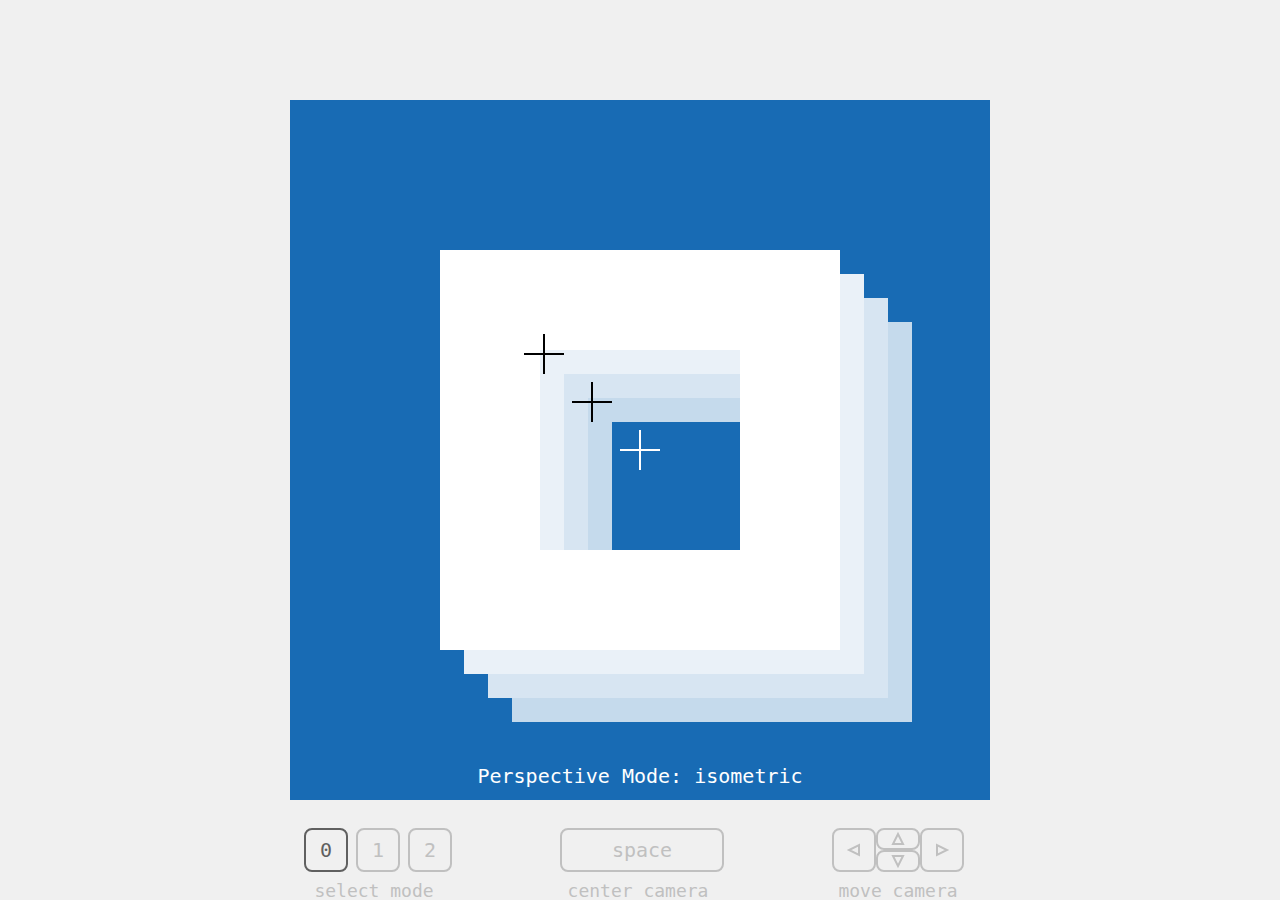
<file: projects/perspective.html>
<!DOCTYPE HTML>
<html>
<head>
  <meta charset="UTF-8">
  <title>Perspective</title>
  <style>body { padding: 0; margin: 0; }</style>
</head>

<body>

<pre id="elm"></pre>

<script>
try {
(function(scope){
'use strict';

function F(arity, fun, wrapper) {
  wrapper.a = arity;
  wrapper.f = fun;
  return wrapper;
}

function F2(fun) {
  return F(2, fun, function(a) { return function(b) { return fun(a,b); }; })
}
function F3(fun) {
  return F(3, fun, function(a) {
    return function(b) { return function(c) { return fun(a, b, c); }; };
  });
}
function F4(fun) {
  return F(4, fun, function(a) { return function(b) { return function(c) {
    return function(d) { return fun(a, b, c, d); }; }; };
  });
}
function F5(fun) {
  return F(5, fun, function(a) { return function(b) { return function(c) {
    return function(d) { return function(e) { return fun(a, b, c, d, e); }; }; }; };
  });
}
function F6(fun) {
  return F(6, fun, function(a) { return function(b) { return function(c) {
    return function(d) { return function(e) { return function(f) {
    return fun(a, b, c, d, e, f); }; }; }; }; };
  });
}
function F7(fun) {
  return F(7, fun, function(a) { return function(b) { return function(c) {
    return function(d) { return function(e) { return function(f) {
    return function(g) { return fun(a, b, c, d, e, f, g); }; }; }; }; }; };
  });
}
function F8(fun) {
  return F(8, fun, function(a) { return function(b) { return function(c) {
    return function(d) { return function(e) { return function(f) {
    return function(g) { return function(h) {
    return fun(a, b, c, d, e, f, g, h); }; }; }; }; }; }; };
  });
}
function F9(fun) {
  return F(9, fun, function(a) { return function(b) { return function(c) {
    return function(d) { return function(e) { return function(f) {
    return function(g) { return function(h) { return function(i) {
    return fun(a, b, c, d, e, f, g, h, i); }; }; }; }; }; }; }; };
  });
}

function A2(fun, a, b) {
  return fun.a === 2 ? fun.f(a, b) : fun(a)(b);
}
function A3(fun, a, b, c) {
  return fun.a === 3 ? fun.f(a, b, c) : fun(a)(b)(c);
}
function A4(fun, a, b, c, d) {
  return fun.a === 4 ? fun.f(a, b, c, d) : fun(a)(b)(c)(d);
}
function A5(fun, a, b, c, d, e) {
  return fun.a === 5 ? fun.f(a, b, c, d, e) : fun(a)(b)(c)(d)(e);
}
function A6(fun, a, b, c, d, e, f) {
  return fun.a === 6 ? fun.f(a, b, c, d, e, f) : fun(a)(b)(c)(d)(e)(f);
}
function A7(fun, a, b, c, d, e, f, g) {
  return fun.a === 7 ? fun.f(a, b, c, d, e, f, g) : fun(a)(b)(c)(d)(e)(f)(g);
}
function A8(fun, a, b, c, d, e, f, g, h) {
  return fun.a === 8 ? fun.f(a, b, c, d, e, f, g, h) : fun(a)(b)(c)(d)(e)(f)(g)(h);
}
function A9(fun, a, b, c, d, e, f, g, h, i) {
  return fun.a === 9 ? fun.f(a, b, c, d, e, f, g, h, i) : fun(a)(b)(c)(d)(e)(f)(g)(h)(i);
}

console.warn('Compiled in DEV mode. Follow the advice at https://elm-lang.org/0.19.1/optimize for better performance and smaller assets.');


// EQUALITY

function _Utils_eq(x, y)
{
	for (
		var pair, stack = [], isEqual = _Utils_eqHelp(x, y, 0, stack);
		isEqual && (pair = stack.pop());
		isEqual = _Utils_eqHelp(pair.a, pair.b, 0, stack)
		)
	{}

	return isEqual;
}

function _Utils_eqHelp(x, y, depth, stack)
{
	if (x === y)
	{
		return true;
	}

	if (typeof x !== 'object' || x === null || y === null)
	{
		typeof x === 'function' && _Debug_crash(5);
		return false;
	}

	if (depth > 100)
	{
		stack.push(_Utils_Tuple2(x,y));
		return true;
	}

	/**/
	if (x.$ === 'Set_elm_builtin')
	{
		x = $elm$core$Set$toList(x);
		y = $elm$core$Set$toList(y);
	}
	if (x.$ === 'RBNode_elm_builtin' || x.$ === 'RBEmpty_elm_builtin')
	{
		x = $elm$core$Dict$toList(x);
		y = $elm$core$Dict$toList(y);
	}
	//*/

	/**_UNUSED/
	if (x.$ < 0)
	{
		x = $elm$core$Dict$toList(x);
		y = $elm$core$Dict$toList(y);
	}
	//*/

	for (var key in x)
	{
		if (!_Utils_eqHelp(x[key], y[key], depth + 1, stack))
		{
			return false;
		}
	}
	return true;
}

var _Utils_equal = F2(_Utils_eq);
var _Utils_notEqual = F2(function(a, b) { return !_Utils_eq(a,b); });



// COMPARISONS

// Code in Generate/JavaScript.hs, Basics.js, and List.js depends on
// the particular integer values assigned to LT, EQ, and GT.

function _Utils_cmp(x, y, ord)
{
	if (typeof x !== 'object')
	{
		return x === y ? /*EQ*/ 0 : x < y ? /*LT*/ -1 : /*GT*/ 1;
	}

	/**/
	if (x instanceof String)
	{
		var a = x.valueOf();
		var b = y.valueOf();
		return a === b ? 0 : a < b ? -1 : 1;
	}
	//*/

	/**_UNUSED/
	if (typeof x.$ === 'undefined')
	//*/
	/**/
	if (x.$[0] === '#')
	//*/
	{
		return (ord = _Utils_cmp(x.a, y.a))
			? ord
			: (ord = _Utils_cmp(x.b, y.b))
				? ord
				: _Utils_cmp(x.c, y.c);
	}

	// traverse conses until end of a list or a mismatch
	for (; x.b && y.b && !(ord = _Utils_cmp(x.a, y.a)); x = x.b, y = y.b) {} // WHILE_CONSES
	return ord || (x.b ? /*GT*/ 1 : y.b ? /*LT*/ -1 : /*EQ*/ 0);
}

var _Utils_lt = F2(function(a, b) { return _Utils_cmp(a, b) < 0; });
var _Utils_le = F2(function(a, b) { return _Utils_cmp(a, b) < 1; });
var _Utils_gt = F2(function(a, b) { return _Utils_cmp(a, b) > 0; });
var _Utils_ge = F2(function(a, b) { return _Utils_cmp(a, b) >= 0; });

var _Utils_compare = F2(function(x, y)
{
	var n = _Utils_cmp(x, y);
	return n < 0 ? $elm$core$Basics$LT : n ? $elm$core$Basics$GT : $elm$core$Basics$EQ;
});


// COMMON VALUES

var _Utils_Tuple0_UNUSED = 0;
var _Utils_Tuple0 = { $: '#0' };

function _Utils_Tuple2_UNUSED(a, b) { return { a: a, b: b }; }
function _Utils_Tuple2(a, b) { return { $: '#2', a: a, b: b }; }

function _Utils_Tuple3_UNUSED(a, b, c) { return { a: a, b: b, c: c }; }
function _Utils_Tuple3(a, b, c) { return { $: '#3', a: a, b: b, c: c }; }

function _Utils_chr_UNUSED(c) { return c; }
function _Utils_chr(c) { return new String(c); }


// RECORDS

function _Utils_update(oldRecord, updatedFields)
{
	var newRecord = {};

	for (var key in oldRecord)
	{
		newRecord[key] = oldRecord[key];
	}

	for (var key in updatedFields)
	{
		newRecord[key] = updatedFields[key];
	}

	return newRecord;
}


// APPEND

var _Utils_append = F2(_Utils_ap);

function _Utils_ap(xs, ys)
{
	// append Strings
	if (typeof xs === 'string')
	{
		return xs + ys;
	}

	// append Lists
	if (!xs.b)
	{
		return ys;
	}
	var root = _List_Cons(xs.a, ys);
	xs = xs.b
	for (var curr = root; xs.b; xs = xs.b) // WHILE_CONS
	{
		curr = curr.b = _List_Cons(xs.a, ys);
	}
	return root;
}



var _List_Nil_UNUSED = { $: 0 };
var _List_Nil = { $: '[]' };

function _List_Cons_UNUSED(hd, tl) { return { $: 1, a: hd, b: tl }; }
function _List_Cons(hd, tl) { return { $: '::', a: hd, b: tl }; }


var _List_cons = F2(_List_Cons);

function _List_fromArray(arr)
{
	var out = _List_Nil;
	for (var i = arr.length; i--; )
	{
		out = _List_Cons(arr[i], out);
	}
	return out;
}

function _List_toArray(xs)
{
	for (var out = []; xs.b; xs = xs.b) // WHILE_CONS
	{
		out.push(xs.a);
	}
	return out;
}

var _List_map2 = F3(function(f, xs, ys)
{
	for (var arr = []; xs.b && ys.b; xs = xs.b, ys = ys.b) // WHILE_CONSES
	{
		arr.push(A2(f, xs.a, ys.a));
	}
	return _List_fromArray(arr);
});

var _List_map3 = F4(function(f, xs, ys, zs)
{
	for (var arr = []; xs.b && ys.b && zs.b; xs = xs.b, ys = ys.b, zs = zs.b) // WHILE_CONSES
	{
		arr.push(A3(f, xs.a, ys.a, zs.a));
	}
	return _List_fromArray(arr);
});

var _List_map4 = F5(function(f, ws, xs, ys, zs)
{
	for (var arr = []; ws.b && xs.b && ys.b && zs.b; ws = ws.b, xs = xs.b, ys = ys.b, zs = zs.b) // WHILE_CONSES
	{
		arr.push(A4(f, ws.a, xs.a, ys.a, zs.a));
	}
	return _List_fromArray(arr);
});

var _List_map5 = F6(function(f, vs, ws, xs, ys, zs)
{
	for (var arr = []; vs.b && ws.b && xs.b && ys.b && zs.b; vs = vs.b, ws = ws.b, xs = xs.b, ys = ys.b, zs = zs.b) // WHILE_CONSES
	{
		arr.push(A5(f, vs.a, ws.a, xs.a, ys.a, zs.a));
	}
	return _List_fromArray(arr);
});

var _List_sortBy = F2(function(f, xs)
{
	return _List_fromArray(_List_toArray(xs).sort(function(a, b) {
		return _Utils_cmp(f(a), f(b));
	}));
});

var _List_sortWith = F2(function(f, xs)
{
	return _List_fromArray(_List_toArray(xs).sort(function(a, b) {
		var ord = A2(f, a, b);
		return ord === $elm$core$Basics$EQ ? 0 : ord === $elm$core$Basics$LT ? -1 : 1;
	}));
});



var _JsArray_empty = [];

function _JsArray_singleton(value)
{
    return [value];
}

function _JsArray_length(array)
{
    return array.length;
}

var _JsArray_initialize = F3(function(size, offset, func)
{
    var result = new Array(size);

    for (var i = 0; i < size; i++)
    {
        result[i] = func(offset + i);
    }

    return result;
});

var _JsArray_initializeFromList = F2(function (max, ls)
{
    var result = new Array(max);

    for (var i = 0; i < max && ls.b; i++)
    {
        result[i] = ls.a;
        ls = ls.b;
    }

    result.length = i;
    return _Utils_Tuple2(result, ls);
});

var _JsArray_unsafeGet = F2(function(index, array)
{
    return array[index];
});

var _JsArray_unsafeSet = F3(function(index, value, array)
{
    var length = array.length;
    var result = new Array(length);

    for (var i = 0; i < length; i++)
    {
        result[i] = array[i];
    }

    result[index] = value;
    return result;
});

var _JsArray_push = F2(function(value, array)
{
    var length = array.length;
    var result = new Array(length + 1);

    for (var i = 0; i < length; i++)
    {
        result[i] = array[i];
    }

    result[length] = value;
    return result;
});

var _JsArray_foldl = F3(function(func, acc, array)
{
    var length = array.length;

    for (var i = 0; i < length; i++)
    {
        acc = A2(func, array[i], acc);
    }

    return acc;
});

var _JsArray_foldr = F3(function(func, acc, array)
{
    for (var i = array.length - 1; i >= 0; i--)
    {
        acc = A2(func, array[i], acc);
    }

    return acc;
});

var _JsArray_map = F2(function(func, array)
{
    var length = array.length;
    var result = new Array(length);

    for (var i = 0; i < length; i++)
    {
        result[i] = func(array[i]);
    }

    return result;
});

var _JsArray_indexedMap = F3(function(func, offset, array)
{
    var length = array.length;
    var result = new Array(length);

    for (var i = 0; i < length; i++)
    {
        result[i] = A2(func, offset + i, array[i]);
    }

    return result;
});

var _JsArray_slice = F3(function(from, to, array)
{
    return array.slice(from, to);
});

var _JsArray_appendN = F3(function(n, dest, source)
{
    var destLen = dest.length;
    var itemsToCopy = n - destLen;

    if (itemsToCopy > source.length)
    {
        itemsToCopy = source.length;
    }

    var size = destLen + itemsToCopy;
    var result = new Array(size);

    for (var i = 0; i < destLen; i++)
    {
        result[i] = dest[i];
    }

    for (var i = 0; i < itemsToCopy; i++)
    {
        result[i + destLen] = source[i];
    }

    return result;
});



// LOG

var _Debug_log_UNUSED = F2(function(tag, value)
{
	return value;
});

var _Debug_log = F2(function(tag, value)
{
	console.log(tag + ': ' + _Debug_toString(value));
	return value;
});


// TODOS

function _Debug_todo(moduleName, region)
{
	return function(message) {
		_Debug_crash(8, moduleName, region, message);
	};
}

function _Debug_todoCase(moduleName, region, value)
{
	return function(message) {
		_Debug_crash(9, moduleName, region, value, message);
	};
}


// TO STRING

function _Debug_toString_UNUSED(value)
{
	return '<internals>';
}

function _Debug_toString(value)
{
	return _Debug_toAnsiString(false, value);
}

function _Debug_toAnsiString(ansi, value)
{
	if (typeof value === 'function')
	{
		return _Debug_internalColor(ansi, '<function>');
	}

	if (typeof value === 'boolean')
	{
		return _Debug_ctorColor(ansi, value ? 'True' : 'False');
	}

	if (typeof value === 'number')
	{
		return _Debug_numberColor(ansi, value + '');
	}

	if (value instanceof String)
	{
		return _Debug_charColor(ansi, "'" + _Debug_addSlashes(value, true) + "'");
	}

	if (typeof value === 'string')
	{
		return _Debug_stringColor(ansi, '"' + _Debug_addSlashes(value, false) + '"');
	}

	if (typeof value === 'object' && '$' in value)
	{
		var tag = value.$;

		if (typeof tag === 'number')
		{
			return _Debug_internalColor(ansi, '<internals>');
		}

		if (tag[0] === '#')
		{
			var output = [];
			for (var k in value)
			{
				if (k === '$') continue;
				output.push(_Debug_toAnsiString(ansi, value[k]));
			}
			return '(' + output.join(',') + ')';
		}

		if (tag === 'Set_elm_builtin')
		{
			return _Debug_ctorColor(ansi, 'Set')
				+ _Debug_fadeColor(ansi, '.fromList') + ' '
				+ _Debug_toAnsiString(ansi, $elm$core$Set$toList(value));
		}

		if (tag === 'RBNode_elm_builtin' || tag === 'RBEmpty_elm_builtin')
		{
			return _Debug_ctorColor(ansi, 'Dict')
				+ _Debug_fadeColor(ansi, '.fromList') + ' '
				+ _Debug_toAnsiString(ansi, $elm$core$Dict$toList(value));
		}

		if (tag === 'Array_elm_builtin')
		{
			return _Debug_ctorColor(ansi, 'Array')
				+ _Debug_fadeColor(ansi, '.fromList') + ' '
				+ _Debug_toAnsiString(ansi, $elm$core$Array$toList(value));
		}

		if (tag === '::' || tag === '[]')
		{
			var output = '[';

			value.b && (output += _Debug_toAnsiString(ansi, value.a), value = value.b)

			for (; value.b; value = value.b) // WHILE_CONS
			{
				output += ',' + _Debug_toAnsiString(ansi, value.a);
			}
			return output + ']';
		}

		var output = '';
		for (var i in value)
		{
			if (i === '$') continue;
			var str = _Debug_toAnsiString(ansi, value[i]);
			var c0 = str[0];
			var parenless = c0 === '{' || c0 === '(' || c0 === '[' || c0 === '<' || c0 === '"' || str.indexOf(' ') < 0;
			output += ' ' + (parenless ? str : '(' + str + ')');
		}
		return _Debug_ctorColor(ansi, tag) + output;
	}

	if (typeof DataView === 'function' && value instanceof DataView)
	{
		return _Debug_stringColor(ansi, '<' + value.byteLength + ' bytes>');
	}

	if (typeof File !== 'undefined' && value instanceof File)
	{
		return _Debug_internalColor(ansi, '<' + value.name + '>');
	}

	if (typeof value === 'object')
	{
		var output = [];
		for (var key in value)
		{
			var field = key[0] === '_' ? key.slice(1) : key;
			output.push(_Debug_fadeColor(ansi, field) + ' = ' + _Debug_toAnsiString(ansi, value[key]));
		}
		if (output.length === 0)
		{
			return '{}';
		}
		return '{ ' + output.join(', ') + ' }';
	}

	return _Debug_internalColor(ansi, '<internals>');
}

function _Debug_addSlashes(str, isChar)
{
	var s = str
		.replace(/\\/g, '\\\\')
		.replace(/\n/g, '\\n')
		.replace(/\t/g, '\\t')
		.replace(/\r/g, '\\r')
		.replace(/\v/g, '\\v')
		.replace(/\0/g, '\\0');

	if (isChar)
	{
		return s.replace(/\'/g, '\\\'');
	}
	else
	{
		return s.replace(/\"/g, '\\"');
	}
}

function _Debug_ctorColor(ansi, string)
{
	return ansi ? '\x1b[96m' + string + '\x1b[0m' : string;
}

function _Debug_numberColor(ansi, string)
{
	return ansi ? '\x1b[95m' + string + '\x1b[0m' : string;
}

function _Debug_stringColor(ansi, string)
{
	return ansi ? '\x1b[93m' + string + '\x1b[0m' : string;
}

function _Debug_charColor(ansi, string)
{
	return ansi ? '\x1b[92m' + string + '\x1b[0m' : string;
}

function _Debug_fadeColor(ansi, string)
{
	return ansi ? '\x1b[37m' + string + '\x1b[0m' : string;
}

function _Debug_internalColor(ansi, string)
{
	return ansi ? '\x1b[36m' + string + '\x1b[0m' : string;
}

function _Debug_toHexDigit(n)
{
	return String.fromCharCode(n < 10 ? 48 + n : 55 + n);
}


// CRASH


function _Debug_crash_UNUSED(identifier)
{
	throw new Error('https://github.com/elm/core/blob/1.0.0/hints/' + identifier + '.md');
}


function _Debug_crash(identifier, fact1, fact2, fact3, fact4)
{
	switch(identifier)
	{
		case 0:
			throw new Error('What node should I take over? In JavaScript I need something like:\n\n    Elm.Main.init({\n        node: document.getElementById("elm-node")\n    })\n\nYou need to do this with any Browser.sandbox or Browser.element program.');

		case 1:
			throw new Error('Browser.application programs cannot handle URLs like this:\n\n    ' + document.location.href + '\n\nWhat is the root? The root of your file system? Try looking at this program with `elm reactor` or some other server.');

		case 2:
			var jsonErrorString = fact1;
			throw new Error('Problem with the flags given to your Elm program on initialization.\n\n' + jsonErrorString);

		case 3:
			var portName = fact1;
			throw new Error('There can only be one port named `' + portName + '`, but your program has multiple.');

		case 4:
			var portName = fact1;
			var problem = fact2;
			throw new Error('Trying to send an unexpected type of value through port `' + portName + '`:\n' + problem);

		case 5:
			throw new Error('Trying to use `(==)` on functions.\nThere is no way to know if functions are "the same" in the Elm sense.\nRead more about this at https://package.elm-lang.org/packages/elm/core/latest/Basics#== which describes why it is this way and what the better version will look like.');

		case 6:
			var moduleName = fact1;
			throw new Error('Your page is loading multiple Elm scripts with a module named ' + moduleName + '. Maybe a duplicate script is getting loaded accidentally? If not, rename one of them so I know which is which!');

		case 8:
			var moduleName = fact1;
			var region = fact2;
			var message = fact3;
			throw new Error('TODO in module `' + moduleName + '` ' + _Debug_regionToString(region) + '\n\n' + message);

		case 9:
			var moduleName = fact1;
			var region = fact2;
			var value = fact3;
			var message = fact4;
			throw new Error(
				'TODO in module `' + moduleName + '` from the `case` expression '
				+ _Debug_regionToString(region) + '\n\nIt received the following value:\n\n    '
				+ _Debug_toString(value).replace('\n', '\n    ')
				+ '\n\nBut the branch that handles it says:\n\n    ' + message.replace('\n', '\n    ')
			);

		case 10:
			throw new Error('Bug in https://github.com/elm/virtual-dom/issues');

		case 11:
			throw new Error('Cannot perform mod 0. Division by zero error.');
	}
}

function _Debug_regionToString(region)
{
	if (region.start.line === region.end.line)
	{
		return 'on line ' + region.start.line;
	}
	return 'on lines ' + region.start.line + ' through ' + region.end.line;
}



// MATH

var _Basics_add = F2(function(a, b) { return a + b; });
var _Basics_sub = F2(function(a, b) { return a - b; });
var _Basics_mul = F2(function(a, b) { return a * b; });
var _Basics_fdiv = F2(function(a, b) { return a / b; });
var _Basics_idiv = F2(function(a, b) { return (a / b) | 0; });
var _Basics_pow = F2(Math.pow);

var _Basics_remainderBy = F2(function(b, a) { return a % b; });

// https://www.microsoft.com/en-us/research/wp-content/uploads/2016/02/divmodnote-letter.pdf
var _Basics_modBy = F2(function(modulus, x)
{
	var answer = x % modulus;
	return modulus === 0
		? _Debug_crash(11)
		:
	((answer > 0 && modulus < 0) || (answer < 0 && modulus > 0))
		? answer + modulus
		: answer;
});


// TRIGONOMETRY

var _Basics_pi = Math.PI;
var _Basics_e = Math.E;
var _Basics_cos = Math.cos;
var _Basics_sin = Math.sin;
var _Basics_tan = Math.tan;
var _Basics_acos = Math.acos;
var _Basics_asin = Math.asin;
var _Basics_atan = Math.atan;
var _Basics_atan2 = F2(Math.atan2);


// MORE MATH

function _Basics_toFloat(x) { return x; }
function _Basics_truncate(n) { return n | 0; }
function _Basics_isInfinite(n) { return n === Infinity || n === -Infinity; }

var _Basics_ceiling = Math.ceil;
var _Basics_floor = Math.floor;
var _Basics_round = Math.round;
var _Basics_sqrt = Math.sqrt;
var _Basics_log = Math.log;
var _Basics_isNaN = isNaN;


// BOOLEANS

function _Basics_not(bool) { return !bool; }
var _Basics_and = F2(function(a, b) { return a && b; });
var _Basics_or  = F2(function(a, b) { return a || b; });
var _Basics_xor = F2(function(a, b) { return a !== b; });



var _String_cons = F2(function(chr, str)
{
	return chr + str;
});

function _String_uncons(string)
{
	var word = string.charCodeAt(0);
	return !isNaN(word)
		? $elm$core$Maybe$Just(
			0xD800 <= word && word <= 0xDBFF
				? _Utils_Tuple2(_Utils_chr(string[0] + string[1]), string.slice(2))
				: _Utils_Tuple2(_Utils_chr(string[0]), string.slice(1))
		)
		: $elm$core$Maybe$Nothing;
}

var _String_append = F2(function(a, b)
{
	return a + b;
});

function _String_length(str)
{
	return str.length;
}

var _String_map = F2(function(func, string)
{
	var len = string.length;
	var array = new Array(len);
	var i = 0;
	while (i < len)
	{
		var word = string.charCodeAt(i);
		if (0xD800 <= word && word <= 0xDBFF)
		{
			array[i] = func(_Utils_chr(string[i] + string[i+1]));
			i += 2;
			continue;
		}
		array[i] = func(_Utils_chr(string[i]));
		i++;
	}
	return array.join('');
});

var _String_filter = F2(function(isGood, str)
{
	var arr = [];
	var len = str.length;
	var i = 0;
	while (i < len)
	{
		var char = str[i];
		var word = str.charCodeAt(i);
		i++;
		if (0xD800 <= word && word <= 0xDBFF)
		{
			char += str[i];
			i++;
		}

		if (isGood(_Utils_chr(char)))
		{
			arr.push(char);
		}
	}
	return arr.join('');
});

function _String_reverse(str)
{
	var len = str.length;
	var arr = new Array(len);
	var i = 0;
	while (i < len)
	{
		var word = str.charCodeAt(i);
		if (0xD800 <= word && word <= 0xDBFF)
		{
			arr[len - i] = str[i + 1];
			i++;
			arr[len - i] = str[i - 1];
			i++;
		}
		else
		{
			arr[len - i] = str[i];
			i++;
		}
	}
	return arr.join('');
}

var _String_foldl = F3(function(func, state, string)
{
	var len = string.length;
	var i = 0;
	while (i < len)
	{
		var char = string[i];
		var word = string.charCodeAt(i);
		i++;
		if (0xD800 <= word && word <= 0xDBFF)
		{
			char += string[i];
			i++;
		}
		state = A2(func, _Utils_chr(char), state);
	}
	return state;
});

var _String_foldr = F3(function(func, state, string)
{
	var i = string.length;
	while (i--)
	{
		var char = string[i];
		var word = string.charCodeAt(i);
		if (0xDC00 <= word && word <= 0xDFFF)
		{
			i--;
			char = string[i] + char;
		}
		state = A2(func, _Utils_chr(char), state);
	}
	return state;
});

var _String_split = F2(function(sep, str)
{
	return str.split(sep);
});

var _String_join = F2(function(sep, strs)
{
	return strs.join(sep);
});

var _String_slice = F3(function(start, end, str) {
	return str.slice(start, end);
});

function _String_trim(str)
{
	return str.trim();
}

function _String_trimLeft(str)
{
	return str.replace(/^\s+/, '');
}

function _String_trimRight(str)
{
	return str.replace(/\s+$/, '');
}

function _String_words(str)
{
	return _List_fromArray(str.trim().split(/\s+/g));
}

function _String_lines(str)
{
	return _List_fromArray(str.split(/\r\n|\r|\n/g));
}

function _String_toUpper(str)
{
	return str.toUpperCase();
}

function _String_toLower(str)
{
	return str.toLowerCase();
}

var _String_any = F2(function(isGood, string)
{
	var i = string.length;
	while (i--)
	{
		var char = string[i];
		var word = string.charCodeAt(i);
		if (0xDC00 <= word && word <= 0xDFFF)
		{
			i--;
			char = string[i] + char;
		}
		if (isGood(_Utils_chr(char)))
		{
			return true;
		}
	}
	return false;
});

var _String_all = F2(function(isGood, string)
{
	var i = string.length;
	while (i--)
	{
		var char = string[i];
		var word = string.charCodeAt(i);
		if (0xDC00 <= word && word <= 0xDFFF)
		{
			i--;
			char = string[i] + char;
		}
		if (!isGood(_Utils_chr(char)))
		{
			return false;
		}
	}
	return true;
});

var _String_contains = F2(function(sub, str)
{
	return str.indexOf(sub) > -1;
});

var _String_startsWith = F2(function(sub, str)
{
	return str.indexOf(sub) === 0;
});

var _String_endsWith = F2(function(sub, str)
{
	return str.length >= sub.length &&
		str.lastIndexOf(sub) === str.length - sub.length;
});

var _String_indexes = F2(function(sub, str)
{
	var subLen = sub.length;

	if (subLen < 1)
	{
		return _List_Nil;
	}

	var i = 0;
	var is = [];

	while ((i = str.indexOf(sub, i)) > -1)
	{
		is.push(i);
		i = i + subLen;
	}

	return _List_fromArray(is);
});


// TO STRING

function _String_fromNumber(number)
{
	return number + '';
}


// INT CONVERSIONS

function _String_toInt(str)
{
	var total = 0;
	var code0 = str.charCodeAt(0);
	var start = code0 == 0x2B /* + */ || code0 == 0x2D /* - */ ? 1 : 0;

	for (var i = start; i < str.length; ++i)
	{
		var code = str.charCodeAt(i);
		if (code < 0x30 || 0x39 < code)
		{
			return $elm$core$Maybe$Nothing;
		}
		total = 10 * total + code - 0x30;
	}

	return i == start
		? $elm$core$Maybe$Nothing
		: $elm$core$Maybe$Just(code0 == 0x2D ? -total : total);
}


// FLOAT CONVERSIONS

function _String_toFloat(s)
{
	// check if it is a hex, octal, or binary number
	if (s.length === 0 || /[\sxbo]/.test(s))
	{
		return $elm$core$Maybe$Nothing;
	}
	var n = +s;
	// faster isNaN check
	return n === n ? $elm$core$Maybe$Just(n) : $elm$core$Maybe$Nothing;
}

function _String_fromList(chars)
{
	return _List_toArray(chars).join('');
}




function _Char_toCode(char)
{
	var code = char.charCodeAt(0);
	if (0xD800 <= code && code <= 0xDBFF)
	{
		return (code - 0xD800) * 0x400 + char.charCodeAt(1) - 0xDC00 + 0x10000
	}
	return code;
}

function _Char_fromCode(code)
{
	return _Utils_chr(
		(code < 0 || 0x10FFFF < code)
			? '\uFFFD'
			:
		(code <= 0xFFFF)
			? String.fromCharCode(code)
			:
		(code -= 0x10000,
			String.fromCharCode(Math.floor(code / 0x400) + 0xD800, code % 0x400 + 0xDC00)
		)
	);
}

function _Char_toUpper(char)
{
	return _Utils_chr(char.toUpperCase());
}

function _Char_toLower(char)
{
	return _Utils_chr(char.toLowerCase());
}

function _Char_toLocaleUpper(char)
{
	return _Utils_chr(char.toLocaleUpperCase());
}

function _Char_toLocaleLower(char)
{
	return _Utils_chr(char.toLocaleLowerCase());
}



/**/
function _Json_errorToString(error)
{
	return $elm$json$Json$Decode$errorToString(error);
}
//*/


// CORE DECODERS

function _Json_succeed(msg)
{
	return {
		$: 0,
		a: msg
	};
}

function _Json_fail(msg)
{
	return {
		$: 1,
		a: msg
	};
}

function _Json_decodePrim(decoder)
{
	return { $: 2, b: decoder };
}

var _Json_decodeInt = _Json_decodePrim(function(value) {
	return (typeof value !== 'number')
		? _Json_expecting('an INT', value)
		:
	(-2147483647 < value && value < 2147483647 && (value | 0) === value)
		? $elm$core$Result$Ok(value)
		:
	(isFinite(value) && !(value % 1))
		? $elm$core$Result$Ok(value)
		: _Json_expecting('an INT', value);
});

var _Json_decodeBool = _Json_decodePrim(function(value) {
	return (typeof value === 'boolean')
		? $elm$core$Result$Ok(value)
		: _Json_expecting('a BOOL', value);
});

var _Json_decodeFloat = _Json_decodePrim(function(value) {
	return (typeof value === 'number')
		? $elm$core$Result$Ok(value)
		: _Json_expecting('a FLOAT', value);
});

var _Json_decodeValue = _Json_decodePrim(function(value) {
	return $elm$core$Result$Ok(_Json_wrap(value));
});

var _Json_decodeString = _Json_decodePrim(function(value) {
	return (typeof value === 'string')
		? $elm$core$Result$Ok(value)
		: (value instanceof String)
			? $elm$core$Result$Ok(value + '')
			: _Json_expecting('a STRING', value);
});

function _Json_decodeList(decoder) { return { $: 3, b: decoder }; }
function _Json_decodeArray(decoder) { return { $: 4, b: decoder }; }

function _Json_decodeNull(value) { return { $: 5, c: value }; }

var _Json_decodeField = F2(function(field, decoder)
{
	return {
		$: 6,
		d: field,
		b: decoder
	};
});

var _Json_decodeIndex = F2(function(index, decoder)
{
	return {
		$: 7,
		e: index,
		b: decoder
	};
});

function _Json_decodeKeyValuePairs(decoder)
{
	return {
		$: 8,
		b: decoder
	};
}

function _Json_mapMany(f, decoders)
{
	return {
		$: 9,
		f: f,
		g: decoders
	};
}

var _Json_andThen = F2(function(callback, decoder)
{
	return {
		$: 10,
		b: decoder,
		h: callback
	};
});

function _Json_oneOf(decoders)
{
	return {
		$: 11,
		g: decoders
	};
}


// DECODING OBJECTS

var _Json_map1 = F2(function(f, d1)
{
	return _Json_mapMany(f, [d1]);
});

var _Json_map2 = F3(function(f, d1, d2)
{
	return _Json_mapMany(f, [d1, d2]);
});

var _Json_map3 = F4(function(f, d1, d2, d3)
{
	return _Json_mapMany(f, [d1, d2, d3]);
});

var _Json_map4 = F5(function(f, d1, d2, d3, d4)
{
	return _Json_mapMany(f, [d1, d2, d3, d4]);
});

var _Json_map5 = F6(function(f, d1, d2, d3, d4, d5)
{
	return _Json_mapMany(f, [d1, d2, d3, d4, d5]);
});

var _Json_map6 = F7(function(f, d1, d2, d3, d4, d5, d6)
{
	return _Json_mapMany(f, [d1, d2, d3, d4, d5, d6]);
});

var _Json_map7 = F8(function(f, d1, d2, d3, d4, d5, d6, d7)
{
	return _Json_mapMany(f, [d1, d2, d3, d4, d5, d6, d7]);
});

var _Json_map8 = F9(function(f, d1, d2, d3, d4, d5, d6, d7, d8)
{
	return _Json_mapMany(f, [d1, d2, d3, d4, d5, d6, d7, d8]);
});


// DECODE

var _Json_runOnString = F2(function(decoder, string)
{
	try
	{
		var value = JSON.parse(string);
		return _Json_runHelp(decoder, value);
	}
	catch (e)
	{
		return $elm$core$Result$Err(A2($elm$json$Json$Decode$Failure, 'This is not valid JSON! ' + e.message, _Json_wrap(string)));
	}
});

var _Json_run = F2(function(decoder, value)
{
	return _Json_runHelp(decoder, _Json_unwrap(value));
});

function _Json_runHelp(decoder, value)
{
	switch (decoder.$)
	{
		case 2:
			return decoder.b(value);

		case 5:
			return (value === null)
				? $elm$core$Result$Ok(decoder.c)
				: _Json_expecting('null', value);

		case 3:
			if (!_Json_isArray(value))
			{
				return _Json_expecting('a LIST', value);
			}
			return _Json_runArrayDecoder(decoder.b, value, _List_fromArray);

		case 4:
			if (!_Json_isArray(value))
			{
				return _Json_expecting('an ARRAY', value);
			}
			return _Json_runArrayDecoder(decoder.b, value, _Json_toElmArray);

		case 6:
			var field = decoder.d;
			if (typeof value !== 'object' || value === null || !(field in value))
			{
				return _Json_expecting('an OBJECT with a field named `' + field + '`', value);
			}
			var result = _Json_runHelp(decoder.b, value[field]);
			return ($elm$core$Result$isOk(result)) ? result : $elm$core$Result$Err(A2($elm$json$Json$Decode$Field, field, result.a));

		case 7:
			var index = decoder.e;
			if (!_Json_isArray(value))
			{
				return _Json_expecting('an ARRAY', value);
			}
			if (index >= value.length)
			{
				return _Json_expecting('a LONGER array. Need index ' + index + ' but only see ' + value.length + ' entries', value);
			}
			var result = _Json_runHelp(decoder.b, value[index]);
			return ($elm$core$Result$isOk(result)) ? result : $elm$core$Result$Err(A2($elm$json$Json$Decode$Index, index, result.a));

		case 8:
			if (typeof value !== 'object' || value === null || _Json_isArray(value))
			{
				return _Json_expecting('an OBJECT', value);
			}

			var keyValuePairs = _List_Nil;
			// TODO test perf of Object.keys and switch when support is good enough
			for (var key in value)
			{
				if (value.hasOwnProperty(key))
				{
					var result = _Json_runHelp(decoder.b, value[key]);
					if (!$elm$core$Result$isOk(result))
					{
						return $elm$core$Result$Err(A2($elm$json$Json$Decode$Field, key, result.a));
					}
					keyValuePairs = _List_Cons(_Utils_Tuple2(key, result.a), keyValuePairs);
				}
			}
			return $elm$core$Result$Ok($elm$core$List$reverse(keyValuePairs));

		case 9:
			var answer = decoder.f;
			var decoders = decoder.g;
			for (var i = 0; i < decoders.length; i++)
			{
				var result = _Json_runHelp(decoders[i], value);
				if (!$elm$core$Result$isOk(result))
				{
					return result;
				}
				answer = answer(result.a);
			}
			return $elm$core$Result$Ok(answer);

		case 10:
			var result = _Json_runHelp(decoder.b, value);
			return (!$elm$core$Result$isOk(result))
				? result
				: _Json_runHelp(decoder.h(result.a), value);

		case 11:
			var errors = _List_Nil;
			for (var temp = decoder.g; temp.b; temp = temp.b) // WHILE_CONS
			{
				var result = _Json_runHelp(temp.a, value);
				if ($elm$core$Result$isOk(result))
				{
					return result;
				}
				errors = _List_Cons(result.a, errors);
			}
			return $elm$core$Result$Err($elm$json$Json$Decode$OneOf($elm$core$List$reverse(errors)));

		case 1:
			return $elm$core$Result$Err(A2($elm$json$Json$Decode$Failure, decoder.a, _Json_wrap(value)));

		case 0:
			return $elm$core$Result$Ok(decoder.a);
	}
}

function _Json_runArrayDecoder(decoder, value, toElmValue)
{
	var len = value.length;
	var array = new Array(len);
	for (var i = 0; i < len; i++)
	{
		var result = _Json_runHelp(decoder, value[i]);
		if (!$elm$core$Result$isOk(result))
		{
			return $elm$core$Result$Err(A2($elm$json$Json$Decode$Index, i, result.a));
		}
		array[i] = result.a;
	}
	return $elm$core$Result$Ok(toElmValue(array));
}

function _Json_isArray(value)
{
	return Array.isArray(value) || (typeof FileList !== 'undefined' && value instanceof FileList);
}

function _Json_toElmArray(array)
{
	return A2($elm$core$Array$initialize, array.length, function(i) { return array[i]; });
}

function _Json_expecting(type, value)
{
	return $elm$core$Result$Err(A2($elm$json$Json$Decode$Failure, 'Expecting ' + type, _Json_wrap(value)));
}


// EQUALITY

function _Json_equality(x, y)
{
	if (x === y)
	{
		return true;
	}

	if (x.$ !== y.$)
	{
		return false;
	}

	switch (x.$)
	{
		case 0:
		case 1:
			return x.a === y.a;

		case 2:
			return x.b === y.b;

		case 5:
			return x.c === y.c;

		case 3:
		case 4:
		case 8:
			return _Json_equality(x.b, y.b);

		case 6:
			return x.d === y.d && _Json_equality(x.b, y.b);

		case 7:
			return x.e === y.e && _Json_equality(x.b, y.b);

		case 9:
			return x.f === y.f && _Json_listEquality(x.g, y.g);

		case 10:
			return x.h === y.h && _Json_equality(x.b, y.b);

		case 11:
			return _Json_listEquality(x.g, y.g);
	}
}

function _Json_listEquality(aDecoders, bDecoders)
{
	var len = aDecoders.length;
	if (len !== bDecoders.length)
	{
		return false;
	}
	for (var i = 0; i < len; i++)
	{
		if (!_Json_equality(aDecoders[i], bDecoders[i]))
		{
			return false;
		}
	}
	return true;
}


// ENCODE

var _Json_encode = F2(function(indentLevel, value)
{
	return JSON.stringify(_Json_unwrap(value), null, indentLevel) + '';
});

function _Json_wrap(value) { return { $: 0, a: value }; }
function _Json_unwrap(value) { return value.a; }

function _Json_wrap_UNUSED(value) { return value; }
function _Json_unwrap_UNUSED(value) { return value; }

function _Json_emptyArray() { return []; }
function _Json_emptyObject() { return {}; }

var _Json_addField = F3(function(key, value, object)
{
	object[key] = _Json_unwrap(value);
	return object;
});

function _Json_addEntry(func)
{
	return F2(function(entry, array)
	{
		array.push(_Json_unwrap(func(entry)));
		return array;
	});
}

var _Json_encodeNull = _Json_wrap(null);



// TASKS

function _Scheduler_succeed(value)
{
	return {
		$: 0,
		a: value
	};
}

function _Scheduler_fail(error)
{
	return {
		$: 1,
		a: error
	};
}

function _Scheduler_binding(callback)
{
	return {
		$: 2,
		b: callback,
		c: null
	};
}

var _Scheduler_andThen = F2(function(callback, task)
{
	return {
		$: 3,
		b: callback,
		d: task
	};
});

var _Scheduler_onError = F2(function(callback, task)
{
	return {
		$: 4,
		b: callback,
		d: task
	};
});

function _Scheduler_receive(callback)
{
	return {
		$: 5,
		b: callback
	};
}


// PROCESSES

var _Scheduler_guid = 0;

function _Scheduler_rawSpawn(task)
{
	var proc = {
		$: 0,
		e: _Scheduler_guid++,
		f: task,
		g: null,
		h: []
	};

	_Scheduler_enqueue(proc);

	return proc;
}

function _Scheduler_spawn(task)
{
	return _Scheduler_binding(function(callback) {
		callback(_Scheduler_succeed(_Scheduler_rawSpawn(task)));
	});
}

function _Scheduler_rawSend(proc, msg)
{
	proc.h.push(msg);
	_Scheduler_enqueue(proc);
}

var _Scheduler_send = F2(function(proc, msg)
{
	return _Scheduler_binding(function(callback) {
		_Scheduler_rawSend(proc, msg);
		callback(_Scheduler_succeed(_Utils_Tuple0));
	});
});

function _Scheduler_kill(proc)
{
	return _Scheduler_binding(function(callback) {
		var task = proc.f;
		if (task.$ === 2 && task.c)
		{
			task.c();
		}

		proc.f = null;

		callback(_Scheduler_succeed(_Utils_Tuple0));
	});
}


/* STEP PROCESSES

type alias Process =
  { $ : tag
  , id : unique_id
  , root : Task
  , stack : null | { $: SUCCEED | FAIL, a: callback, b: stack }
  , mailbox : [msg]
  }

*/


var _Scheduler_working = false;
var _Scheduler_queue = [];


function _Scheduler_enqueue(proc)
{
	_Scheduler_queue.push(proc);
	if (_Scheduler_working)
	{
		return;
	}
	_Scheduler_working = true;
	while (proc = _Scheduler_queue.shift())
	{
		_Scheduler_step(proc);
	}
	_Scheduler_working = false;
}


function _Scheduler_step(proc)
{
	while (proc.f)
	{
		var rootTag = proc.f.$;
		if (rootTag === 0 || rootTag === 1)
		{
			while (proc.g && proc.g.$ !== rootTag)
			{
				proc.g = proc.g.i;
			}
			if (!proc.g)
			{
				return;
			}
			proc.f = proc.g.b(proc.f.a);
			proc.g = proc.g.i;
		}
		else if (rootTag === 2)
		{
			proc.f.c = proc.f.b(function(newRoot) {
				proc.f = newRoot;
				_Scheduler_enqueue(proc);
			});
			return;
		}
		else if (rootTag === 5)
		{
			if (proc.h.length === 0)
			{
				return;
			}
			proc.f = proc.f.b(proc.h.shift());
		}
		else // if (rootTag === 3 || rootTag === 4)
		{
			proc.g = {
				$: rootTag === 3 ? 0 : 1,
				b: proc.f.b,
				i: proc.g
			};
			proc.f = proc.f.d;
		}
	}
}



function _Process_sleep(time)
{
	return _Scheduler_binding(function(callback) {
		var id = setTimeout(function() {
			callback(_Scheduler_succeed(_Utils_Tuple0));
		}, time);

		return function() { clearTimeout(id); };
	});
}




// PROGRAMS


var _Platform_worker = F4(function(impl, flagDecoder, debugMetadata, args)
{
	return _Platform_initialize(
		flagDecoder,
		args,
		impl.init,
		impl.update,
		impl.subscriptions,
		function() { return function() {} }
	);
});



// INITIALIZE A PROGRAM


function _Platform_initialize(flagDecoder, args, init, update, subscriptions, stepperBuilder)
{
	var result = A2(_Json_run, flagDecoder, _Json_wrap(args ? args['flags'] : undefined));
	$elm$core$Result$isOk(result) || _Debug_crash(2 /**/, _Json_errorToString(result.a) /**/);
	var managers = {};
	var initPair = init(result.a);
	var model = initPair.a;
	var stepper = stepperBuilder(sendToApp, model);
	var ports = _Platform_setupEffects(managers, sendToApp);

	function sendToApp(msg, viewMetadata)
	{
		var pair = A2(update, msg, model);
		stepper(model = pair.a, viewMetadata);
		_Platform_enqueueEffects(managers, pair.b, subscriptions(model));
	}

	_Platform_enqueueEffects(managers, initPair.b, subscriptions(model));

	return ports ? { ports: ports } : {};
}



// TRACK PRELOADS
//
// This is used by code in elm/browser and elm/http
// to register any HTTP requests that are triggered by init.
//


var _Platform_preload;


function _Platform_registerPreload(url)
{
	_Platform_preload.add(url);
}



// EFFECT MANAGERS


var _Platform_effectManagers = {};


function _Platform_setupEffects(managers, sendToApp)
{
	var ports;

	// setup all necessary effect managers
	for (var key in _Platform_effectManagers)
	{
		var manager = _Platform_effectManagers[key];

		if (manager.a)
		{
			ports = ports || {};
			ports[key] = manager.a(key, sendToApp);
		}

		managers[key] = _Platform_instantiateManager(manager, sendToApp);
	}

	return ports;
}


function _Platform_createManager(init, onEffects, onSelfMsg, cmdMap, subMap)
{
	return {
		b: init,
		c: onEffects,
		d: onSelfMsg,
		e: cmdMap,
		f: subMap
	};
}


function _Platform_instantiateManager(info, sendToApp)
{
	var router = {
		g: sendToApp,
		h: undefined
	};

	var onEffects = info.c;
	var onSelfMsg = info.d;
	var cmdMap = info.e;
	var subMap = info.f;

	function loop(state)
	{
		return A2(_Scheduler_andThen, loop, _Scheduler_receive(function(msg)
		{
			var value = msg.a;

			if (msg.$ === 0)
			{
				return A3(onSelfMsg, router, value, state);
			}

			return cmdMap && subMap
				? A4(onEffects, router, value.i, value.j, state)
				: A3(onEffects, router, cmdMap ? value.i : value.j, state);
		}));
	}

	return router.h = _Scheduler_rawSpawn(A2(_Scheduler_andThen, loop, info.b));
}



// ROUTING


var _Platform_sendToApp = F2(function(router, msg)
{
	return _Scheduler_binding(function(callback)
	{
		router.g(msg);
		callback(_Scheduler_succeed(_Utils_Tuple0));
	});
});


var _Platform_sendToSelf = F2(function(router, msg)
{
	return A2(_Scheduler_send, router.h, {
		$: 0,
		a: msg
	});
});



// BAGS


function _Platform_leaf(home)
{
	return function(value)
	{
		return {
			$: 1,
			k: home,
			l: value
		};
	};
}


function _Platform_batch(list)
{
	return {
		$: 2,
		m: list
	};
}


var _Platform_map = F2(function(tagger, bag)
{
	return {
		$: 3,
		n: tagger,
		o: bag
	}
});



// PIPE BAGS INTO EFFECT MANAGERS
//
// Effects must be queued!
//
// Say your init contains a synchronous command, like Time.now or Time.here
//
//   - This will produce a batch of effects (FX_1)
//   - The synchronous task triggers the subsequent `update` call
//   - This will produce a batch of effects (FX_2)
//
// If we just start dispatching FX_2, subscriptions from FX_2 can be processed
// before subscriptions from FX_1. No good! Earlier versions of this code had
// this problem, leading to these reports:
//
//   https://github.com/elm/core/issues/980
//   https://github.com/elm/core/pull/981
//   https://github.com/elm/compiler/issues/1776
//
// The queue is necessary to avoid ordering issues for synchronous commands.


// Why use true/false here? Why not just check the length of the queue?
// The goal is to detect "are we currently dispatching effects?" If we
// are, we need to bail and let the ongoing while loop handle things.
//
// Now say the queue has 1 element. When we dequeue the final element,
// the queue will be empty, but we are still actively dispatching effects.
// So you could get queue jumping in a really tricky category of cases.
//
var _Platform_effectsQueue = [];
var _Platform_effectsActive = false;


function _Platform_enqueueEffects(managers, cmdBag, subBag)
{
	_Platform_effectsQueue.push({ p: managers, q: cmdBag, r: subBag });

	if (_Platform_effectsActive) return;

	_Platform_effectsActive = true;
	for (var fx; fx = _Platform_effectsQueue.shift(); )
	{
		_Platform_dispatchEffects(fx.p, fx.q, fx.r);
	}
	_Platform_effectsActive = false;
}


function _Platform_dispatchEffects(managers, cmdBag, subBag)
{
	var effectsDict = {};
	_Platform_gatherEffects(true, cmdBag, effectsDict, null);
	_Platform_gatherEffects(false, subBag, effectsDict, null);

	for (var home in managers)
	{
		_Scheduler_rawSend(managers[home], {
			$: 'fx',
			a: effectsDict[home] || { i: _List_Nil, j: _List_Nil }
		});
	}
}


function _Platform_gatherEffects(isCmd, bag, effectsDict, taggers)
{
	switch (bag.$)
	{
		case 1:
			var home = bag.k;
			var effect = _Platform_toEffect(isCmd, home, taggers, bag.l);
			effectsDict[home] = _Platform_insert(isCmd, effect, effectsDict[home]);
			return;

		case 2:
			for (var list = bag.m; list.b; list = list.b) // WHILE_CONS
			{
				_Platform_gatherEffects(isCmd, list.a, effectsDict, taggers);
			}
			return;

		case 3:
			_Platform_gatherEffects(isCmd, bag.o, effectsDict, {
				s: bag.n,
				t: taggers
			});
			return;
	}
}


function _Platform_toEffect(isCmd, home, taggers, value)
{
	function applyTaggers(x)
	{
		for (var temp = taggers; temp; temp = temp.t)
		{
			x = temp.s(x);
		}
		return x;
	}

	var map = isCmd
		? _Platform_effectManagers[home].e
		: _Platform_effectManagers[home].f;

	return A2(map, applyTaggers, value)
}


function _Platform_insert(isCmd, newEffect, effects)
{
	effects = effects || { i: _List_Nil, j: _List_Nil };

	isCmd
		? (effects.i = _List_Cons(newEffect, effects.i))
		: (effects.j = _List_Cons(newEffect, effects.j));

	return effects;
}



// PORTS


function _Platform_checkPortName(name)
{
	if (_Platform_effectManagers[name])
	{
		_Debug_crash(3, name)
	}
}



// OUTGOING PORTS


function _Platform_outgoingPort(name, converter)
{
	_Platform_checkPortName(name);
	_Platform_effectManagers[name] = {
		e: _Platform_outgoingPortMap,
		u: converter,
		a: _Platform_setupOutgoingPort
	};
	return _Platform_leaf(name);
}


var _Platform_outgoingPortMap = F2(function(tagger, value) { return value; });


function _Platform_setupOutgoingPort(name)
{
	var subs = [];
	var converter = _Platform_effectManagers[name].u;

	// CREATE MANAGER

	var init = _Process_sleep(0);

	_Platform_effectManagers[name].b = init;
	_Platform_effectManagers[name].c = F3(function(router, cmdList, state)
	{
		for ( ; cmdList.b; cmdList = cmdList.b) // WHILE_CONS
		{
			// grab a separate reference to subs in case unsubscribe is called
			var currentSubs = subs;
			var value = _Json_unwrap(converter(cmdList.a));
			for (var i = 0; i < currentSubs.length; i++)
			{
				currentSubs[i](value);
			}
		}
		return init;
	});

	// PUBLIC API

	function subscribe(callback)
	{
		subs.push(callback);
	}

	function unsubscribe(callback)
	{
		// copy subs into a new array in case unsubscribe is called within a
		// subscribed callback
		subs = subs.slice();
		var index = subs.indexOf(callback);
		if (index >= 0)
		{
			subs.splice(index, 1);
		}
	}

	return {
		subscribe: subscribe,
		unsubscribe: unsubscribe
	};
}



// INCOMING PORTS


function _Platform_incomingPort(name, converter)
{
	_Platform_checkPortName(name);
	_Platform_effectManagers[name] = {
		f: _Platform_incomingPortMap,
		u: converter,
		a: _Platform_setupIncomingPort
	};
	return _Platform_leaf(name);
}


var _Platform_incomingPortMap = F2(function(tagger, finalTagger)
{
	return function(value)
	{
		return tagger(finalTagger(value));
	};
});


function _Platform_setupIncomingPort(name, sendToApp)
{
	var subs = _List_Nil;
	var converter = _Platform_effectManagers[name].u;

	// CREATE MANAGER

	var init = _Scheduler_succeed(null);

	_Platform_effectManagers[name].b = init;
	_Platform_effectManagers[name].c = F3(function(router, subList, state)
	{
		subs = subList;
		return init;
	});

	// PUBLIC API

	function send(incomingValue)
	{
		var result = A2(_Json_run, converter, _Json_wrap(incomingValue));

		$elm$core$Result$isOk(result) || _Debug_crash(4, name, result.a);

		var value = result.a;
		for (var temp = subs; temp.b; temp = temp.b) // WHILE_CONS
		{
			sendToApp(temp.a(value));
		}
	}

	return { send: send };
}



// EXPORT ELM MODULES
//
// Have DEBUG and PROD versions so that we can (1) give nicer errors in
// debug mode and (2) not pay for the bits needed for that in prod mode.
//


function _Platform_export_UNUSED(exports)
{
	scope['Elm']
		? _Platform_mergeExportsProd(scope['Elm'], exports)
		: scope['Elm'] = exports;
}


function _Platform_mergeExportsProd(obj, exports)
{
	for (var name in exports)
	{
		(name in obj)
			? (name == 'init')
				? _Debug_crash(6)
				: _Platform_mergeExportsProd(obj[name], exports[name])
			: (obj[name] = exports[name]);
	}
}


function _Platform_export(exports)
{
	scope['Elm']
		? _Platform_mergeExportsDebug('Elm', scope['Elm'], exports)
		: scope['Elm'] = exports;
}


function _Platform_mergeExportsDebug(moduleName, obj, exports)
{
	for (var name in exports)
	{
		(name in obj)
			? (name == 'init')
				? _Debug_crash(6, moduleName)
				: _Platform_mergeExportsDebug(moduleName + '.' + name, obj[name], exports[name])
			: (obj[name] = exports[name]);
	}
}




// HELPERS


var _VirtualDom_divertHrefToApp;

var _VirtualDom_doc = typeof document !== 'undefined' ? document : {};


function _VirtualDom_appendChild(parent, child)
{
	parent.appendChild(child);
}

var _VirtualDom_init = F4(function(virtualNode, flagDecoder, debugMetadata, args)
{
	// NOTE: this function needs _Platform_export available to work

	/**_UNUSED/
	var node = args['node'];
	//*/
	/**/
	var node = args && args['node'] ? args['node'] : _Debug_crash(0);
	//*/

	node.parentNode.replaceChild(
		_VirtualDom_render(virtualNode, function() {}),
		node
	);

	return {};
});



// TEXT


function _VirtualDom_text(string)
{
	return {
		$: 0,
		a: string
	};
}



// NODE


var _VirtualDom_nodeNS = F2(function(namespace, tag)
{
	return F2(function(factList, kidList)
	{
		for (var kids = [], descendantsCount = 0; kidList.b; kidList = kidList.b) // WHILE_CONS
		{
			var kid = kidList.a;
			descendantsCount += (kid.b || 0);
			kids.push(kid);
		}
		descendantsCount += kids.length;

		return {
			$: 1,
			c: tag,
			d: _VirtualDom_organizeFacts(factList),
			e: kids,
			f: namespace,
			b: descendantsCount
		};
	});
});


var _VirtualDom_node = _VirtualDom_nodeNS(undefined);



// KEYED NODE


var _VirtualDom_keyedNodeNS = F2(function(namespace, tag)
{
	return F2(function(factList, kidList)
	{
		for (var kids = [], descendantsCount = 0; kidList.b; kidList = kidList.b) // WHILE_CONS
		{
			var kid = kidList.a;
			descendantsCount += (kid.b.b || 0);
			kids.push(kid);
		}
		descendantsCount += kids.length;

		return {
			$: 2,
			c: tag,
			d: _VirtualDom_organizeFacts(factList),
			e: kids,
			f: namespace,
			b: descendantsCount
		};
	});
});


var _VirtualDom_keyedNode = _VirtualDom_keyedNodeNS(undefined);



// CUSTOM


function _VirtualDom_custom(factList, model, render, diff)
{
	return {
		$: 3,
		d: _VirtualDom_organizeFacts(factList),
		g: model,
		h: render,
		i: diff
	};
}



// MAP


var _VirtualDom_map = F2(function(tagger, node)
{
	return {
		$: 4,
		j: tagger,
		k: node,
		b: 1 + (node.b || 0)
	};
});



// LAZY


function _VirtualDom_thunk(refs, thunk)
{
	return {
		$: 5,
		l: refs,
		m: thunk,
		k: undefined
	};
}

var _VirtualDom_lazy = F2(function(func, a)
{
	return _VirtualDom_thunk([func, a], function() {
		return func(a);
	});
});

var _VirtualDom_lazy2 = F3(function(func, a, b)
{
	return _VirtualDom_thunk([func, a, b], function() {
		return A2(func, a, b);
	});
});

var _VirtualDom_lazy3 = F4(function(func, a, b, c)
{
	return _VirtualDom_thunk([func, a, b, c], function() {
		return A3(func, a, b, c);
	});
});

var _VirtualDom_lazy4 = F5(function(func, a, b, c, d)
{
	return _VirtualDom_thunk([func, a, b, c, d], function() {
		return A4(func, a, b, c, d);
	});
});

var _VirtualDom_lazy5 = F6(function(func, a, b, c, d, e)
{
	return _VirtualDom_thunk([func, a, b, c, d, e], function() {
		return A5(func, a, b, c, d, e);
	});
});

var _VirtualDom_lazy6 = F7(function(func, a, b, c, d, e, f)
{
	return _VirtualDom_thunk([func, a, b, c, d, e, f], function() {
		return A6(func, a, b, c, d, e, f);
	});
});

var _VirtualDom_lazy7 = F8(function(func, a, b, c, d, e, f, g)
{
	return _VirtualDom_thunk([func, a, b, c, d, e, f, g], function() {
		return A7(func, a, b, c, d, e, f, g);
	});
});

var _VirtualDom_lazy8 = F9(function(func, a, b, c, d, e, f, g, h)
{
	return _VirtualDom_thunk([func, a, b, c, d, e, f, g, h], function() {
		return A8(func, a, b, c, d, e, f, g, h);
	});
});



// FACTS


var _VirtualDom_on = F2(function(key, handler)
{
	return {
		$: 'a0',
		n: key,
		o: handler
	};
});
var _VirtualDom_style = F2(function(key, value)
{
	return {
		$: 'a1',
		n: key,
		o: value
	};
});
var _VirtualDom_property = F2(function(key, value)
{
	return {
		$: 'a2',
		n: key,
		o: value
	};
});
var _VirtualDom_attribute = F2(function(key, value)
{
	return {
		$: 'a3',
		n: key,
		o: value
	};
});
var _VirtualDom_attributeNS = F3(function(namespace, key, value)
{
	return {
		$: 'a4',
		n: key,
		o: { f: namespace, o: value }
	};
});



// XSS ATTACK VECTOR CHECKS
//
// For some reason, tabs can appear in href protocols and it still works.
// So '\tjava\tSCRIPT:alert("!!!")' and 'javascript:alert("!!!")' are the same
// in practice. That is why _VirtualDom_RE_js and _VirtualDom_RE_js_html look
// so freaky.
//
// Pulling the regular expressions out to the top level gives a slight speed
// boost in small benchmarks (4-10%) but hoisting values to reduce allocation
// can be unpredictable in large programs where JIT may have a harder time with
// functions are not fully self-contained. The benefit is more that the js and
// js_html ones are so weird that I prefer to see them near each other.


var _VirtualDom_RE_script = /^script$/i;
var _VirtualDom_RE_on_formAction = /^(on|formAction$)/i;
var _VirtualDom_RE_js = /^\s*j\s*a\s*v\s*a\s*s\s*c\s*r\s*i\s*p\s*t\s*:/i;
var _VirtualDom_RE_js_html = /^\s*(j\s*a\s*v\s*a\s*s\s*c\s*r\s*i\s*p\s*t\s*:|d\s*a\s*t\s*a\s*:\s*t\s*e\s*x\s*t\s*\/\s*h\s*t\s*m\s*l\s*(,|;))/i;


function _VirtualDom_noScript(tag)
{
	return _VirtualDom_RE_script.test(tag) ? 'p' : tag;
}

function _VirtualDom_noOnOrFormAction(key)
{
	return _VirtualDom_RE_on_formAction.test(key) ? 'data-' + key : key;
}

function _VirtualDom_noInnerHtmlOrFormAction(key)
{
	return key == 'innerHTML' || key == 'formAction' ? 'data-' + key : key;
}

function _VirtualDom_noJavaScriptUri(value)
{
	return _VirtualDom_RE_js.test(value)
		? /**_UNUSED/''//*//**/'javascript:alert("This is an XSS vector. Please use ports or web components instead.")'//*/
		: value;
}

function _VirtualDom_noJavaScriptOrHtmlUri(value)
{
	return _VirtualDom_RE_js_html.test(value)
		? /**_UNUSED/''//*//**/'javascript:alert("This is an XSS vector. Please use ports or web components instead.")'//*/
		: value;
}

function _VirtualDom_noJavaScriptOrHtmlJson(value)
{
	return (typeof _Json_unwrap(value) === 'string' && _VirtualDom_RE_js_html.test(_Json_unwrap(value)))
		? _Json_wrap(
			/**_UNUSED/''//*//**/'javascript:alert("This is an XSS vector. Please use ports or web components instead.")'//*/
		) : value;
}



// MAP FACTS


var _VirtualDom_mapAttribute = F2(function(func, attr)
{
	return (attr.$ === 'a0')
		? A2(_VirtualDom_on, attr.n, _VirtualDom_mapHandler(func, attr.o))
		: attr;
});

function _VirtualDom_mapHandler(func, handler)
{
	var tag = $elm$virtual_dom$VirtualDom$toHandlerInt(handler);

	// 0 = Normal
	// 1 = MayStopPropagation
	// 2 = MayPreventDefault
	// 3 = Custom

	return {
		$: handler.$,
		a:
			!tag
				? A2($elm$json$Json$Decode$map, func, handler.a)
				:
			A3($elm$json$Json$Decode$map2,
				tag < 3
					? _VirtualDom_mapEventTuple
					: _VirtualDom_mapEventRecord,
				$elm$json$Json$Decode$succeed(func),
				handler.a
			)
	};
}

var _VirtualDom_mapEventTuple = F2(function(func, tuple)
{
	return _Utils_Tuple2(func(tuple.a), tuple.b);
});

var _VirtualDom_mapEventRecord = F2(function(func, record)
{
	return {
		message: func(record.message),
		stopPropagation: record.stopPropagation,
		preventDefault: record.preventDefault
	}
});



// ORGANIZE FACTS


function _VirtualDom_organizeFacts(factList)
{
	for (var facts = {}; factList.b; factList = factList.b) // WHILE_CONS
	{
		var entry = factList.a;

		var tag = entry.$;
		var key = entry.n;
		var value = entry.o;

		if (tag === 'a2')
		{
			(key === 'className')
				? _VirtualDom_addClass(facts, key, _Json_unwrap(value))
				: facts[key] = _Json_unwrap(value);

			continue;
		}

		var subFacts = facts[tag] || (facts[tag] = {});
		(tag === 'a3' && key === 'class')
			? _VirtualDom_addClass(subFacts, key, value)
			: subFacts[key] = value;
	}

	return facts;
}

function _VirtualDom_addClass(object, key, newClass)
{
	var classes = object[key];
	object[key] = classes ? classes + ' ' + newClass : newClass;
}



// RENDER


function _VirtualDom_render(vNode, eventNode)
{
	var tag = vNode.$;

	if (tag === 5)
	{
		return _VirtualDom_render(vNode.k || (vNode.k = vNode.m()), eventNode);
	}

	if (tag === 0)
	{
		return _VirtualDom_doc.createTextNode(vNode.a);
	}

	if (tag === 4)
	{
		var subNode = vNode.k;
		var tagger = vNode.j;

		while (subNode.$ === 4)
		{
			typeof tagger !== 'object'
				? tagger = [tagger, subNode.j]
				: tagger.push(subNode.j);

			subNode = subNode.k;
		}

		var subEventRoot = { j: tagger, p: eventNode };
		var domNode = _VirtualDom_render(subNode, subEventRoot);
		domNode.elm_event_node_ref = subEventRoot;
		return domNode;
	}

	if (tag === 3)
	{
		var domNode = vNode.h(vNode.g);
		_VirtualDom_applyFacts(domNode, eventNode, vNode.d);
		return domNode;
	}

	// at this point `tag` must be 1 or 2

	var domNode = vNode.f
		? _VirtualDom_doc.createElementNS(vNode.f, vNode.c)
		: _VirtualDom_doc.createElement(vNode.c);

	if (_VirtualDom_divertHrefToApp && vNode.c == 'a')
	{
		domNode.addEventListener('click', _VirtualDom_divertHrefToApp(domNode));
	}

	_VirtualDom_applyFacts(domNode, eventNode, vNode.d);

	for (var kids = vNode.e, i = 0; i < kids.length; i++)
	{
		_VirtualDom_appendChild(domNode, _VirtualDom_render(tag === 1 ? kids[i] : kids[i].b, eventNode));
	}

	return domNode;
}



// APPLY FACTS


function _VirtualDom_applyFacts(domNode, eventNode, facts)
{
	for (var key in facts)
	{
		var value = facts[key];

		key === 'a1'
			? _VirtualDom_applyStyles(domNode, value)
			:
		key === 'a0'
			? _VirtualDom_applyEvents(domNode, eventNode, value)
			:
		key === 'a3'
			? _VirtualDom_applyAttrs(domNode, value)
			:
		key === 'a4'
			? _VirtualDom_applyAttrsNS(domNode, value)
			:
		((key !== 'value' && key !== 'checked') || domNode[key] !== value) && (domNode[key] = value);
	}
}



// APPLY STYLES


function _VirtualDom_applyStyles(domNode, styles)
{
	var domNodeStyle = domNode.style;

	for (var key in styles)
	{
		domNodeStyle[key] = styles[key];
	}
}



// APPLY ATTRS


function _VirtualDom_applyAttrs(domNode, attrs)
{
	for (var key in attrs)
	{
		var value = attrs[key];
		typeof value !== 'undefined'
			? domNode.setAttribute(key, value)
			: domNode.removeAttribute(key);
	}
}



// APPLY NAMESPACED ATTRS


function _VirtualDom_applyAttrsNS(domNode, nsAttrs)
{
	for (var key in nsAttrs)
	{
		var pair = nsAttrs[key];
		var namespace = pair.f;
		var value = pair.o;

		typeof value !== 'undefined'
			? domNode.setAttributeNS(namespace, key, value)
			: domNode.removeAttributeNS(namespace, key);
	}
}



// APPLY EVENTS


function _VirtualDom_applyEvents(domNode, eventNode, events)
{
	var allCallbacks = domNode.elmFs || (domNode.elmFs = {});

	for (var key in events)
	{
		var newHandler = events[key];
		var oldCallback = allCallbacks[key];

		if (!newHandler)
		{
			domNode.removeEventListener(key, oldCallback);
			allCallbacks[key] = undefined;
			continue;
		}

		if (oldCallback)
		{
			var oldHandler = oldCallback.q;
			if (oldHandler.$ === newHandler.$)
			{
				oldCallback.q = newHandler;
				continue;
			}
			domNode.removeEventListener(key, oldCallback);
		}

		oldCallback = _VirtualDom_makeCallback(eventNode, newHandler);
		domNode.addEventListener(key, oldCallback,
			_VirtualDom_passiveSupported
			&& { passive: $elm$virtual_dom$VirtualDom$toHandlerInt(newHandler) < 2 }
		);
		allCallbacks[key] = oldCallback;
	}
}



// PASSIVE EVENTS


var _VirtualDom_passiveSupported;

try
{
	window.addEventListener('t', null, Object.defineProperty({}, 'passive', {
		get: function() { _VirtualDom_passiveSupported = true; }
	}));
}
catch(e) {}



// EVENT HANDLERS


function _VirtualDom_makeCallback(eventNode, initialHandler)
{
	function callback(event)
	{
		var handler = callback.q;
		var result = _Json_runHelp(handler.a, event);

		if (!$elm$core$Result$isOk(result))
		{
			return;
		}

		var tag = $elm$virtual_dom$VirtualDom$toHandlerInt(handler);

		// 0 = Normal
		// 1 = MayStopPropagation
		// 2 = MayPreventDefault
		// 3 = Custom

		var value = result.a;
		var message = !tag ? value : tag < 3 ? value.a : value.message;
		var stopPropagation = tag == 1 ? value.b : tag == 3 && value.stopPropagation;
		var currentEventNode = (
			stopPropagation && event.stopPropagation(),
			(tag == 2 ? value.b : tag == 3 && value.preventDefault) && event.preventDefault(),
			eventNode
		);
		var tagger;
		var i;
		while (tagger = currentEventNode.j)
		{
			if (typeof tagger == 'function')
			{
				message = tagger(message);
			}
			else
			{
				for (var i = tagger.length; i--; )
				{
					message = tagger[i](message);
				}
			}
			currentEventNode = currentEventNode.p;
		}
		currentEventNode(message, stopPropagation); // stopPropagation implies isSync
	}

	callback.q = initialHandler;

	return callback;
}

function _VirtualDom_equalEvents(x, y)
{
	return x.$ == y.$ && _Json_equality(x.a, y.a);
}



// DIFF


// TODO: Should we do patches like in iOS?
//
// type Patch
//   = At Int Patch
//   | Batch (List Patch)
//   | Change ...
//
// How could it not be better?
//
function _VirtualDom_diff(x, y)
{
	var patches = [];
	_VirtualDom_diffHelp(x, y, patches, 0);
	return patches;
}


function _VirtualDom_pushPatch(patches, type, index, data)
{
	var patch = {
		$: type,
		r: index,
		s: data,
		t: undefined,
		u: undefined
	};
	patches.push(patch);
	return patch;
}


function _VirtualDom_diffHelp(x, y, patches, index)
{
	if (x === y)
	{
		return;
	}

	var xType = x.$;
	var yType = y.$;

	// Bail if you run into different types of nodes. Implies that the
	// structure has changed significantly and it's not worth a diff.
	if (xType !== yType)
	{
		if (xType === 1 && yType === 2)
		{
			y = _VirtualDom_dekey(y);
			yType = 1;
		}
		else
		{
			_VirtualDom_pushPatch(patches, 0, index, y);
			return;
		}
	}

	// Now we know that both nodes are the same $.
	switch (yType)
	{
		case 5:
			var xRefs = x.l;
			var yRefs = y.l;
			var i = xRefs.length;
			var same = i === yRefs.length;
			while (same && i--)
			{
				same = xRefs[i] === yRefs[i];
			}
			if (same)
			{
				y.k = x.k;
				return;
			}
			y.k = y.m();
			var subPatches = [];
			_VirtualDom_diffHelp(x.k, y.k, subPatches, 0);
			subPatches.length > 0 && _VirtualDom_pushPatch(patches, 1, index, subPatches);
			return;

		case 4:
			// gather nested taggers
			var xTaggers = x.j;
			var yTaggers = y.j;
			var nesting = false;

			var xSubNode = x.k;
			while (xSubNode.$ === 4)
			{
				nesting = true;

				typeof xTaggers !== 'object'
					? xTaggers = [xTaggers, xSubNode.j]
					: xTaggers.push(xSubNode.j);

				xSubNode = xSubNode.k;
			}

			var ySubNode = y.k;
			while (ySubNode.$ === 4)
			{
				nesting = true;

				typeof yTaggers !== 'object'
					? yTaggers = [yTaggers, ySubNode.j]
					: yTaggers.push(ySubNode.j);

				ySubNode = ySubNode.k;
			}

			// Just bail if different numbers of taggers. This implies the
			// structure of the virtual DOM has changed.
			if (nesting && xTaggers.length !== yTaggers.length)
			{
				_VirtualDom_pushPatch(patches, 0, index, y);
				return;
			}

			// check if taggers are "the same"
			if (nesting ? !_VirtualDom_pairwiseRefEqual(xTaggers, yTaggers) : xTaggers !== yTaggers)
			{
				_VirtualDom_pushPatch(patches, 2, index, yTaggers);
			}

			// diff everything below the taggers
			_VirtualDom_diffHelp(xSubNode, ySubNode, patches, index + 1);
			return;

		case 0:
			if (x.a !== y.a)
			{
				_VirtualDom_pushPatch(patches, 3, index, y.a);
			}
			return;

		case 1:
			_VirtualDom_diffNodes(x, y, patches, index, _VirtualDom_diffKids);
			return;

		case 2:
			_VirtualDom_diffNodes(x, y, patches, index, _VirtualDom_diffKeyedKids);
			return;

		case 3:
			if (x.h !== y.h)
			{
				_VirtualDom_pushPatch(patches, 0, index, y);
				return;
			}

			var factsDiff = _VirtualDom_diffFacts(x.d, y.d);
			factsDiff && _VirtualDom_pushPatch(patches, 4, index, factsDiff);

			var patch = y.i(x.g, y.g);
			patch && _VirtualDom_pushPatch(patches, 5, index, patch);

			return;
	}
}

// assumes the incoming arrays are the same length
function _VirtualDom_pairwiseRefEqual(as, bs)
{
	for (var i = 0; i < as.length; i++)
	{
		if (as[i] !== bs[i])
		{
			return false;
		}
	}

	return true;
}

function _VirtualDom_diffNodes(x, y, patches, index, diffKids)
{
	// Bail if obvious indicators have changed. Implies more serious
	// structural changes such that it's not worth it to diff.
	if (x.c !== y.c || x.f !== y.f)
	{
		_VirtualDom_pushPatch(patches, 0, index, y);
		return;
	}

	var factsDiff = _VirtualDom_diffFacts(x.d, y.d);
	factsDiff && _VirtualDom_pushPatch(patches, 4, index, factsDiff);

	diffKids(x, y, patches, index);
}



// DIFF FACTS


// TODO Instead of creating a new diff object, it's possible to just test if
// there *is* a diff. During the actual patch, do the diff again and make the
// modifications directly. This way, there's no new allocations. Worth it?
function _VirtualDom_diffFacts(x, y, category)
{
	var diff;

	// look for changes and removals
	for (var xKey in x)
	{
		if (xKey === 'a1' || xKey === 'a0' || xKey === 'a3' || xKey === 'a4')
		{
			var subDiff = _VirtualDom_diffFacts(x[xKey], y[xKey] || {}, xKey);
			if (subDiff)
			{
				diff = diff || {};
				diff[xKey] = subDiff;
			}
			continue;
		}

		// remove if not in the new facts
		if (!(xKey in y))
		{
			diff = diff || {};
			diff[xKey] =
				!category
					? (typeof x[xKey] === 'string' ? '' : null)
					:
				(category === 'a1')
					? ''
					:
				(category === 'a0' || category === 'a3')
					? undefined
					:
				{ f: x[xKey].f, o: undefined };

			continue;
		}

		var xValue = x[xKey];
		var yValue = y[xKey];

		// reference equal, so don't worry about it
		if (xValue === yValue && xKey !== 'value' && xKey !== 'checked'
			|| category === 'a0' && _VirtualDom_equalEvents(xValue, yValue))
		{
			continue;
		}

		diff = diff || {};
		diff[xKey] = yValue;
	}

	// add new stuff
	for (var yKey in y)
	{
		if (!(yKey in x))
		{
			diff = diff || {};
			diff[yKey] = y[yKey];
		}
	}

	return diff;
}



// DIFF KIDS


function _VirtualDom_diffKids(xParent, yParent, patches, index)
{
	var xKids = xParent.e;
	var yKids = yParent.e;

	var xLen = xKids.length;
	var yLen = yKids.length;

	// FIGURE OUT IF THERE ARE INSERTS OR REMOVALS

	if (xLen > yLen)
	{
		_VirtualDom_pushPatch(patches, 6, index, {
			v: yLen,
			i: xLen - yLen
		});
	}
	else if (xLen < yLen)
	{
		_VirtualDom_pushPatch(patches, 7, index, {
			v: xLen,
			e: yKids
		});
	}

	// PAIRWISE DIFF EVERYTHING ELSE

	for (var minLen = xLen < yLen ? xLen : yLen, i = 0; i < minLen; i++)
	{
		var xKid = xKids[i];
		_VirtualDom_diffHelp(xKid, yKids[i], patches, ++index);
		index += xKid.b || 0;
	}
}



// KEYED DIFF


function _VirtualDom_diffKeyedKids(xParent, yParent, patches, rootIndex)
{
	var localPatches = [];

	var changes = {}; // Dict String Entry
	var inserts = []; // Array { index : Int, entry : Entry }
	// type Entry = { tag : String, vnode : VNode, index : Int, data : _ }

	var xKids = xParent.e;
	var yKids = yParent.e;
	var xLen = xKids.length;
	var yLen = yKids.length;
	var xIndex = 0;
	var yIndex = 0;

	var index = rootIndex;

	while (xIndex < xLen && yIndex < yLen)
	{
		var x = xKids[xIndex];
		var y = yKids[yIndex];

		var xKey = x.a;
		var yKey = y.a;
		var xNode = x.b;
		var yNode = y.b;

		var newMatch = undefined;
		var oldMatch = undefined;

		// check if keys match

		if (xKey === yKey)
		{
			index++;
			_VirtualDom_diffHelp(xNode, yNode, localPatches, index);
			index += xNode.b || 0;

			xIndex++;
			yIndex++;
			continue;
		}

		// look ahead 1 to detect insertions and removals.

		var xNext = xKids[xIndex + 1];
		var yNext = yKids[yIndex + 1];

		if (xNext)
		{
			var xNextKey = xNext.a;
			var xNextNode = xNext.b;
			oldMatch = yKey === xNextKey;
		}

		if (yNext)
		{
			var yNextKey = yNext.a;
			var yNextNode = yNext.b;
			newMatch = xKey === yNextKey;
		}


		// swap x and y
		if (newMatch && oldMatch)
		{
			index++;
			_VirtualDom_diffHelp(xNode, yNextNode, localPatches, index);
			_VirtualDom_insertNode(changes, localPatches, xKey, yNode, yIndex, inserts);
			index += xNode.b || 0;

			index++;
			_VirtualDom_removeNode(changes, localPatches, xKey, xNextNode, index);
			index += xNextNode.b || 0;

			xIndex += 2;
			yIndex += 2;
			continue;
		}

		// insert y
		if (newMatch)
		{
			index++;
			_VirtualDom_insertNode(changes, localPatches, yKey, yNode, yIndex, inserts);
			_VirtualDom_diffHelp(xNode, yNextNode, localPatches, index);
			index += xNode.b || 0;

			xIndex += 1;
			yIndex += 2;
			continue;
		}

		// remove x
		if (oldMatch)
		{
			index++;
			_VirtualDom_removeNode(changes, localPatches, xKey, xNode, index);
			index += xNode.b || 0;

			index++;
			_VirtualDom_diffHelp(xNextNode, yNode, localPatches, index);
			index += xNextNode.b || 0;

			xIndex += 2;
			yIndex += 1;
			continue;
		}

		// remove x, insert y
		if (xNext && xNextKey === yNextKey)
		{
			index++;
			_VirtualDom_removeNode(changes, localPatches, xKey, xNode, index);
			_VirtualDom_insertNode(changes, localPatches, yKey, yNode, yIndex, inserts);
			index += xNode.b || 0;

			index++;
			_VirtualDom_diffHelp(xNextNode, yNextNode, localPatches, index);
			index += xNextNode.b || 0;

			xIndex += 2;
			yIndex += 2;
			continue;
		}

		break;
	}

	// eat up any remaining nodes with removeNode and insertNode

	while (xIndex < xLen)
	{
		index++;
		var x = xKids[xIndex];
		var xNode = x.b;
		_VirtualDom_removeNode(changes, localPatches, x.a, xNode, index);
		index += xNode.b || 0;
		xIndex++;
	}

	while (yIndex < yLen)
	{
		var endInserts = endInserts || [];
		var y = yKids[yIndex];
		_VirtualDom_insertNode(changes, localPatches, y.a, y.b, undefined, endInserts);
		yIndex++;
	}

	if (localPatches.length > 0 || inserts.length > 0 || endInserts)
	{
		_VirtualDom_pushPatch(patches, 8, rootIndex, {
			w: localPatches,
			x: inserts,
			y: endInserts
		});
	}
}



// CHANGES FROM KEYED DIFF


var _VirtualDom_POSTFIX = '_elmW6BL';


function _VirtualDom_insertNode(changes, localPatches, key, vnode, yIndex, inserts)
{
	var entry = changes[key];

	// never seen this key before
	if (!entry)
	{
		entry = {
			c: 0,
			z: vnode,
			r: yIndex,
			s: undefined
		};

		inserts.push({ r: yIndex, A: entry });
		changes[key] = entry;

		return;
	}

	// this key was removed earlier, a match!
	if (entry.c === 1)
	{
		inserts.push({ r: yIndex, A: entry });

		entry.c = 2;
		var subPatches = [];
		_VirtualDom_diffHelp(entry.z, vnode, subPatches, entry.r);
		entry.r = yIndex;
		entry.s.s = {
			w: subPatches,
			A: entry
		};

		return;
	}

	// this key has already been inserted or moved, a duplicate!
	_VirtualDom_insertNode(changes, localPatches, key + _VirtualDom_POSTFIX, vnode, yIndex, inserts);
}


function _VirtualDom_removeNode(changes, localPatches, key, vnode, index)
{
	var entry = changes[key];

	// never seen this key before
	if (!entry)
	{
		var patch = _VirtualDom_pushPatch(localPatches, 9, index, undefined);

		changes[key] = {
			c: 1,
			z: vnode,
			r: index,
			s: patch
		};

		return;
	}

	// this key was inserted earlier, a match!
	if (entry.c === 0)
	{
		entry.c = 2;
		var subPatches = [];
		_VirtualDom_diffHelp(vnode, entry.z, subPatches, index);

		_VirtualDom_pushPatch(localPatches, 9, index, {
			w: subPatches,
			A: entry
		});

		return;
	}

	// this key has already been removed or moved, a duplicate!
	_VirtualDom_removeNode(changes, localPatches, key + _VirtualDom_POSTFIX, vnode, index);
}



// ADD DOM NODES
//
// Each DOM node has an "index" assigned in order of traversal. It is important
// to minimize our crawl over the actual DOM, so these indexes (along with the
// descendantsCount of virtual nodes) let us skip touching entire subtrees of
// the DOM if we know there are no patches there.


function _VirtualDom_addDomNodes(domNode, vNode, patches, eventNode)
{
	_VirtualDom_addDomNodesHelp(domNode, vNode, patches, 0, 0, vNode.b, eventNode);
}


// assumes `patches` is non-empty and indexes increase monotonically.
function _VirtualDom_addDomNodesHelp(domNode, vNode, patches, i, low, high, eventNode)
{
	var patch = patches[i];
	var index = patch.r;

	while (index === low)
	{
		var patchType = patch.$;

		if (patchType === 1)
		{
			_VirtualDom_addDomNodes(domNode, vNode.k, patch.s, eventNode);
		}
		else if (patchType === 8)
		{
			patch.t = domNode;
			patch.u = eventNode;

			var subPatches = patch.s.w;
			if (subPatches.length > 0)
			{
				_VirtualDom_addDomNodesHelp(domNode, vNode, subPatches, 0, low, high, eventNode);
			}
		}
		else if (patchType === 9)
		{
			patch.t = domNode;
			patch.u = eventNode;

			var data = patch.s;
			if (data)
			{
				data.A.s = domNode;
				var subPatches = data.w;
				if (subPatches.length > 0)
				{
					_VirtualDom_addDomNodesHelp(domNode, vNode, subPatches, 0, low, high, eventNode);
				}
			}
		}
		else
		{
			patch.t = domNode;
			patch.u = eventNode;
		}

		i++;

		if (!(patch = patches[i]) || (index = patch.r) > high)
		{
			return i;
		}
	}

	var tag = vNode.$;

	if (tag === 4)
	{
		var subNode = vNode.k;

		while (subNode.$ === 4)
		{
			subNode = subNode.k;
		}

		return _VirtualDom_addDomNodesHelp(domNode, subNode, patches, i, low + 1, high, domNode.elm_event_node_ref);
	}

	// tag must be 1 or 2 at this point

	var vKids = vNode.e;
	var childNodes = domNode.childNodes;
	for (var j = 0; j < vKids.length; j++)
	{
		low++;
		var vKid = tag === 1 ? vKids[j] : vKids[j].b;
		var nextLow = low + (vKid.b || 0);
		if (low <= index && index <= nextLow)
		{
			i = _VirtualDom_addDomNodesHelp(childNodes[j], vKid, patches, i, low, nextLow, eventNode);
			if (!(patch = patches[i]) || (index = patch.r) > high)
			{
				return i;
			}
		}
		low = nextLow;
	}
	return i;
}



// APPLY PATCHES


function _VirtualDom_applyPatches(rootDomNode, oldVirtualNode, patches, eventNode)
{
	if (patches.length === 0)
	{
		return rootDomNode;
	}

	_VirtualDom_addDomNodes(rootDomNode, oldVirtualNode, patches, eventNode);
	return _VirtualDom_applyPatchesHelp(rootDomNode, patches);
}

function _VirtualDom_applyPatchesHelp(rootDomNode, patches)
{
	for (var i = 0; i < patches.length; i++)
	{
		var patch = patches[i];
		var localDomNode = patch.t
		var newNode = _VirtualDom_applyPatch(localDomNode, patch);
		if (localDomNode === rootDomNode)
		{
			rootDomNode = newNode;
		}
	}
	return rootDomNode;
}

function _VirtualDom_applyPatch(domNode, patch)
{
	switch (patch.$)
	{
		case 0:
			return _VirtualDom_applyPatchRedraw(domNode, patch.s, patch.u);

		case 4:
			_VirtualDom_applyFacts(domNode, patch.u, patch.s);
			return domNode;

		case 3:
			domNode.replaceData(0, domNode.length, patch.s);
			return domNode;

		case 1:
			return _VirtualDom_applyPatchesHelp(domNode, patch.s);

		case 2:
			if (domNode.elm_event_node_ref)
			{
				domNode.elm_event_node_ref.j = patch.s;
			}
			else
			{
				domNode.elm_event_node_ref = { j: patch.s, p: patch.u };
			}
			return domNode;

		case 6:
			var data = patch.s;
			for (var i = 0; i < data.i; i++)
			{
				domNode.removeChild(domNode.childNodes[data.v]);
			}
			return domNode;

		case 7:
			var data = patch.s;
			var kids = data.e;
			var i = data.v;
			var theEnd = domNode.childNodes[i];
			for (; i < kids.length; i++)
			{
				domNode.insertBefore(_VirtualDom_render(kids[i], patch.u), theEnd);
			}
			return domNode;

		case 9:
			var data = patch.s;
			if (!data)
			{
				domNode.parentNode.removeChild(domNode);
				return domNode;
			}
			var entry = data.A;
			if (typeof entry.r !== 'undefined')
			{
				domNode.parentNode.removeChild(domNode);
			}
			entry.s = _VirtualDom_applyPatchesHelp(domNode, data.w);
			return domNode;

		case 8:
			return _VirtualDom_applyPatchReorder(domNode, patch);

		case 5:
			return patch.s(domNode);

		default:
			_Debug_crash(10); // 'Ran into an unknown patch!'
	}
}


function _VirtualDom_applyPatchRedraw(domNode, vNode, eventNode)
{
	var parentNode = domNode.parentNode;
	var newNode = _VirtualDom_render(vNode, eventNode);

	if (!newNode.elm_event_node_ref)
	{
		newNode.elm_event_node_ref = domNode.elm_event_node_ref;
	}

	if (parentNode && newNode !== domNode)
	{
		parentNode.replaceChild(newNode, domNode);
	}
	return newNode;
}


function _VirtualDom_applyPatchReorder(domNode, patch)
{
	var data = patch.s;

	// remove end inserts
	var frag = _VirtualDom_applyPatchReorderEndInsertsHelp(data.y, patch);

	// removals
	domNode = _VirtualDom_applyPatchesHelp(domNode, data.w);

	// inserts
	var inserts = data.x;
	for (var i = 0; i < inserts.length; i++)
	{
		var insert = inserts[i];
		var entry = insert.A;
		var node = entry.c === 2
			? entry.s
			: _VirtualDom_render(entry.z, patch.u);
		domNode.insertBefore(node, domNode.childNodes[insert.r]);
	}

	// add end inserts
	if (frag)
	{
		_VirtualDom_appendChild(domNode, frag);
	}

	return domNode;
}


function _VirtualDom_applyPatchReorderEndInsertsHelp(endInserts, patch)
{
	if (!endInserts)
	{
		return;
	}

	var frag = _VirtualDom_doc.createDocumentFragment();
	for (var i = 0; i < endInserts.length; i++)
	{
		var insert = endInserts[i];
		var entry = insert.A;
		_VirtualDom_appendChild(frag, entry.c === 2
			? entry.s
			: _VirtualDom_render(entry.z, patch.u)
		);
	}
	return frag;
}


function _VirtualDom_virtualize(node)
{
	// TEXT NODES

	if (node.nodeType === 3)
	{
		return _VirtualDom_text(node.textContent);
	}


	// WEIRD NODES

	if (node.nodeType !== 1)
	{
		return _VirtualDom_text('');
	}


	// ELEMENT NODES

	var attrList = _List_Nil;
	var attrs = node.attributes;
	for (var i = attrs.length; i--; )
	{
		var attr = attrs[i];
		var name = attr.name;
		var value = attr.value;
		attrList = _List_Cons( A2(_VirtualDom_attribute, name, value), attrList );
	}

	var tag = node.tagName.toLowerCase();
	var kidList = _List_Nil;
	var kids = node.childNodes;

	for (var i = kids.length; i--; )
	{
		kidList = _List_Cons(_VirtualDom_virtualize(kids[i]), kidList);
	}
	return A3(_VirtualDom_node, tag, attrList, kidList);
}

function _VirtualDom_dekey(keyedNode)
{
	var keyedKids = keyedNode.e;
	var len = keyedKids.length;
	var kids = new Array(len);
	for (var i = 0; i < len; i++)
	{
		kids[i] = keyedKids[i].b;
	}

	return {
		$: 1,
		c: keyedNode.c,
		d: keyedNode.d,
		e: kids,
		f: keyedNode.f,
		b: keyedNode.b
	};
}




// ELEMENT


var _Debugger_element;

var _Browser_element = _Debugger_element || F4(function(impl, flagDecoder, debugMetadata, args)
{
	return _Platform_initialize(
		flagDecoder,
		args,
		impl.init,
		impl.update,
		impl.subscriptions,
		function(sendToApp, initialModel) {
			var view = impl.view;
			/**_UNUSED/
			var domNode = args['node'];
			//*/
			/**/
			var domNode = args && args['node'] ? args['node'] : _Debug_crash(0);
			//*/
			var currNode = _VirtualDom_virtualize(domNode);

			return _Browser_makeAnimator(initialModel, function(model)
			{
				var nextNode = view(model);
				var patches = _VirtualDom_diff(currNode, nextNode);
				domNode = _VirtualDom_applyPatches(domNode, currNode, patches, sendToApp);
				currNode = nextNode;
			});
		}
	);
});



// DOCUMENT


var _Debugger_document;

var _Browser_document = _Debugger_document || F4(function(impl, flagDecoder, debugMetadata, args)
{
	return _Platform_initialize(
		flagDecoder,
		args,
		impl.init,
		impl.update,
		impl.subscriptions,
		function(sendToApp, initialModel) {
			var divertHrefToApp = impl.setup && impl.setup(sendToApp)
			var view = impl.view;
			var title = _VirtualDom_doc.title;
			var bodyNode = _VirtualDom_doc.body;
			var currNode = _VirtualDom_virtualize(bodyNode);
			return _Browser_makeAnimator(initialModel, function(model)
			{
				_VirtualDom_divertHrefToApp = divertHrefToApp;
				var doc = view(model);
				var nextNode = _VirtualDom_node('body')(_List_Nil)(doc.body);
				var patches = _VirtualDom_diff(currNode, nextNode);
				bodyNode = _VirtualDom_applyPatches(bodyNode, currNode, patches, sendToApp);
				currNode = nextNode;
				_VirtualDom_divertHrefToApp = 0;
				(title !== doc.title) && (_VirtualDom_doc.title = title = doc.title);
			});
		}
	);
});



// ANIMATION


var _Browser_cancelAnimationFrame =
	typeof cancelAnimationFrame !== 'undefined'
		? cancelAnimationFrame
		: function(id) { clearTimeout(id); };

var _Browser_requestAnimationFrame =
	typeof requestAnimationFrame !== 'undefined'
		? requestAnimationFrame
		: function(callback) { return setTimeout(callback, 1000 / 60); };


function _Browser_makeAnimator(model, draw)
{
	draw(model);

	var state = 0;

	function updateIfNeeded()
	{
		state = state === 1
			? 0
			: ( _Browser_requestAnimationFrame(updateIfNeeded), draw(model), 1 );
	}

	return function(nextModel, isSync)
	{
		model = nextModel;

		isSync
			? ( draw(model),
				state === 2 && (state = 1)
				)
			: ( state === 0 && _Browser_requestAnimationFrame(updateIfNeeded),
				state = 2
				);
	};
}



// APPLICATION


function _Browser_application(impl)
{
	var onUrlChange = impl.onUrlChange;
	var onUrlRequest = impl.onUrlRequest;
	var key = function() { key.a(onUrlChange(_Browser_getUrl())); };

	return _Browser_document({
		setup: function(sendToApp)
		{
			key.a = sendToApp;
			_Browser_window.addEventListener('popstate', key);
			_Browser_window.navigator.userAgent.indexOf('Trident') < 0 || _Browser_window.addEventListener('hashchange', key);

			return F2(function(domNode, event)
			{
				if (!event.ctrlKey && !event.metaKey && !event.shiftKey && event.button < 1 && !domNode.target && !domNode.hasAttribute('download'))
				{
					event.preventDefault();
					var href = domNode.href;
					var curr = _Browser_getUrl();
					var next = $elm$url$Url$fromString(href).a;
					sendToApp(onUrlRequest(
						(next
							&& curr.protocol === next.protocol
							&& curr.host === next.host
							&& curr.port_.a === next.port_.a
						)
							? $elm$browser$Browser$Internal(next)
							: $elm$browser$Browser$External(href)
					));
				}
			});
		},
		init: function(flags)
		{
			return A3(impl.init, flags, _Browser_getUrl(), key);
		},
		view: impl.view,
		update: impl.update,
		subscriptions: impl.subscriptions
	});
}

function _Browser_getUrl()
{
	return $elm$url$Url$fromString(_VirtualDom_doc.location.href).a || _Debug_crash(1);
}

var _Browser_go = F2(function(key, n)
{
	return A2($elm$core$Task$perform, $elm$core$Basics$never, _Scheduler_binding(function() {
		n && history.go(n);
		key();
	}));
});

var _Browser_pushUrl = F2(function(key, url)
{
	return A2($elm$core$Task$perform, $elm$core$Basics$never, _Scheduler_binding(function() {
		history.pushState({}, '', url);
		key();
	}));
});

var _Browser_replaceUrl = F2(function(key, url)
{
	return A2($elm$core$Task$perform, $elm$core$Basics$never, _Scheduler_binding(function() {
		history.replaceState({}, '', url);
		key();
	}));
});



// GLOBAL EVENTS


var _Browser_fakeNode = { addEventListener: function() {}, removeEventListener: function() {} };
var _Browser_doc = typeof document !== 'undefined' ? document : _Browser_fakeNode;
var _Browser_window = typeof window !== 'undefined' ? window : _Browser_fakeNode;

var _Browser_on = F3(function(node, eventName, sendToSelf)
{
	return _Scheduler_spawn(_Scheduler_binding(function(callback)
	{
		function handler(event)	{ _Scheduler_rawSpawn(sendToSelf(event)); }
		node.addEventListener(eventName, handler, _VirtualDom_passiveSupported && { passive: true });
		return function() { node.removeEventListener(eventName, handler); };
	}));
});

var _Browser_decodeEvent = F2(function(decoder, event)
{
	var result = _Json_runHelp(decoder, event);
	return $elm$core$Result$isOk(result) ? $elm$core$Maybe$Just(result.a) : $elm$core$Maybe$Nothing;
});



// PAGE VISIBILITY


function _Browser_visibilityInfo()
{
	return (typeof _VirtualDom_doc.hidden !== 'undefined')
		? { hidden: 'hidden', change: 'visibilitychange' }
		:
	(typeof _VirtualDom_doc.mozHidden !== 'undefined')
		? { hidden: 'mozHidden', change: 'mozvisibilitychange' }
		:
	(typeof _VirtualDom_doc.msHidden !== 'undefined')
		? { hidden: 'msHidden', change: 'msvisibilitychange' }
		:
	(typeof _VirtualDom_doc.webkitHidden !== 'undefined')
		? { hidden: 'webkitHidden', change: 'webkitvisibilitychange' }
		: { hidden: 'hidden', change: 'visibilitychange' };
}



// ANIMATION FRAMES


function _Browser_rAF()
{
	return _Scheduler_binding(function(callback)
	{
		var id = _Browser_requestAnimationFrame(function() {
			callback(_Scheduler_succeed(Date.now()));
		});

		return function() {
			_Browser_cancelAnimationFrame(id);
		};
	});
}


function _Browser_now()
{
	return _Scheduler_binding(function(callback)
	{
		callback(_Scheduler_succeed(Date.now()));
	});
}



// DOM STUFF


function _Browser_withNode(id, doStuff)
{
	return _Scheduler_binding(function(callback)
	{
		_Browser_requestAnimationFrame(function() {
			var node = document.getElementById(id);
			callback(node
				? _Scheduler_succeed(doStuff(node))
				: _Scheduler_fail($elm$browser$Browser$Dom$NotFound(id))
			);
		});
	});
}


function _Browser_withWindow(doStuff)
{
	return _Scheduler_binding(function(callback)
	{
		_Browser_requestAnimationFrame(function() {
			callback(_Scheduler_succeed(doStuff()));
		});
	});
}


// FOCUS and BLUR


var _Browser_call = F2(function(functionName, id)
{
	return _Browser_withNode(id, function(node) {
		node[functionName]();
		return _Utils_Tuple0;
	});
});



// WINDOW VIEWPORT


function _Browser_getViewport()
{
	return {
		scene: _Browser_getScene(),
		viewport: {
			x: _Browser_window.pageXOffset,
			y: _Browser_window.pageYOffset,
			width: _Browser_doc.documentElement.clientWidth,
			height: _Browser_doc.documentElement.clientHeight
		}
	};
}

function _Browser_getScene()
{
	var body = _Browser_doc.body;
	var elem = _Browser_doc.documentElement;
	return {
		width: Math.max(body.scrollWidth, body.offsetWidth, elem.scrollWidth, elem.offsetWidth, elem.clientWidth),
		height: Math.max(body.scrollHeight, body.offsetHeight, elem.scrollHeight, elem.offsetHeight, elem.clientHeight)
	};
}

var _Browser_setViewport = F2(function(x, y)
{
	return _Browser_withWindow(function()
	{
		_Browser_window.scroll(x, y);
		return _Utils_Tuple0;
	});
});



// ELEMENT VIEWPORT


function _Browser_getViewportOf(id)
{
	return _Browser_withNode(id, function(node)
	{
		return {
			scene: {
				width: node.scrollWidth,
				height: node.scrollHeight
			},
			viewport: {
				x: node.scrollLeft,
				y: node.scrollTop,
				width: node.clientWidth,
				height: node.clientHeight
			}
		};
	});
}


var _Browser_setViewportOf = F3(function(id, x, y)
{
	return _Browser_withNode(id, function(node)
	{
		node.scrollLeft = x;
		node.scrollTop = y;
		return _Utils_Tuple0;
	});
});



// ELEMENT


function _Browser_getElement(id)
{
	return _Browser_withNode(id, function(node)
	{
		var rect = node.getBoundingClientRect();
		var x = _Browser_window.pageXOffset;
		var y = _Browser_window.pageYOffset;
		return {
			scene: _Browser_getScene(),
			viewport: {
				x: x,
				y: y,
				width: _Browser_doc.documentElement.clientWidth,
				height: _Browser_doc.documentElement.clientHeight
			},
			element: {
				x: x + rect.left,
				y: y + rect.top,
				width: rect.width,
				height: rect.height
			}
		};
	});
}



// LOAD and RELOAD


function _Browser_reload(skipCache)
{
	return A2($elm$core$Task$perform, $elm$core$Basics$never, _Scheduler_binding(function(callback)
	{
		_VirtualDom_doc.location.reload(skipCache);
	}));
}

function _Browser_load(url)
{
	return A2($elm$core$Task$perform, $elm$core$Basics$never, _Scheduler_binding(function(callback)
	{
		try
		{
			_Browser_window.location = url;
		}
		catch(err)
		{
			// Only Firefox can throw a NS_ERROR_MALFORMED_URI exception here.
			// Other browsers reload the page, so let's be consistent about that.
			_VirtualDom_doc.location.reload(false);
		}
	}));
}


/*
 * Copyright (c) 2010 Mozilla Corporation
 * Copyright (c) 2010 Vladimir Vukicevic
 * Copyright (c) 2013 John Mayer
 * Copyright (c) 2018 Andrey Kuzmin
 *
 * Permission is hereby granted, free of charge, to any person
 * obtaining a copy of this software and associated documentation
 * files (the "Software"), to deal in the Software without
 * restriction, including without limitation the rights to use,
 * copy, modify, merge, publish, distribute, sublicense, and/or sell
 * copies of the Software, and to permit persons to whom the
 * Software is furnished to do so, subject to the following
 * conditions:
 *
 * The above copyright notice and this permission notice shall be
 * included in all copies or substantial portions of the Software.
 *
 * THE SOFTWARE IS PROVIDED "AS IS", WITHOUT WARRANTY OF ANY KIND,
 * EXPRESS OR IMPLIED, INCLUDING BUT NOT LIMITED TO THE WARRANTIES
 * OF MERCHANTABILITY, FITNESS FOR A PARTICULAR PURPOSE AND
 * NONINFRINGEMENT. IN NO EVENT SHALL THE AUTHORS OR COPYRIGHT
 * HOLDERS BE LIABLE FOR ANY CLAIM, DAMAGES OR OTHER LIABILITY,
 * WHETHER IN AN ACTION OF CONTRACT, TORT OR OTHERWISE, ARISING
 * FROM, OUT OF OR IN CONNECTION WITH THE SOFTWARE OR THE USE OR
 * OTHER DEALINGS IN THE SOFTWARE.
 */

// Vector2

var _MJS_v2 = F2(function(x, y) {
    return new Float64Array([x, y]);
});

var _MJS_v2getX = function(a) {
    return a[0];
};

var _MJS_v2getY = function(a) {
    return a[1];
};

var _MJS_v2setX = F2(function(x, a) {
    return new Float64Array([x, a[1]]);
});

var _MJS_v2setY = F2(function(y, a) {
    return new Float64Array([a[0], y]);
});

var _MJS_v2toRecord = function(a) {
    return { x: a[0], y: a[1] };
};

var _MJS_v2fromRecord = function(r) {
    return new Float64Array([r.x, r.y]);
};

var _MJS_v2add = F2(function(a, b) {
    var r = new Float64Array(2);
    r[0] = a[0] + b[0];
    r[1] = a[1] + b[1];
    return r;
});

var _MJS_v2sub = F2(function(a, b) {
    var r = new Float64Array(2);
    r[0] = a[0] - b[0];
    r[1] = a[1] - b[1];
    return r;
});

var _MJS_v2negate = function(a) {
    var r = new Float64Array(2);
    r[0] = -a[0];
    r[1] = -a[1];
    return r;
};

var _MJS_v2direction = F2(function(a, b) {
    var r = new Float64Array(2);
    r[0] = a[0] - b[0];
    r[1] = a[1] - b[1];
    var im = 1.0 / _MJS_v2lengthLocal(r);
    r[0] = r[0] * im;
    r[1] = r[1] * im;
    return r;
});

function _MJS_v2lengthLocal(a) {
    return Math.sqrt(a[0] * a[0] + a[1] * a[1]);
}
var _MJS_v2length = _MJS_v2lengthLocal;

var _MJS_v2lengthSquared = function(a) {
    return a[0] * a[0] + a[1] * a[1];
};

var _MJS_v2distance = F2(function(a, b) {
    var dx = a[0] - b[0];
    var dy = a[1] - b[1];
    return Math.sqrt(dx * dx + dy * dy);
});

var _MJS_v2distanceSquared = F2(function(a, b) {
    var dx = a[0] - b[0];
    var dy = a[1] - b[1];
    return dx * dx + dy * dy;
});

var _MJS_v2normalize = function(a) {
    var r = new Float64Array(2);
    var im = 1.0 / _MJS_v2lengthLocal(a);
    r[0] = a[0] * im;
    r[1] = a[1] * im;
    return r;
};

var _MJS_v2scale = F2(function(k, a) {
    var r = new Float64Array(2);
    r[0] = a[0] * k;
    r[1] = a[1] * k;
    return r;
});

var _MJS_v2dot = F2(function(a, b) {
    return a[0] * b[0] + a[1] * b[1];
});

// Vector3

var _MJS_v3temp1Local = new Float64Array(3);
var _MJS_v3temp2Local = new Float64Array(3);
var _MJS_v3temp3Local = new Float64Array(3);

var _MJS_v3 = F3(function(x, y, z) {
    return new Float64Array([x, y, z]);
});

var _MJS_v3getX = function(a) {
    return a[0];
};

var _MJS_v3getY = function(a) {
    return a[1];
};

var _MJS_v3getZ = function(a) {
    return a[2];
};

var _MJS_v3setX = F2(function(x, a) {
    return new Float64Array([x, a[1], a[2]]);
});

var _MJS_v3setY = F2(function(y, a) {
    return new Float64Array([a[0], y, a[2]]);
});

var _MJS_v3setZ = F2(function(z, a) {
    return new Float64Array([a[0], a[1], z]);
});

var _MJS_v3toRecord = function(a) {
    return { x: a[0], y: a[1], z: a[2] };
};

var _MJS_v3fromRecord = function(r) {
    return new Float64Array([r.x, r.y, r.z]);
};

var _MJS_v3add = F2(function(a, b) {
    var r = new Float64Array(3);
    r[0] = a[0] + b[0];
    r[1] = a[1] + b[1];
    r[2] = a[2] + b[2];
    return r;
});

function _MJS_v3subLocal(a, b, r) {
    if (r === undefined) {
        r = new Float64Array(3);
    }
    r[0] = a[0] - b[0];
    r[1] = a[1] - b[1];
    r[2] = a[2] - b[2];
    return r;
}
var _MJS_v3sub = F2(_MJS_v3subLocal);

var _MJS_v3negate = function(a) {
    var r = new Float64Array(3);
    r[0] = -a[0];
    r[1] = -a[1];
    r[2] = -a[2];
    return r;
};

function _MJS_v3directionLocal(a, b, r) {
    if (r === undefined) {
        r = new Float64Array(3);
    }
    return _MJS_v3normalizeLocal(_MJS_v3subLocal(a, b, r), r);
}
var _MJS_v3direction = F2(_MJS_v3directionLocal);

function _MJS_v3lengthLocal(a) {
    return Math.sqrt(a[0] * a[0] + a[1] * a[1] + a[2] * a[2]);
}
var _MJS_v3length = _MJS_v3lengthLocal;

var _MJS_v3lengthSquared = function(a) {
    return a[0] * a[0] + a[1] * a[1] + a[2] * a[2];
};

var _MJS_v3distance = F2(function(a, b) {
    var dx = a[0] - b[0];
    var dy = a[1] - b[1];
    var dz = a[2] - b[2];
    return Math.sqrt(dx * dx + dy * dy + dz * dz);
});

var _MJS_v3distanceSquared = F2(function(a, b) {
    var dx = a[0] - b[0];
    var dy = a[1] - b[1];
    var dz = a[2] - b[2];
    return dx * dx + dy * dy + dz * dz;
});

function _MJS_v3normalizeLocal(a, r) {
    if (r === undefined) {
        r = new Float64Array(3);
    }
    var im = 1.0 / _MJS_v3lengthLocal(a);
    r[0] = a[0] * im;
    r[1] = a[1] * im;
    r[2] = a[2] * im;
    return r;
}
var _MJS_v3normalize = _MJS_v3normalizeLocal;

var _MJS_v3scale = F2(function(k, a) {
    return new Float64Array([a[0] * k, a[1] * k, a[2] * k]);
});

var _MJS_v3dotLocal = function(a, b) {
    return a[0] * b[0] + a[1] * b[1] + a[2] * b[2];
};
var _MJS_v3dot = F2(_MJS_v3dotLocal);

function _MJS_v3crossLocal(a, b, r) {
    if (r === undefined) {
        r = new Float64Array(3);
    }
    r[0] = a[1] * b[2] - a[2] * b[1];
    r[1] = a[2] * b[0] - a[0] * b[2];
    r[2] = a[0] * b[1] - a[1] * b[0];
    return r;
}
var _MJS_v3cross = F2(_MJS_v3crossLocal);

var _MJS_v3mul4x4 = F2(function(m, v) {
    var w;
    var tmp = _MJS_v3temp1Local;
    var r = new Float64Array(3);

    tmp[0] = m[3];
    tmp[1] = m[7];
    tmp[2] = m[11];
    w = _MJS_v3dotLocal(v, tmp) + m[15];
    tmp[0] = m[0];
    tmp[1] = m[4];
    tmp[2] = m[8];
    r[0] = (_MJS_v3dotLocal(v, tmp) + m[12]) / w;
    tmp[0] = m[1];
    tmp[1] = m[5];
    tmp[2] = m[9];
    r[1] = (_MJS_v3dotLocal(v, tmp) + m[13]) / w;
    tmp[0] = m[2];
    tmp[1] = m[6];
    tmp[2] = m[10];
    r[2] = (_MJS_v3dotLocal(v, tmp) + m[14]) / w;
    return r;
});

// Vector4

var _MJS_v4 = F4(function(x, y, z, w) {
    return new Float64Array([x, y, z, w]);
});

var _MJS_v4getX = function(a) {
    return a[0];
};

var _MJS_v4getY = function(a) {
    return a[1];
};

var _MJS_v4getZ = function(a) {
    return a[2];
};

var _MJS_v4getW = function(a) {
    return a[3];
};

var _MJS_v4setX = F2(function(x, a) {
    return new Float64Array([x, a[1], a[2], a[3]]);
});

var _MJS_v4setY = F2(function(y, a) {
    return new Float64Array([a[0], y, a[2], a[3]]);
});

var _MJS_v4setZ = F2(function(z, a) {
    return new Float64Array([a[0], a[1], z, a[3]]);
});

var _MJS_v4setW = F2(function(w, a) {
    return new Float64Array([a[0], a[1], a[2], w]);
});

var _MJS_v4toRecord = function(a) {
    return { x: a[0], y: a[1], z: a[2], w: a[3] };
};

var _MJS_v4fromRecord = function(r) {
    return new Float64Array([r.x, r.y, r.z, r.w]);
};

var _MJS_v4add = F2(function(a, b) {
    var r = new Float64Array(4);
    r[0] = a[0] + b[0];
    r[1] = a[1] + b[1];
    r[2] = a[2] + b[2];
    r[3] = a[3] + b[3];
    return r;
});

var _MJS_v4sub = F2(function(a, b) {
    var r = new Float64Array(4);
    r[0] = a[0] - b[0];
    r[1] = a[1] - b[1];
    r[2] = a[2] - b[2];
    r[3] = a[3] - b[3];
    return r;
});

var _MJS_v4negate = function(a) {
    var r = new Float64Array(4);
    r[0] = -a[0];
    r[1] = -a[1];
    r[2] = -a[2];
    r[3] = -a[3];
    return r;
};

var _MJS_v4direction = F2(function(a, b) {
    var r = new Float64Array(4);
    r[0] = a[0] - b[0];
    r[1] = a[1] - b[1];
    r[2] = a[2] - b[2];
    r[3] = a[3] - b[3];
    var im = 1.0 / _MJS_v4lengthLocal(r);
    r[0] = r[0] * im;
    r[1] = r[1] * im;
    r[2] = r[2] * im;
    r[3] = r[3] * im;
    return r;
});

function _MJS_v4lengthLocal(a) {
    return Math.sqrt(a[0] * a[0] + a[1] * a[1] + a[2] * a[2] + a[3] * a[3]);
}
var _MJS_v4length = _MJS_v4lengthLocal;

var _MJS_v4lengthSquared = function(a) {
    return a[0] * a[0] + a[1] * a[1] + a[2] * a[2] + a[3] * a[3];
};

var _MJS_v4distance = F2(function(a, b) {
    var dx = a[0] - b[0];
    var dy = a[1] - b[1];
    var dz = a[2] - b[2];
    var dw = a[3] - b[3];
    return Math.sqrt(dx * dx + dy * dy + dz * dz + dw * dw);
});

var _MJS_v4distanceSquared = F2(function(a, b) {
    var dx = a[0] - b[0];
    var dy = a[1] - b[1];
    var dz = a[2] - b[2];
    var dw = a[3] - b[3];
    return dx * dx + dy * dy + dz * dz + dw * dw;
});

var _MJS_v4normalize = function(a) {
    var r = new Float64Array(4);
    var im = 1.0 / _MJS_v4lengthLocal(a);
    r[0] = a[0] * im;
    r[1] = a[1] * im;
    r[2] = a[2] * im;
    r[3] = a[3] * im;
    return r;
};

var _MJS_v4scale = F2(function(k, a) {
    var r = new Float64Array(4);
    r[0] = a[0] * k;
    r[1] = a[1] * k;
    r[2] = a[2] * k;
    r[3] = a[3] * k;
    return r;
});

var _MJS_v4dot = F2(function(a, b) {
    return a[0] * b[0] + a[1] * b[1] + a[2] * b[2] + a[3] * b[3];
});

// Matrix4

var _MJS_m4x4temp1Local = new Float64Array(16);
var _MJS_m4x4temp2Local = new Float64Array(16);

var _MJS_m4x4identity = new Float64Array([
    1.0, 0.0, 0.0, 0.0,
    0.0, 1.0, 0.0, 0.0,
    0.0, 0.0, 1.0, 0.0,
    0.0, 0.0, 0.0, 1.0
]);

var _MJS_m4x4fromRecord = function(r) {
    var m = new Float64Array(16);
    m[0] = r.m11;
    m[1] = r.m21;
    m[2] = r.m31;
    m[3] = r.m41;
    m[4] = r.m12;
    m[5] = r.m22;
    m[6] = r.m32;
    m[7] = r.m42;
    m[8] = r.m13;
    m[9] = r.m23;
    m[10] = r.m33;
    m[11] = r.m43;
    m[12] = r.m14;
    m[13] = r.m24;
    m[14] = r.m34;
    m[15] = r.m44;
    return m;
};

var _MJS_m4x4toRecord = function(m) {
    return {
        m11: m[0], m21: m[1], m31: m[2], m41: m[3],
        m12: m[4], m22: m[5], m32: m[6], m42: m[7],
        m13: m[8], m23: m[9], m33: m[10], m43: m[11],
        m14: m[12], m24: m[13], m34: m[14], m44: m[15]
    };
};

var _MJS_m4x4inverse = function(m) {
    var r = new Float64Array(16);

    r[0] = m[5] * m[10] * m[15] - m[5] * m[11] * m[14] - m[9] * m[6] * m[15] +
        m[9] * m[7] * m[14] + m[13] * m[6] * m[11] - m[13] * m[7] * m[10];
    r[4] = -m[4] * m[10] * m[15] + m[4] * m[11] * m[14] + m[8] * m[6] * m[15] -
        m[8] * m[7] * m[14] - m[12] * m[6] * m[11] + m[12] * m[7] * m[10];
    r[8] = m[4] * m[9] * m[15] - m[4] * m[11] * m[13] - m[8] * m[5] * m[15] +
        m[8] * m[7] * m[13] + m[12] * m[5] * m[11] - m[12] * m[7] * m[9];
    r[12] = -m[4] * m[9] * m[14] + m[4] * m[10] * m[13] + m[8] * m[5] * m[14] -
        m[8] * m[6] * m[13] - m[12] * m[5] * m[10] + m[12] * m[6] * m[9];
    r[1] = -m[1] * m[10] * m[15] + m[1] * m[11] * m[14] + m[9] * m[2] * m[15] -
        m[9] * m[3] * m[14] - m[13] * m[2] * m[11] + m[13] * m[3] * m[10];
    r[5] = m[0] * m[10] * m[15] - m[0] * m[11] * m[14] - m[8] * m[2] * m[15] +
        m[8] * m[3] * m[14] + m[12] * m[2] * m[11] - m[12] * m[3] * m[10];
    r[9] = -m[0] * m[9] * m[15] + m[0] * m[11] * m[13] + m[8] * m[1] * m[15] -
        m[8] * m[3] * m[13] - m[12] * m[1] * m[11] + m[12] * m[3] * m[9];
    r[13] = m[0] * m[9] * m[14] - m[0] * m[10] * m[13] - m[8] * m[1] * m[14] +
        m[8] * m[2] * m[13] + m[12] * m[1] * m[10] - m[12] * m[2] * m[9];
    r[2] = m[1] * m[6] * m[15] - m[1] * m[7] * m[14] - m[5] * m[2] * m[15] +
        m[5] * m[3] * m[14] + m[13] * m[2] * m[7] - m[13] * m[3] * m[6];
    r[6] = -m[0] * m[6] * m[15] + m[0] * m[7] * m[14] + m[4] * m[2] * m[15] -
        m[4] * m[3] * m[14] - m[12] * m[2] * m[7] + m[12] * m[3] * m[6];
    r[10] = m[0] * m[5] * m[15] - m[0] * m[7] * m[13] - m[4] * m[1] * m[15] +
        m[4] * m[3] * m[13] + m[12] * m[1] * m[7] - m[12] * m[3] * m[5];
    r[14] = -m[0] * m[5] * m[14] + m[0] * m[6] * m[13] + m[4] * m[1] * m[14] -
        m[4] * m[2] * m[13] - m[12] * m[1] * m[6] + m[12] * m[2] * m[5];
    r[3] = -m[1] * m[6] * m[11] + m[1] * m[7] * m[10] + m[5] * m[2] * m[11] -
        m[5] * m[3] * m[10] - m[9] * m[2] * m[7] + m[9] * m[3] * m[6];
    r[7] = m[0] * m[6] * m[11] - m[0] * m[7] * m[10] - m[4] * m[2] * m[11] +
        m[4] * m[3] * m[10] + m[8] * m[2] * m[7] - m[8] * m[3] * m[6];
    r[11] = -m[0] * m[5] * m[11] + m[0] * m[7] * m[9] + m[4] * m[1] * m[11] -
        m[4] * m[3] * m[9] - m[8] * m[1] * m[7] + m[8] * m[3] * m[5];
    r[15] = m[0] * m[5] * m[10] - m[0] * m[6] * m[9] - m[4] * m[1] * m[10] +
        m[4] * m[2] * m[9] + m[8] * m[1] * m[6] - m[8] * m[2] * m[5];

    var det = m[0] * r[0] + m[1] * r[4] + m[2] * r[8] + m[3] * r[12];

    if (det === 0) {
        return $elm$core$Maybe$Nothing;
    }

    det = 1.0 / det;

    for (var i = 0; i < 16; i = i + 1) {
        r[i] = r[i] * det;
    }

    return $elm$core$Maybe$Just(r);
};

var _MJS_m4x4inverseOrthonormal = function(m) {
    var r = _MJS_m4x4transposeLocal(m);
    var t = [m[12], m[13], m[14]];
    r[3] = r[7] = r[11] = 0;
    r[12] = -_MJS_v3dotLocal([r[0], r[4], r[8]], t);
    r[13] = -_MJS_v3dotLocal([r[1], r[5], r[9]], t);
    r[14] = -_MJS_v3dotLocal([r[2], r[6], r[10]], t);
    return r;
};

function _MJS_m4x4makeFrustumLocal(left, right, bottom, top, znear, zfar) {
    var r = new Float64Array(16);

    r[0] = 2 * znear / (right - left);
    r[1] = 0;
    r[2] = 0;
    r[3] = 0;
    r[4] = 0;
    r[5] = 2 * znear / (top - bottom);
    r[6] = 0;
    r[7] = 0;
    r[8] = (right + left) / (right - left);
    r[9] = (top + bottom) / (top - bottom);
    r[10] = -(zfar + znear) / (zfar - znear);
    r[11] = -1;
    r[12] = 0;
    r[13] = 0;
    r[14] = -2 * zfar * znear / (zfar - znear);
    r[15] = 0;

    return r;
}
var _MJS_m4x4makeFrustum = F6(_MJS_m4x4makeFrustumLocal);

var _MJS_m4x4makePerspective = F4(function(fovy, aspect, znear, zfar) {
    var ymax = znear * Math.tan(fovy * Math.PI / 360.0);
    var ymin = -ymax;
    var xmin = ymin * aspect;
    var xmax = ymax * aspect;

    return _MJS_m4x4makeFrustumLocal(xmin, xmax, ymin, ymax, znear, zfar);
});

function _MJS_m4x4makeOrthoLocal(left, right, bottom, top, znear, zfar) {
    var r = new Float64Array(16);

    r[0] = 2 / (right - left);
    r[1] = 0;
    r[2] = 0;
    r[3] = 0;
    r[4] = 0;
    r[5] = 2 / (top - bottom);
    r[6] = 0;
    r[7] = 0;
    r[8] = 0;
    r[9] = 0;
    r[10] = -2 / (zfar - znear);
    r[11] = 0;
    r[12] = -(right + left) / (right - left);
    r[13] = -(top + bottom) / (top - bottom);
    r[14] = -(zfar + znear) / (zfar - znear);
    r[15] = 1;

    return r;
}
var _MJS_m4x4makeOrtho = F6(_MJS_m4x4makeOrthoLocal);

var _MJS_m4x4makeOrtho2D = F4(function(left, right, bottom, top) {
    return _MJS_m4x4makeOrthoLocal(left, right, bottom, top, -1, 1);
});

function _MJS_m4x4mulLocal(a, b) {
    var r = new Float64Array(16);
    var a11 = a[0];
    var a21 = a[1];
    var a31 = a[2];
    var a41 = a[3];
    var a12 = a[4];
    var a22 = a[5];
    var a32 = a[6];
    var a42 = a[7];
    var a13 = a[8];
    var a23 = a[9];
    var a33 = a[10];
    var a43 = a[11];
    var a14 = a[12];
    var a24 = a[13];
    var a34 = a[14];
    var a44 = a[15];
    var b11 = b[0];
    var b21 = b[1];
    var b31 = b[2];
    var b41 = b[3];
    var b12 = b[4];
    var b22 = b[5];
    var b32 = b[6];
    var b42 = b[7];
    var b13 = b[8];
    var b23 = b[9];
    var b33 = b[10];
    var b43 = b[11];
    var b14 = b[12];
    var b24 = b[13];
    var b34 = b[14];
    var b44 = b[15];

    r[0] = a11 * b11 + a12 * b21 + a13 * b31 + a14 * b41;
    r[1] = a21 * b11 + a22 * b21 + a23 * b31 + a24 * b41;
    r[2] = a31 * b11 + a32 * b21 + a33 * b31 + a34 * b41;
    r[3] = a41 * b11 + a42 * b21 + a43 * b31 + a44 * b41;
    r[4] = a11 * b12 + a12 * b22 + a13 * b32 + a14 * b42;
    r[5] = a21 * b12 + a22 * b22 + a23 * b32 + a24 * b42;
    r[6] = a31 * b12 + a32 * b22 + a33 * b32 + a34 * b42;
    r[7] = a41 * b12 + a42 * b22 + a43 * b32 + a44 * b42;
    r[8] = a11 * b13 + a12 * b23 + a13 * b33 + a14 * b43;
    r[9] = a21 * b13 + a22 * b23 + a23 * b33 + a24 * b43;
    r[10] = a31 * b13 + a32 * b23 + a33 * b33 + a34 * b43;
    r[11] = a41 * b13 + a42 * b23 + a43 * b33 + a44 * b43;
    r[12] = a11 * b14 + a12 * b24 + a13 * b34 + a14 * b44;
    r[13] = a21 * b14 + a22 * b24 + a23 * b34 + a24 * b44;
    r[14] = a31 * b14 + a32 * b24 + a33 * b34 + a34 * b44;
    r[15] = a41 * b14 + a42 * b24 + a43 * b34 + a44 * b44;

    return r;
}
var _MJS_m4x4mul = F2(_MJS_m4x4mulLocal);

var _MJS_m4x4mulAffine = F2(function(a, b) {
    var r = new Float64Array(16);
    var a11 = a[0];
    var a21 = a[1];
    var a31 = a[2];
    var a12 = a[4];
    var a22 = a[5];
    var a32 = a[6];
    var a13 = a[8];
    var a23 = a[9];
    var a33 = a[10];
    var a14 = a[12];
    var a24 = a[13];
    var a34 = a[14];

    var b11 = b[0];
    var b21 = b[1];
    var b31 = b[2];
    var b12 = b[4];
    var b22 = b[5];
    var b32 = b[6];
    var b13 = b[8];
    var b23 = b[9];
    var b33 = b[10];
    var b14 = b[12];
    var b24 = b[13];
    var b34 = b[14];

    r[0] = a11 * b11 + a12 * b21 + a13 * b31;
    r[1] = a21 * b11 + a22 * b21 + a23 * b31;
    r[2] = a31 * b11 + a32 * b21 + a33 * b31;
    r[3] = 0;
    r[4] = a11 * b12 + a12 * b22 + a13 * b32;
    r[5] = a21 * b12 + a22 * b22 + a23 * b32;
    r[6] = a31 * b12 + a32 * b22 + a33 * b32;
    r[7] = 0;
    r[8] = a11 * b13 + a12 * b23 + a13 * b33;
    r[9] = a21 * b13 + a22 * b23 + a23 * b33;
    r[10] = a31 * b13 + a32 * b23 + a33 * b33;
    r[11] = 0;
    r[12] = a11 * b14 + a12 * b24 + a13 * b34 + a14;
    r[13] = a21 * b14 + a22 * b24 + a23 * b34 + a24;
    r[14] = a31 * b14 + a32 * b24 + a33 * b34 + a34;
    r[15] = 1;

    return r;
});

var _MJS_m4x4makeRotate = F2(function(angle, axis) {
    var r = new Float64Array(16);
    axis = _MJS_v3normalizeLocal(axis, _MJS_v3temp1Local);
    var x = axis[0];
    var y = axis[1];
    var z = axis[2];
    var c = Math.cos(angle);
    var c1 = 1 - c;
    var s = Math.sin(angle);

    r[0] = x * x * c1 + c;
    r[1] = y * x * c1 + z * s;
    r[2] = z * x * c1 - y * s;
    r[3] = 0;
    r[4] = x * y * c1 - z * s;
    r[5] = y * y * c1 + c;
    r[6] = y * z * c1 + x * s;
    r[7] = 0;
    r[8] = x * z * c1 + y * s;
    r[9] = y * z * c1 - x * s;
    r[10] = z * z * c1 + c;
    r[11] = 0;
    r[12] = 0;
    r[13] = 0;
    r[14] = 0;
    r[15] = 1;

    return r;
});

var _MJS_m4x4rotate = F3(function(angle, axis, m) {
    var r = new Float64Array(16);
    var im = 1.0 / _MJS_v3lengthLocal(axis);
    var x = axis[0] * im;
    var y = axis[1] * im;
    var z = axis[2] * im;
    var c = Math.cos(angle);
    var c1 = 1 - c;
    var s = Math.sin(angle);
    var xs = x * s;
    var ys = y * s;
    var zs = z * s;
    var xyc1 = x * y * c1;
    var xzc1 = x * z * c1;
    var yzc1 = y * z * c1;
    var t11 = x * x * c1 + c;
    var t21 = xyc1 + zs;
    var t31 = xzc1 - ys;
    var t12 = xyc1 - zs;
    var t22 = y * y * c1 + c;
    var t32 = yzc1 + xs;
    var t13 = xzc1 + ys;
    var t23 = yzc1 - xs;
    var t33 = z * z * c1 + c;
    var m11 = m[0], m21 = m[1], m31 = m[2], m41 = m[3];
    var m12 = m[4], m22 = m[5], m32 = m[6], m42 = m[7];
    var m13 = m[8], m23 = m[9], m33 = m[10], m43 = m[11];
    var m14 = m[12], m24 = m[13], m34 = m[14], m44 = m[15];

    r[0] = m11 * t11 + m12 * t21 + m13 * t31;
    r[1] = m21 * t11 + m22 * t21 + m23 * t31;
    r[2] = m31 * t11 + m32 * t21 + m33 * t31;
    r[3] = m41 * t11 + m42 * t21 + m43 * t31;
    r[4] = m11 * t12 + m12 * t22 + m13 * t32;
    r[5] = m21 * t12 + m22 * t22 + m23 * t32;
    r[6] = m31 * t12 + m32 * t22 + m33 * t32;
    r[7] = m41 * t12 + m42 * t22 + m43 * t32;
    r[8] = m11 * t13 + m12 * t23 + m13 * t33;
    r[9] = m21 * t13 + m22 * t23 + m23 * t33;
    r[10] = m31 * t13 + m32 * t23 + m33 * t33;
    r[11] = m41 * t13 + m42 * t23 + m43 * t33;
    r[12] = m14,
    r[13] = m24;
    r[14] = m34;
    r[15] = m44;

    return r;
});

function _MJS_m4x4makeScale3Local(x, y, z) {
    var r = new Float64Array(16);

    r[0] = x;
    r[1] = 0;
    r[2] = 0;
    r[3] = 0;
    r[4] = 0;
    r[5] = y;
    r[6] = 0;
    r[7] = 0;
    r[8] = 0;
    r[9] = 0;
    r[10] = z;
    r[11] = 0;
    r[12] = 0;
    r[13] = 0;
    r[14] = 0;
    r[15] = 1;

    return r;
}
var _MJS_m4x4makeScale3 = F3(_MJS_m4x4makeScale3Local);

var _MJS_m4x4makeScale = function(v) {
    return _MJS_m4x4makeScale3Local(v[0], v[1], v[2]);
};

var _MJS_m4x4scale3 = F4(function(x, y, z, m) {
    var r = new Float64Array(16);

    r[0] = m[0] * x;
    r[1] = m[1] * x;
    r[2] = m[2] * x;
    r[3] = m[3] * x;
    r[4] = m[4] * y;
    r[5] = m[5] * y;
    r[6] = m[6] * y;
    r[7] = m[7] * y;
    r[8] = m[8] * z;
    r[9] = m[9] * z;
    r[10] = m[10] * z;
    r[11] = m[11] * z;
    r[12] = m[12];
    r[13] = m[13];
    r[14] = m[14];
    r[15] = m[15];

    return r;
});

var _MJS_m4x4scale = F2(function(v, m) {
    var r = new Float64Array(16);
    var x = v[0];
    var y = v[1];
    var z = v[2];

    r[0] = m[0] * x;
    r[1] = m[1] * x;
    r[2] = m[2] * x;
    r[3] = m[3] * x;
    r[4] = m[4] * y;
    r[5] = m[5] * y;
    r[6] = m[6] * y;
    r[7] = m[7] * y;
    r[8] = m[8] * z;
    r[9] = m[9] * z;
    r[10] = m[10] * z;
    r[11] = m[11] * z;
    r[12] = m[12];
    r[13] = m[13];
    r[14] = m[14];
    r[15] = m[15];

    return r;
});

function _MJS_m4x4makeTranslate3Local(x, y, z) {
    var r = new Float64Array(16);

    r[0] = 1;
    r[1] = 0;
    r[2] = 0;
    r[3] = 0;
    r[4] = 0;
    r[5] = 1;
    r[6] = 0;
    r[7] = 0;
    r[8] = 0;
    r[9] = 0;
    r[10] = 1;
    r[11] = 0;
    r[12] = x;
    r[13] = y;
    r[14] = z;
    r[15] = 1;

    return r;
}
var _MJS_m4x4makeTranslate3 = F3(_MJS_m4x4makeTranslate3Local);

var _MJS_m4x4makeTranslate = function(v) {
    return _MJS_m4x4makeTranslate3Local(v[0], v[1], v[2]);
};

var _MJS_m4x4translate3 = F4(function(x, y, z, m) {
    var r = new Float64Array(16);
    var m11 = m[0];
    var m21 = m[1];
    var m31 = m[2];
    var m41 = m[3];
    var m12 = m[4];
    var m22 = m[5];
    var m32 = m[6];
    var m42 = m[7];
    var m13 = m[8];
    var m23 = m[9];
    var m33 = m[10];
    var m43 = m[11];

    r[0] = m11;
    r[1] = m21;
    r[2] = m31;
    r[3] = m41;
    r[4] = m12;
    r[5] = m22;
    r[6] = m32;
    r[7] = m42;
    r[8] = m13;
    r[9] = m23;
    r[10] = m33;
    r[11] = m43;
    r[12] = m11 * x + m12 * y + m13 * z + m[12];
    r[13] = m21 * x + m22 * y + m23 * z + m[13];
    r[14] = m31 * x + m32 * y + m33 * z + m[14];
    r[15] = m41 * x + m42 * y + m43 * z + m[15];

    return r;
});

var _MJS_m4x4translate = F2(function(v, m) {
    var r = new Float64Array(16);
    var x = v[0];
    var y = v[1];
    var z = v[2];
    var m11 = m[0];
    var m21 = m[1];
    var m31 = m[2];
    var m41 = m[3];
    var m12 = m[4];
    var m22 = m[5];
    var m32 = m[6];
    var m42 = m[7];
    var m13 = m[8];
    var m23 = m[9];
    var m33 = m[10];
    var m43 = m[11];

    r[0] = m11;
    r[1] = m21;
    r[2] = m31;
    r[3] = m41;
    r[4] = m12;
    r[5] = m22;
    r[6] = m32;
    r[7] = m42;
    r[8] = m13;
    r[9] = m23;
    r[10] = m33;
    r[11] = m43;
    r[12] = m11 * x + m12 * y + m13 * z + m[12];
    r[13] = m21 * x + m22 * y + m23 * z + m[13];
    r[14] = m31 * x + m32 * y + m33 * z + m[14];
    r[15] = m41 * x + m42 * y + m43 * z + m[15];

    return r;
});

var _MJS_m4x4makeLookAt = F3(function(eye, center, up) {
    var z = _MJS_v3directionLocal(eye, center, _MJS_v3temp1Local);
    var x = _MJS_v3normalizeLocal(_MJS_v3crossLocal(up, z, _MJS_v3temp2Local), _MJS_v3temp2Local);
    var y = _MJS_v3normalizeLocal(_MJS_v3crossLocal(z, x, _MJS_v3temp3Local), _MJS_v3temp3Local);
    var tm1 = _MJS_m4x4temp1Local;
    var tm2 = _MJS_m4x4temp2Local;

    tm1[0] = x[0];
    tm1[1] = y[0];
    tm1[2] = z[0];
    tm1[3] = 0;
    tm1[4] = x[1];
    tm1[5] = y[1];
    tm1[6] = z[1];
    tm1[7] = 0;
    tm1[8] = x[2];
    tm1[9] = y[2];
    tm1[10] = z[2];
    tm1[11] = 0;
    tm1[12] = 0;
    tm1[13] = 0;
    tm1[14] = 0;
    tm1[15] = 1;

    tm2[0] = 1; tm2[1] = 0; tm2[2] = 0; tm2[3] = 0;
    tm2[4] = 0; tm2[5] = 1; tm2[6] = 0; tm2[7] = 0;
    tm2[8] = 0; tm2[9] = 0; tm2[10] = 1; tm2[11] = 0;
    tm2[12] = -eye[0]; tm2[13] = -eye[1]; tm2[14] = -eye[2]; tm2[15] = 1;

    return _MJS_m4x4mulLocal(tm1, tm2);
});


function _MJS_m4x4transposeLocal(m) {
    var r = new Float64Array(16);

    r[0] = m[0]; r[1] = m[4]; r[2] = m[8]; r[3] = m[12];
    r[4] = m[1]; r[5] = m[5]; r[6] = m[9]; r[7] = m[13];
    r[8] = m[2]; r[9] = m[6]; r[10] = m[10]; r[11] = m[14];
    r[12] = m[3]; r[13] = m[7]; r[14] = m[11]; r[15] = m[15];

    return r;
}
var _MJS_m4x4transpose = _MJS_m4x4transposeLocal;

var _MJS_m4x4makeBasis = F3(function(vx, vy, vz) {
    var r = new Float64Array(16);

    r[0] = vx[0];
    r[1] = vx[1];
    r[2] = vx[2];
    r[3] = 0;
    r[4] = vy[0];
    r[5] = vy[1];
    r[6] = vy[2];
    r[7] = 0;
    r[8] = vz[0];
    r[9] = vz[1];
    r[10] = vz[2];
    r[11] = 0;
    r[12] = 0;
    r[13] = 0;
    r[14] = 0;
    r[15] = 1;

    return r;
});
var $elm$core$Basics$EQ = {$: 'EQ'};
var $elm$core$Basics$GT = {$: 'GT'};
var $elm$core$Basics$LT = {$: 'LT'};
var $elm$core$List$cons = _List_cons;
var $elm$core$Dict$foldr = F3(
	function (func, acc, t) {
		foldr:
		while (true) {
			if (t.$ === 'RBEmpty_elm_builtin') {
				return acc;
			} else {
				var key = t.b;
				var value = t.c;
				var left = t.d;
				var right = t.e;
				var $temp$func = func,
					$temp$acc = A3(
					func,
					key,
					value,
					A3($elm$core$Dict$foldr, func, acc, right)),
					$temp$t = left;
				func = $temp$func;
				acc = $temp$acc;
				t = $temp$t;
				continue foldr;
			}
		}
	});
var $elm$core$Dict$toList = function (dict) {
	return A3(
		$elm$core$Dict$foldr,
		F3(
			function (key, value, list) {
				return A2(
					$elm$core$List$cons,
					_Utils_Tuple2(key, value),
					list);
			}),
		_List_Nil,
		dict);
};
var $elm$core$Dict$keys = function (dict) {
	return A3(
		$elm$core$Dict$foldr,
		F3(
			function (key, value, keyList) {
				return A2($elm$core$List$cons, key, keyList);
			}),
		_List_Nil,
		dict);
};
var $elm$core$Set$toList = function (_v0) {
	var dict = _v0.a;
	return $elm$core$Dict$keys(dict);
};
var $elm$core$Elm$JsArray$foldr = _JsArray_foldr;
var $elm$core$Array$foldr = F3(
	function (func, baseCase, _v0) {
		var tree = _v0.c;
		var tail = _v0.d;
		var helper = F2(
			function (node, acc) {
				if (node.$ === 'SubTree') {
					var subTree = node.a;
					return A3($elm$core$Elm$JsArray$foldr, helper, acc, subTree);
				} else {
					var values = node.a;
					return A3($elm$core$Elm$JsArray$foldr, func, acc, values);
				}
			});
		return A3(
			$elm$core$Elm$JsArray$foldr,
			helper,
			A3($elm$core$Elm$JsArray$foldr, func, baseCase, tail),
			tree);
	});
var $elm$core$Array$toList = function (array) {
	return A3($elm$core$Array$foldr, $elm$core$List$cons, _List_Nil, array);
};
var $elm$core$Result$Err = function (a) {
	return {$: 'Err', a: a};
};
var $elm$json$Json$Decode$Failure = F2(
	function (a, b) {
		return {$: 'Failure', a: a, b: b};
	});
var $elm$json$Json$Decode$Field = F2(
	function (a, b) {
		return {$: 'Field', a: a, b: b};
	});
var $elm$json$Json$Decode$Index = F2(
	function (a, b) {
		return {$: 'Index', a: a, b: b};
	});
var $elm$core$Result$Ok = function (a) {
	return {$: 'Ok', a: a};
};
var $elm$json$Json$Decode$OneOf = function (a) {
	return {$: 'OneOf', a: a};
};
var $elm$core$Basics$False = {$: 'False'};
var $elm$core$Basics$add = _Basics_add;
var $elm$core$Maybe$Just = function (a) {
	return {$: 'Just', a: a};
};
var $elm$core$Maybe$Nothing = {$: 'Nothing'};
var $elm$core$String$all = _String_all;
var $elm$core$Basics$and = _Basics_and;
var $elm$core$Basics$append = _Utils_append;
var $elm$json$Json$Encode$encode = _Json_encode;
var $elm$core$String$fromInt = _String_fromNumber;
var $elm$core$String$join = F2(
	function (sep, chunks) {
		return A2(
			_String_join,
			sep,
			_List_toArray(chunks));
	});
var $elm$core$String$split = F2(
	function (sep, string) {
		return _List_fromArray(
			A2(_String_split, sep, string));
	});
var $elm$json$Json$Decode$indent = function (str) {
	return A2(
		$elm$core$String$join,
		'\n    ',
		A2($elm$core$String$split, '\n', str));
};
var $elm$core$List$foldl = F3(
	function (func, acc, list) {
		foldl:
		while (true) {
			if (!list.b) {
				return acc;
			} else {
				var x = list.a;
				var xs = list.b;
				var $temp$func = func,
					$temp$acc = A2(func, x, acc),
					$temp$list = xs;
				func = $temp$func;
				acc = $temp$acc;
				list = $temp$list;
				continue foldl;
			}
		}
	});
var $elm$core$List$length = function (xs) {
	return A3(
		$elm$core$List$foldl,
		F2(
			function (_v0, i) {
				return i + 1;
			}),
		0,
		xs);
};
var $elm$core$List$map2 = _List_map2;
var $elm$core$Basics$le = _Utils_le;
var $elm$core$Basics$sub = _Basics_sub;
var $elm$core$List$rangeHelp = F3(
	function (lo, hi, list) {
		rangeHelp:
		while (true) {
			if (_Utils_cmp(lo, hi) < 1) {
				var $temp$lo = lo,
					$temp$hi = hi - 1,
					$temp$list = A2($elm$core$List$cons, hi, list);
				lo = $temp$lo;
				hi = $temp$hi;
				list = $temp$list;
				continue rangeHelp;
			} else {
				return list;
			}
		}
	});
var $elm$core$List$range = F2(
	function (lo, hi) {
		return A3($elm$core$List$rangeHelp, lo, hi, _List_Nil);
	});
var $elm$core$List$indexedMap = F2(
	function (f, xs) {
		return A3(
			$elm$core$List$map2,
			f,
			A2(
				$elm$core$List$range,
				0,
				$elm$core$List$length(xs) - 1),
			xs);
	});
var $elm$core$Char$toCode = _Char_toCode;
var $elm$core$Char$isLower = function (_char) {
	var code = $elm$core$Char$toCode(_char);
	return (97 <= code) && (code <= 122);
};
var $elm$core$Char$isUpper = function (_char) {
	var code = $elm$core$Char$toCode(_char);
	return (code <= 90) && (65 <= code);
};
var $elm$core$Basics$or = _Basics_or;
var $elm$core$Char$isAlpha = function (_char) {
	return $elm$core$Char$isLower(_char) || $elm$core$Char$isUpper(_char);
};
var $elm$core$Char$isDigit = function (_char) {
	var code = $elm$core$Char$toCode(_char);
	return (code <= 57) && (48 <= code);
};
var $elm$core$Char$isAlphaNum = function (_char) {
	return $elm$core$Char$isLower(_char) || ($elm$core$Char$isUpper(_char) || $elm$core$Char$isDigit(_char));
};
var $elm$core$List$reverse = function (list) {
	return A3($elm$core$List$foldl, $elm$core$List$cons, _List_Nil, list);
};
var $elm$core$String$uncons = _String_uncons;
var $elm$json$Json$Decode$errorOneOf = F2(
	function (i, error) {
		return '\n\n(' + ($elm$core$String$fromInt(i + 1) + (') ' + $elm$json$Json$Decode$indent(
			$elm$json$Json$Decode$errorToString(error))));
	});
var $elm$json$Json$Decode$errorToString = function (error) {
	return A2($elm$json$Json$Decode$errorToStringHelp, error, _List_Nil);
};
var $elm$json$Json$Decode$errorToStringHelp = F2(
	function (error, context) {
		errorToStringHelp:
		while (true) {
			switch (error.$) {
				case 'Field':
					var f = error.a;
					var err = error.b;
					var isSimple = function () {
						var _v1 = $elm$core$String$uncons(f);
						if (_v1.$ === 'Nothing') {
							return false;
						} else {
							var _v2 = _v1.a;
							var _char = _v2.a;
							var rest = _v2.b;
							return $elm$core$Char$isAlpha(_char) && A2($elm$core$String$all, $elm$core$Char$isAlphaNum, rest);
						}
					}();
					var fieldName = isSimple ? ('.' + f) : ('[\'' + (f + '\']'));
					var $temp$error = err,
						$temp$context = A2($elm$core$List$cons, fieldName, context);
					error = $temp$error;
					context = $temp$context;
					continue errorToStringHelp;
				case 'Index':
					var i = error.a;
					var err = error.b;
					var indexName = '[' + ($elm$core$String$fromInt(i) + ']');
					var $temp$error = err,
						$temp$context = A2($elm$core$List$cons, indexName, context);
					error = $temp$error;
					context = $temp$context;
					continue errorToStringHelp;
				case 'OneOf':
					var errors = error.a;
					if (!errors.b) {
						return 'Ran into a Json.Decode.oneOf with no possibilities' + function () {
							if (!context.b) {
								return '!';
							} else {
								return ' at json' + A2(
									$elm$core$String$join,
									'',
									$elm$core$List$reverse(context));
							}
						}();
					} else {
						if (!errors.b.b) {
							var err = errors.a;
							var $temp$error = err,
								$temp$context = context;
							error = $temp$error;
							context = $temp$context;
							continue errorToStringHelp;
						} else {
							var starter = function () {
								if (!context.b) {
									return 'Json.Decode.oneOf';
								} else {
									return 'The Json.Decode.oneOf at json' + A2(
										$elm$core$String$join,
										'',
										$elm$core$List$reverse(context));
								}
							}();
							var introduction = starter + (' failed in the following ' + ($elm$core$String$fromInt(
								$elm$core$List$length(errors)) + ' ways:'));
							return A2(
								$elm$core$String$join,
								'\n\n',
								A2(
									$elm$core$List$cons,
									introduction,
									A2($elm$core$List$indexedMap, $elm$json$Json$Decode$errorOneOf, errors)));
						}
					}
				default:
					var msg = error.a;
					var json = error.b;
					var introduction = function () {
						if (!context.b) {
							return 'Problem with the given value:\n\n';
						} else {
							return 'Problem with the value at json' + (A2(
								$elm$core$String$join,
								'',
								$elm$core$List$reverse(context)) + ':\n\n    ');
						}
					}();
					return introduction + ($elm$json$Json$Decode$indent(
						A2($elm$json$Json$Encode$encode, 4, json)) + ('\n\n' + msg));
			}
		}
	});
var $elm$core$Array$branchFactor = 32;
var $elm$core$Array$Array_elm_builtin = F4(
	function (a, b, c, d) {
		return {$: 'Array_elm_builtin', a: a, b: b, c: c, d: d};
	});
var $elm$core$Elm$JsArray$empty = _JsArray_empty;
var $elm$core$Basics$ceiling = _Basics_ceiling;
var $elm$core$Basics$fdiv = _Basics_fdiv;
var $elm$core$Basics$logBase = F2(
	function (base, number) {
		return _Basics_log(number) / _Basics_log(base);
	});
var $elm$core$Basics$toFloat = _Basics_toFloat;
var $elm$core$Array$shiftStep = $elm$core$Basics$ceiling(
	A2($elm$core$Basics$logBase, 2, $elm$core$Array$branchFactor));
var $elm$core$Array$empty = A4($elm$core$Array$Array_elm_builtin, 0, $elm$core$Array$shiftStep, $elm$core$Elm$JsArray$empty, $elm$core$Elm$JsArray$empty);
var $elm$core$Elm$JsArray$initialize = _JsArray_initialize;
var $elm$core$Array$Leaf = function (a) {
	return {$: 'Leaf', a: a};
};
var $elm$core$Basics$apL = F2(
	function (f, x) {
		return f(x);
	});
var $elm$core$Basics$apR = F2(
	function (x, f) {
		return f(x);
	});
var $elm$core$Basics$eq = _Utils_equal;
var $elm$core$Basics$floor = _Basics_floor;
var $elm$core$Elm$JsArray$length = _JsArray_length;
var $elm$core$Basics$gt = _Utils_gt;
var $elm$core$Basics$max = F2(
	function (x, y) {
		return (_Utils_cmp(x, y) > 0) ? x : y;
	});
var $elm$core$Basics$mul = _Basics_mul;
var $elm$core$Array$SubTree = function (a) {
	return {$: 'SubTree', a: a};
};
var $elm$core$Elm$JsArray$initializeFromList = _JsArray_initializeFromList;
var $elm$core$Array$compressNodes = F2(
	function (nodes, acc) {
		compressNodes:
		while (true) {
			var _v0 = A2($elm$core$Elm$JsArray$initializeFromList, $elm$core$Array$branchFactor, nodes);
			var node = _v0.a;
			var remainingNodes = _v0.b;
			var newAcc = A2(
				$elm$core$List$cons,
				$elm$core$Array$SubTree(node),
				acc);
			if (!remainingNodes.b) {
				return $elm$core$List$reverse(newAcc);
			} else {
				var $temp$nodes = remainingNodes,
					$temp$acc = newAcc;
				nodes = $temp$nodes;
				acc = $temp$acc;
				continue compressNodes;
			}
		}
	});
var $elm$core$Tuple$first = function (_v0) {
	var x = _v0.a;
	return x;
};
var $elm$core$Array$treeFromBuilder = F2(
	function (nodeList, nodeListSize) {
		treeFromBuilder:
		while (true) {
			var newNodeSize = $elm$core$Basics$ceiling(nodeListSize / $elm$core$Array$branchFactor);
			if (newNodeSize === 1) {
				return A2($elm$core$Elm$JsArray$initializeFromList, $elm$core$Array$branchFactor, nodeList).a;
			} else {
				var $temp$nodeList = A2($elm$core$Array$compressNodes, nodeList, _List_Nil),
					$temp$nodeListSize = newNodeSize;
				nodeList = $temp$nodeList;
				nodeListSize = $temp$nodeListSize;
				continue treeFromBuilder;
			}
		}
	});
var $elm$core$Array$builderToArray = F2(
	function (reverseNodeList, builder) {
		if (!builder.nodeListSize) {
			return A4(
				$elm$core$Array$Array_elm_builtin,
				$elm$core$Elm$JsArray$length(builder.tail),
				$elm$core$Array$shiftStep,
				$elm$core$Elm$JsArray$empty,
				builder.tail);
		} else {
			var treeLen = builder.nodeListSize * $elm$core$Array$branchFactor;
			var depth = $elm$core$Basics$floor(
				A2($elm$core$Basics$logBase, $elm$core$Array$branchFactor, treeLen - 1));
			var correctNodeList = reverseNodeList ? $elm$core$List$reverse(builder.nodeList) : builder.nodeList;
			var tree = A2($elm$core$Array$treeFromBuilder, correctNodeList, builder.nodeListSize);
			return A4(
				$elm$core$Array$Array_elm_builtin,
				$elm$core$Elm$JsArray$length(builder.tail) + treeLen,
				A2($elm$core$Basics$max, 5, depth * $elm$core$Array$shiftStep),
				tree,
				builder.tail);
		}
	});
var $elm$core$Basics$idiv = _Basics_idiv;
var $elm$core$Basics$lt = _Utils_lt;
var $elm$core$Array$initializeHelp = F5(
	function (fn, fromIndex, len, nodeList, tail) {
		initializeHelp:
		while (true) {
			if (fromIndex < 0) {
				return A2(
					$elm$core$Array$builderToArray,
					false,
					{nodeList: nodeList, nodeListSize: (len / $elm$core$Array$branchFactor) | 0, tail: tail});
			} else {
				var leaf = $elm$core$Array$Leaf(
					A3($elm$core$Elm$JsArray$initialize, $elm$core$Array$branchFactor, fromIndex, fn));
				var $temp$fn = fn,
					$temp$fromIndex = fromIndex - $elm$core$Array$branchFactor,
					$temp$len = len,
					$temp$nodeList = A2($elm$core$List$cons, leaf, nodeList),
					$temp$tail = tail;
				fn = $temp$fn;
				fromIndex = $temp$fromIndex;
				len = $temp$len;
				nodeList = $temp$nodeList;
				tail = $temp$tail;
				continue initializeHelp;
			}
		}
	});
var $elm$core$Basics$remainderBy = _Basics_remainderBy;
var $elm$core$Array$initialize = F2(
	function (len, fn) {
		if (len <= 0) {
			return $elm$core$Array$empty;
		} else {
			var tailLen = len % $elm$core$Array$branchFactor;
			var tail = A3($elm$core$Elm$JsArray$initialize, tailLen, len - tailLen, fn);
			var initialFromIndex = (len - tailLen) - $elm$core$Array$branchFactor;
			return A5($elm$core$Array$initializeHelp, fn, initialFromIndex, len, _List_Nil, tail);
		}
	});
var $elm$core$Basics$True = {$: 'True'};
var $elm$core$Result$isOk = function (result) {
	if (result.$ === 'Ok') {
		return true;
	} else {
		return false;
	}
};
var $elm$json$Json$Decode$map = _Json_map1;
var $elm$json$Json$Decode$map2 = _Json_map2;
var $elm$json$Json$Decode$succeed = _Json_succeed;
var $elm$virtual_dom$VirtualDom$toHandlerInt = function (handler) {
	switch (handler.$) {
		case 'Normal':
			return 0;
		case 'MayStopPropagation':
			return 1;
		case 'MayPreventDefault':
			return 2;
		default:
			return 3;
	}
};
var $elm$browser$Browser$External = function (a) {
	return {$: 'External', a: a};
};
var $elm$browser$Browser$Internal = function (a) {
	return {$: 'Internal', a: a};
};
var $elm$core$Basics$identity = function (x) {
	return x;
};
var $elm$browser$Browser$Dom$NotFound = function (a) {
	return {$: 'NotFound', a: a};
};
var $elm$url$Url$Http = {$: 'Http'};
var $elm$url$Url$Https = {$: 'Https'};
var $elm$url$Url$Url = F6(
	function (protocol, host, port_, path, query, fragment) {
		return {fragment: fragment, host: host, path: path, port_: port_, protocol: protocol, query: query};
	});
var $elm$core$String$contains = _String_contains;
var $elm$core$String$length = _String_length;
var $elm$core$String$slice = _String_slice;
var $elm$core$String$dropLeft = F2(
	function (n, string) {
		return (n < 1) ? string : A3(
			$elm$core$String$slice,
			n,
			$elm$core$String$length(string),
			string);
	});
var $elm$core$String$indexes = _String_indexes;
var $elm$core$String$isEmpty = function (string) {
	return string === '';
};
var $elm$core$String$left = F2(
	function (n, string) {
		return (n < 1) ? '' : A3($elm$core$String$slice, 0, n, string);
	});
var $elm$core$String$toInt = _String_toInt;
var $elm$url$Url$chompBeforePath = F5(
	function (protocol, path, params, frag, str) {
		if ($elm$core$String$isEmpty(str) || A2($elm$core$String$contains, '@', str)) {
			return $elm$core$Maybe$Nothing;
		} else {
			var _v0 = A2($elm$core$String$indexes, ':', str);
			if (!_v0.b) {
				return $elm$core$Maybe$Just(
					A6($elm$url$Url$Url, protocol, str, $elm$core$Maybe$Nothing, path, params, frag));
			} else {
				if (!_v0.b.b) {
					var i = _v0.a;
					var _v1 = $elm$core$String$toInt(
						A2($elm$core$String$dropLeft, i + 1, str));
					if (_v1.$ === 'Nothing') {
						return $elm$core$Maybe$Nothing;
					} else {
						var port_ = _v1;
						return $elm$core$Maybe$Just(
							A6(
								$elm$url$Url$Url,
								protocol,
								A2($elm$core$String$left, i, str),
								port_,
								path,
								params,
								frag));
					}
				} else {
					return $elm$core$Maybe$Nothing;
				}
			}
		}
	});
var $elm$url$Url$chompBeforeQuery = F4(
	function (protocol, params, frag, str) {
		if ($elm$core$String$isEmpty(str)) {
			return $elm$core$Maybe$Nothing;
		} else {
			var _v0 = A2($elm$core$String$indexes, '/', str);
			if (!_v0.b) {
				return A5($elm$url$Url$chompBeforePath, protocol, '/', params, frag, str);
			} else {
				var i = _v0.a;
				return A5(
					$elm$url$Url$chompBeforePath,
					protocol,
					A2($elm$core$String$dropLeft, i, str),
					params,
					frag,
					A2($elm$core$String$left, i, str));
			}
		}
	});
var $elm$url$Url$chompBeforeFragment = F3(
	function (protocol, frag, str) {
		if ($elm$core$String$isEmpty(str)) {
			return $elm$core$Maybe$Nothing;
		} else {
			var _v0 = A2($elm$core$String$indexes, '?', str);
			if (!_v0.b) {
				return A4($elm$url$Url$chompBeforeQuery, protocol, $elm$core$Maybe$Nothing, frag, str);
			} else {
				var i = _v0.a;
				return A4(
					$elm$url$Url$chompBeforeQuery,
					protocol,
					$elm$core$Maybe$Just(
						A2($elm$core$String$dropLeft, i + 1, str)),
					frag,
					A2($elm$core$String$left, i, str));
			}
		}
	});
var $elm$url$Url$chompAfterProtocol = F2(
	function (protocol, str) {
		if ($elm$core$String$isEmpty(str)) {
			return $elm$core$Maybe$Nothing;
		} else {
			var _v0 = A2($elm$core$String$indexes, '#', str);
			if (!_v0.b) {
				return A3($elm$url$Url$chompBeforeFragment, protocol, $elm$core$Maybe$Nothing, str);
			} else {
				var i = _v0.a;
				return A3(
					$elm$url$Url$chompBeforeFragment,
					protocol,
					$elm$core$Maybe$Just(
						A2($elm$core$String$dropLeft, i + 1, str)),
					A2($elm$core$String$left, i, str));
			}
		}
	});
var $elm$core$String$startsWith = _String_startsWith;
var $elm$url$Url$fromString = function (str) {
	return A2($elm$core$String$startsWith, 'http://', str) ? A2(
		$elm$url$Url$chompAfterProtocol,
		$elm$url$Url$Http,
		A2($elm$core$String$dropLeft, 7, str)) : (A2($elm$core$String$startsWith, 'https://', str) ? A2(
		$elm$url$Url$chompAfterProtocol,
		$elm$url$Url$Https,
		A2($elm$core$String$dropLeft, 8, str)) : $elm$core$Maybe$Nothing);
};
var $elm$core$Basics$never = function (_v0) {
	never:
	while (true) {
		var nvr = _v0.a;
		var $temp$_v0 = nvr;
		_v0 = $temp$_v0;
		continue never;
	}
};
var $elm$core$Task$Perform = function (a) {
	return {$: 'Perform', a: a};
};
var $elm$core$Task$succeed = _Scheduler_succeed;
var $elm$core$Task$init = $elm$core$Task$succeed(_Utils_Tuple0);
var $elm$core$List$foldrHelper = F4(
	function (fn, acc, ctr, ls) {
		if (!ls.b) {
			return acc;
		} else {
			var a = ls.a;
			var r1 = ls.b;
			if (!r1.b) {
				return A2(fn, a, acc);
			} else {
				var b = r1.a;
				var r2 = r1.b;
				if (!r2.b) {
					return A2(
						fn,
						a,
						A2(fn, b, acc));
				} else {
					var c = r2.a;
					var r3 = r2.b;
					if (!r3.b) {
						return A2(
							fn,
							a,
							A2(
								fn,
								b,
								A2(fn, c, acc)));
					} else {
						var d = r3.a;
						var r4 = r3.b;
						var res = (ctr > 500) ? A3(
							$elm$core$List$foldl,
							fn,
							acc,
							$elm$core$List$reverse(r4)) : A4($elm$core$List$foldrHelper, fn, acc, ctr + 1, r4);
						return A2(
							fn,
							a,
							A2(
								fn,
								b,
								A2(
									fn,
									c,
									A2(fn, d, res))));
					}
				}
			}
		}
	});
var $elm$core$List$foldr = F3(
	function (fn, acc, ls) {
		return A4($elm$core$List$foldrHelper, fn, acc, 0, ls);
	});
var $elm$core$List$map = F2(
	function (f, xs) {
		return A3(
			$elm$core$List$foldr,
			F2(
				function (x, acc) {
					return A2(
						$elm$core$List$cons,
						f(x),
						acc);
				}),
			_List_Nil,
			xs);
	});
var $elm$core$Task$andThen = _Scheduler_andThen;
var $elm$core$Task$map = F2(
	function (func, taskA) {
		return A2(
			$elm$core$Task$andThen,
			function (a) {
				return $elm$core$Task$succeed(
					func(a));
			},
			taskA);
	});
var $elm$core$Task$map2 = F3(
	function (func, taskA, taskB) {
		return A2(
			$elm$core$Task$andThen,
			function (a) {
				return A2(
					$elm$core$Task$andThen,
					function (b) {
						return $elm$core$Task$succeed(
							A2(func, a, b));
					},
					taskB);
			},
			taskA);
	});
var $elm$core$Task$sequence = function (tasks) {
	return A3(
		$elm$core$List$foldr,
		$elm$core$Task$map2($elm$core$List$cons),
		$elm$core$Task$succeed(_List_Nil),
		tasks);
};
var $elm$core$Platform$sendToApp = _Platform_sendToApp;
var $elm$core$Task$spawnCmd = F2(
	function (router, _v0) {
		var task = _v0.a;
		return _Scheduler_spawn(
			A2(
				$elm$core$Task$andThen,
				$elm$core$Platform$sendToApp(router),
				task));
	});
var $elm$core$Task$onEffects = F3(
	function (router, commands, state) {
		return A2(
			$elm$core$Task$map,
			function (_v0) {
				return _Utils_Tuple0;
			},
			$elm$core$Task$sequence(
				A2(
					$elm$core$List$map,
					$elm$core$Task$spawnCmd(router),
					commands)));
	});
var $elm$core$Task$onSelfMsg = F3(
	function (_v0, _v1, _v2) {
		return $elm$core$Task$succeed(_Utils_Tuple0);
	});
var $elm$core$Task$cmdMap = F2(
	function (tagger, _v0) {
		var task = _v0.a;
		return $elm$core$Task$Perform(
			A2($elm$core$Task$map, tagger, task));
	});
_Platform_effectManagers['Task'] = _Platform_createManager($elm$core$Task$init, $elm$core$Task$onEffects, $elm$core$Task$onSelfMsg, $elm$core$Task$cmdMap);
var $elm$core$Task$command = _Platform_leaf('Task');
var $elm$core$Task$perform = F2(
	function (toMessage, task) {
		return $elm$core$Task$command(
			$elm$core$Task$Perform(
				A2($elm$core$Task$map, toMessage, task)));
	});
var $elm$browser$Browser$element = _Browser_element;
var $author$project$Perspective$Iso = {$: 'Iso'};
var $author$project$Perspective$Keys = F8(
	function (up, left, down, right, space, z, x, other) {
		return {down: down, left: left, other: other, right: right, space: space, up: up, x: x, z: z};
	});
var $author$project$Perspective$hyperParams = {frame_inside: 200, maxval: 600, window_size: 700};
var $elm$core$Basics$negate = function (n) {
	return -n;
};
var $elm_explorations$linear_algebra$Math$Vector4$vec4 = _MJS_v4;
var $author$project$Perspective$vectorParams = function () {
	var hv = $author$project$Perspective$hyperParams.maxval / 2;
	return {
		default_atan: 2.0,
		default_eye: A4($elm_explorations$linear_algebra$Math$Vector4$vec4, hv, hv, (-4) * hv, 0),
		focal_length: ($author$project$Perspective$hyperParams.frame_inside * 2) * 2.0,
		inverse_damping: 4.0,
		max_val: hv * 2,
		z_spacing: 96
	};
}();
var $author$project$Perspective$default_model = {
	eye: $author$project$Perspective$vectorParams.default_eye,
	height: 600,
	keys: A8($author$project$Perspective$Keys, false, false, false, false, false, false, false, false),
	mode: $author$project$Perspective$Iso,
	width: 600
};
var $elm$core$Platform$Cmd$batch = _Platform_batch;
var $elm$core$Platform$Cmd$none = $elm$core$Platform$Cmd$batch(_List_Nil);
var $author$project$Perspective$init = function (_v0) {
	return _Utils_Tuple2($author$project$Perspective$default_model, $elm$core$Platform$Cmd$none);
};
var $author$project$Perspective$KeyChanged = F2(
	function (a, b) {
		return {$: 'KeyChanged', a: a, b: b};
	});
var $author$project$Perspective$Resized = F2(
	function (a, b) {
		return {$: 'Resized', a: a, b: b};
	});
var $author$project$Perspective$TimeDelta = function (a) {
	return {$: 'TimeDelta', a: a};
};
var $author$project$Perspective$VisibilityChanged = function (a) {
	return {$: 'VisibilityChanged', a: a};
};
var $elm$core$Platform$Sub$batch = _Platform_batch;
var $elm$json$Json$Decode$field = _Json_decodeField;
var $elm$browser$Browser$AnimationManager$Delta = function (a) {
	return {$: 'Delta', a: a};
};
var $elm$browser$Browser$AnimationManager$State = F3(
	function (subs, request, oldTime) {
		return {oldTime: oldTime, request: request, subs: subs};
	});
var $elm$browser$Browser$AnimationManager$init = $elm$core$Task$succeed(
	A3($elm$browser$Browser$AnimationManager$State, _List_Nil, $elm$core$Maybe$Nothing, 0));
var $elm$core$Process$kill = _Scheduler_kill;
var $elm$browser$Browser$AnimationManager$now = _Browser_now(_Utils_Tuple0);
var $elm$browser$Browser$AnimationManager$rAF = _Browser_rAF(_Utils_Tuple0);
var $elm$core$Platform$sendToSelf = _Platform_sendToSelf;
var $elm$core$Process$spawn = _Scheduler_spawn;
var $elm$browser$Browser$AnimationManager$onEffects = F3(
	function (router, subs, _v0) {
		var request = _v0.request;
		var oldTime = _v0.oldTime;
		var _v1 = _Utils_Tuple2(request, subs);
		if (_v1.a.$ === 'Nothing') {
			if (!_v1.b.b) {
				var _v2 = _v1.a;
				return $elm$browser$Browser$AnimationManager$init;
			} else {
				var _v4 = _v1.a;
				return A2(
					$elm$core$Task$andThen,
					function (pid) {
						return A2(
							$elm$core$Task$andThen,
							function (time) {
								return $elm$core$Task$succeed(
									A3(
										$elm$browser$Browser$AnimationManager$State,
										subs,
										$elm$core$Maybe$Just(pid),
										time));
							},
							$elm$browser$Browser$AnimationManager$now);
					},
					$elm$core$Process$spawn(
						A2(
							$elm$core$Task$andThen,
							$elm$core$Platform$sendToSelf(router),
							$elm$browser$Browser$AnimationManager$rAF)));
			}
		} else {
			if (!_v1.b.b) {
				var pid = _v1.a.a;
				return A2(
					$elm$core$Task$andThen,
					function (_v3) {
						return $elm$browser$Browser$AnimationManager$init;
					},
					$elm$core$Process$kill(pid));
			} else {
				return $elm$core$Task$succeed(
					A3($elm$browser$Browser$AnimationManager$State, subs, request, oldTime));
			}
		}
	});
var $elm$time$Time$Posix = function (a) {
	return {$: 'Posix', a: a};
};
var $elm$time$Time$millisToPosix = $elm$time$Time$Posix;
var $elm$browser$Browser$AnimationManager$onSelfMsg = F3(
	function (router, newTime, _v0) {
		var subs = _v0.subs;
		var oldTime = _v0.oldTime;
		var send = function (sub) {
			if (sub.$ === 'Time') {
				var tagger = sub.a;
				return A2(
					$elm$core$Platform$sendToApp,
					router,
					tagger(
						$elm$time$Time$millisToPosix(newTime)));
			} else {
				var tagger = sub.a;
				return A2(
					$elm$core$Platform$sendToApp,
					router,
					tagger(newTime - oldTime));
			}
		};
		return A2(
			$elm$core$Task$andThen,
			function (pid) {
				return A2(
					$elm$core$Task$andThen,
					function (_v1) {
						return $elm$core$Task$succeed(
							A3(
								$elm$browser$Browser$AnimationManager$State,
								subs,
								$elm$core$Maybe$Just(pid),
								newTime));
					},
					$elm$core$Task$sequence(
						A2($elm$core$List$map, send, subs)));
			},
			$elm$core$Process$spawn(
				A2(
					$elm$core$Task$andThen,
					$elm$core$Platform$sendToSelf(router),
					$elm$browser$Browser$AnimationManager$rAF)));
	});
var $elm$browser$Browser$AnimationManager$Time = function (a) {
	return {$: 'Time', a: a};
};
var $elm$core$Basics$composeL = F3(
	function (g, f, x) {
		return g(
			f(x));
	});
var $elm$browser$Browser$AnimationManager$subMap = F2(
	function (func, sub) {
		if (sub.$ === 'Time') {
			var tagger = sub.a;
			return $elm$browser$Browser$AnimationManager$Time(
				A2($elm$core$Basics$composeL, func, tagger));
		} else {
			var tagger = sub.a;
			return $elm$browser$Browser$AnimationManager$Delta(
				A2($elm$core$Basics$composeL, func, tagger));
		}
	});
_Platform_effectManagers['Browser.AnimationManager'] = _Platform_createManager($elm$browser$Browser$AnimationManager$init, $elm$browser$Browser$AnimationManager$onEffects, $elm$browser$Browser$AnimationManager$onSelfMsg, 0, $elm$browser$Browser$AnimationManager$subMap);
var $elm$browser$Browser$AnimationManager$subscription = _Platform_leaf('Browser.AnimationManager');
var $elm$browser$Browser$AnimationManager$onAnimationFrameDelta = function (tagger) {
	return $elm$browser$Browser$AnimationManager$subscription(
		$elm$browser$Browser$AnimationManager$Delta(tagger));
};
var $elm$browser$Browser$Events$onAnimationFrameDelta = $elm$browser$Browser$AnimationManager$onAnimationFrameDelta;
var $elm$browser$Browser$Events$Document = {$: 'Document'};
var $elm$browser$Browser$Events$MySub = F3(
	function (a, b, c) {
		return {$: 'MySub', a: a, b: b, c: c};
	});
var $elm$browser$Browser$Events$State = F2(
	function (subs, pids) {
		return {pids: pids, subs: subs};
	});
var $elm$core$Dict$RBEmpty_elm_builtin = {$: 'RBEmpty_elm_builtin'};
var $elm$core$Dict$empty = $elm$core$Dict$RBEmpty_elm_builtin;
var $elm$browser$Browser$Events$init = $elm$core$Task$succeed(
	A2($elm$browser$Browser$Events$State, _List_Nil, $elm$core$Dict$empty));
var $elm$browser$Browser$Events$nodeToKey = function (node) {
	if (node.$ === 'Document') {
		return 'd_';
	} else {
		return 'w_';
	}
};
var $elm$browser$Browser$Events$addKey = function (sub) {
	var node = sub.a;
	var name = sub.b;
	return _Utils_Tuple2(
		_Utils_ap(
			$elm$browser$Browser$Events$nodeToKey(node),
			name),
		sub);
};
var $elm$core$Dict$Black = {$: 'Black'};
var $elm$core$Dict$RBNode_elm_builtin = F5(
	function (a, b, c, d, e) {
		return {$: 'RBNode_elm_builtin', a: a, b: b, c: c, d: d, e: e};
	});
var $elm$core$Dict$Red = {$: 'Red'};
var $elm$core$Dict$balance = F5(
	function (color, key, value, left, right) {
		if ((right.$ === 'RBNode_elm_builtin') && (right.a.$ === 'Red')) {
			var _v1 = right.a;
			var rK = right.b;
			var rV = right.c;
			var rLeft = right.d;
			var rRight = right.e;
			if ((left.$ === 'RBNode_elm_builtin') && (left.a.$ === 'Red')) {
				var _v3 = left.a;
				var lK = left.b;
				var lV = left.c;
				var lLeft = left.d;
				var lRight = left.e;
				return A5(
					$elm$core$Dict$RBNode_elm_builtin,
					$elm$core$Dict$Red,
					key,
					value,
					A5($elm$core$Dict$RBNode_elm_builtin, $elm$core$Dict$Black, lK, lV, lLeft, lRight),
					A5($elm$core$Dict$RBNode_elm_builtin, $elm$core$Dict$Black, rK, rV, rLeft, rRight));
			} else {
				return A5(
					$elm$core$Dict$RBNode_elm_builtin,
					color,
					rK,
					rV,
					A5($elm$core$Dict$RBNode_elm_builtin, $elm$core$Dict$Red, key, value, left, rLeft),
					rRight);
			}
		} else {
			if ((((left.$ === 'RBNode_elm_builtin') && (left.a.$ === 'Red')) && (left.d.$ === 'RBNode_elm_builtin')) && (left.d.a.$ === 'Red')) {
				var _v5 = left.a;
				var lK = left.b;
				var lV = left.c;
				var _v6 = left.d;
				var _v7 = _v6.a;
				var llK = _v6.b;
				var llV = _v6.c;
				var llLeft = _v6.d;
				var llRight = _v6.e;
				var lRight = left.e;
				return A5(
					$elm$core$Dict$RBNode_elm_builtin,
					$elm$core$Dict$Red,
					lK,
					lV,
					A5($elm$core$Dict$RBNode_elm_builtin, $elm$core$Dict$Black, llK, llV, llLeft, llRight),
					A5($elm$core$Dict$RBNode_elm_builtin, $elm$core$Dict$Black, key, value, lRight, right));
			} else {
				return A5($elm$core$Dict$RBNode_elm_builtin, color, key, value, left, right);
			}
		}
	});
var $elm$core$Basics$compare = _Utils_compare;
var $elm$core$Dict$insertHelp = F3(
	function (key, value, dict) {
		if (dict.$ === 'RBEmpty_elm_builtin') {
			return A5($elm$core$Dict$RBNode_elm_builtin, $elm$core$Dict$Red, key, value, $elm$core$Dict$RBEmpty_elm_builtin, $elm$core$Dict$RBEmpty_elm_builtin);
		} else {
			var nColor = dict.a;
			var nKey = dict.b;
			var nValue = dict.c;
			var nLeft = dict.d;
			var nRight = dict.e;
			var _v1 = A2($elm$core$Basics$compare, key, nKey);
			switch (_v1.$) {
				case 'LT':
					return A5(
						$elm$core$Dict$balance,
						nColor,
						nKey,
						nValue,
						A3($elm$core$Dict$insertHelp, key, value, nLeft),
						nRight);
				case 'EQ':
					return A5($elm$core$Dict$RBNode_elm_builtin, nColor, nKey, value, nLeft, nRight);
				default:
					return A5(
						$elm$core$Dict$balance,
						nColor,
						nKey,
						nValue,
						nLeft,
						A3($elm$core$Dict$insertHelp, key, value, nRight));
			}
		}
	});
var $elm$core$Dict$insert = F3(
	function (key, value, dict) {
		var _v0 = A3($elm$core$Dict$insertHelp, key, value, dict);
		if ((_v0.$ === 'RBNode_elm_builtin') && (_v0.a.$ === 'Red')) {
			var _v1 = _v0.a;
			var k = _v0.b;
			var v = _v0.c;
			var l = _v0.d;
			var r = _v0.e;
			return A5($elm$core$Dict$RBNode_elm_builtin, $elm$core$Dict$Black, k, v, l, r);
		} else {
			var x = _v0;
			return x;
		}
	});
var $elm$core$Dict$fromList = function (assocs) {
	return A3(
		$elm$core$List$foldl,
		F2(
			function (_v0, dict) {
				var key = _v0.a;
				var value = _v0.b;
				return A3($elm$core$Dict$insert, key, value, dict);
			}),
		$elm$core$Dict$empty,
		assocs);
};
var $elm$core$Dict$foldl = F3(
	function (func, acc, dict) {
		foldl:
		while (true) {
			if (dict.$ === 'RBEmpty_elm_builtin') {
				return acc;
			} else {
				var key = dict.b;
				var value = dict.c;
				var left = dict.d;
				var right = dict.e;
				var $temp$func = func,
					$temp$acc = A3(
					func,
					key,
					value,
					A3($elm$core$Dict$foldl, func, acc, left)),
					$temp$dict = right;
				func = $temp$func;
				acc = $temp$acc;
				dict = $temp$dict;
				continue foldl;
			}
		}
	});
var $elm$core$Dict$merge = F6(
	function (leftStep, bothStep, rightStep, leftDict, rightDict, initialResult) {
		var stepState = F3(
			function (rKey, rValue, _v0) {
				stepState:
				while (true) {
					var list = _v0.a;
					var result = _v0.b;
					if (!list.b) {
						return _Utils_Tuple2(
							list,
							A3(rightStep, rKey, rValue, result));
					} else {
						var _v2 = list.a;
						var lKey = _v2.a;
						var lValue = _v2.b;
						var rest = list.b;
						if (_Utils_cmp(lKey, rKey) < 0) {
							var $temp$rKey = rKey,
								$temp$rValue = rValue,
								$temp$_v0 = _Utils_Tuple2(
								rest,
								A3(leftStep, lKey, lValue, result));
							rKey = $temp$rKey;
							rValue = $temp$rValue;
							_v0 = $temp$_v0;
							continue stepState;
						} else {
							if (_Utils_cmp(lKey, rKey) > 0) {
								return _Utils_Tuple2(
									list,
									A3(rightStep, rKey, rValue, result));
							} else {
								return _Utils_Tuple2(
									rest,
									A4(bothStep, lKey, lValue, rValue, result));
							}
						}
					}
				}
			});
		var _v3 = A3(
			$elm$core$Dict$foldl,
			stepState,
			_Utils_Tuple2(
				$elm$core$Dict$toList(leftDict),
				initialResult),
			rightDict);
		var leftovers = _v3.a;
		var intermediateResult = _v3.b;
		return A3(
			$elm$core$List$foldl,
			F2(
				function (_v4, result) {
					var k = _v4.a;
					var v = _v4.b;
					return A3(leftStep, k, v, result);
				}),
			intermediateResult,
			leftovers);
	});
var $elm$browser$Browser$Events$Event = F2(
	function (key, event) {
		return {event: event, key: key};
	});
var $elm$browser$Browser$Events$spawn = F3(
	function (router, key, _v0) {
		var node = _v0.a;
		var name = _v0.b;
		var actualNode = function () {
			if (node.$ === 'Document') {
				return _Browser_doc;
			} else {
				return _Browser_window;
			}
		}();
		return A2(
			$elm$core$Task$map,
			function (value) {
				return _Utils_Tuple2(key, value);
			},
			A3(
				_Browser_on,
				actualNode,
				name,
				function (event) {
					return A2(
						$elm$core$Platform$sendToSelf,
						router,
						A2($elm$browser$Browser$Events$Event, key, event));
				}));
	});
var $elm$core$Dict$union = F2(
	function (t1, t2) {
		return A3($elm$core$Dict$foldl, $elm$core$Dict$insert, t2, t1);
	});
var $elm$browser$Browser$Events$onEffects = F3(
	function (router, subs, state) {
		var stepRight = F3(
			function (key, sub, _v6) {
				var deads = _v6.a;
				var lives = _v6.b;
				var news = _v6.c;
				return _Utils_Tuple3(
					deads,
					lives,
					A2(
						$elm$core$List$cons,
						A3($elm$browser$Browser$Events$spawn, router, key, sub),
						news));
			});
		var stepLeft = F3(
			function (_v4, pid, _v5) {
				var deads = _v5.a;
				var lives = _v5.b;
				var news = _v5.c;
				return _Utils_Tuple3(
					A2($elm$core$List$cons, pid, deads),
					lives,
					news);
			});
		var stepBoth = F4(
			function (key, pid, _v2, _v3) {
				var deads = _v3.a;
				var lives = _v3.b;
				var news = _v3.c;
				return _Utils_Tuple3(
					deads,
					A3($elm$core$Dict$insert, key, pid, lives),
					news);
			});
		var newSubs = A2($elm$core$List$map, $elm$browser$Browser$Events$addKey, subs);
		var _v0 = A6(
			$elm$core$Dict$merge,
			stepLeft,
			stepBoth,
			stepRight,
			state.pids,
			$elm$core$Dict$fromList(newSubs),
			_Utils_Tuple3(_List_Nil, $elm$core$Dict$empty, _List_Nil));
		var deadPids = _v0.a;
		var livePids = _v0.b;
		var makeNewPids = _v0.c;
		return A2(
			$elm$core$Task$andThen,
			function (pids) {
				return $elm$core$Task$succeed(
					A2(
						$elm$browser$Browser$Events$State,
						newSubs,
						A2(
							$elm$core$Dict$union,
							livePids,
							$elm$core$Dict$fromList(pids))));
			},
			A2(
				$elm$core$Task$andThen,
				function (_v1) {
					return $elm$core$Task$sequence(makeNewPids);
				},
				$elm$core$Task$sequence(
					A2($elm$core$List$map, $elm$core$Process$kill, deadPids))));
	});
var $elm$core$List$maybeCons = F3(
	function (f, mx, xs) {
		var _v0 = f(mx);
		if (_v0.$ === 'Just') {
			var x = _v0.a;
			return A2($elm$core$List$cons, x, xs);
		} else {
			return xs;
		}
	});
var $elm$core$List$filterMap = F2(
	function (f, xs) {
		return A3(
			$elm$core$List$foldr,
			$elm$core$List$maybeCons(f),
			_List_Nil,
			xs);
	});
var $elm$browser$Browser$Events$onSelfMsg = F3(
	function (router, _v0, state) {
		var key = _v0.key;
		var event = _v0.event;
		var toMessage = function (_v2) {
			var subKey = _v2.a;
			var _v3 = _v2.b;
			var node = _v3.a;
			var name = _v3.b;
			var decoder = _v3.c;
			return _Utils_eq(subKey, key) ? A2(_Browser_decodeEvent, decoder, event) : $elm$core$Maybe$Nothing;
		};
		var messages = A2($elm$core$List$filterMap, toMessage, state.subs);
		return A2(
			$elm$core$Task$andThen,
			function (_v1) {
				return $elm$core$Task$succeed(state);
			},
			$elm$core$Task$sequence(
				A2(
					$elm$core$List$map,
					$elm$core$Platform$sendToApp(router),
					messages)));
	});
var $elm$browser$Browser$Events$subMap = F2(
	function (func, _v0) {
		var node = _v0.a;
		var name = _v0.b;
		var decoder = _v0.c;
		return A3(
			$elm$browser$Browser$Events$MySub,
			node,
			name,
			A2($elm$json$Json$Decode$map, func, decoder));
	});
_Platform_effectManagers['Browser.Events'] = _Platform_createManager($elm$browser$Browser$Events$init, $elm$browser$Browser$Events$onEffects, $elm$browser$Browser$Events$onSelfMsg, 0, $elm$browser$Browser$Events$subMap);
var $elm$browser$Browser$Events$subscription = _Platform_leaf('Browser.Events');
var $elm$browser$Browser$Events$on = F3(
	function (node, name, decoder) {
		return $elm$browser$Browser$Events$subscription(
			A3($elm$browser$Browser$Events$MySub, node, name, decoder));
	});
var $elm$browser$Browser$Events$onKeyDown = A2($elm$browser$Browser$Events$on, $elm$browser$Browser$Events$Document, 'keydown');
var $elm$browser$Browser$Events$onKeyUp = A2($elm$browser$Browser$Events$on, $elm$browser$Browser$Events$Document, 'keyup');
var $elm$browser$Browser$Events$Window = {$: 'Window'};
var $elm$json$Json$Decode$int = _Json_decodeInt;
var $elm$browser$Browser$Events$onResize = function (func) {
	return A3(
		$elm$browser$Browser$Events$on,
		$elm$browser$Browser$Events$Window,
		'resize',
		A2(
			$elm$json$Json$Decode$field,
			'target',
			A3(
				$elm$json$Json$Decode$map2,
				func,
				A2($elm$json$Json$Decode$field, 'innerWidth', $elm$json$Json$Decode$int),
				A2($elm$json$Json$Decode$field, 'innerHeight', $elm$json$Json$Decode$int))));
};
var $elm$json$Json$Decode$bool = _Json_decodeBool;
var $elm$browser$Browser$Events$Hidden = {$: 'Hidden'};
var $elm$browser$Browser$Events$Visible = {$: 'Visible'};
var $elm$browser$Browser$Events$withHidden = F2(
	function (func, isHidden) {
		return func(
			isHidden ? $elm$browser$Browser$Events$Hidden : $elm$browser$Browser$Events$Visible);
	});
var $elm$browser$Browser$Events$onVisibilityChange = function (func) {
	var info = _Browser_visibilityInfo(_Utils_Tuple0);
	return A3(
		$elm$browser$Browser$Events$on,
		$elm$browser$Browser$Events$Document,
		info.change,
		A2(
			$elm$json$Json$Decode$map,
			$elm$browser$Browser$Events$withHidden(func),
			A2(
				$elm$json$Json$Decode$field,
				'target',
				A2($elm$json$Json$Decode$field, info.hidden, $elm$json$Json$Decode$bool))));
};
var $elm$json$Json$Decode$string = _Json_decodeString;
var $author$project$Perspective$subscriptions = function (model) {
	return $elm$core$Platform$Sub$batch(
		_List_fromArray(
			[
				$elm$browser$Browser$Events$onResize(
				F2(
					function (w, h) {
						return A2($author$project$Perspective$Resized, w, h);
					})),
				$elm$browser$Browser$Events$onKeyUp(
				A2(
					$elm$json$Json$Decode$map,
					$author$project$Perspective$KeyChanged(false),
					A2($elm$json$Json$Decode$field, 'key', $elm$json$Json$Decode$string))),
				$elm$browser$Browser$Events$onKeyDown(
				A2(
					$elm$json$Json$Decode$map,
					$author$project$Perspective$KeyChanged(true),
					A2($elm$json$Json$Decode$field, 'key', $elm$json$Json$Decode$string))),
				$elm$browser$Browser$Events$onAnimationFrameDelta($author$project$Perspective$TimeDelta),
				$elm$browser$Browser$Events$onVisibilityChange($author$project$Perspective$VisibilityChanged)
			]));
};
var $author$project$Perspective$ModeChanged = function (a) {
	return {$: 'ModeChanged', a: a};
};
var $author$project$Perspective$isNumber = function (s) {
	var _v0 = $elm$core$String$toInt(s);
	if (_v0.$ === 'Just') {
		var n = _v0.a;
		return true;
	} else {
		return false;
	}
};
var $elm_explorations$linear_algebra$Math$Vector4$add = _MJS_v4add;
var $author$project$Perspective$anyDown = function (keys) {
	return keys.space || (keys.up || (keys.left || (keys.down || keys.right)));
};
var $elm$core$Basics$not = _Basics_not;
var $elm_explorations$linear_algebra$Math$Vector4$scale = _MJS_v4scale;
var $elm_explorations$linear_algebra$Math$Vector4$sub = _MJS_v4sub;
var $author$project$Perspective$updateEye = F2(
	function (model, dt) {
		var maxval = $author$project$Perspective$vectorParams.max_val;
		var k = model.keys;
		var inverse_damping = $author$project$Perspective$vectorParams.inverse_damping;
		var fromKey = function (isDown) {
			return isDown ? 1.0 : 0.0;
		};
		var e = model.eye;
		var dsec = dt / 1000.0;
		var d_atan = $author$project$Perspective$vectorParams.default_atan;
		var v = (!$author$project$Perspective$anyDown(k)) ? $author$project$Perspective$vectorParams.default_eye : (k.space ? A4($elm_explorations$linear_algebra$Math$Vector4$vec4, 0, 0, (-d_atan) * maxval, 0) : A4(
			$elm_explorations$linear_algebra$Math$Vector4$vec4,
			maxval * (fromKey(k.right) - fromKey(k.left)),
			maxval * (fromKey(k.down) - fromKey(k.up)),
			(-d_atan) * maxval,
			0));
		var d = A2($elm_explorations$linear_algebra$Math$Vector4$sub, v, e);
		var e_new = A2(
			$elm_explorations$linear_algebra$Math$Vector4$add,
			e,
			A2($elm_explorations$linear_algebra$Math$Vector4$scale, dsec * inverse_damping, d));
		return _Utils_update(
			model,
			{eye: e_new});
	});
var $author$project$Perspective$updateKeys = F3(
	function (isDown, key, keys) {
		switch (key) {
			case ' ':
				return _Utils_update(
					keys,
					{space: isDown});
			case 'ArrowUp':
				return _Utils_update(
					keys,
					{up: isDown});
			case 'ArrowLeft':
				return _Utils_update(
					keys,
					{left: isDown});
			case 'ArrowDown':
				return _Utils_update(
					keys,
					{down: isDown});
			case 'ArrowRight':
				return _Utils_update(
					keys,
					{right: isDown});
			default:
				return _Utils_update(
					keys,
					{other: isDown});
		}
	});
var $author$project$Perspective$OnePoint = {$: 'OnePoint'};
var $author$project$Perspective$TwoPoint = {$: 'TwoPoint'};
var $author$project$Perspective$updateMode = F2(
	function (key, model) {
		switch (key) {
			case '1':
				return _Utils_update(
					model,
					{mode: $author$project$Perspective$OnePoint});
			case '2':
				return _Utils_update(
					model,
					{mode: $author$project$Perspective$TwoPoint});
			case '0':
				return _Utils_update(
					model,
					{mode: $author$project$Perspective$Iso});
			default:
				return model;
		}
	});
var $author$project$Perspective$update = F2(
	function (msg, model) {
		switch (msg.$) {
			case 'DoNothing':
				return _Utils_Tuple2(model, $elm$core$Platform$Cmd$none);
			case 'KeyChanged':
				var isDown = msg.a;
				var key = msg.b;
				return _Utils_Tuple2(
					_Utils_update(
						model,
						{
							keys: A3($author$project$Perspective$updateKeys, isDown, key, model.keys)
						}),
					$author$project$Perspective$isNumber(key) ? A2(
						$elm$core$Task$perform,
						$author$project$Perspective$ModeChanged,
						$elm$core$Task$succeed(key)) : $elm$core$Platform$Cmd$none);
			case 'TimeDelta':
				var dt = msg.a;
				return _Utils_Tuple2(
					A2($author$project$Perspective$updateEye, model, dt),
					$elm$core$Platform$Cmd$none);
			case 'Resized':
				var x = msg.a;
				var y = msg.b;
				return _Utils_Tuple2(model, $elm$core$Platform$Cmd$none);
			case 'VisibilityChanged':
				var v = msg.a;
				return _Utils_Tuple2(model, $elm$core$Platform$Cmd$none);
			default:
				var key = msg.a;
				return _Utils_Tuple2(
					A2($author$project$Perspective$updateMode, key, model),
					$elm$core$Platform$Cmd$none);
		}
	});
var $elm$html$Html$div = _VirtualDom_node('div');
var $elm$virtual_dom$VirtualDom$style = _VirtualDom_style;
var $elm$html$Html$Attributes$style = $elm$virtual_dom$VirtualDom$style;
var $elm$core$String$fromFloat = _String_fromNumber;
var $author$project$Perspective$toPx = function (length) {
	return $elm$core$String$fromFloat(length) + 'px';
};
var $author$project$Perspective$viewParams = {bgcolor: '#186BB4', button_height: 40, button_margin: 4, button_stroke: 2, cross_length: 20, fade_factor: 0.999, frame_inside: $author$project$Perspective$hyperParams.frame_inside, frame_outside: $author$project$Perspective$hyperParams.frame_inside * 2, menu_height: 300, stroke_halfwidth: 1, window_height: $author$project$Perspective$hyperParams.window_size, window_width: $author$project$Perspective$hyperParams.window_size};
var $author$project$Perspective$button_attributes = function (color) {
	return _List_fromArray(
		[
			A2(
			$elm$html$Html$Attributes$style,
			'width',
			$author$project$Perspective$toPx($author$project$Perspective$viewParams.button_height)),
			A2(
			$elm$html$Html$Attributes$style,
			'height',
			$author$project$Perspective$toPx($author$project$Perspective$viewParams.button_height)),
			A2(
			$elm$html$Html$Attributes$style,
			'margin',
			$author$project$Perspective$toPx($author$project$Perspective$viewParams.button_margin)),
			A2(
			$elm$html$Html$Attributes$style,
			'border',
			$author$project$Perspective$toPx($author$project$Perspective$viewParams.button_stroke) + (' solid ' + color)),
			A2($elm$html$Html$Attributes$style, 'border-radius', '8px'),
			A2($elm$html$Html$Attributes$style, 'display', 'flex'),
			A2($elm$html$Html$Attributes$style, 'align-items', 'center'),
			A2($elm$html$Html$Attributes$style, 'justify-content', 'center'),
			A2($elm$html$Html$Attributes$style, 'float', 'left'),
			A2($elm$html$Html$Attributes$style, 'color', color)
		]);
};
var $elm$svg$Svg$Attributes$fillOpacity = _VirtualDom_attribute('fill-opacity');
var $author$project$Perspective$font_attributes = _List_fromArray(
	[
		A2($elm$html$Html$Attributes$style, 'font-family', 'monospace'),
		A2($elm$html$Html$Attributes$style, 'user-select', 'none'),
		A2($elm$html$Html$Attributes$style, '-webkit-user-select', 'none'),
		A2($elm$html$Html$Attributes$style, '-webkit-touch-callout', 'none'),
		A2(
		$elm$html$Html$Attributes$style,
		'font-size',
		$author$project$Perspective$toPx(20))
	]);
var $elm$svg$Svg$Attributes$height = _VirtualDom_attribute('height');
var $elm$svg$Svg$Attributes$points = _VirtualDom_attribute('points');
var $elm$svg$Svg$trustedNode = _VirtualDom_nodeNS('http://www.w3.org/2000/svg');
var $elm$svg$Svg$polygon = $elm$svg$Svg$trustedNode('polygon');
var $elm$svg$Svg$Attributes$stroke = _VirtualDom_attribute('stroke');
var $elm$svg$Svg$Attributes$strokeWidth = _VirtualDom_attribute('stroke-width');
var $elm$svg$Svg$svg = $elm$svg$Svg$trustedNode('svg');
var $elm$virtual_dom$VirtualDom$text = _VirtualDom_text;
var $elm$html$Html$text = $elm$virtual_dom$VirtualDom$text;
var $elm$svg$Svg$Attributes$transform = _VirtualDom_attribute('transform');
var $elm$svg$Svg$Attributes$width = _VirtualDom_attribute('width');
var $author$project$Perspective$viewControls = function (model) {
	var svg_arrow = F2(
		function (color, angle) {
			var svgsize = '20px';
			return A2(
				$elm$html$Html$div,
				_List_fromArray(
					[
						A2($elm$html$Html$Attributes$style, 'margin', '0 auto'),
						A2($elm$html$Html$Attributes$style, 'width', svgsize),
						A2($elm$html$Html$Attributes$style, 'height', svgsize)
					]),
				_List_fromArray(
					[
						A2(
						$elm$svg$Svg$svg,
						_List_fromArray(
							[
								$elm$svg$Svg$Attributes$width(svgsize),
								$elm$svg$Svg$Attributes$height(svgsize)
							]),
						_List_fromArray(
							[
								A2(
								$elm$svg$Svg$polygon,
								_List_fromArray(
									[
										$elm$svg$Svg$Attributes$points('5,5 5,15 15,10'),
										$elm$svg$Svg$Attributes$fillOpacity('0.0'),
										$elm$svg$Svg$Attributes$stroke(color),
										$elm$svg$Svg$Attributes$strokeWidth('2'),
										$elm$svg$Svg$Attributes$transform(
										'rotate(' + ($elm$core$String$fromFloat(angle) + ' 10,10)'))
									]),
								_List_Nil)
							]))
					]));
		});
	var space_width = 160;
	var space_text_width = space_width + (2 * $author$project$Perspective$viewParams.button_stroke);
	var space_left = 104;
	var space_text_left = space_left + $author$project$Perspective$viewParams.button_margin;
	var space_button = function (color) {
		return A2(
			$elm$html$Html$div,
			_Utils_ap(
				$author$project$Perspective$button_attributes(color),
				_Utils_ap(
					$author$project$Perspective$font_attributes,
					_List_fromArray(
						[
							A2(
							$elm$html$Html$Attributes$style,
							'width',
							$author$project$Perspective$toPx(space_width)),
							A2(
							$elm$html$Html$Attributes$style,
							'margin-left',
							$author$project$Perspective$toPx(space_left))
						]))),
			_List_fromArray(
				[
					$elm$html$Html$text('space')
				]));
	};
	var small_button_height = ($author$project$Perspective$viewParams.button_height / 2) - $author$project$Perspective$viewParams.button_stroke;
	var small_botton = F2(
		function (bdiv, color) {
			return A2(
				$elm$html$Html$div,
				_Utils_ap(
					$author$project$Perspective$button_attributes(color),
					_Utils_ap(
						$author$project$Perspective$font_attributes,
						_List_fromArray(
							[
								A2(
								$elm$html$Html$Attributes$style,
								'height',
								$author$project$Perspective$toPx(small_button_height)),
								A2($elm$html$Html$Attributes$style, 'margin', '0 auto')
							]))),
				_List_fromArray(
					[bdiv]));
		});
	var number_button = F2(
		function (n, color) {
			return A2(
				$elm$html$Html$div,
				_Utils_ap(
					$author$project$Perspective$button_attributes(color),
					$author$project$Perspective$font_attributes),
				_List_fromArray(
					[
						$elm$html$Html$text(
						$elm$core$String$fromInt(n))
					]));
		});
	var mode = model.mode;
	var c_b = '#606060';
	var c_a = '#c0c0c0';
	var button_stack_width = ((3 * $author$project$Perspective$viewParams.button_height) + (6 * $author$project$Perspective$viewParams.button_stroke)) + (4 * $author$project$Perspective$viewParams.button_margin);
	var button_container_height = $author$project$Perspective$viewParams.button_height + (2 * ($author$project$Perspective$viewParams.button_stroke + $author$project$Perspective$viewParams.button_margin));
	var arrow_buttons = function (color) {
		return A2(
			$elm$html$Html$div,
			_List_fromArray(
				[
					A2(
					$elm$html$Html$Attributes$style,
					'height',
					$author$project$Perspective$toPx(button_container_height)),
					A2($elm$html$Html$Attributes$style, 'margin-left', '100px'),
					A2($elm$html$Html$Attributes$style, 'float', 'left')
				]),
			_List_fromArray(
				[
					A2(
					$elm$html$Html$div,
					_Utils_ap(
						$author$project$Perspective$button_attributes(color),
						_Utils_ap(
							$author$project$Perspective$font_attributes,
							_List_fromArray(
								[
									A2($elm$html$Html$Attributes$style, 'margin-right', '0')
								]))),
					_List_fromArray(
						[
							A2(svg_arrow, c_a, 180)
						])),
					A2(
					$elm$html$Html$div,
					_List_fromArray(
						[
							A2($elm$html$Html$Attributes$style, 'display', 'flex'),
							A2($elm$html$Html$Attributes$style, 'float', 'left'),
							A2($elm$html$Html$Attributes$style, 'flex-direction', 'column'),
							A2(
							$elm$html$Html$Attributes$style,
							'height',
							$author$project$Perspective$toPx(button_container_height)),
							A2($elm$html$Html$Attributes$style, 'margin', '0'),
							A2(
							$elm$html$Html$Attributes$style,
							'margin-top',
							$author$project$Perspective$toPx($author$project$Perspective$viewParams.button_margin))
						]),
					_List_fromArray(
						[
							A2(
							small_botton,
							A2(svg_arrow, c_a, -90),
							c_a),
							A2(
							small_botton,
							A2(svg_arrow, c_a, 90),
							c_a)
						])),
					A2(
					$elm$html$Html$div,
					_Utils_ap(
						$author$project$Perspective$button_attributes(color),
						_Utils_ap(
							$author$project$Perspective$font_attributes,
							_List_fromArray(
								[
									A2($elm$html$Html$Attributes$style, 'margin-left', '0')
								]))),
					_List_fromArray(
						[
							A2(svg_arrow, c_a, 0)
						]))
				]));
	};
	return _List_fromArray(
		[
			A2(
			$elm$html$Html$div,
			_List_fromArray(
				[
					A2(
					$elm$html$Html$Attributes$style,
					'width',
					$author$project$Perspective$toPx($author$project$Perspective$viewParams.window_width)),
					A2(
					$elm$html$Html$Attributes$style,
					'height',
					$author$project$Perspective$toPx(button_container_height)),
					A2(
					$elm$html$Html$Attributes$style,
					'margin-top',
					$author$project$Perspective$toPx(24)),
					A2(
					$elm$html$Html$Attributes$style,
					'margin-left',
					$author$project$Perspective$toPx(20)),
					A2($elm$html$Html$Attributes$style, 'overflow', 'hidden')
				]),
			_List_fromArray(
				[
					A2(
					number_button,
					0,
					_Utils_eq(mode, $author$project$Perspective$Iso) ? c_b : c_a),
					A2(
					number_button,
					1,
					_Utils_eq(mode, $author$project$Perspective$OnePoint) ? c_b : c_a),
					A2(
					number_button,
					2,
					_Utils_eq(mode, $author$project$Perspective$TwoPoint) ? c_b : c_a),
					space_button(c_a),
					arrow_buttons(c_a)
				])),
			A2(
			$elm$html$Html$div,
			_Utils_ap(
				$author$project$Perspective$font_attributes,
				_List_fromArray(
					[
						A2(
						$elm$html$Html$Attributes$style,
						'width',
						$author$project$Perspective$toPx($author$project$Perspective$viewParams.window_width)),
						A2(
						$elm$html$Html$Attributes$style,
						'height',
						$author$project$Perspective$toPx(20)),
						A2(
						$elm$html$Html$Attributes$style,
						'margin-top',
						$author$project$Perspective$toPx(4)),
						A2(
						$elm$html$Html$Attributes$style,
						'margin-left',
						$author$project$Perspective$toPx(20)),
						A2($elm$html$Html$Attributes$style, 'overflow', 'hidden'),
						A2(
						$elm$html$Html$Attributes$style,
						'font-size',
						$author$project$Perspective$toPx(18)),
						A2($elm$html$Html$Attributes$style, 'color', c_a),
						A2($elm$html$Html$Attributes$style, 'text-align', 'center')
					])),
			_List_fromArray(
				[
					A2(
					$elm$html$Html$div,
					_List_fromArray(
						[
							A2($elm$html$Html$Attributes$style, 'float', 'left'),
							A2(
							$elm$html$Html$Attributes$style,
							'width',
							$author$project$Perspective$toPx(button_stack_width))
						]),
					_List_fromArray(
						[
							$elm$html$Html$text('select mode')
						])),
					A2(
					$elm$html$Html$div,
					_List_fromArray(
						[
							A2(
							$elm$html$Html$Attributes$style,
							'margin-left',
							$author$project$Perspective$toPx(space_text_left)),
							A2(
							$elm$html$Html$Attributes$style,
							'width',
							$author$project$Perspective$toPx(space_text_width)),
							A2($elm$html$Html$Attributes$style, 'float', 'left')
						]),
					_List_fromArray(
						[
							$elm$html$Html$text('center camera')
						])),
					A2(
					$elm$html$Html$div,
					_List_fromArray(
						[
							A2(
							$elm$html$Html$Attributes$style,
							'margin-left',
							$author$project$Perspective$toPx(space_left)),
							A2(
							$elm$html$Html$Attributes$style,
							'width',
							$author$project$Perspective$toPx(button_stack_width)),
							A2($elm$html$Html$Attributes$style, 'float', 'left')
						]),
					_List_fromArray(
						[
							$elm$html$Html$text('move camera')
						]))
				]))
		]);
};
var $elm$core$List$append = F2(
	function (xs, ys) {
		if (!ys.b) {
			return xs;
		} else {
			return A3($elm$core$List$foldr, $elm$core$List$cons, ys, xs);
		}
	});
var $elm$core$List$concat = function (lists) {
	return A3($elm$core$List$foldr, $elm$core$List$append, _List_Nil, lists);
};
var $elm$core$List$map3 = _List_map3;
var $elm$core$String$concat = function (strings) {
	return A2($elm$core$String$join, '', strings);
};
var $elm$svg$Svg$defs = $elm$svg$Svg$trustedNode('defs');
var $elm_explorations$linear_algebra$Math$Vector4$toRecord = _MJS_v4toRecord;
var $author$project$Perspective$getTextFromVec = function (vec4) {
	var r = $elm_explorations$linear_algebra$Math$Vector4$toRecord(vec4);
	return $elm$core$String$fromFloat(r.x) + (',' + ($elm$core$String$fromFloat(r.y) + ' '));
};
var $elm$svg$Svg$Attributes$id = _VirtualDom_attribute('id');
var $elm$svg$Svg$mask = $elm$svg$Svg$trustedNode('mask');
var $elm_explorations$linear_algebra$Math$Vector4$fromRecord = _MJS_v4fromRecord;
var $author$project$Perspective$reCenter = F3(
	function (cx, cy, vector_in) {
		var v = $elm_explorations$linear_algebra$Math$Vector4$toRecord(vector_in);
		return $elm_explorations$linear_algebra$Math$Vector4$fromRecord(
			_Utils_update(
				v,
				{x: v.x + cx, y: v.y + cy}));
	});
var $author$project$Perspective$absoluteCoordinates = function (polygon) {
	var cy = $author$project$Perspective$viewParams.window_height / 2;
	var cx = $author$project$Perspective$viewParams.window_width / 2;
	return A2(
		$elm$core$List$map,
		A2($author$project$Perspective$reCenter, cx, cy),
		polygon);
};
var $elm$svg$Svg$Attributes$fill = _VirtualDom_attribute('fill');
var $elm$svg$Svg$Attributes$mask = _VirtualDom_attribute('mask');
var $author$project$Perspective$viewPolygon = F3(
	function (poly, color, mask_id) {
		var points_text = $elm$core$String$concat(
			A2(
				$elm$core$List$map,
				$author$project$Perspective$getTextFromVec,
				$author$project$Perspective$absoluteCoordinates(poly)));
		var mask_attr = function () {
			if (mask_id === '') {
				return _List_Nil;
			} else {
				return _List_fromArray(
					[
						$elm$svg$Svg$Attributes$mask('url(#' + (mask_id + ')'))
					]);
			}
		}();
		return A2(
			$elm$svg$Svg$polygon,
			_Utils_ap(
				_List_fromArray(
					[
						$elm$svg$Svg$Attributes$points(points_text),
						$elm$svg$Svg$Attributes$fill(color),
						$elm$svg$Svg$Attributes$fillOpacity('1.0'),
						$elm$svg$Svg$Attributes$strokeWidth('0')
					]),
				mask_attr),
			_List_Nil);
	});
var $author$project$Perspective$viewPolygonMasked = F3(
	function (polygon, color, mask_id) {
		var points_text = $elm$core$String$concat(
			A2($elm$core$List$map, $author$project$Perspective$getTextFromVec, polygon.poly));
		var mask_placeholder = function () {
			var _v0 = polygon.mask;
			if (_v0.$ === 'Nothing') {
				return _List_Nil;
			} else {
				var mask = _v0.a;
				return _List_fromArray(
					[
						A2(
						$elm$svg$Svg$defs,
						_List_Nil,
						_List_fromArray(
							[
								A2(
								$elm$svg$Svg$mask,
								_List_fromArray(
									[
										$elm$svg$Svg$Attributes$id(mask_id)
									]),
								_List_fromArray(
									[
										A3($author$project$Perspective$viewPolygon, polygon.poly, 'white', ''),
										A3($author$project$Perspective$viewPolygon, mask, 'black', '')
									]))
							]))
					]);
			}
		}();
		return _Utils_ap(
			mask_placeholder,
			_List_fromArray(
				[
					A3($author$project$Perspective$viewPolygon, polygon.poly, color, mask_id)
				]));
	});
var $author$project$Perspective$addMaskIds = F2(
	function (colors, polygons) {
		var n_polygons = $elm$core$List$length(polygons);
		var ids = A2($elm$core$List$range, 1, n_polygons);
		var id_texts = A2(
			$elm$core$List$map,
			function (id) {
				return 'mask' + $elm$core$String$fromInt(id);
			},
			ids);
		var polygonsWithIDs = $elm$core$List$concat(
			A4($elm$core$List$map3, $author$project$Perspective$viewPolygonMasked, polygons, colors, id_texts));
		return polygonsWithIDs;
	});
var $elm$core$String$cons = _String_cons;
var $elm$core$String$fromChar = function (_char) {
	return A2($elm$core$String$cons, _char, '');
};
var $elm$core$Basics$pow = _Basics_pow;
var $author$project$Hex$fromStringHelp = F3(
	function (position, chars, accumulated) {
		fromStringHelp:
		while (true) {
			if (!chars.b) {
				return $elm$core$Result$Ok(accumulated);
			} else {
				var _char = chars.a;
				var rest = chars.b;
				switch (_char.valueOf()) {
					case '0':
						var $temp$position = position - 1,
							$temp$chars = rest,
							$temp$accumulated = accumulated;
						position = $temp$position;
						chars = $temp$chars;
						accumulated = $temp$accumulated;
						continue fromStringHelp;
					case '1':
						var $temp$position = position - 1,
							$temp$chars = rest,
							$temp$accumulated = accumulated + A2($elm$core$Basics$pow, 16, position);
						position = $temp$position;
						chars = $temp$chars;
						accumulated = $temp$accumulated;
						continue fromStringHelp;
					case '2':
						var $temp$position = position - 1,
							$temp$chars = rest,
							$temp$accumulated = accumulated + (2 * A2($elm$core$Basics$pow, 16, position));
						position = $temp$position;
						chars = $temp$chars;
						accumulated = $temp$accumulated;
						continue fromStringHelp;
					case '3':
						var $temp$position = position - 1,
							$temp$chars = rest,
							$temp$accumulated = accumulated + (3 * A2($elm$core$Basics$pow, 16, position));
						position = $temp$position;
						chars = $temp$chars;
						accumulated = $temp$accumulated;
						continue fromStringHelp;
					case '4':
						var $temp$position = position - 1,
							$temp$chars = rest,
							$temp$accumulated = accumulated + (4 * A2($elm$core$Basics$pow, 16, position));
						position = $temp$position;
						chars = $temp$chars;
						accumulated = $temp$accumulated;
						continue fromStringHelp;
					case '5':
						var $temp$position = position - 1,
							$temp$chars = rest,
							$temp$accumulated = accumulated + (5 * A2($elm$core$Basics$pow, 16, position));
						position = $temp$position;
						chars = $temp$chars;
						accumulated = $temp$accumulated;
						continue fromStringHelp;
					case '6':
						var $temp$position = position - 1,
							$temp$chars = rest,
							$temp$accumulated = accumulated + (6 * A2($elm$core$Basics$pow, 16, position));
						position = $temp$position;
						chars = $temp$chars;
						accumulated = $temp$accumulated;
						continue fromStringHelp;
					case '7':
						var $temp$position = position - 1,
							$temp$chars = rest,
							$temp$accumulated = accumulated + (7 * A2($elm$core$Basics$pow, 16, position));
						position = $temp$position;
						chars = $temp$chars;
						accumulated = $temp$accumulated;
						continue fromStringHelp;
					case '8':
						var $temp$position = position - 1,
							$temp$chars = rest,
							$temp$accumulated = accumulated + (8 * A2($elm$core$Basics$pow, 16, position));
						position = $temp$position;
						chars = $temp$chars;
						accumulated = $temp$accumulated;
						continue fromStringHelp;
					case '9':
						var $temp$position = position - 1,
							$temp$chars = rest,
							$temp$accumulated = accumulated + (9 * A2($elm$core$Basics$pow, 16, position));
						position = $temp$position;
						chars = $temp$chars;
						accumulated = $temp$accumulated;
						continue fromStringHelp;
					case 'a':
						var $temp$position = position - 1,
							$temp$chars = rest,
							$temp$accumulated = accumulated + (10 * A2($elm$core$Basics$pow, 16, position));
						position = $temp$position;
						chars = $temp$chars;
						accumulated = $temp$accumulated;
						continue fromStringHelp;
					case 'b':
						var $temp$position = position - 1,
							$temp$chars = rest,
							$temp$accumulated = accumulated + (11 * A2($elm$core$Basics$pow, 16, position));
						position = $temp$position;
						chars = $temp$chars;
						accumulated = $temp$accumulated;
						continue fromStringHelp;
					case 'c':
						var $temp$position = position - 1,
							$temp$chars = rest,
							$temp$accumulated = accumulated + (12 * A2($elm$core$Basics$pow, 16, position));
						position = $temp$position;
						chars = $temp$chars;
						accumulated = $temp$accumulated;
						continue fromStringHelp;
					case 'd':
						var $temp$position = position - 1,
							$temp$chars = rest,
							$temp$accumulated = accumulated + (13 * A2($elm$core$Basics$pow, 16, position));
						position = $temp$position;
						chars = $temp$chars;
						accumulated = $temp$accumulated;
						continue fromStringHelp;
					case 'e':
						var $temp$position = position - 1,
							$temp$chars = rest,
							$temp$accumulated = accumulated + (14 * A2($elm$core$Basics$pow, 16, position));
						position = $temp$position;
						chars = $temp$chars;
						accumulated = $temp$accumulated;
						continue fromStringHelp;
					case 'f':
						var $temp$position = position - 1,
							$temp$chars = rest,
							$temp$accumulated = accumulated + (15 * A2($elm$core$Basics$pow, 16, position));
						position = $temp$position;
						chars = $temp$chars;
						accumulated = $temp$accumulated;
						continue fromStringHelp;
					default:
						var nonHex = _char;
						return $elm$core$Result$Err(
							$elm$core$String$fromChar(nonHex) + ' is not a valid hexadecimal character.');
				}
			}
		}
	});
var $elm$core$Result$map = F2(
	function (func, ra) {
		if (ra.$ === 'Ok') {
			var a = ra.a;
			return $elm$core$Result$Ok(
				func(a));
		} else {
			var e = ra.a;
			return $elm$core$Result$Err(e);
		}
	});
var $elm$core$Result$mapError = F2(
	function (f, result) {
		if (result.$ === 'Ok') {
			var v = result.a;
			return $elm$core$Result$Ok(v);
		} else {
			var e = result.a;
			return $elm$core$Result$Err(
				f(e));
		}
	});
var $elm$core$List$tail = function (list) {
	if (list.b) {
		var x = list.a;
		var xs = list.b;
		return $elm$core$Maybe$Just(xs);
	} else {
		return $elm$core$Maybe$Nothing;
	}
};
var $elm$core$String$foldr = _String_foldr;
var $elm$core$String$toList = function (string) {
	return A3($elm$core$String$foldr, $elm$core$List$cons, _List_Nil, string);
};
var $elm$core$Maybe$withDefault = F2(
	function (_default, maybe) {
		if (maybe.$ === 'Just') {
			var value = maybe.a;
			return value;
		} else {
			return _default;
		}
	});
var $author$project$Hex$fromString = function (str) {
	if ($elm$core$String$isEmpty(str)) {
		return $elm$core$Result$Err('Empty strings are not valid hexadecimal strings.');
	} else {
		var result = function () {
			if (A2($elm$core$String$startsWith, '-', str)) {
				var list = A2(
					$elm$core$Maybe$withDefault,
					_List_Nil,
					$elm$core$List$tail(
						$elm$core$String$toList(str)));
				return A2(
					$elm$core$Result$map,
					$elm$core$Basics$negate,
					A3(
						$author$project$Hex$fromStringHelp,
						$elm$core$List$length(list) - 1,
						list,
						0));
			} else {
				return A3(
					$author$project$Hex$fromStringHelp,
					$elm$core$String$length(str) - 1,
					$elm$core$String$toList(str),
					0);
			}
		}();
		var formatError = function (err) {
			return A2(
				$elm$core$String$join,
				' ',
				_List_fromArray(
					['\"' + (str + '\"'), 'is not a valid hexadecimal string because', err]));
		};
		return A2($elm$core$Result$mapError, formatError, result);
	}
};
var $elm_explorations$linear_algebra$Math$Vector4$getZ = _MJS_v4getZ;
var $elm$core$List$head = function (list) {
	if (list.b) {
		var x = list.a;
		var xs = list.b;
		return $elm$core$Maybe$Just(x);
	} else {
		return $elm$core$Maybe$Nothing;
	}
};
var $author$project$Perspective$interpolate = F3(
	function (x1, x2, theta) {
		return x1 + ((x2 - x1) * theta);
	});
var $elm$core$Basics$round = _Basics_round;
var $elm$core$String$fromList = _String_fromList;
var $elm$core$Basics$modBy = _Basics_modBy;
var $author$project$Hex$unsafeToDigit = function (num) {
	unsafeToDigit:
	while (true) {
		switch (num) {
			case 0:
				return _Utils_chr('0');
			case 1:
				return _Utils_chr('1');
			case 2:
				return _Utils_chr('2');
			case 3:
				return _Utils_chr('3');
			case 4:
				return _Utils_chr('4');
			case 5:
				return _Utils_chr('5');
			case 6:
				return _Utils_chr('6');
			case 7:
				return _Utils_chr('7');
			case 8:
				return _Utils_chr('8');
			case 9:
				return _Utils_chr('9');
			case 10:
				return _Utils_chr('a');
			case 11:
				return _Utils_chr('b');
			case 12:
				return _Utils_chr('c');
			case 13:
				return _Utils_chr('d');
			case 14:
				return _Utils_chr('e');
			case 15:
				return _Utils_chr('f');
			default:
				var $temp$num = num;
				num = $temp$num;
				continue unsafeToDigit;
		}
	}
};
var $author$project$Hex$unsafePositiveToDigits = F2(
	function (digits, num) {
		unsafePositiveToDigits:
		while (true) {
			if (num < 16) {
				return A2(
					$elm$core$List$cons,
					$author$project$Hex$unsafeToDigit(num),
					digits);
			} else {
				var $temp$digits = A2(
					$elm$core$List$cons,
					$author$project$Hex$unsafeToDigit(
						A2($elm$core$Basics$modBy, 16, num)),
					digits),
					$temp$num = (num / 16) | 0;
				digits = $temp$digits;
				num = $temp$num;
				continue unsafePositiveToDigits;
			}
		}
	});
var $author$project$Hex$toString = function (num) {
	return $elm$core$String$fromList(
		(num < 0) ? A2(
			$elm$core$List$cons,
			_Utils_chr('-'),
			A2($author$project$Hex$unsafePositiveToDigits, _List_Nil, -num)) : A2($author$project$Hex$unsafePositiveToDigits, _List_Nil, num));
};
var $author$project$Perspective$colorByPosition = function (polygon) {
	var rdec = $author$project$Hex$fromString('18');
	var rInt = function () {
		if (rdec.$ === 'Ok') {
			var value = rdec.a;
			return value;
		} else {
			return 24;
		}
	}();
	var poly = polygon.poly;
	var z = function () {
		var _v2 = $elm$core$List$head(poly);
		if (_v2.$ === 'Just') {
			var v = _v2.a;
			return $elm_explorations$linear_algebra$Math$Vector4$getZ(v);
		} else {
			return 0;
		}
	}();
	var gdec = $author$project$Hex$fromString('6b');
	var gInt = function () {
		if (gdec.$ === 'Ok') {
			var value = gdec.a;
			return value;
		} else {
			return 107;
		}
	}();
	var fade = A2($elm$core$Basics$pow, $author$project$Perspective$viewParams.fade_factor, z);
	var brightness = 255;
	var g = A3($author$project$Perspective$interpolate, gInt, brightness, fade);
	var r = A3($author$project$Perspective$interpolate, rInt, brightness, fade);
	var bdec = $author$project$Hex$fromString('b4');
	var bInt = function () {
		if (bdec.$ === 'Ok') {
			var value = bdec.a;
			return value;
		} else {
			return 180;
		}
	}();
	var b = A3($author$project$Perspective$interpolate, bInt, brightness, fade);
	return '#' + ($author$project$Hex$toString(
		$elm$core$Basics$round(r)) + ($author$project$Hex$toString(
		$elm$core$Basics$round(g)) + $author$project$Hex$toString(
		$elm$core$Basics$round(b))));
};
var $author$project$Perspective$makePolygon = function (vectorlist) {
	return {
		mask: $elm$core$Maybe$Nothing,
		poly: A2(
			$elm$core$List$map,
			function (v) {
				return A4($elm_explorations$linear_algebra$Math$Vector4$vec4, v.x, v.y, v.z, 1.0);
			},
			vectorlist)
	};
};
var $author$project$Perspective$vector = F3(
	function (vx, vy, vz) {
		return {x: vx, y: vy, z: vz};
	});
var $author$project$Perspective$makeCross = function (z) {
	var sh = $author$project$Perspective$viewParams.stroke_halfwidth;
	var cl = $author$project$Perspective$viewParams.cross_length;
	var vlist = _List_fromArray(
		[
			A3($author$project$Perspective$vector, sh, cl, z),
			A3($author$project$Perspective$vector, sh, sh, z),
			A3($author$project$Perspective$vector, cl, sh, z),
			A3($author$project$Perspective$vector, cl, -sh, z),
			A3($author$project$Perspective$vector, sh, -sh, z),
			A3($author$project$Perspective$vector, sh, -cl, z),
			A3($author$project$Perspective$vector, -sh, -cl, z),
			A3($author$project$Perspective$vector, -sh, -sh, z),
			A3($author$project$Perspective$vector, -cl, -sh, z),
			A3($author$project$Perspective$vector, -cl, sh, z),
			A3($author$project$Perspective$vector, -sh, sh, z),
			A3($author$project$Perspective$vector, -sh, cl, z)
		]);
	return $author$project$Perspective$makePolygon(vlist);
};
var $author$project$Perspective$makeCrossStack = function () {
	var spacing = 2 * $author$project$Perspective$vectorParams.z_spacing;
	var n = 2;
	return A2(
		$elm$core$List$map,
		$author$project$Perspective$makeCross,
		A2(
			$elm$core$List$map,
			function (z) {
				return (-z) * spacing;
			},
			A2($elm$core$List$range, 0, n)));
}();
var $author$project$Perspective$makePolygonMasked = F2(
	function (vectorlist, masklist) {
		return {
			mask: $elm$core$Maybe$Just(
				A2(
					$elm$core$List$map,
					function (v) {
						return A4($elm_explorations$linear_algebra$Math$Vector4$vec4, v.x, v.y, v.z, 1.0);
					},
					masklist)),
			poly: A2(
				$elm$core$List$map,
				function (v) {
					return A4($elm_explorations$linear_algebra$Math$Vector4$vec4, v.x, v.y, v.z, 1.0);
				},
				vectorlist)
		};
	});
var $author$project$Perspective$makePolyFrame = F5(
	function (x, y, z, outside, inside) {
		var frameWidth = (outside - inside) / 2;
		var xi = x + frameWidth;
		var yi = y + frameWidth;
		return A2(
			$author$project$Perspective$makePolygonMasked,
			_List_fromArray(
				[
					A3($author$project$Perspective$vector, x, y, z),
					A3($author$project$Perspective$vector, x + outside, y, z),
					A3($author$project$Perspective$vector, x + outside, y + outside, z),
					A3($author$project$Perspective$vector, x, y + outside, z)
				]),
			_List_fromArray(
				[
					A3($author$project$Perspective$vector, xi, yi, z),
					A3($author$project$Perspective$vector, xi + inside, yi, z),
					A3($author$project$Perspective$vector, xi + inside, yi + inside, z),
					A3($author$project$Perspective$vector, xi, yi + inside, z)
				]));
	});
var $author$project$Perspective$makeFrameStack = function () {
	var z_spacing = $author$project$Perspective$vectorParams.z_spacing;
	var z1 = 0;
	var s2 = $author$project$Perspective$viewParams.frame_inside;
	var s1 = $author$project$Perspective$viewParams.frame_outside;
	var x1 = (-s1) / 2;
	var y1 = (-s1) / 2;
	var n = 4;
	var z_i = A2($elm$core$List$range, 1, n);
	var z_max = z1 + n;
	var z_values = A2(
		$elm$core$List$map,
		function (z) {
			return (z_max - z) * z_spacing;
		},
		z_i);
	return A2(
		$elm$core$List$map,
		function (z) {
			return A5($author$project$Perspective$makePolyFrame, x1, y1, z, s1, s2);
		},
		z_values);
}();
var $author$project$Perspective$getObjects = _Utils_ap($author$project$Perspective$makeFrameStack, $author$project$Perspective$makeCrossStack);
var $author$project$Perspective$transformVectorIso = F2(
	function (model, vector_in) {
		var v = $elm_explorations$linear_algebra$Math$Vector4$toRecord(vector_in);
		var eye = model.eye;
		var e = $elm_explorations$linear_algebra$Math$Vector4$toRecord(eye);
		var v_new = _Utils_update(
			v,
			{x: v.x - ((e.x / e.z) * v.z), y: v.y - ((e.y / e.z) * v.z)});
		return $elm_explorations$linear_algebra$Math$Vector4$fromRecord(v_new);
	});
var $elm_explorations$linear_algebra$Math$Vector4$negate = _MJS_v4negate;
var $author$project$Perspective$toImagePlaneOne = F2(
	function (f, vector_record) {
		var v = vector_record;
		return _Utils_update(
			v,
			{x: (v.x / v.z) * f, y: (v.y / v.z) * f, z: f});
	});
var $author$project$Perspective$transformVectorOne = F2(
	function (model, vector_in) {
		var f = $elm_explorations$linear_algebra$Math$Vector4$getZ($author$project$Perspective$vectorParams.default_eye);
		var eye = model.eye;
		var origin_relative = $elm_explorations$linear_algebra$Math$Vector4$negate(eye);
		var o = $elm_explorations$linear_algebra$Math$Vector4$toRecord(origin_relative);
		var o_new = A2($author$project$Perspective$toImagePlaneOne, f, o);
		var relative_position = A2($elm_explorations$linear_algebra$Math$Vector4$sub, vector_in, eye);
		var r = $elm_explorations$linear_algebra$Math$Vector4$toRecord(relative_position);
		var r_new = A2($author$project$Perspective$toImagePlaneOne, f, r);
		return A2(
			$elm_explorations$linear_algebra$Math$Vector4$sub,
			$elm_explorations$linear_algebra$Math$Vector4$fromRecord(o_new),
			$elm_explorations$linear_algebra$Math$Vector4$fromRecord(r_new));
	});
var $author$project$Perspective$transformVector = F2(
	function (model, vector_in) {
		var _v0 = model.mode;
		switch (_v0.$) {
			case 'Iso':
				return A2($author$project$Perspective$transformVectorIso, model, vector_in);
			case 'OnePoint':
				return A2($author$project$Perspective$transformVectorOne, model, vector_in);
			default:
				return A2($author$project$Perspective$transformVectorOne, model, vector_in);
		}
	});
var $author$project$Perspective$transformPolygon = F2(
	function (model, polygon) {
		var poly_vectors = polygon.poly;
		var new_p_vectors = A2(
			$elm$core$List$map,
			function (v) {
				return A2($author$project$Perspective$transformVector, model, v);
			},
			poly_vectors);
		var new_m_vectors = function () {
			var _v0 = polygon.mask;
			if (_v0.$ === 'Nothing') {
				return $elm$core$Maybe$Nothing;
			} else {
				var mask = _v0.a;
				return $elm$core$Maybe$Just(
					A2(
						$elm$core$List$map,
						function (v) {
							return A2($author$project$Perspective$transformVector, model, v);
						},
						mask));
			}
		}();
		return _Utils_update(
			polygon,
			{mask: new_m_vectors, poly: new_p_vectors});
	});
var $author$project$Perspective$transformObjects = F2(
	function (model, polygons) {
		var new_polygons = A2(
			$elm$core$List$map,
			function (p) {
				return A2($author$project$Perspective$transformPolygon, model, p);
			},
			polygons);
		return new_polygons;
	});
var $elm$svg$Svg$rect = $elm$svg$Svg$trustedNode('rect');
var $author$project$Perspective$viewBackground = A2(
	$elm$svg$Svg$rect,
	_List_fromArray(
		[
			$elm$svg$Svg$Attributes$width(
			$author$project$Perspective$toPx($author$project$Perspective$viewParams.window_width)),
			$elm$svg$Svg$Attributes$height(
			$author$project$Perspective$toPx($author$project$Perspective$viewParams.window_height)),
			$elm$svg$Svg$Attributes$fill($author$project$Perspective$viewParams.bgcolor)
		]),
	_List_Nil);
var $author$project$Perspective$viewObjects = function (model) {
	var objects = $author$project$Perspective$getObjects;
	var polygonsTransformed = A2($author$project$Perspective$transformObjects, model, objects);
	var mode = model.mode;
	var mode_text = function () {
		switch (mode.$) {
			case 'Iso':
				return 'isometric';
			case 'OnePoint':
				return 'one-point';
			case 'TwoPoint':
				return '...TBD...';
			default:
				return 'one-point';
		}
	}();
	var colors = A2($elm$core$List$map, $author$project$Perspective$colorByPosition, objects);
	var polygonsWithIDs = A2($author$project$Perspective$addMaskIds, colors, polygonsTransformed);
	return A2(
		$elm$html$Html$div,
		_List_fromArray(
			[
				A2(
				$elm$html$Html$Attributes$style,
				'width',
				$author$project$Perspective$toPx($author$project$Perspective$viewParams.window_width)),
				A2(
				$elm$html$Html$Attributes$style,
				'height',
				$author$project$Perspective$toPx($author$project$Perspective$viewParams.window_height)),
				A2($elm$html$Html$Attributes$style, 'background-color', '#808080'),
				A2($elm$html$Html$Attributes$style, 'margin', 'auto'),
				A2($elm$html$Html$Attributes$style, 'position', 'relative')
			]),
		_List_fromArray(
			[
				A2(
				$elm$svg$Svg$svg,
				_List_fromArray(
					[
						$elm$svg$Svg$Attributes$width(
						$author$project$Perspective$toPx($author$project$Perspective$viewParams.window_width)),
						$elm$svg$Svg$Attributes$height(
						$author$project$Perspective$toPx($author$project$Perspective$viewParams.window_height))
					]),
				_Utils_ap(
					_List_fromArray(
						[$author$project$Perspective$viewBackground]),
					_Utils_ap(polygonsWithIDs, _List_Nil))),
				A2(
				$elm$html$Html$div,
				_List_fromArray(
					[
						A2($elm$html$Html$Attributes$style, 'position', 'absolute'),
						A2(
						$elm$html$Html$Attributes$style,
						'top',
						$author$project$Perspective$toPx($author$project$Perspective$viewParams.window_height - 36)),
						A2(
						$elm$html$Html$Attributes$style,
						'width',
						$author$project$Perspective$toPx($author$project$Perspective$viewParams.window_width))
					]),
				_List_fromArray(
					[
						A2(
						$elm$html$Html$div,
						_Utils_ap(
							$author$project$Perspective$font_attributes,
							_List_fromArray(
								[
									A2($elm$html$Html$Attributes$style, 'text-align', 'center'),
									A2($elm$html$Html$Attributes$style, 'color', '#ffffff')
								])),
						_List_fromArray(
							[
								$elm$html$Html$text('Perspective Mode: ' + mode_text)
							]))
					]))
			]));
};
var $author$project$Perspective$view = function (model) {
	return A2(
		$elm$html$Html$div,
		_List_fromArray(
			[
				A2($elm$html$Html$Attributes$style, 'width', 'device-width'),
				A2($elm$html$Html$Attributes$style, 'height', '100vh'),
				A2($elm$html$Html$Attributes$style, 'display', 'flex'),
				A2($elm$html$Html$Attributes$style, 'flex-direction', 'column'),
				A2($elm$html$Html$Attributes$style, 'justify-content', 'center'),
				A2($elm$html$Html$Attributes$style, 'align-items', 'center'),
				A2($elm$html$Html$Attributes$style, 'background-color', '#f0f0f0')
			]),
		_List_fromArray(
			[
				A2(
				$elm$html$Html$div,
				_List_fromArray(
					[
						A2(
						$elm$html$Html$Attributes$style,
						'height',
						$author$project$Perspective$toPx($author$project$Perspective$viewParams.menu_height))
					]),
				_List_Nil),
				$author$project$Perspective$viewObjects(model),
				A2(
				$elm$html$Html$div,
				_List_fromArray(
					[
						A2(
						$elm$html$Html$Attributes$style,
						'height',
						$author$project$Perspective$toPx($author$project$Perspective$viewParams.menu_height))
					]),
				$author$project$Perspective$viewControls(model))
			]));
};
var $author$project$Perspective$main = $elm$browser$Browser$element(
	{init: $author$project$Perspective$init, subscriptions: $author$project$Perspective$subscriptions, update: $author$project$Perspective$update, view: $author$project$Perspective$view});
_Platform_export({'Perspective':{'init':$author$project$Perspective$main(
	$elm$json$Json$Decode$succeed(_Utils_Tuple0))(0)}});}(this));

  var app = Elm.Perspective.init({ node: document.getElementById("elm") });
}
catch (e)
{
  // display initialization errors (e.g. bad flags, infinite recursion)
  var header = document.createElement("h1");
  header.style.fontFamily = "monospace";
  header.innerText = "Initialization Error";
  var pre = document.getElementById("elm");
  document.body.insertBefore(header, pre);
  pre.innerText = e;
  throw e;
}
</script>

</body>
</html>
</file>
<file: theme.css>
/* GLOBAL STYLES */

:link { color:#685fa0; }  /* for unvisited links, also called "a:link" */
:visited { color: rgb(170, 140, 193); } /* for visited links, also called "a:visited" */
a:hover { color: rgb(200,200,240)} /* when mouse is over link */
a:active { color: rgb(225, 150, 192); } /* when link is clicked */
/* the order above MUST be observed */

/* OR you can specify these inside another element like so... */
body{ link:#33FFFF; vlink:#cc99ff; alink:#00cccc; }
/* actually it seems like these must be put in the html document as attributes in the body tag? */


p.footnote
{
color:#888888;
}

p.header
{
letter-spacing:0.1em;
font-family:quicksand,frutiger,univers,helvetica,arial,verdana,sans-serif;
}

p.box
{
margin-bottom: 2.0em;
}

div.rootwide
{ 
width:340px;
/*height:350px;*/
border:1px solid #e0e0e0;
padding:40px;
margin-left:auto; margin-right:auto;
margin-top:130px;
margin-bottom:130px;
text-transfrom:uppercase;
font-family:helvetica,arial,verdana,sans-serif;
}

div.rootwide p
{
text-align:left;
}

div.rootwide a:link
{
text-decoration:none;
}





/* HOMEPAGE STYLE */

body.home
{
margin-left:auto; margin-right:auto;
background-color:white;
background-image:none;
}

div.root
{ 
width:280px;
/*height:350px;*/
border:1px solid #e0e0e0;
padding:40px;
margin-left:auto; margin-right:auto;
margin-top:250px;
margin-bottom:250px;
text-transfrom:uppercase;
font-family:quicksand,frutiger,univers,helvetica,arial,verdana,sans-serif;
}

div.root a:link
{
text-decoration:none;
}

div.root table
{
/*margin-top:auto; margin-bottom:auto;*/
width:300;
height:250;
margin-left:auto; margin-right:auto;
border:0;
cellspacing:10;
cellpadding:20;
}

div.root tr
{
text-align:center
}
</file>
